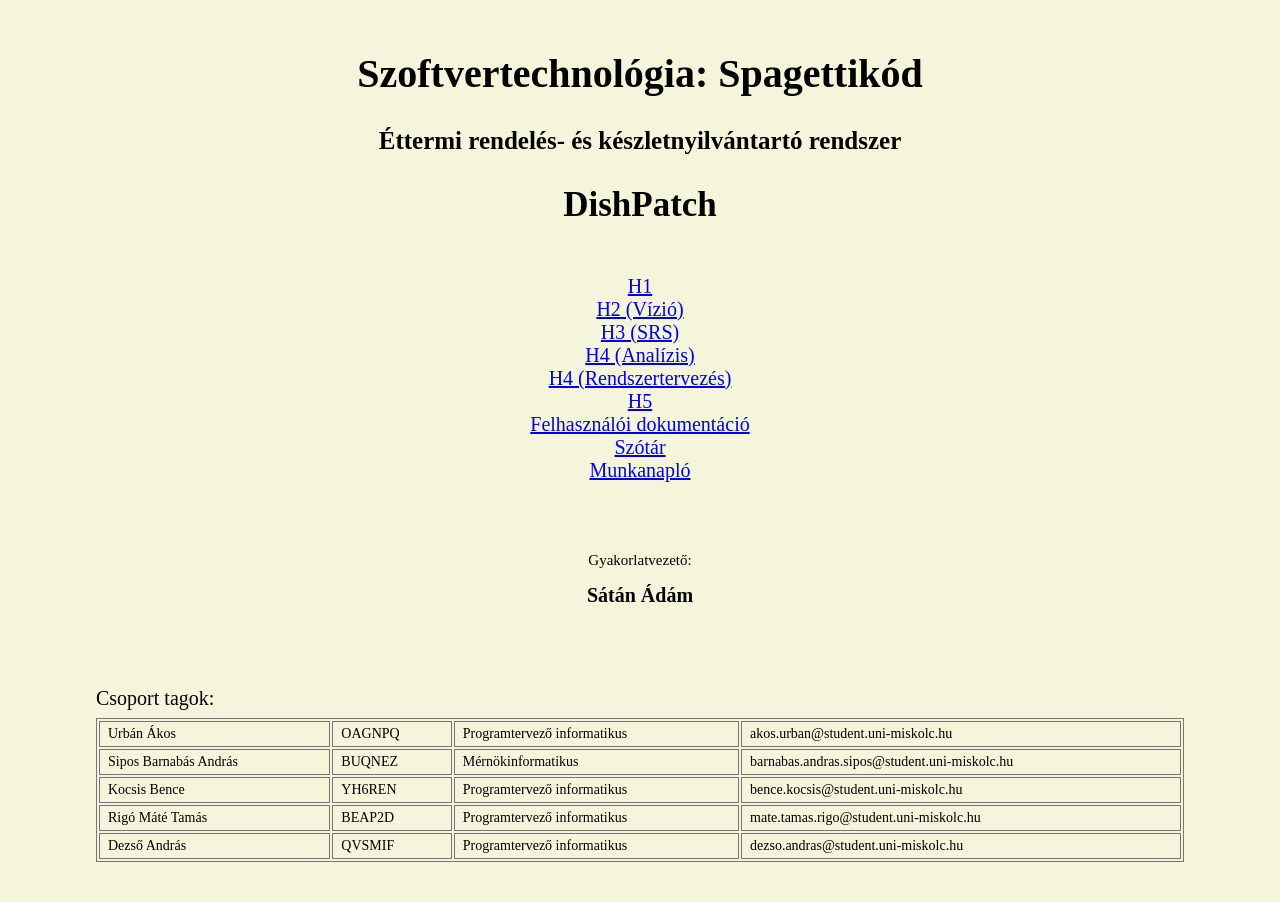
<file: index.html>
<!DOCTYPE html>
<html lang="hu">
<head>
    <meta charset="UTF-8">
    <title>Szoftvertechnológia: Spagettikód</title>
    <link rel="stylesheet" href="style.css">
</head>
<body>
    <div class="cim">
        <h1>Szoftvertechnológia: Spagettikód</h1>
        <h2>Éttermi rendelés- és készletnyilvántartó rendszer</h2>
        <h3>DishPatch</h3>
    </div>

    <div class="tartalom">
        <ul>
            <li><a href="./Dokumentumok/H1.html">H1</a></li>
            <li><a href="./Dokumentumok/H2.html">H2 (Vízió)</a></li>
            <li><a href="./Dokumentumok/H3.html">H3 (SRS)</a></li>
            <li><a href="./Dokumentumok/Spagettikod_ANAL10.html">H4 (Analízis)</a></li>
            <li><a href="./Dokumentumok/Spagettikod_RTERV10.html">H4 (Rendszertervezés)</a></li>
            <li><a href="./Dokumentumok/H5.html">H5</a></li>
            <li><a href="./Dokumentumok/felhasznaloiDokumentacio.html">Felhasználói dokumentáció</a></li>
            <li><a href="./Dokumentumok/Szotar.html">Szótár</a></li> 
            <li><a href="./Dokumentumok/Munkanaplo.html">Munkanapló</a></li>
        </ul>
    </div>
    <div class="konzulens-info">
    <p>Gyakorlatvezető:</p>
    <h2>Sátán Ádám</h2>
</div>

<div class="csoport-szekcio">
    <p class="csoport-felirat">Csoport tagok:</p>

    <table class="csoport-tabla">
        <tr>
            <td>Urbán Ákos</td>
            <td>OAGNPQ</td>
            <td>Programtervező informatikus</td>
            <td>akos.urban@student.uni-miskolc.hu</td>
        </tr>
        <tr>
            <td>Sipos Barnabás András</td>
            <td>BUQNEZ</td>
            <td>Mérnökinformatikus</td>
            <td>barnabas.andras.sipos@student.uni-miskolc.hu</td>
        </tr>
        <tr>
            <td>Kocsis Bence</td>
            <td>YH6REN</td>
            <td>Programtervező informatikus</td>
            <td>bence.kocsis@student.uni-miskolc.hu</td>
        </tr>
        <tr>
            <td>Rigó Máté Tamás</td>
            <td>BEAP2D</td>
            <td>Programtervező informatikus</td>
            <td>mate.tamas.rigo@student.uni-miskolc.hu</td>
        </tr>
        <tr>
            <td>Dezső András</td>
            <td>QVSMIF</td>
            <td>Programtervező informatikus</td>
            <td>dezso.andras@student.uni-miskolc.hu</td>
        </tr>
    </table>
</div>

</body>
</html>
</file>
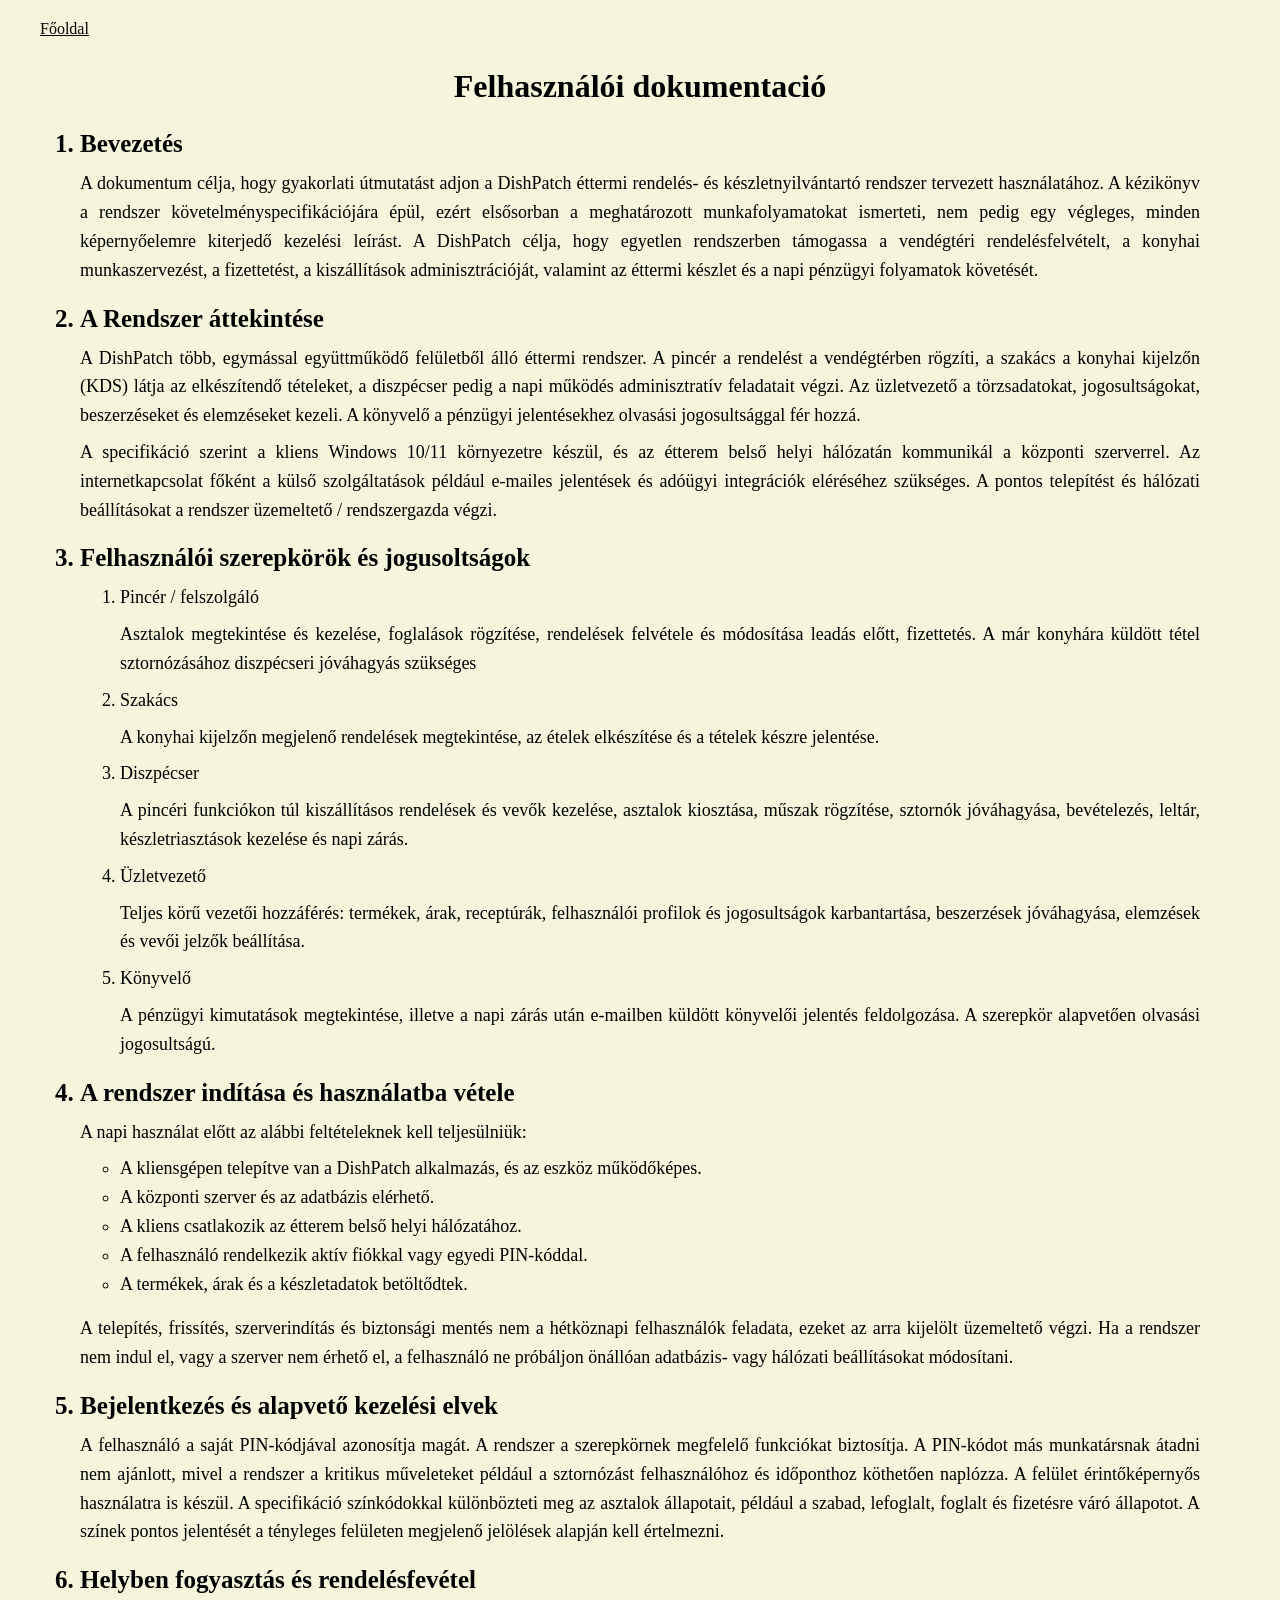
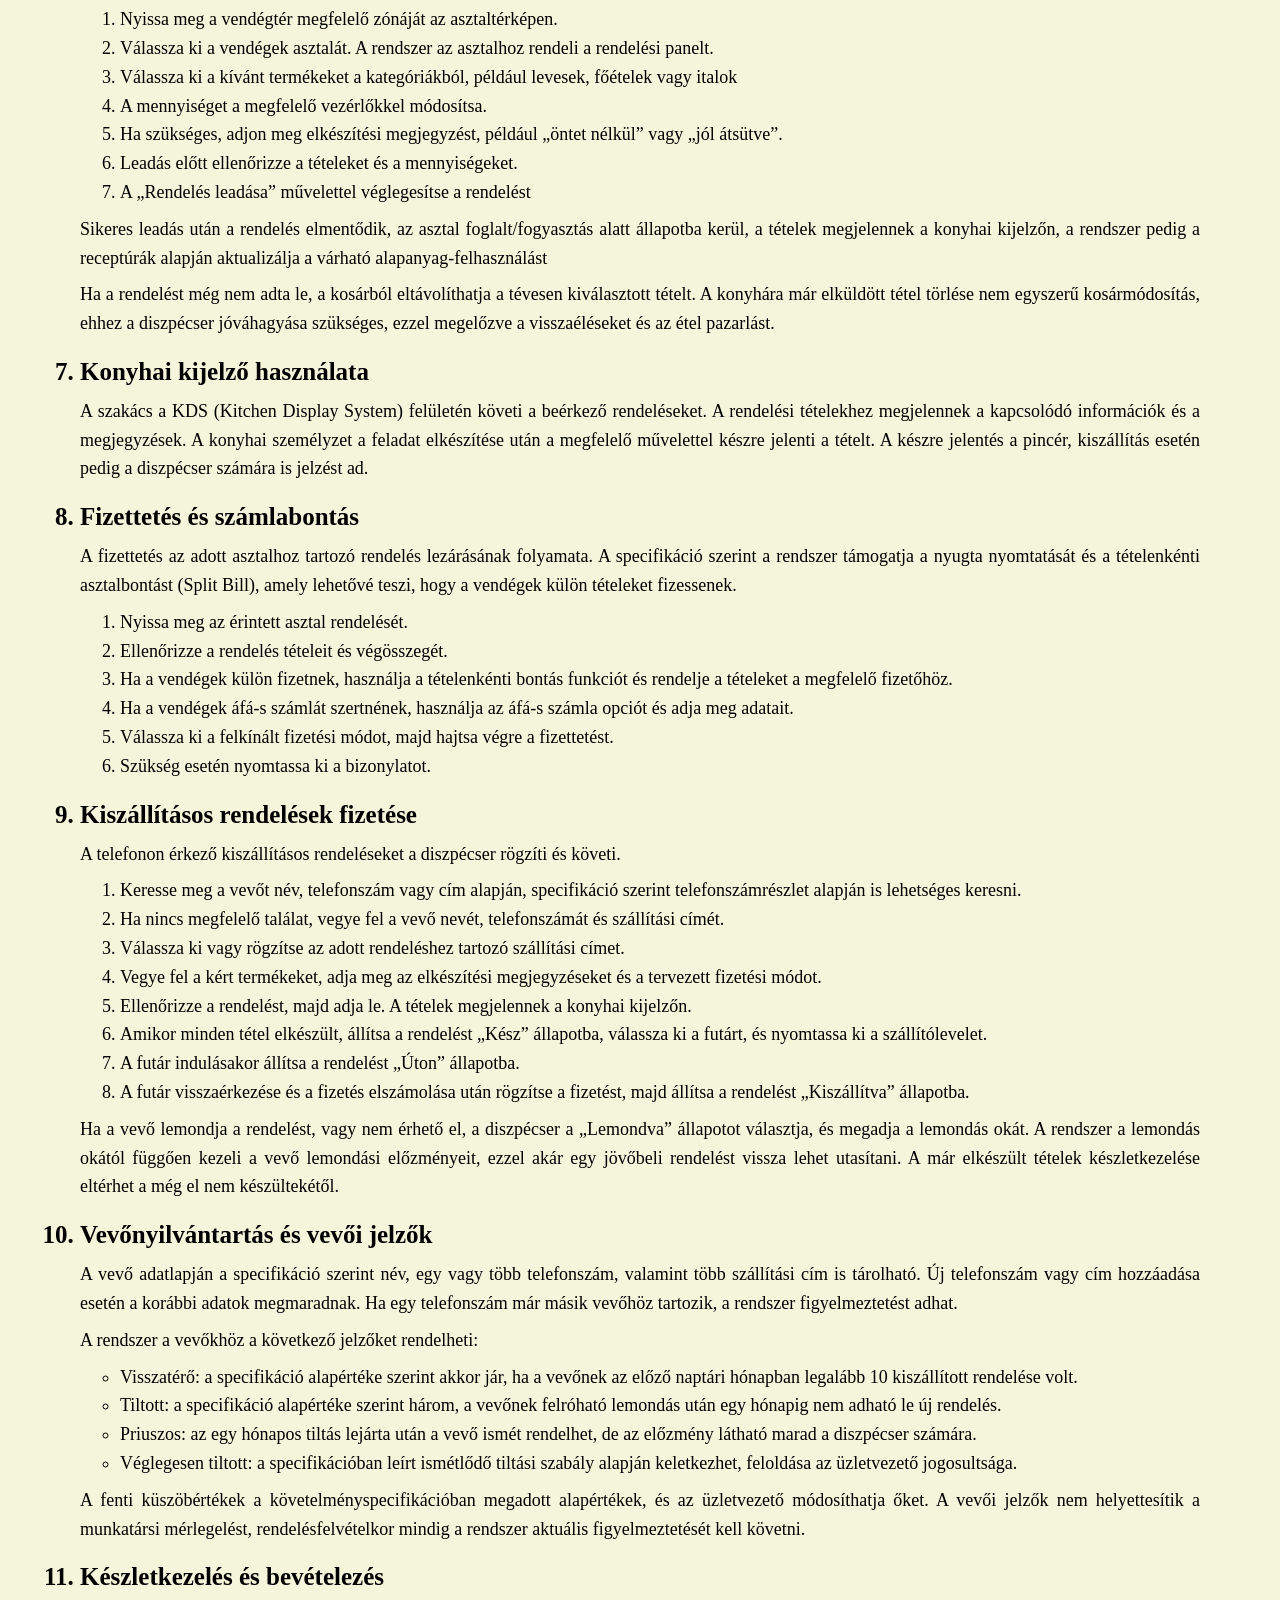
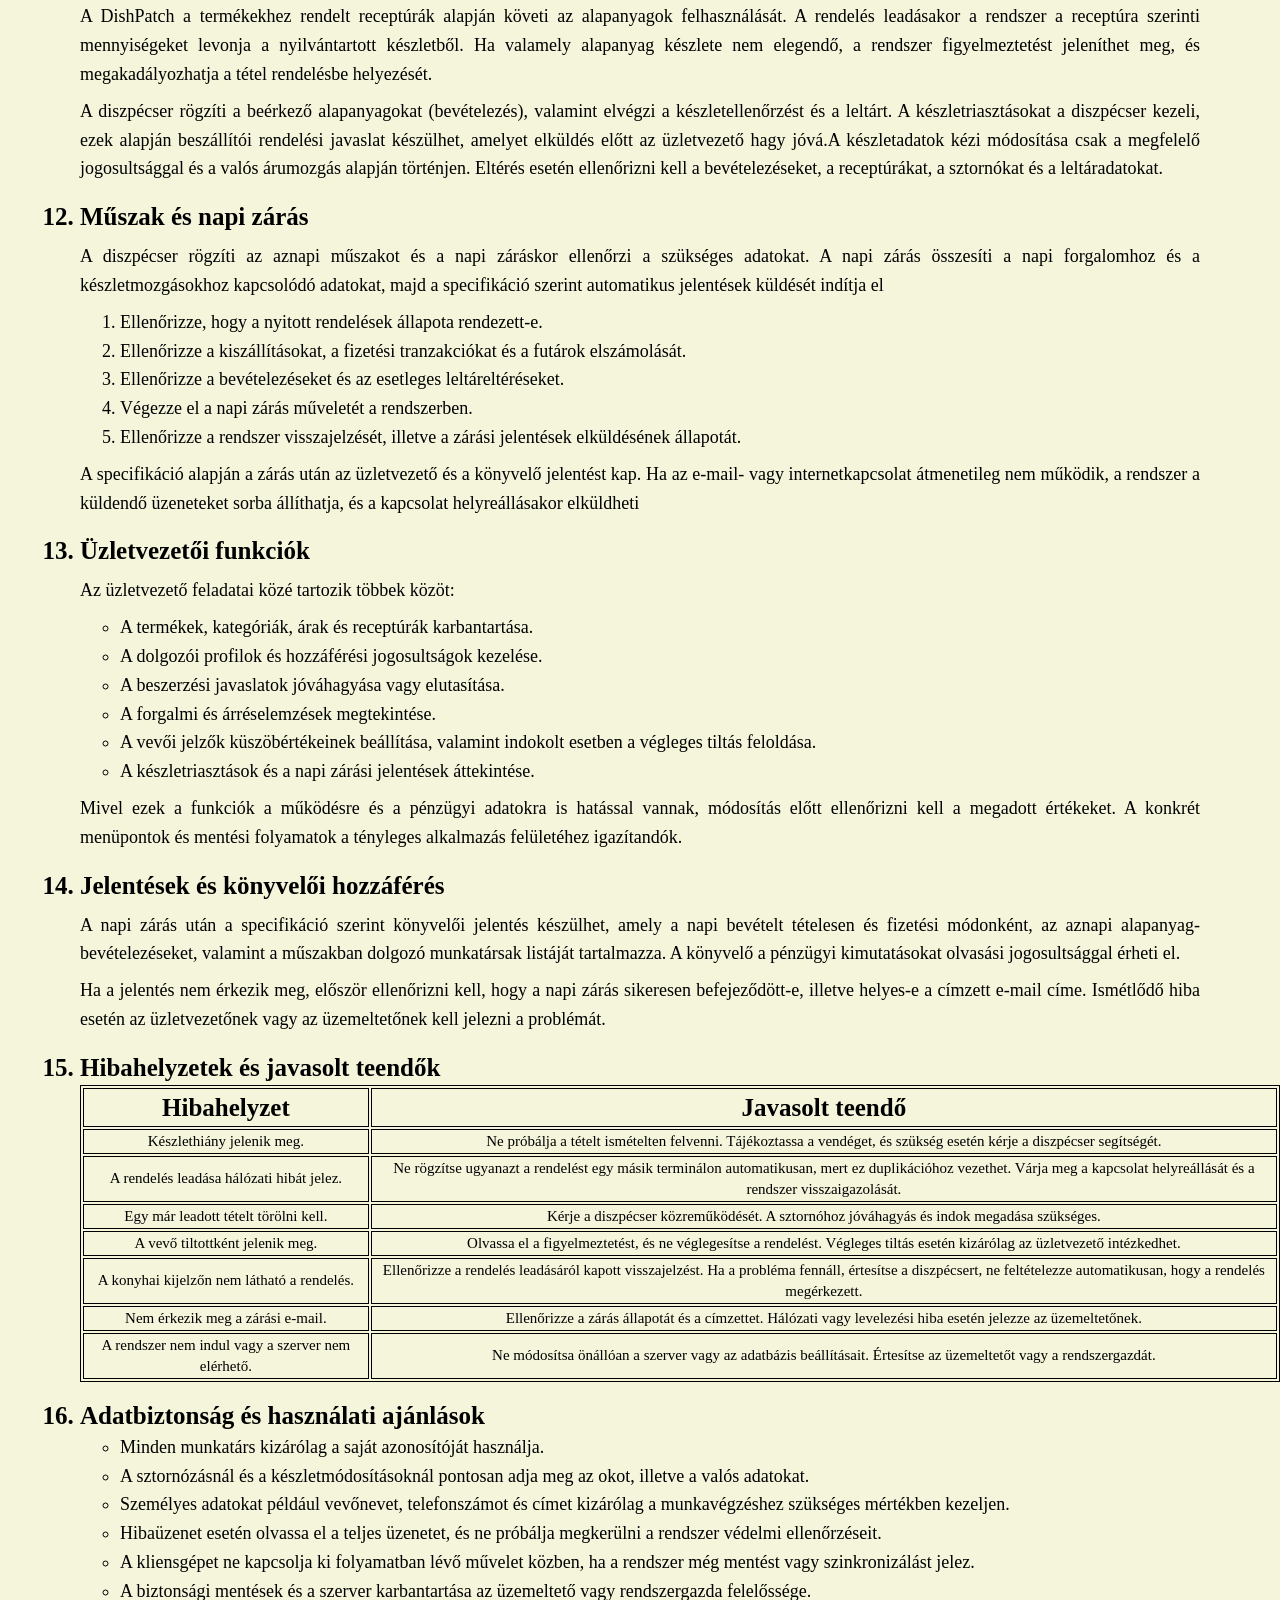
<file: Dokumentumok/felhasznaloiDokumentacio.html>
<!DOCTYPE html>
<html lang="hu">
<head>
    <meta charset="UTF-8">
    <title>Felhasználói dokumentáció</title>
    <link rel="stylesheet" href="../style.css">
</head>
<body> 

    <a href="../index.html" class="vissza-link">Főoldal</a>
    <h1 class="oldal-cim">Felhasználói dokumentació</h1>
<ol class="felhasznaloi-dokumentacio">
<li>
    <b>Bevezetés</b>
    <p>A dokumentum célja, hogy gyakorlati útmutatást adjon a DishPatch éttermi rendelés- és készletnyilvántartó 
        rendszer tervezett használatához. A kézikönyv a rendszer követelményspecifikációjára épül, ezért 
        elsősorban a meghatározott munkafolyamatokat ismerteti, nem pedig egy végleges, minden képernyőelemre 
        kiterjedő kezelési leírást. A DishPatch célja, hogy egyetlen rendszerben támogassa a vendégtéri 
        rendelésfelvételt, a konyhai munkaszervezést, a fizettetést, a kiszállítások adminisztrációját, 
        valamint az éttermi készlet és a napi pénzügyi folyamatok követését.
    </p>
</li>
<li>    
    <b>A Rendszer áttekintése</b>
    <p>
        A DishPatch több, egymással együttműködő felületből álló éttermi 
        rendszer. A pincér a rendelést a vendégtérben rögzíti, a szakács 
        a konyhai kijelzőn (KDS) látja az elkészítendő tételeket, a diszpécser 
        pedig a napi működés adminisztratív feladatait végzi. Az üzletvezető a 
        törzsadatokat, jogosultságokat, beszerzéseket és elemzéseket kezeli. 
        A könyvelő a pénzügyi jelentésekhez olvasási jogosultsággal fér hozzá.
    </p>
    <p>
        A specifikáció szerint a kliens Windows 10/11 környezetre készül, és az 
        étterem belső helyi hálózatán kommunikál a központi szerverrel. Az internetkapcsolat főként a külső 
        szolgáltatások például e-mailes jelentések és adóügyi integrációk eléréséhez szükséges. A pontos telepítést és 
        hálózati beállításokat a rendszer üzemeltető / rendszergazda végzi.
    </p>
</li>

<li>    
    <b>Felhasználói szerepkörök és jogusoltságok</b>
    <p>
        <ol>
      <li>
        Pincér / felszolgáló
      </li>
    <p>
        Asztalok megtekintése és kezelése, foglalások rögzítése, rendelések felvétele és módosítása leadás előtt, fizettetés. 
        A már konyhára küldött tétel sztornózásához diszpécseri jóváhagyás szükséges
    </p>

      <li>
        Szakács
      </li>
    <p>
        A konyhai kijelzőn megjelenő rendelések megtekintése, az ételek elkészítése és a tételek készre jelentése.
    </p>

      <li>
        Diszpécser
      </li>
    <p>
        A pincéri funkciókon túl kiszállításos rendelések és vevők kezelése, asztalok kiosztása, műszak rögzítése, sztornók jóváhagyása, 
        bevételezés, leltár, készletriasztások kezelése és napi zárás.
    </p>

      <li>
        Üzletvezető
      </li>
    <p>
        Teljes körű vezetői hozzáférés: termékek, árak, receptúrák, felhasználói profilok és jogosultságok karbantartása, 
        beszerzések jóváhagyása, elemzések és vevői jelzők beállítása.
    </p>

      <li>
        Könyvelő
      </li>
    <p>
       A pénzügyi kimutatások megtekintése, illetve a napi zárás után e-mailben küldött könyvelői jelentés feldolgozása. 
       A szerepkör alapvetően olvasási jogosultságú.
    </p>

    </ol>   
    </p>
    
</li>

<li>    
    <b>A rendszer indítása és használatba vétele</b>
    <p>A napi használat előtt az alábbi feltételeknek kell teljesülniük:</p>
        <ul>
           <li>A kliensgépen telepítve van a DishPatch alkalmazás, és az eszköz működőképes.</li>
           <li>A központi szerver és az adatbázis elérhető.</li>
           <li>A kliens csatlakozik az étterem belső helyi hálózatához.</li>
           <li>A felhasználó rendelkezik aktív fiókkal vagy egyedi PIN-kóddal.</li>
           <li>A termékek, árak és a készletadatok betöltődtek.</li>
        </ul>
</li>

<p>A telepítés, frissítés, szerverindítás és biztonsági mentés nem a hétköznapi felhasználók feladata, ezeket az arra kijelölt üzemeltető végzi.
     Ha a rendszer nem indul el, vagy a szerver nem érhető el, a felhasználó ne próbáljon önállóan adatbázis- vagy hálózati beállításokat 
     módosítani.
    
</p>

<li>
    <b>Bejelentkezés és alapvető kezelési elvek</b>
    <p>A felhasználó a saját PIN-kódjával azonosítja magát. A rendszer a szerepkörnek megfelelő funkciókat biztosítja. A PIN-kódot más munkatársnak
       átadni nem ajánlott, mivel a rendszer a kritikus műveleteket például a sztornózást felhasználóhoz és időponthoz köthetően naplózza. A felület 
       érintőképernyős használatra is készül. A specifikáció színkódokkal különbözteti meg az asztalok állapotait, például a szabad, lefoglalt, foglalt és 
       fizetésre váró állapotot. A színek pontos jelentését a tényleges felületen megjelenő jelölések alapján kell értelmezni.
    </p>
</li>

<li>
    <b>Helyben fogyasztás és rendelésfevétel</b>
    <p>
        <ol>
      <li>
        Nyissa meg a vendégtér megfelelő zónáját az asztaltérképen.
      </li>
       <li>
        Válassza ki a vendégek asztalát. A rendszer az asztalhoz rendeli a rendelési panelt.
      </li>
       <li>
        Válassza ki a kívánt termékeket a kategóriákból, például levesek, főételek vagy italok
      </li>
       <li>
        A mennyiséget a megfelelő vezérlőkkel módosítsa.
      </li>
       <li>
        Ha szükséges, adjon meg elkészítési megjegyzést, például „öntet nélkül” vagy „jól átsütve”.
      </li>
       <li>
        Leadás előtt ellenőrizze a tételeket és a mennyiségeket.
      </li>
      <li>
        A „Rendelés leadása” művelettel véglegesítse a rendelést
      </li>
      </ol>
    </p>
    <p>
      Sikeres leadás után a rendelés elmentődik, az asztal foglalt/fogyasztás alatt állapotba kerül, a tételek megjelennek a konyhai kijelzőn,
       a rendszer pedig a receptúrák alapján aktualizálja a várható alapanyag-felhasználást
    </p>
    <p>
      Ha a rendelést még nem adta le, a kosárból eltávolíthatja a tévesen kiválasztott tételt. A konyhára már elküldött tétel törlése nem egyszerű 
      kosármódosítás, ehhez a diszpécser jóváhagyása szükséges, ezzel megelőzve a visszaéléseket és az étel pazarlást.
    </p>
</li>

<li>
    <b>Konyhai kijelző használata</b>
    <p>
      A szakács a KDS (Kitchen Display System) felületén követi a beérkező rendeléseket. A rendelési tételekhez megjelennek a kapcsolódó információk és a megjegyzések.
      A konyhai személyzet a feladat elkészítése után a megfelelő művelettel készre jelenti a tételt. A készre jelentés a pincér, kiszállítás esetén pedig a diszpécser 
      számára is jelzést ad.
    </p>
</li>

<li>
    <b>Fizettetés és számlabontás</b>
    <p>
      A fizettetés az adott asztalhoz tartozó rendelés lezárásának folyamata. A specifikáció szerint a rendszer támogatja a nyugta nyomtatását és a tételenkénti asztalbontást (Split Bill),
       amely lehetővé teszi, hogy a vendégek külön tételeket fizessenek.
    </p>
    <ol>
      <li>
        Nyissa meg az érintett asztal rendelését.
      </li>
      <li>
        Ellenőrizze a rendelés tételeit és végösszegét.
      </li>
      <li>
        Ha a vendégek külön fizetnek, használja a tételenkénti bontás funkciót és rendelje a tételeket a megfelelő fizetőhöz.
      </li>
      <li>
        Ha a vendégek áfá-s számlát szertnének, használja az áfá-s számla opciót és adja meg adatait.
      </li>
      <li>
        Válassza ki a felkínált fizetési módot, majd hajtsa végre a fizettetést.
      </li>
      <li>
        Szükség esetén nyomtassa ki a bizonylatot.
      </li>
    </ol>
</li>

<li>
  <b>Kiszállításos rendelések fizetése</b>
  <p>A telefonon érkező kiszállításos rendeléseket a diszpécser rögzíti és követi.</p>
  <ol>
    <li>
      Keresse meg a vevőt név, telefonszám vagy cím alapján, specifikáció szerint telefonszámrészlet alapján is lehetséges keresni.
    </li>
    <li>
      Ha nincs megfelelő találat, vegye fel a vevő nevét, telefonszámát és szállítási címét.
    </li>
    <li>
      Válassza ki vagy rögzítse az adott rendeléshez tartozó szállítási címet.
    </li>
    <li>
      Vegye fel a kért termékeket, adja meg az elkészítési megjegyzéseket és a tervezett fizetési módot.
    </li>
    <li>
      Ellenőrizze a rendelést, majd adja le. A tételek megjelennek a konyhai kijelzőn.
    </li>
    <li>
      Amikor minden tétel elkészült, állítsa a rendelést „Kész” állapotba, válassza ki a futárt, és nyomtassa ki a szállítólevelet.
    </li>
    <li>
      A futár indulásakor állítsa a rendelést „Úton” állapotba.
    </li>
    <li>
      A futár visszaérkezése és a fizetés elszámolása után rögzítse a fizetést, majd állítsa a rendelést „Kiszállítva” állapotba.
    </li>
  </ol>
  <p>
    Ha a vevő lemondja a rendelést, vagy nem érhető el, a diszpécser a „Lemondva” állapotot választja, és megadja a lemondás okát.
     A rendszer a lemondás okától függően kezeli a vevő lemondási előzményeit, ezzel akár egy jövőbeli rendelést vissza lehet utasítani. A már elkészült tételek 
     készletkezelése eltérhet a még el nem készültekétől.
  </p>  
</li>

<li>
  <b>Vevőnyilvántartás és vevői jelzők</b>
  <p>A vevő adatlapján a specifikáció szerint név, egy vagy több telefonszám, valamint több szállítási cím is tárolható. 
    Új telefonszám vagy cím hozzáadása esetén a korábbi adatok megmaradnak. Ha egy telefonszám már másik vevőhöz tartozik, 
    a rendszer figyelmeztetést adhat.</p>
    <p>A rendszer a vevőkhöz a következő jelzőket rendelheti:</p>
    <ul>
      <li>
        Visszatérő: a specifikáció alapértéke szerint akkor jár, ha a vevőnek az előző naptári hónapban legalább 10 kiszállított rendelése volt.
      </li>
      <li>
        Tiltott: a specifikáció alapértéke szerint három, a vevőnek felróható lemondás után egy hónapig nem adható le új rendelés.
      </li>
      <li>
        Priuszos: az egy hónapos tiltás lejárta után a vevő ismét rendelhet, de az előzmény látható marad a diszpécser számára.
      </li>
      <li>
        Véglegesen tiltott: a specifikációban leírt ismétlődő tiltási szabály alapján keletkezhet, feloldása az üzletvezető jogosultsága.
      </li>
    </ul>
    <p>A fenti küszöbértékek a követelményspecifikációban megadott alapértékek, és az üzletvezető módosíthatja őket. A vevői jelzők nem helyettesítik 
      a munkatársi mérlegelést, rendelésfelvételkor mindig a rendszer aktuális figyelmeztetését kell követni.</p>
</li>

<li>
  <b>Készletkezelés és bevételezés</b>
  <p>A DishPatch a termékekhez rendelt receptúrák alapján követi az alapanyagok felhasználását. A rendelés leadásakor a rendszer a receptúra szerinti mennyiségeket 
    levonja a nyilvántartott készletből. Ha valamely alapanyag készlete nem elegendő, a rendszer figyelmeztetést jeleníthet meg, és megakadályozhatja a tétel rendelésbe 
    helyezését.</p>
  <p>
    A diszpécser rögzíti a beérkező alapanyagokat (bevételezés), valamint elvégzi a készletellenőrzést és a leltárt. A készletriasztásokat a diszpécser kezeli, ezek alapján 
    beszállítói rendelési javaslat készülhet, amelyet elküldés előtt az üzletvezető hagy jóvá.A készletadatok kézi módosítása csak a megfelelő jogosultsággal és a valós árumozgás 
    alapján történjen. Eltérés esetén ellenőrizni kell a bevételezéseket, a receptúrákat, a sztornókat és a leltáradatokat.
  </p>
</li>

<li>
  <b>Műszak és napi zárás</b>
  <p>A diszpécser rögzíti az aznapi műszakot és a napi záráskor ellenőrzi a szükséges adatokat. A napi zárás összesíti a napi forgalomhoz és a készletmozgásokhoz
     kapcsolódó adatokat, majd a specifikáció szerint automatikus jelentések küldését indítja el</p>
  <ol>
    <li>
      Ellenőrizze, hogy a nyitott rendelések állapota rendezett-e.
    </li>
    <li>
      Ellenőrizze a kiszállításokat, a fizetési tranzakciókat és a futárok elszámolását.
    </li>
    <li>
      Ellenőrizze a bevételezéseket és az esetleges leltáreltéréseket.
    </li>
    <li>
      Végezze el a napi zárás műveletét a rendszerben.
    </li>
    <li>
      Ellenőrizze a rendszer visszajelzését, illetve a zárási jelentések elküldésének állapotát.
    </li>
    </ol>
    <p>
      A specifikáció alapján a zárás után az üzletvezető és a könyvelő jelentést kap. Ha az e-mail- vagy internetkapcsolat átmenetileg nem működik,
      a rendszer a küldendő üzeneteket sorba állíthatja, és a kapcsolat helyreállásakor elküldheti
    </p>
  
</li>

<li>
  <b>Üzletvezetői funkciók</b>
  <p>Az üzletvezető feladatai közé tartozik többek közöt:</p>
  <ul>
    <li>
      A termékek, kategóriák, árak és receptúrák karbantartása.
    </li>
    <li>
      A dolgozói profilok és hozzáférési jogosultságok kezelése.
    </li>
    <li>
      A beszerzési javaslatok jóváhagyása vagy elutasítása.
    </li>
    <li>
      A forgalmi és árréselemzések megtekintése.
    </li>
    <li>
      A vevői jelzők küszöbértékeinek beállítása, valamint indokolt esetben a végleges tiltás feloldása.
    </li>
    <li>
      A készletriasztások és a napi zárási jelentések áttekintése.
    </li>
    </ul>
    <p>
      Mivel ezek a funkciók a működésre és a pénzügyi adatokra is hatással vannak, módosítás előtt ellenőrizni kell a megadott értékeket. A konkrét menüpontok 
      és mentési folyamatok a tényleges alkalmazás felületéhez igazítandók.
    </p>
  
</li>

<li>
  <b>Jelentések és könyvelői hozzáférés</b>
  <p>A napi zárás után a specifikáció szerint könyvelői jelentés készülhet, amely a napi bevételt tételesen és fizetési módonként, az aznapi alapanyag-bevételezéseket, 
    valamint a műszakban dolgozó munkatársak listáját tartalmazza. A könyvelő a pénzügyi kimutatásokat olvasási jogosultsággal érheti el.</p>
  <p>Ha a jelentés nem érkezik meg, először ellenőrizni kell, hogy a napi zárás sikeresen befejeződött-e, illetve helyes-e a címzett e-mail címe. Ismétlődő hiba esetén az 
    üzletvezetőnek vagy az üzemeltetőnek kell jelezni a problémát.</p>
</li>

<li>
  <b>Hibahelyzetek és javasolt teendők</b>
  <table>
    <tr>
      <th>Hibahelyzet</th>
      <th>Javasolt teendő</th>
    </tr>
    <tr>
      <td>Készlethiány jelenik meg.</td>
      <td>Ne próbálja a tételt ismételten felvenni. Tájékoztassa a vendéget, és szükség esetén kérje a diszpécser segítségét.</td>
    </tr>
    <tr>
      <td>A rendelés leadása hálózati hibát jelez.</td>
      <td>Ne rögzítse ugyanazt a rendelést egy másik terminálon automatikusan, mert ez duplikációhoz vezethet. Várja meg a kapcsolat helyreállását és a rendszer visszaigazolását.</td>
    </tr>
    <tr>
      <td>Egy már leadott tételt törölni kell.</td>
      <td>Kérje a diszpécser közreműködését. A sztornóhoz jóváhagyás és indok megadása szükséges.</td>
    </tr>
    <tr>
      <td>A vevő tiltottként jelenik meg.</td>
      <td>Olvassa el a figyelmeztetést, és ne véglegesítse a rendelést. Végleges tiltás esetén kizárólag az üzletvezető intézkedhet.</td>
    </tr>
    <tr>
      <td>A konyhai kijelzőn nem látható a rendelés.</td>
      <td>Ellenőrizze a rendelés leadásáról kapott visszajelzést. Ha a probléma fennáll, értesítse a diszpécsert, ne feltételezze automatikusan, hogy a rendelés megérkezett.</td>
    </tr>
    <tr>
      <td>Nem érkezik meg a zárási e-mail.</td>
      <td>Ellenőrizze a zárás állapotát és a címzettet. Hálózati vagy levelezési hiba esetén jelezze az üzemeltetőnek.</td>
    </tr>
    <tr>
      <td>A rendszer nem indul vagy a szerver nem elérhető.</td>
      <td>Ne módosítsa önállóan a szerver vagy az adatbázis beállításait. Értesítse az üzemeltetőt vagy a rendszergazdát.</td>
    </tr>
  </table>
</li>

<li>
  <b>Adatbiztonság és használati ajánlások</b>
  <ul>
    <li>Minden munkatárs kizárólag a saját azonosítóját használja.</li>
    <li>A sztornózásnál és a készletmódosításoknál pontosan adja meg az okot, illetve a valós adatokat.</li>
    <li>Személyes adatokat például vevőnevet, telefonszámot és címet kizárólag a munkavégzéshez szükséges mértékben kezeljen.</li>
    <li>Hibaüzenet esetén olvassa el a teljes üzenetet, és ne próbálja megkerülni a rendszer védelmi ellenőrzéseit.</li>
    <li>A kliensgépet ne kapcsolja ki folyamatban lévő művelet közben, ha a rendszer még mentést vagy szinkronizálást jelez.</li>
    <li>A biztonsági mentések és a szerver karbantartása az üzemeltető vagy rendszergazda felelőssége.</li>
  </ul>
</li>
</ol>
</body>
</html>
</file>
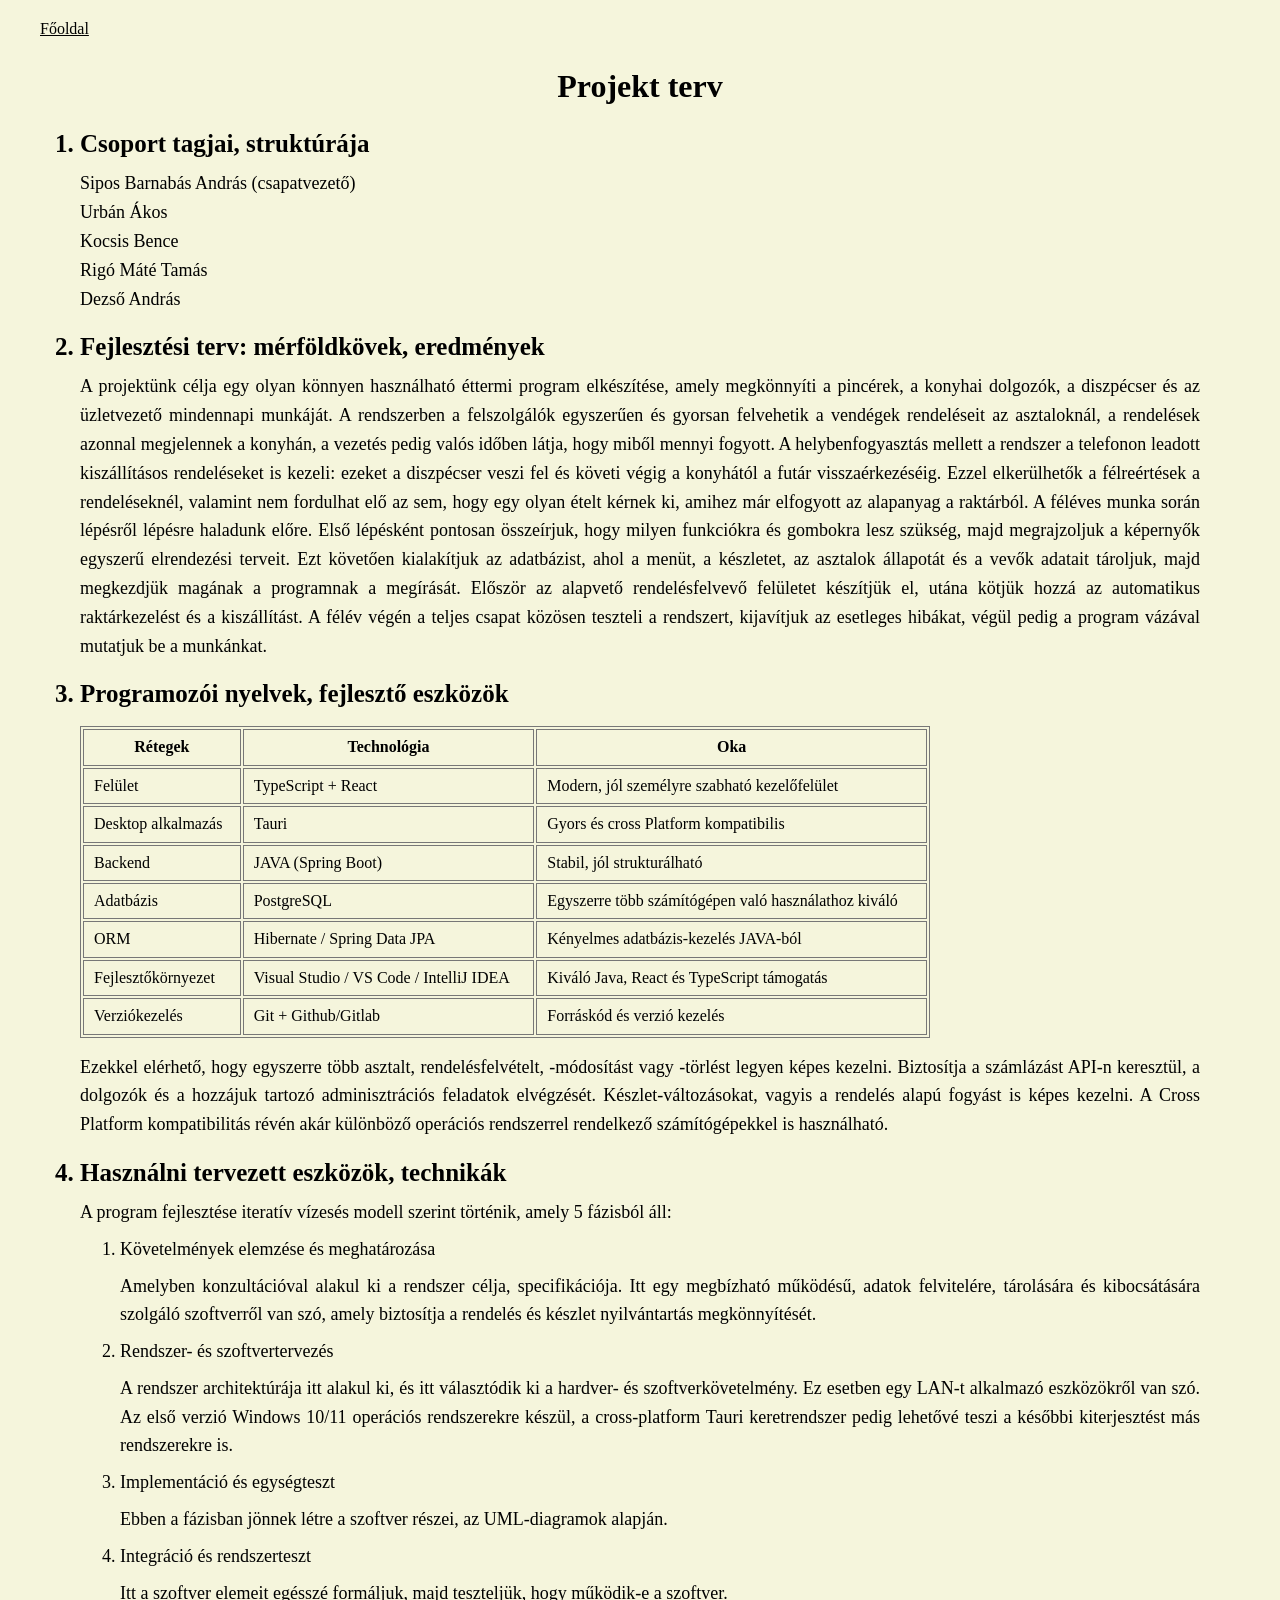
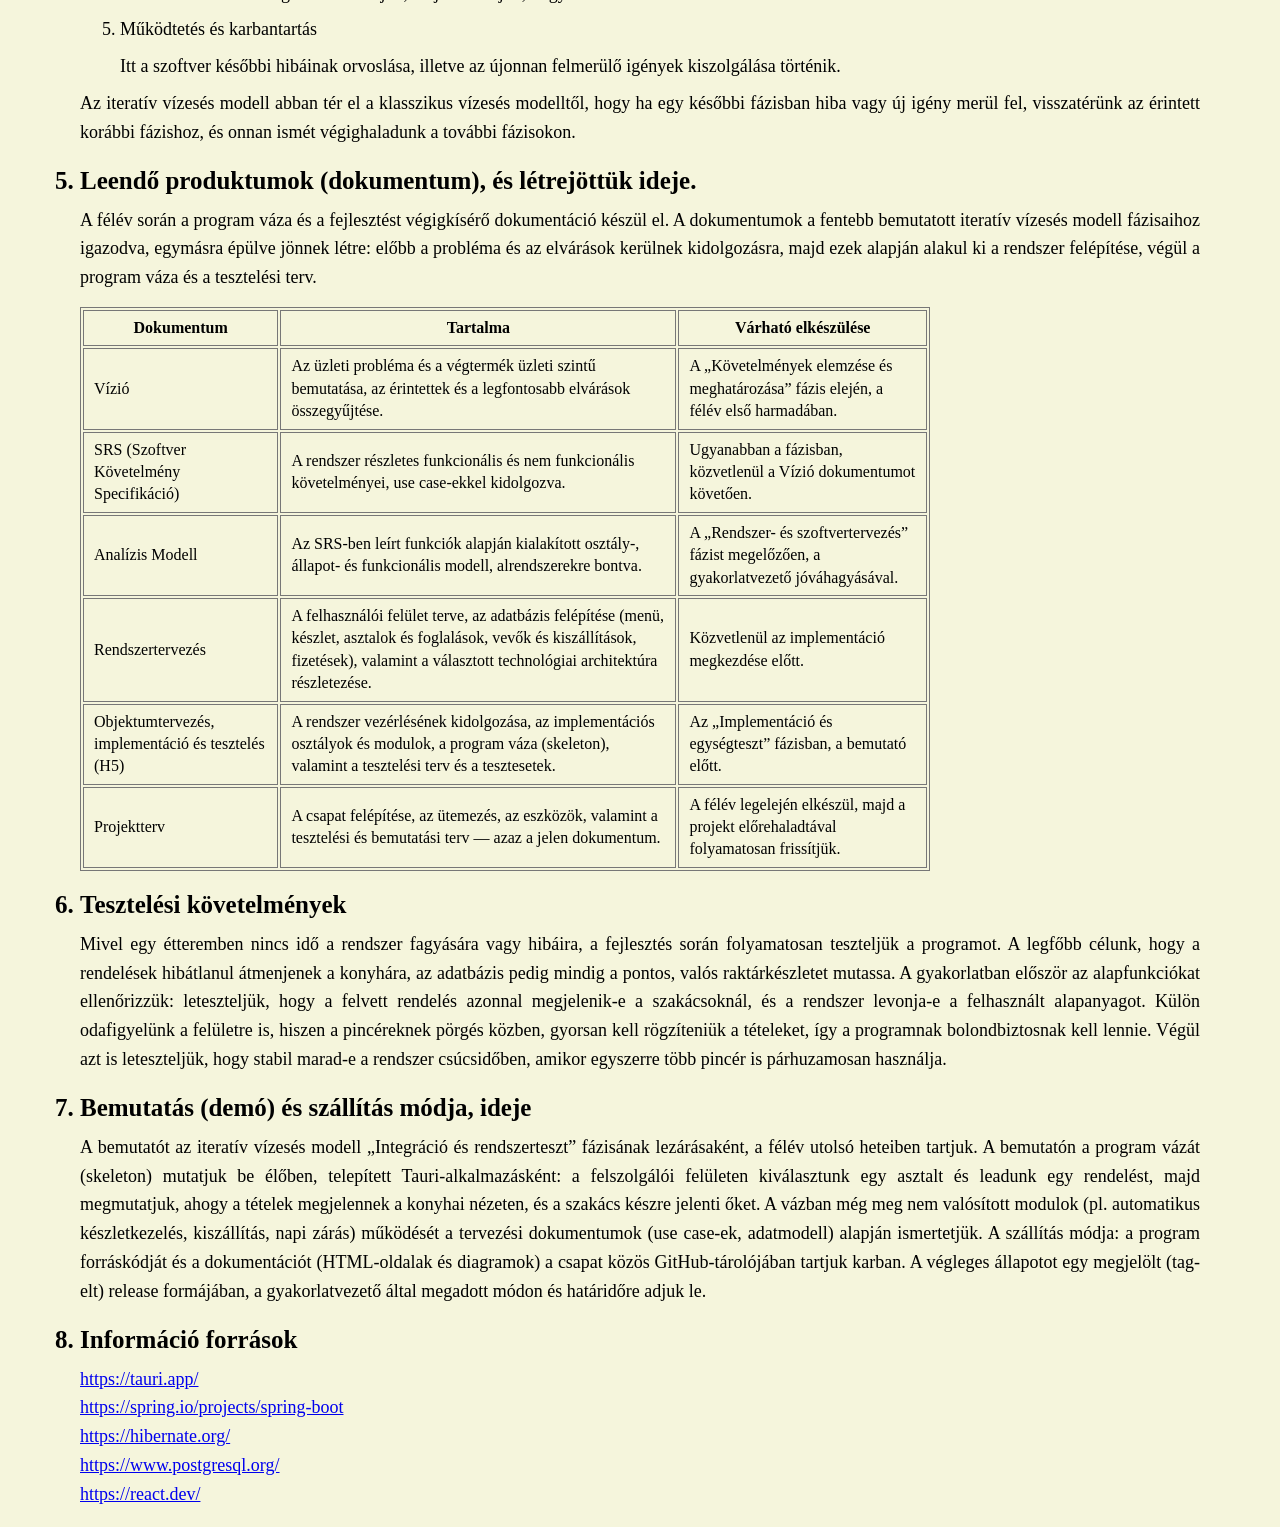
<file: Dokumentumok/H1.html>
<!DOCTYPE html>
<html lang="hu">
<head>
    <meta charset="UTF-8">
    <title>H1</title>
    <link rel="stylesheet" href="../style.css">
</head>
<body> 

    <a href="../index.html" class="vissza-link">Főoldal</a>
    <h1 class="oldal-cim">Projekt terv</h1>
    <ol class="terv-lista">
        <li>
            Csoport tagjai, struktúrája
            <ul>
                <li>Sipos Barnabás András (csapatvezető)</li>
                <li>Urbán Ákos</li>
                <li>Kocsis Bence</li>
                <li>Rigó Máté Tamás</li>
                <li>Dezső András</li>
            </ul>
        </li>
        <li>
            Fejlesztési terv: mérföldkövek, eredmények
            <p>
                A projektünk célja egy olyan könnyen használható éttermi program elkészítése,
                amely megkönnyíti a pincérek, a konyhai dolgozók, a diszpécser és az üzletvezető mindennapi munkáját.
                A rendszerben a felszolgálók egyszerűen és gyorsan felvehetik a vendégek rendeléseit az asztaloknál,
                a rendelések azonnal megjelennek a konyhán, a vezetés pedig valós időben látja, hogy miből mennyi fogyott.
                A helybenfogyasztás mellett a rendszer a telefonon leadott kiszállításos rendeléseket is kezeli: ezeket a diszpécser
                veszi fel és  követi végig a konyhától a futár visszaérkezéséig.
                Ezzel elkerülhetők a félreértések a rendeléseknél, valamint nem fordulhat elő az sem, hogy egy olyan ételt kérnek ki,
                amihez már elfogyott az alapanyag a raktárból.
                A féléves munka során lépésről lépésre haladunk előre. Első lépésként pontosan összeírjuk, hogy milyen funkciókra
                és gombokra lesz szükség, majd megrajzoljuk a képernyők egyszerű elrendezési terveit. Ezt követően kialakítjuk az adatbázist,
                ahol a menüt, a készletet, az asztalok állapotát és a vevők adatait tároljuk, majd megkezdjük magának a programnak a megírását.
                Először az alapvető rendelésfelvevő felületet készítjük el, utána kötjük hozzá az automatikus raktárkezelést és a kiszállítást.
                A félév végén a teljes csapat közösen teszteli a rendszert, kijavítjuk az esetleges hibákat,
                végül pedig a program vázával mutatjuk be a munkánkat.
            </p>
        </li>
        <li>
            Programozói nyelvek, fejlesztő eszközök
            <table class="tech-tabla">
                <thead>
                    <tr>
                        <th>Rétegek</th>
                        <th>Technológia</th>
                        <th>Oka</th>
                    </tr>
                </thead>
                <tbody>
                    <tr>
                        <td>Felület</td>
                        <td>TypeScript + React</td>
                        <td>Modern, jól személyre szabható kezelőfelület</td>
                    </tr>
                    <tr>
                        <td>Desktop alkalmazás</td>
                        <td>Tauri</td>
                        <td>Gyors és cross Platform kompatibilis</td>
                    </tr>
                    <tr>
                        <td>Backend</td>
                        <td>JAVA (Spring Boot)</td>
                        <td>Stabil, jól strukturálható</td>
                    </tr>
                    <tr>
                        <td>Adatbázis</td>
                        <td>PostgreSQL</td>
                        <td>Egyszerre több számítógépen való használathoz kiváló</td>
                    </tr>
                    <tr>
                        <td>ORM</td>
                        <td>Hibernate / Spring Data JPA</td>
                        <td>Kényelmes adatbázis-kezelés JAVA-ból</td>
                    </tr>
                    <tr>
                        <td>Fejlesztőkörnyezet</td>
                        <td>Visual Studio / VS Code / IntelliJ IDEA</td>
                        <td>Kiváló Java, React és TypeScript támogatás</td>
                    </tr>
                    <tr>
                        <td>Verziókezelés</td>
                        <td>Git + Github/Gitlab</td>
                        <td>Forráskód és verzió kezelés</td>
                    </tr>
                </tbody>
            </table>
            <p>Ezekkel elérhető, hogy egyszerre több asztalt, rendelésfelvételt, -módosítást vagy -törlést legyen képes kezelni. Biztosítja a számlázást API-n keresztül, a dolgozók és a hozzájuk tartozó adminisztrációs feladatok elvégzését.
            Készlet-változásokat, vagyis a rendelés alapú fogyást is képes kezelni. A Cross Platform kompatibilitás révén akár különböző operációs rendszerrel rendelkező számítógépekkel is használható.</p>
        </li>
        <li>
            Használni tervezett eszközök, technikák
            <p>A program fejlesztése iteratív vízesés modell szerint történik, amely 5 fázisból áll:</p>
            <ol>
                <li>
                    Követelmények elemzése és meghatározása
                    <p>Amelyben konzultációval alakul ki a rendszer célja, specifikációja. Itt egy megbízható működésű, adatok felvitelére, tárolására és kibocsátására szolgáló szoftverről van szó, amely biztosítja a rendelés és készlet nyilvántartás megkönnyítését.</p>
                </li>
                <li>
                    Rendszer- és szoftvertervezés
                    <p>A rendszer architektúrája itt alakul ki, és itt választódik ki a hardver- és szoftverkövetelmény. Ez esetben egy LAN-t alkalmazó eszközökről van szó. Az első verzió Windows 10/11 operációs rendszerekre készül, a cross-platform Tauri keretrendszer pedig lehetővé teszi a későbbi kiterjesztést más rendszerekre is.</p>
                </li>
                <li>
                    Implementáció és egységteszt
                    <p>Ebben a fázisban jönnek létre a szoftver részei, az UML-diagramok alapján.</p>
                </li>
                <li>
                    Integráció és rendszerteszt
                    <p>Itt a szoftver elemeit egésszé formáljuk, majd teszteljük, hogy működik-e a szoftver.</p>
                </li>
                <li>
                    Működtetés és karbantartás
                    <p>Itt a szoftver későbbi hibáinak orvoslása, illetve az újonnan felmerülő igények kiszolgálása történik.</p>
                </li>
            </ol>
            <p>
                Az iteratív vízesés modell abban tér el a klasszikus vízesés modelltől, hogy ha egy későbbi fázisban hiba vagy új igény
                merül fel, visszatérünk az érintett korábbi fázishoz, és onnan ismét végighaladunk a további fázisokon.
            </p>
        </li>
        <li>
            Leendő produktumok (dokumentum), és létrejöttük ideje.
            <p>
                A félév során a program váza és a fejlesztést végigkísérő dokumentáció készül el.
                A dokumentumok a fentebb bemutatott iteratív vízesés modell fázisaihoz igazodva, egymásra épülve jönnek létre: előbb
                a probléma és az elvárások kerülnek kidolgozásra, majd ezek alapján alakul ki a rendszer felépítése,
                végül a program váza és a tesztelési terv.
            </p>
            <table class="tech-tabla">
                <thead>
                    <tr>
                        <th>Dokumentum</th>
                        <th>Tartalma</th>
                        <th>Várható elkészülése</th>
                    </tr>
                </thead>
                <tbody>
                    <tr>
                        <td>Vízió</td>
                        <td>Az üzleti probléma és a végtermék üzleti szintű bemutatása, az érintettek és a legfontosabb elvárások összegyűjtése.</td>
                        <td>A „Követelmények elemzése és meghatározása” fázis elején, a félév első harmadában.</td>
                    </tr>
                    <tr>
                        <td>SRS (Szoftver Követelmény Specifikáció)</td>
                        <td>A rendszer részletes funkcionális és nem funkcionális követelményei, use case-ekkel kidolgozva.</td>
                        <td>Ugyanabban a fázisban, közvetlenül a Vízió dokumentumot követően.</td>
                    </tr>
                    <tr>
                        <td>Analízis Modell</td>
                        <td>Az SRS-ben leírt funkciók alapján kialakított osztály-, állapot- és funkcionális modell, alrendszerekre bontva.</td>
                        <td>A „Rendszer- és szoftvertervezés” fázist megelőzően, a gyakorlatvezető jóváhagyásával.</td>
                    </tr>
                    <tr>
                        <td>Rendszertervezés</td>
                        <td>A felhasználói felület terve, az adatbázis felépítése (menü, készlet, asztalok és foglalások, vevők és kiszállítások, fizetések), valamint a választott technológiai architektúra részletezése.</td>
                        <td>Közvetlenül az implementáció megkezdése előtt.</td>
                    </tr>
                    <tr>
                        <td>Objektumtervezés, implementáció és tesztelés (H5)</td>
                        <td>A rendszer vezérlésének kidolgozása, az implementációs osztályok és modulok, a program váza (skeleton), valamint a tesztelési terv és a tesztesetek.</td>
                        <td>Az „Implementáció és egységteszt” fázisban, a bemutató előtt.</td>
                    </tr>
                    <tr>
                        <td>Projektterv</td>
                        <td>A csapat felépítése, az ütemezés, az eszközök, valamint a tesztelési és bemutatási terv — azaz a jelen dokumentum.</td>
                        <td>A félév legelején elkészül, majd a projekt előrehaladtával folyamatosan frissítjük.</td>
                    </tr>
                </tbody>
            </table>
        </li>
        <li>
            Tesztelési követelmények
            <p>
                Mivel egy étteremben nincs idő a rendszer fagyására vagy hibáira, a fejlesztés során folyamatosan teszteljük a programot.
                A legfőbb célunk, hogy a rendelések hibátlanul átmenjenek a konyhára, az adatbázis pedig mindig a pontos,
                valós raktárkészletet mutassa.

                A gyakorlatban először az alapfunkciókat ellenőrizzük: leteszteljük,
                hogy a felvett rendelés azonnal megjelenik-e a szakácsoknál,
                és a rendszer levonja-e a felhasznált alapanyagot. Külön odafigyelünk a felületre is,
                hiszen a pincéreknek pörgés közben, gyorsan kell rögzíteniük a tételeket, így a programnak bolondbiztosnak kell lennie.
                Végül azt is leteszteljük, hogy stabil marad-e a rendszer csúcsidőben, amikor egyszerre több pincér is párhuzamosan használja.
            </p>
        </li>
        <li>
            Bemutatás (demó) és szállítás módja, ideje
            <p>
                A bemutatót az iteratív vízesés modell „Integráció és rendszerteszt” fázisának lezárásaként, a félév utolsó
                heteiben tartjuk. A bemutatón a program vázát (skeleton) mutatjuk be élőben, telepített Tauri-alkalmazásként:
                a felszolgálói felületen kiválasztunk egy asztalt és leadunk egy rendelést, majd megmutatjuk, ahogy a tételek
                megjelennek a konyhai nézeten, és a szakács készre jelenti őket. A vázban még meg nem valósított modulok
                (pl. automatikus készletkezelés, kiszállítás, napi zárás) működését a tervezési dokumentumok (use case-ek, adatmodell)
                alapján ismertetjük.
                A szállítás módja: a program forráskódját és a dokumentációt (HTML-oldalak és diagramok) a csapat közös
                GitHub-tárolójában tartjuk karban. A végleges állapotot egy megjelölt (tag-elt) release formájában,
                a gyakorlatvezető által megadott módon és határidőre adjuk le.
            </p>
        </li>
        <li>
            Információ források
            <ul>
                <li><a href="https://tauri.app/" target="_blank">https://tauri.app/</a></li>
                <li><a href="https://spring.io/projects/spring-boot" target="_blank">https://spring.io/projects/spring-boot</a></li>
                <li><a href="https://hibernate.org/" target="_blank">https://hibernate.org/</a></li>
                <li><a href="https://www.postgresql.org/" target="_blank">https://www.postgresql.org/</a></li>
                <li><a href="https://react.dev/" target="_blank">https://react.dev/</a></li>
            </ul>
        </li>

    </ol>
</body>
</html>
</file>
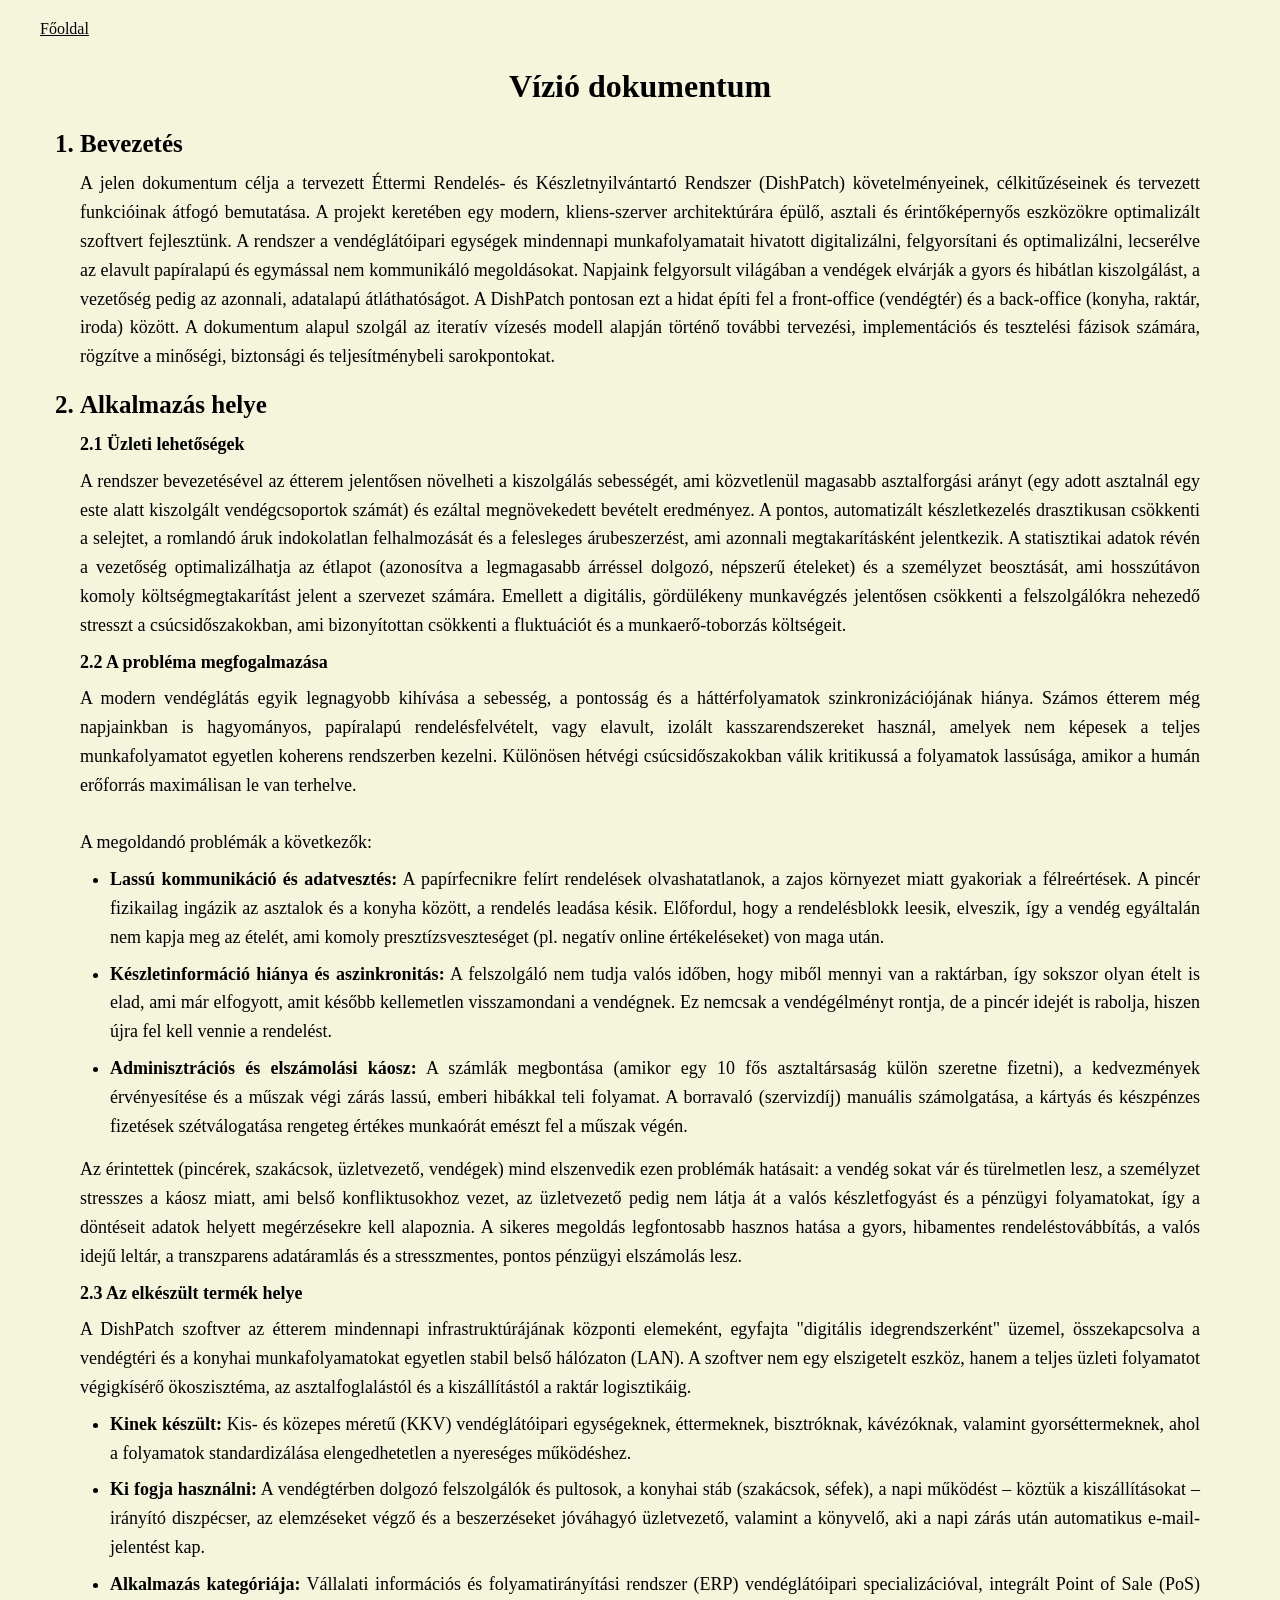
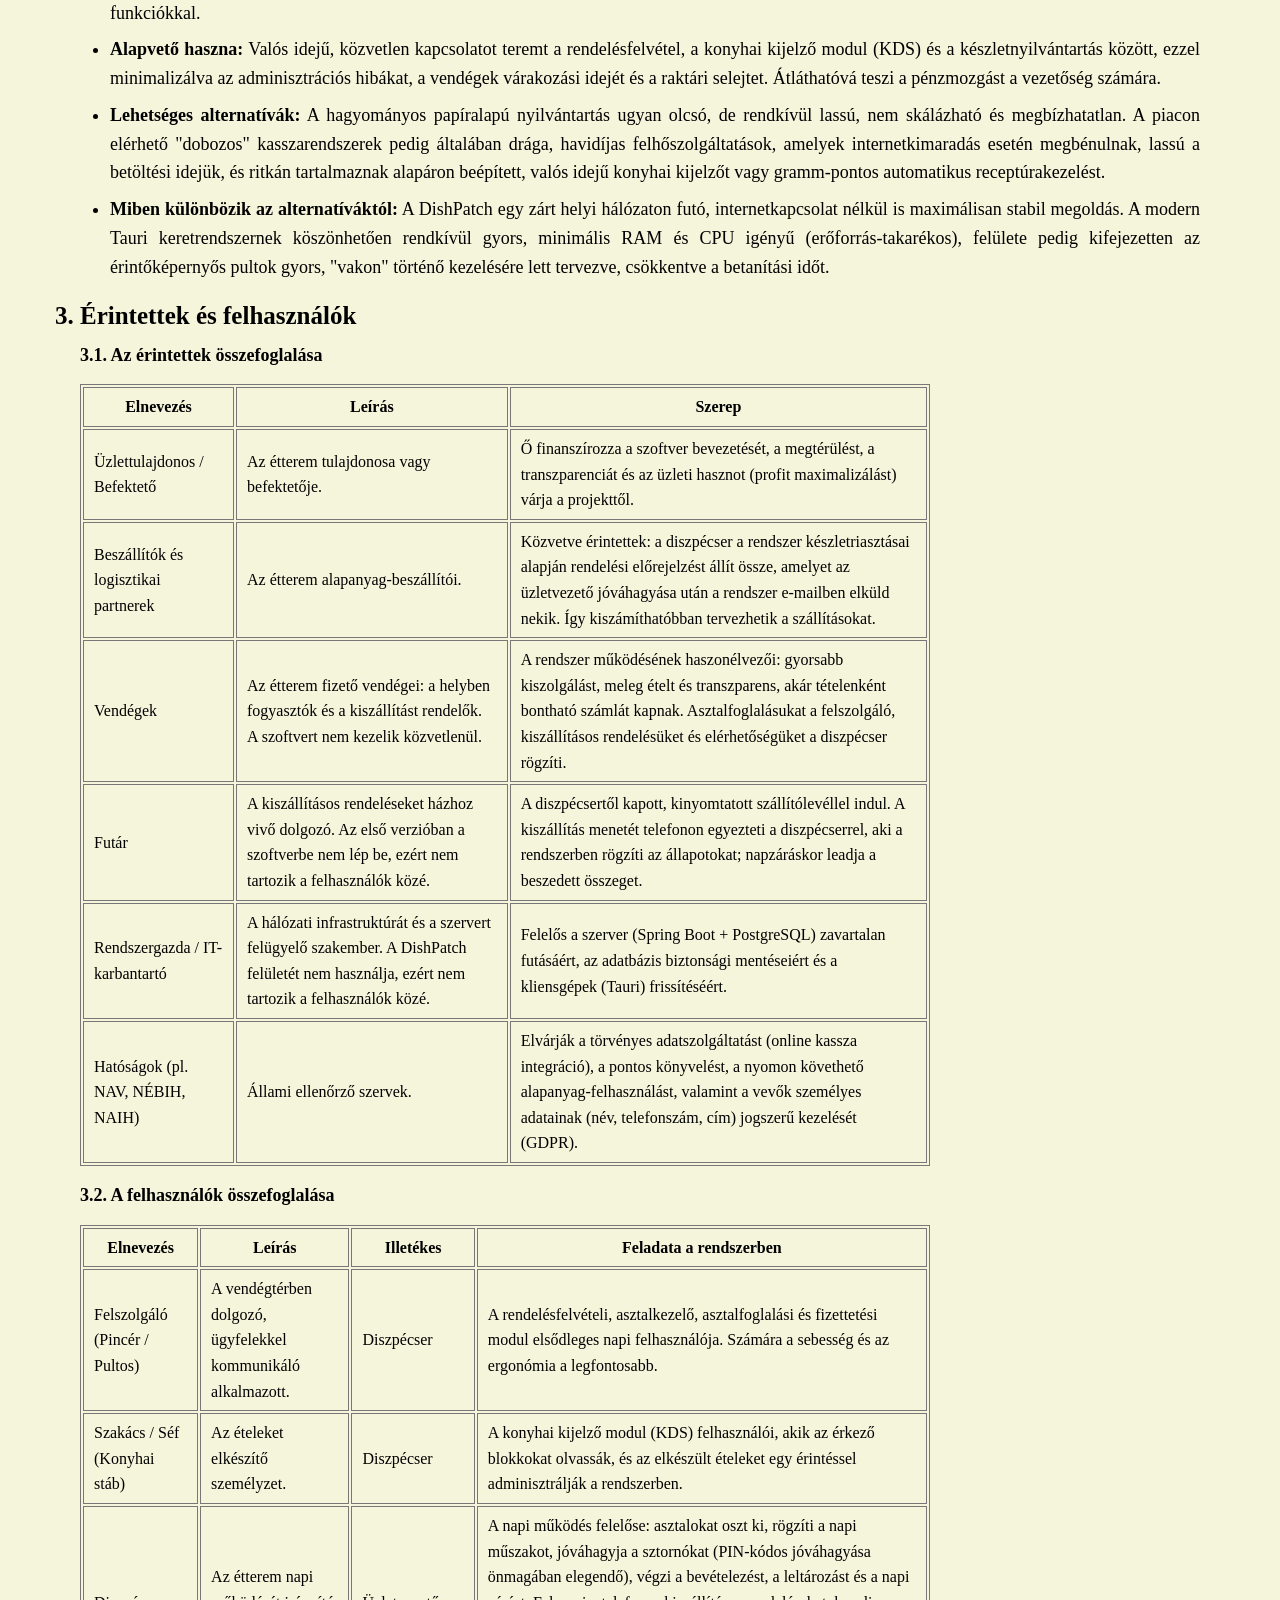
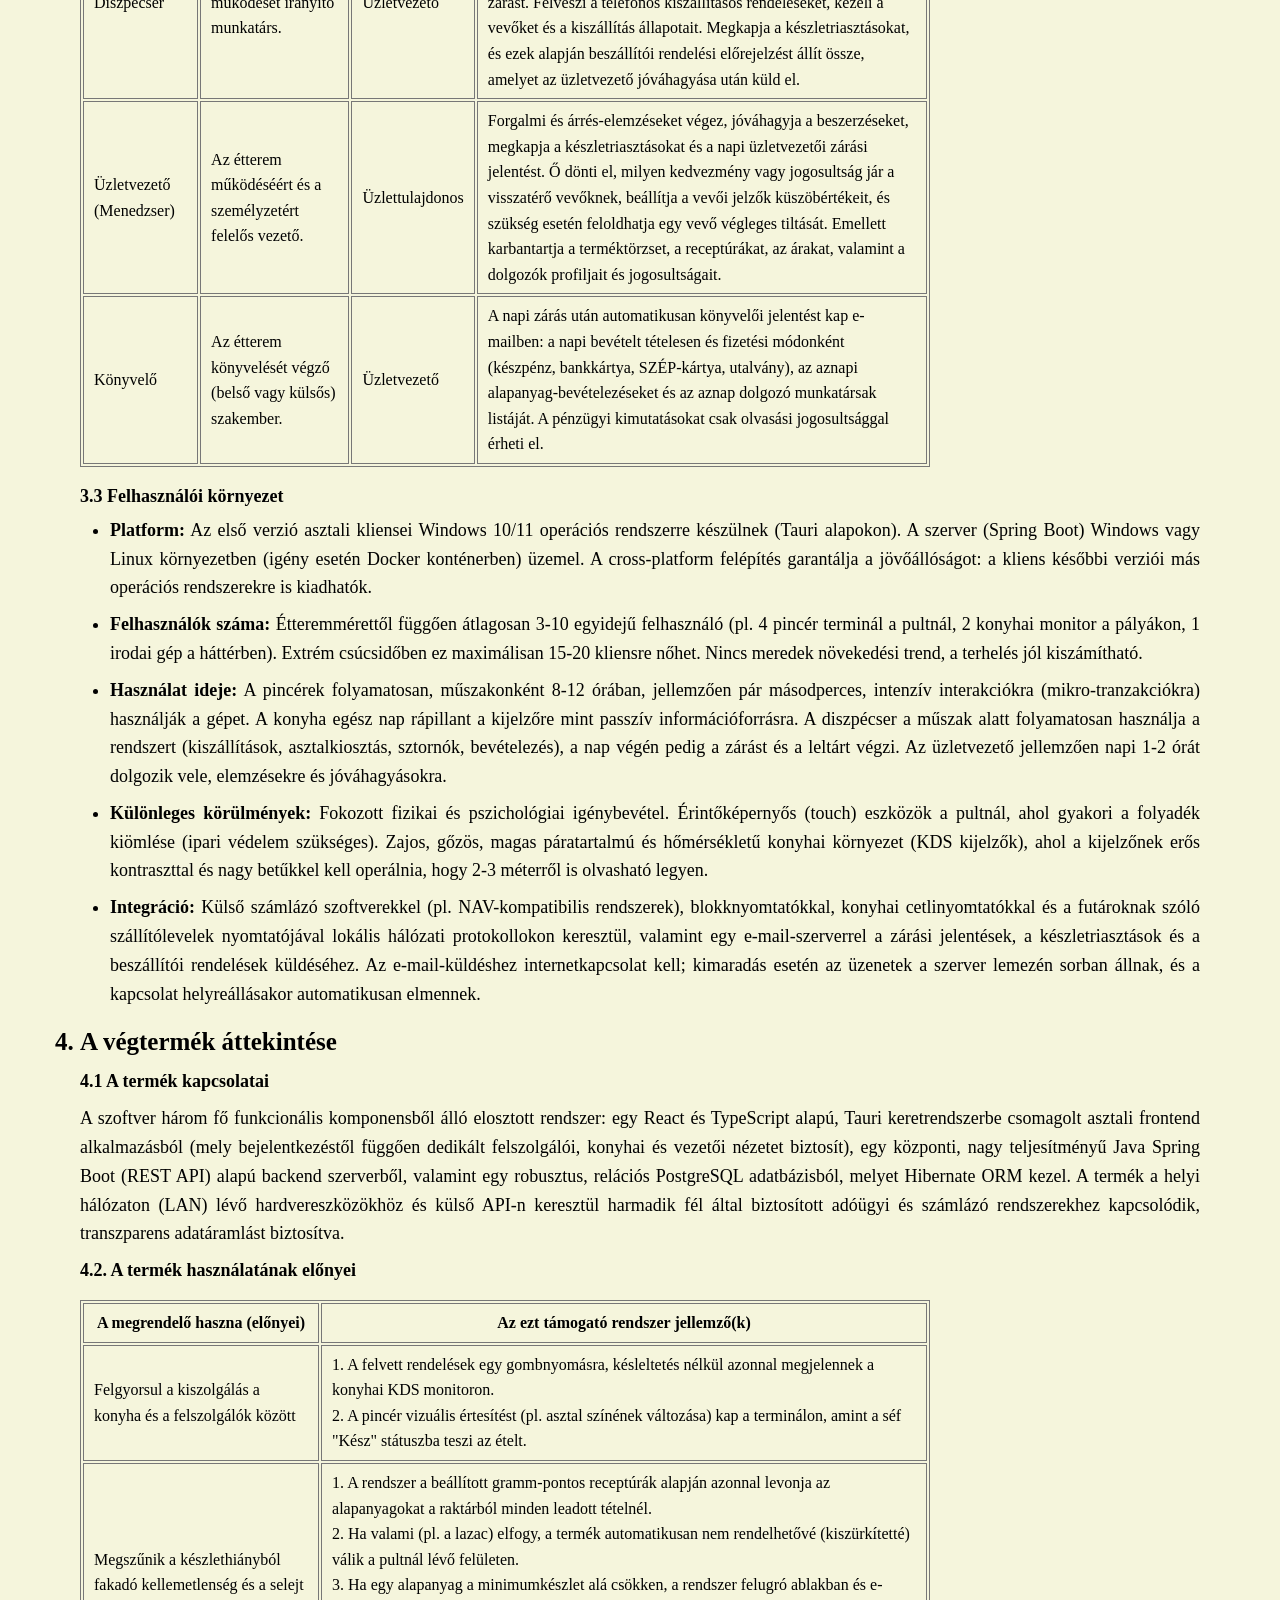
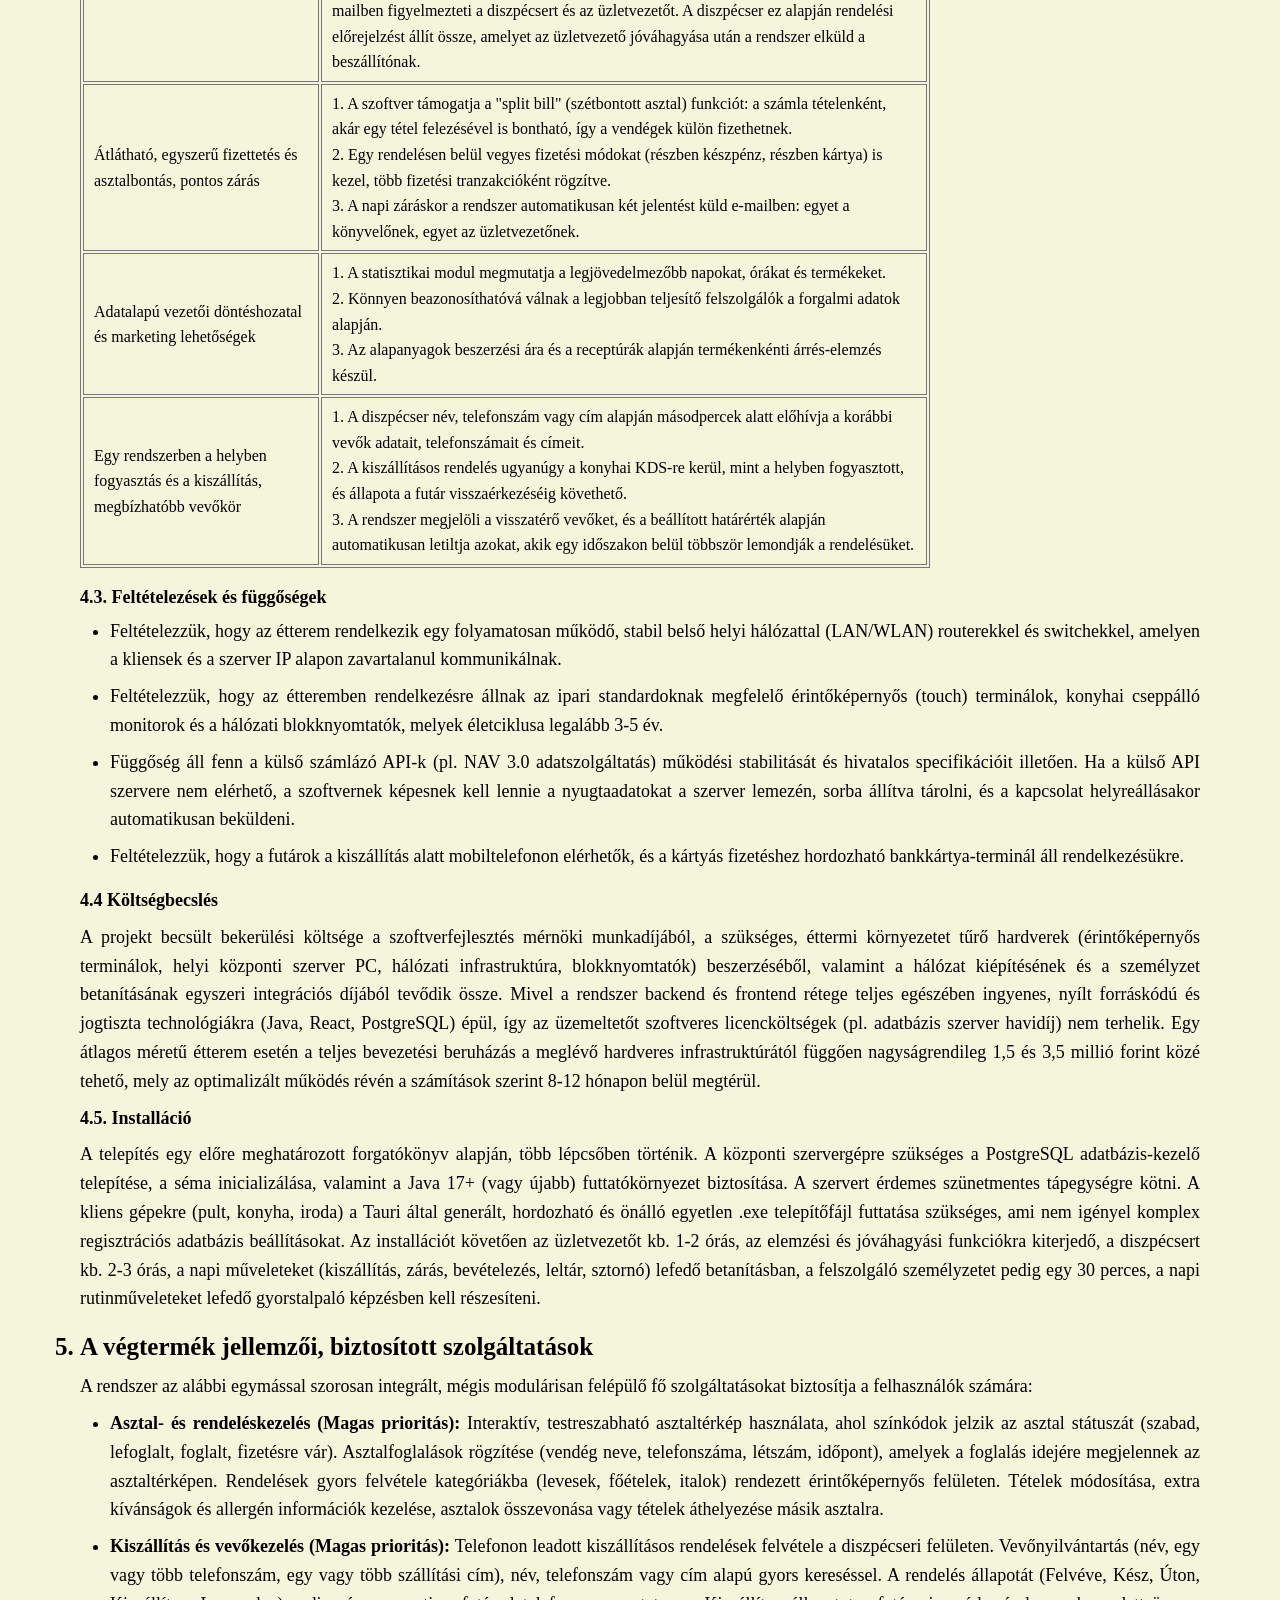
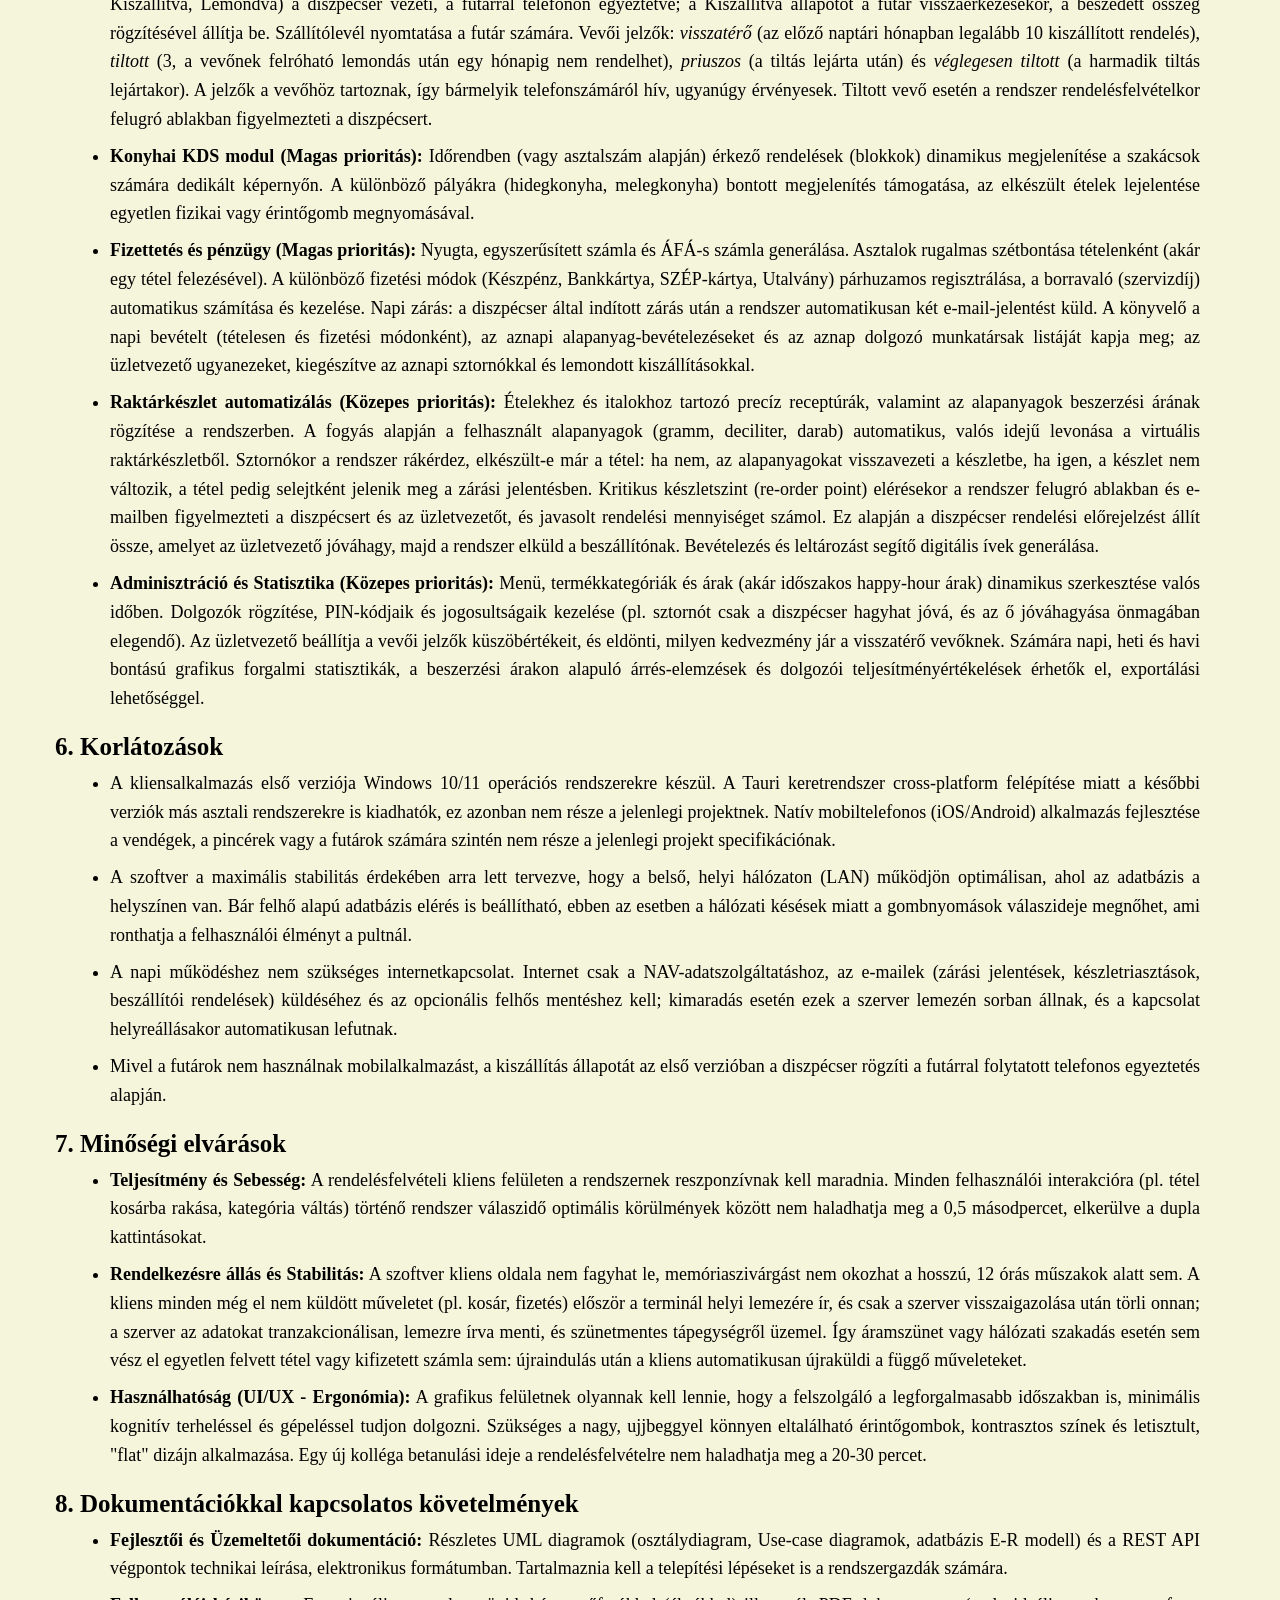
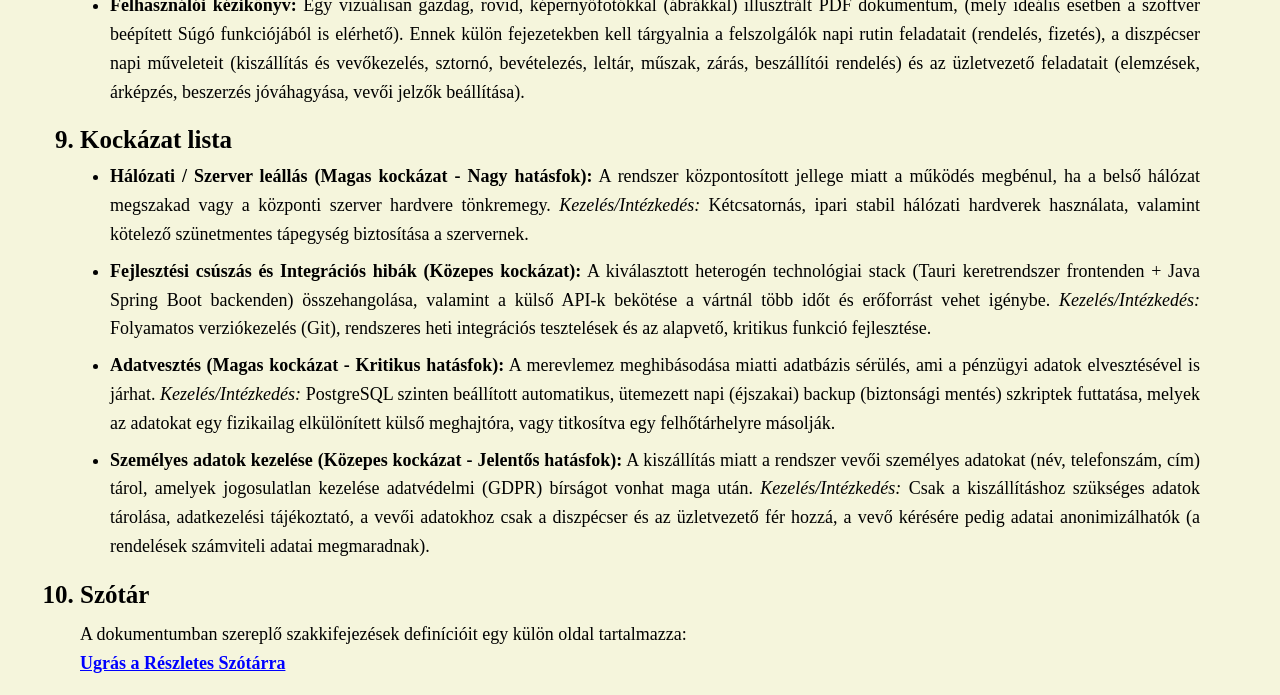
<file: Dokumentumok/H2.html>
<!DOCTYPE html> 
<html lang="hu"> 
<head> 
    <meta charset="UTF-8"> 
    <title>H2 - Vízió</title> 
    <link rel="stylesheet" href="../style.css"> 
</head> 
<body>  

    <a href="../index.html" class="vissza-link">Főoldal</a> 
    <h1 class="oldal-cim">Vízió dokumentum</h1> 
    <ol class="terv-lista"> 
        <li>Bevezetés 
        <p>A jelen dokumentum célja a tervezett Éttermi Rendelés- és Készletnyilvántartó Rendszer  
            (DishPatch) követelményeinek, célkitűzéseinek és tervezett funkcióinak átfogó bemutatása.  
            A projekt keretében egy modern, kliens-szerver architektúrára épülő, asztali és érintőképernyős eszközökre  
            optimalizált szoftvert fejlesztünk. A rendszer a vendéglátóipari egységek mindennapi 
            munkafolyamatait hivatott  
            digitalizálni, felgyorsítani és optimalizálni, lecserélve az elavult papíralapú és egymással nem kommunikáló  
            megoldásokat. Napjaink felgyorsult világában a vendégek elvárják a gyors és hibátlan kiszolgálást, 
            a vezetőség pedig az azonnali, adatalapú átláthatóságot. A DishPatch pontosan ezt a hidat építi fel a 
            front-office (vendégtér) és a back-office (konyha, raktár, iroda) között. A dokumentum alapul szolgál
             az iteratív vízesés modell alapján történő további tervezési, implementációs  
            és tesztelési fázisok számára, rögzítve a minőségi, biztonsági és teljesítménybeli sarokpontokat.
        </p> 
        </li> 
        <li>Alkalmazás helye 
            <ul style="list-style: none;"> 
                <li><b>2.1 Üzleti lehetőségek</b> 
                    <p>A rendszer bevezetésével az étterem jelentősen növelheti a kiszolgálás sebességét,  
                        ami közvetlenül magasabb asztalforgási arányt (egy adott asztalnál egy este alatt kiszolgált vendégcsoportok 
                        számát) és ezáltal megnövekedett bevételt eredményez.  
                        A pontos, automatizált készletkezelés drasztikusan csökkenti a selejtet, a romlandó áruk indokolatlan 
                        felhalmozását és a felesleges árubeszerzést, ami azonnali megtakarításként jelentkezik.  
                        A statisztikai adatok révén a vezetőség optimalizálhatja az étlapot (azonosítva a legmagasabb árréssel 
                        dolgozó, népszerű ételeket) és a személyzet beosztását,  
                        ami hosszútávon komoly költségmegtakarítást jelent a szervezet számára. Emellett a digitális, gördülékeny 
                        munkavégzés jelentősen csökkenti a felszolgálókra nehezedő stresszt a csúcsidőszakokban, ami bizonyítottan 
                        csökkenti a fluktuációt és a munkaerő-toborzás költségeit.
                    </p> 
                </li> 
                <li><b>2.2 A probléma megfogalmazása</b> 
                    <p>A modern vendéglátás egyik legnagyobb kihívása a sebesség, a pontosság és a háttérfolyamatok szinkronizációjának  
                        hiánya. Számos étterem még napjainkban is hagyományos, papíralapú rendelésfelvételt,  
                        vagy elavult, izolált kasszarendszereket használ, amelyek nem képesek a teljes  
                        munkafolyamatot egyetlen koherens rendszerben kezelni. Különösen hétvégi csúcsidőszakokban 
                        válik kritikussá a folyamatok lassúsága, amikor a humán erőforrás maximálisan le van terhelve. 
                        <br><br> A megoldandó problémák a következők:
                    </p> 
                    <ul class="pottyos-lista"> 
                        <li><b>Lassú kommunikáció és adatvesztés:</b> A papírfecnikre felírt rendelések olvashatatlanok, a zajos 
                            környezet miatt gyakoriak a félreértések. A pincér fizikailag  
                            ingázik az asztalok és a konyha között, a rendelés leadása késik. Előfordul, hogy a rendelésblokk 
                            leesik, elveszik, így a vendég egyáltalán nem kapja meg az ételét, ami komoly presztízsveszteséget 
                            (pl. negatív online értékeléseket) von maga után.</li> 
                        <li><b>Készletinformáció hiánya és aszinkronitás:</b> A felszolgáló nem tudja valós időben,  
                            hogy miből mennyi van a raktárban, így sokszor olyan ételt is elad, ami már elfogyott,  
                            amit később kellemetlen visszamondani a vendégnek. Ez nemcsak a vendégélményt rontja, de a pincér 
                            idejét is rabolja, hiszen újra fel kell vennie a rendelést.</li> 
                        <li><b>Adminisztrációs és elszámolási káosz:</b> A számlák megbontása (amikor egy 10 fős asztaltársaság 
                            külön szeretne fizetni), a kedvezmények érvényesítése  
                            és a műszak végi zárás lassú, emberi hibákkal teli folyamat. A borravaló (szervizdíj) manuális számolgatása, 
                            a kártyás és készpénzes fizetések szétválogatása rengeteg értékes munkaórát emészt fel a műszak végén.</li> 
                    </ul> 
                    <p> Az érintettek (pincérek, szakácsok, üzletvezető, vendégek) mind elszenvedik ezen problémák hatásait:  
                        a vendég sokat vár és türelmetlen lesz, a személyzet stresszes a káosz miatt, ami belső konfliktusokhoz vezet, 
                        az üzletvezető pedig nem látja át a valós  
                        készletfogyást és a pénzügyi folyamatokat, így a döntéseit adatok helyett megérzésekre kell alapoznia. 
                        A sikeres megoldás legfontosabb hasznos hatása a gyors,  
                        hibamentes rendeléstovábbítás, a valós idejű leltár, a transzparens adatáramlás és a stresszmentes, 
                        pontos pénzügyi elszámolás lesz. 
                    </p> 
                </li> 
                <li><b>2.3 Az elkészült termék helye</b> 
                    <p>A DishPatch szoftver az étterem mindennapi infrastruktúrájának központi elemeként, egyfajta 
                        "digitális idegrendszerként" üzemel,  
                        összekapcsolva a vendégtéri és a konyhai munkafolyamatokat egyetlen stabil belső hálózaton (LAN). 
                        A szoftver nem egy elszigetelt eszköz, hanem a teljes üzleti folyamatot végigkísérő ökoszisztéma, 
                        az asztalfoglalástól és a kiszállítástól a raktár logisztikáig.
                    </p> 
                    <ul class="pottyos-lista"> 
                        <li><b>Kinek készült:</b> Kis- és közepes méretű (KKV) vendéglátóipari egységeknek, éttermeknek,  
                            bisztróknak, kávézóknak, valamint gyorséttermeknek, ahol a folyamatok standardizálása elengedhetetlen 
                            a nyereséges működéshez.</li> 
                        <li>
                            <b>Ki fogja használni:</b> A vendégtérben dolgozó felszolgálók és pultosok, a konyhai stáb (szakácsok, séfek),
                            a napi működést – köztük a kiszállításokat – irányító diszpécser, az elemzéseket végző és a beszerzéseket
                            jóváhagyó üzletvezető, valamint a könyvelő, aki a napi zárás után automatikus e-mail-jelentést kap.
                        </li> 
                        <li><b>Alkalmazás kategóriája:</b> Vállalati információs és folyamatirányítási rendszer (ERP)  
                            vendéglátóipari specializációval, integrált Point of Sale (PoS) funkciókkal.</li> 
                        <li><b>Alapvető haszna:</b> Valós idejű, közvetlen kapcsolatot teremt a rendelésfelvétel,  
                            a konyhai kijelző modul (KDS) és a készletnyilvántartás között, ezzel minimalizálva az  
                            adminisztrációs hibákat, a vendégek várakozási idejét és a raktári selejtet. Átláthatóvá teszi 
                            a pénzmozgást a vezetőség számára.</li> 
                        <li><b>Lehetséges alternatívák:</b>  
                            A hagyományos papíralapú nyilvántartás ugyan olcsó, de rendkívül lassú, nem skálázható és megbízhatatlan.  
                            A piacon elérhető "dobozos" kasszarendszerek pedig általában drága, havidíjas felhőszolgáltatások,  
                            amelyek internetkimaradás esetén megbénulnak, lassú a betöltési idejük, és ritkán tartalmaznak alapáron 
                            beépített, valós idejű konyhai  
                            kijelzőt vagy gramm-pontos automatikus receptúrakezelést.</li> 
                        <li><b>Miben különbözik az alternatíváktól:</b> A DishPatch egy zárt helyi hálózaton futó, internetkapcsolat  
                            nélkül is maximálisan stabil megoldás. A modern Tauri keretrendszernek köszönhetően rendkívül gyors, 
                            minimális RAM és CPU igényű (erőforrás-takarékos), felülete pedig kifejezetten az érintőképernyős pultok gyors,
                             "vakon" történő kezelésére lett tervezve, csökkentve a betanítási időt.</li> 
                    </ul> 
                </li> 
            </ul> 
        </li> 

        <li>Érintettek és felhasználók 
            <ul style="list-style: none;"> 
                <li><b>3.1. Az érintettek összefoglalása</b> 
                    <table class="tech-tabla">
                        <thead>
                            <tr>
                                <th>Elnevezés</th>
                                <th>Leírás</th>
                                <th>Szerep</th>
                            </tr>
                        </thead>
                        <tbody>
                            <tr>
                                <td>Üzlettulajdonos / Befektető</td>
                                <td>Az étterem tulajdonosa vagy befektetője.</td>
                                <td>
                                    Ő finanszírozza a szoftver bevezetését, a megtérülést, a transzparenciát és az üzleti hasznot
                                    (profit maximalizálást) várja a projekttől.
                                </td>
                            </tr>
                            <tr>
                                <td>Beszállítók és logisztikai partnerek</td>
                                <td>Az étterem alapanyag-beszállítói.</td>
                                <td>
                                    Közvetve érintettek: a diszpécser a rendszer készletriasztásai alapján rendelési előrejelzést állít
                                    össze, amelyet az üzletvezető jóváhagyása után a rendszer e-mailben elküld nekik. Így kiszámíthatóbban
                                    tervezhetik a szállításokat.
                                </td>
                            </tr>
                            <tr>
                                <td>Vendégek</td>
                                <td>
                                    Az étterem fizető vendégei: a helyben fogyasztók és a kiszállítást rendelők. A szoftvert nem kezelik
                                    közvetlenül.
                                </td>
                                <td>
                                    A rendszer működésének haszonélvezői: gyorsabb kiszolgálást, meleg ételt és transzparens,
                                    akár tételenként bontható számlát kapnak. Asztalfoglalásukat a felszolgáló, kiszállításos rendelésüket
                                    és elérhetőségüket a diszpécser rögzíti.
                                </td>
                            </tr>
                            <tr>
                                <td>Futár</td>
                                <td>
                                    A kiszállításos rendeléseket házhoz vivő dolgozó. Az első verzióban a szoftverbe nem lép be,
                                    ezért nem tartozik a felhasználók közé.
                                </td>
                                <td>
                                    A diszpécsertől kapott, kinyomtatott szállítólevéllel indul. A kiszállítás menetét telefonon egyezteti
                                    a diszpécserrel, aki a rendszerben rögzíti az állapotokat; napzáráskor leadja a beszedett összeget.
                                </td>
                            </tr>
                            <tr>
                                <td>Rendszergazda / IT-karbantartó</td>
                                <td>
                                    A hálózati infrastruktúrát és a szervert felügyelő szakember. A DishPatch felületét nem használja,
                                    ezért nem tartozik a felhasználók közé.
                                </td>
                                <td>
                                    Felelős a szerver (Spring Boot + PostgreSQL) zavartalan futásáért, az adatbázis biztonsági
                                    mentéseiért és a kliensgépek (Tauri) frissítéséért.
                                </td>
                            </tr>
                            <tr>
                                <td>Hatóságok (pl. NAV, NÉBIH, NAIH)</td>
                                <td>Állami ellenőrző szervek.</td>
                                <td>
                                    Elvárják a törvényes adatszolgáltatást (online kassza integráció), a pontos könyvelést,
                                    a nyomon követhető alapanyag-felhasználást, valamint a vevők személyes adatainak (név, telefonszám, cím)
                                    jogszerű kezelését (GDPR).
                                </td>
                            </tr>
                        </tbody>
                    </table> 
                </li> 
                <li>
                    <b>3.2. A felhasználók összefoglalása</b>
                    <table class="tech-tabla">
                        <thead>
                            <tr>
                                <th>Elnevezés</th>
                                <th>Leírás</th>
                                <th>Illetékes</th>
                                <th>Feladata a rendszerben</th>
                            </tr>
                        </thead>
                        <tbody>
                            <tr>
                                <td>Felszolgáló (Pincér / Pultos)</td>
                                <td>A vendégtérben dolgozó, ügyfelekkel kommunikáló alkalmazott.</td>
                                <td>Diszpécser</td>
                                <td>
                                    A rendelésfelvételi, asztalkezelő, asztalfoglalási és fizettetési modul elsődleges napi felhasználója.
                                    Számára a sebesség és az ergonómia a legfontosabb.
                                </td>
                            </tr>
                            <tr>
                                <td>Szakács / Séf (Konyhai stáb)</td>
                                <td>Az ételeket elkészítő személyzet.</td>
                                <td>Diszpécser</td>
                                <td>
                                    A konyhai kijelző modul (KDS) felhasználói, akik az érkező blokkokat olvassák, és
                                    az elkészült ételeket egy érintéssel adminisztrálják a rendszerben.
                                </td>
                            </tr>
                            <tr>
                                <td>Diszpécser</td>
                                <td>Az étterem napi működését irányító munkatárs.</td>
                                <td>Üzletvezető</td>
                                <td>
                                    A napi működés felelőse: asztalokat oszt ki, rögzíti a napi műszakot, jóváhagyja a sztornókat
                                    (PIN-kódos jóváhagyása önmagában elegendő), végzi a bevételezést, a leltározást és a napi zárást.
                                    Felveszi a telefonos kiszállításos rendeléseket, kezeli a vevőket és a kiszállítás állapotait.
                                    Megkapja a készletriasztásokat, és ezek alapján beszállítói rendelési előrejelzést állít össze,
                                    amelyet az üzletvezető jóváhagyása után küld el.
                                </td>
                            </tr>
                            <tr>
                                <td>Üzletvezető (Menedzser)</td>
                                <td>Az étterem működéséért és a személyzetért felelős vezető.</td>
                                <td>Üzlettulajdonos</td>
                                <td>
                                    Forgalmi és árrés-elemzéseket végez, jóváhagyja a beszerzéseket, megkapja a készletriasztásokat és a
                                    napi üzletvezetői zárási jelentést. Ő dönti el, milyen kedvezmény vagy jogosultság jár a visszatérő
                                    vevőknek, beállítja a vevői jelzők küszöbértékeit, és szükség esetén feloldhatja egy vevő végleges
                                    tiltását. Emellett karbantartja a terméktörzset, a receptúrákat, az árakat, valamint a dolgozók
                                    profiljait és jogosultságait.
                                </td>
                            </tr>
                            <tr>
                                <td>Könyvelő</td>
                                <td>Az étterem könyvelését végző (belső vagy külsős) szakember.</td>
                                <td>Üzletvezető</td>
                                <td>
                                    A napi zárás után automatikusan könyvelői jelentést kap e-mailben: a napi bevételt tételesen és
                                    fizetési módonként (készpénz, bankkártya, SZÉP-kártya, utalvány), az aznapi alapanyag-bevételezéseket
                                    és az aznap dolgozó munkatársak listáját. A pénzügyi kimutatásokat csak olvasási jogosultsággal
                                    érheti el.
                                </td>
                            </tr>
                        </tbody>
                    </table>
                </li> 
                <li><b>3.3 Felhasználói környezet</b> 
                    <ul class="pottyos-lista"> 
                        <li>
                            <b>Platform:</b> Az első verzió asztali kliensei Windows 10/11 operációs rendszerre készülnek (Tauri alapokon).
                            A szerver (Spring Boot) Windows vagy Linux környezetben (igény esetén Docker konténerben) üzemel.
                            A cross-platform felépítés garantálja a jövőállóságot: a kliens későbbi verziói más operációs
                            rendszerekre is kiadhatók.
                        </li> 
                        <li><b>Felhasználók száma:</b> Étteremmérettől függően átlagosan 3-10 egyidejű felhasználó  
                            (pl. 4 pincér terminál a pultnál, 2 konyhai monitor a pályákon, 1 irodai gép a háttérben). 
                            Extrém csúcsidőben ez maximálisan  
                            15-20 kliensre nőhet. Nincs meredek növekedési trend, a terhelés jól kiszámítható.</li> 
                        <li>
                            <b>Használat ideje:</b> A pincérek folyamatosan, műszakonként 8-12 órában, jellemzően pár másodperces,
                            intenzív interakciókra (mikro-tranzakciókra) használják a gépet.
                            A konyha egész nap rápillant a kijelzőre mint passzív információforrásra. A diszpécser a műszak alatt
                            folyamatosan használja a rendszert (kiszállítások, asztalkiosztás, sztornók, bevételezés), a nap végén pedig
                            a zárást és a leltárt végzi. Az üzletvezető jellemzően napi 1-2 órát dolgozik vele, elemzésekre és
                            jóváhagyásokra.
                        </li> 
                        <li><b>Különleges körülmények:</b> Fokozott fizikai és pszichológiai igénybevétel. Érintőképernyős 
                            (touch) eszközök a pultnál, ahol gyakori a folyadék kiömlése (ipari védelem szükséges). Zajos,  
                            gőzös, magas páratartalmú és hőmérsékletű konyhai környezet (KDS kijelzők), ahol a kijelzőnek erős 
                            kontraszttal és nagy betűkkel kell operálnia, hogy 2-3 méterről is olvasható legyen.</li> 
                        <li>
                            <b>Integráció:</b> Külső számlázó szoftverekkel (pl. NAV-kompatibilis rendszerek), blokknyomtatókkal,
                            konyhai cetlinyomtatókkal és a futároknak szóló szállítólevelek nyomtatójával lokális hálózati
                            protokollokon keresztül, valamint egy e-mail-szerverrel a zárási jelentések, a készletriasztások és a
                            beszállítói rendelések küldéséhez. Az e-mail-küldéshez internetkapcsolat kell; kimaradás esetén az
                            üzenetek a szerver lemezén sorban állnak, és a kapcsolat helyreállásakor automatikusan elmennek.
                        </li>
                    </ul> 
                </li> 
            </ul> 
        </li> 
        <li>A végtermék áttekintése 
            <ul style="list-style: none;"> 
                <li><b>4.1 A termék kapcsolatai</b> 
                    <p>A szoftver három fő funkcionális komponensből álló elosztott rendszer: 
                        egy React és TypeScript alapú, Tauri keretrendszerbe csomagolt asztali frontend alkalmazásból  
                        (mely bejelentkezéstől függően dedikált felszolgálói, konyhai és vezetői nézetet biztosít),  
                        egy központi, nagy teljesítményű Java Spring Boot (REST API) alapú backend szerverből, valamint 
                        egy robusztus, relációs PostgreSQL adatbázisból, melyet Hibernate ORM kezel. 
                        A termék a helyi hálózaton (LAN) lévő hardvereszközökhöz és 
                        külső API-n keresztül harmadik fél által biztosított adóügyi és számlázó  
                        rendszerekhez kapcsolódik, transzparens adatáramlást biztosítva.</p> 
                </li> 
                <li><b>4.2. A termék használatának előnyei</b> 
                    <table class="tech-tabla">
                        <thead>
                            <tr>
                                <th>A megrendelő haszna (előnyei)</th>
                                <th>Az ezt támogató rendszer jellemző(k)</th>
                            </tr>
                        </thead>
                        <tbody>
                            <tr>
                                <td>Felgyorsul a kiszolgálás a konyha és a felszolgálók között</td>
                                <td>
                                    1. A felvett rendelések egy gombnyomásra, késleltetés nélkül azonnal megjelennek a
                                    konyhai KDS monitoron.<br>2. A pincér vizuális értesítést (pl. asztal színének változása)
                                    kap a terminálon, amint a séf "Kész" státuszba teszi az ételt.
                                </td>
                            </tr>
                            <tr>
                                <td>Megszűnik a készlethiányból fakadó kellemetlenség és a selejt</td>
                                <td>
                                    1. A rendszer a beállított gramm-pontos receptúrák alapján azonnal levonja az alapanyagokat
                                    a raktárból minden leadott tételnél.<br>2. Ha valami (pl. a lazac) elfogy, a termék automatikusan
                                    nem rendelhetővé (kiszürkítetté) válik a pultnál lévő felületen.<br>3. Ha egy alapanyag a
                                    minimumkészlet alá csökken, a rendszer felugró ablakban és e-mailben figyelmezteti a diszpécsert és az
                                    üzletvezetőt. A diszpécser ez alapján rendelési előrejelzést állít össze, amelyet az üzletvezető
                                    jóváhagyása után a rendszer elküld a beszállítónak.
                                </td>
                            </tr>
                            <tr>
                                <td>Átlátható, egyszerű fizettetés és asztalbontás, pontos zárás</td>
                                <td>
                                    1. A szoftver támogatja a "split bill" (szétbontott asztal) funkciót: a számla tételenként, akár
                                    egy tétel felezésével is bontható, így a vendégek külön fizethetnek.<br>2. Egy rendelésen belül
                                    vegyes fizetési módokat (részben készpénz, részben kártya) is kezel, több fizetési tranzakcióként
                                    rögzítve.<br>3. A napi záráskor a rendszer automatikusan két jelentést küld e-mailben: egyet a
                                    könyvelőnek, egyet az üzletvezetőnek.
                                </td>
                            </tr>
                            <tr>
                                <td>Adatalapú vezetői döntéshozatal és marketing lehetőségek</td>
                                <td>
                                    1. A statisztikai modul megmutatja a legjövedelmezőbb napokat, órákat és termékeket.<br>
                                    2. Könnyen beazonosíthatóvá válnak a legjobban teljesítő felszolgálók a forgalmi adatok alapján.<br>
                                    3. Az alapanyagok beszerzési ára és a receptúrák alapján termékenkénti árrés-elemzés készül.
                                </td>
                            </tr>
                            <tr>
                                <td>Egy rendszerben a helyben fogyasztás és a kiszállítás, megbízhatóbb vevőkör</td>
                                <td>
                                    1. A diszpécser név, telefonszám vagy cím alapján másodpercek alatt előhívja a korábbi vevők adatait, telefonszámait és címeit.<br>
                                    2. A kiszállításos rendelés ugyanúgy a konyhai KDS-re kerül, mint a helyben fogyasztott, és állapota a
                                    futár visszaérkezéséig követhető.<br>3. A rendszer megjelöli a visszatérő vevőket, és a beállított határérték alapján automatikusan
                                    letiltja azokat, akik egy időszakon belül többször lemondják a rendelésüket.
                                </td>
                            </tr>
                        </tbody>
                    </table> 
                </li> 
                <li><b>4.3. Feltételezések és függőségek</b> 
                    <ul class="pottyos-lista">
                        <li>
                            Feltételezzük, hogy az étterem rendelkezik egy folyamatosan működő, stabil belső helyi hálózattal
                            (LAN/WLAN) routerekkel és switchekkel, amelyen a kliensek és a szerver IP alapon zavartalanul kommunikálnak.
                        </li>
                        <li>
                            Feltételezzük, hogy az étteremben rendelkezésre állnak az ipari standardoknak megfelelő érintőképernyős
                            (touch) terminálok, konyhai cseppálló monitorok és
                            a hálózati blokknyomtatók, melyek életciklusa legalább 3-5 év.
                        </li>
                        <li>
                            Függőség áll fenn a külső számlázó API-k (pl. NAV 3.0 adatszolgáltatás) működési stabilitását
                            és hivatalos specifikációit illetően. Ha a külső API szervere nem elérhető, a szoftvernek képesnek
                            kell lennie a nyugtaadatokat a szerver lemezén, sorba állítva tárolni, és a kapcsolat helyreállásakor
                            automatikusan beküldeni.
                        </li>
                        <li>
                            Feltételezzük, hogy a futárok a kiszállítás alatt mobiltelefonon elérhetők, és a kártyás fizetéshez
                            hordozható bankkártya-terminál áll rendelkezésükre.
                        </li>
                    </ul> 
                </li> 
                <li><b>4.4 Költségbecslés</b> 
                    <p>A projekt becsült bekerülési költsége a szoftverfejlesztés mérnöki munkadíjából, a szükséges, éttermi 
                        környezetet tűrő hardverek  
                        (érintőképernyős terminálok, helyi központi szerver PC, hálózati infrastruktúra, blokknyomtatók) beszerzéséből,  
                        valamint a hálózat kiépítésének és a személyzet betanításának egyszeri integrációs díjából tevődik össze.  
                        Mivel a rendszer backend és frontend rétege teljes egészében ingyenes, nyílt forráskódú és jogtiszta 
                        technológiákra  
                        (Java, React, PostgreSQL) épül, így az üzemeltetőt szoftveres licencköltségek (pl. adatbázis szerver havidíj) 
                        nem terhelik.  
                        Egy átlagos méretű étterem esetén a teljes bevezetési beruházás  
                        a meglévő hardveres infrastruktúrától függően nagyságrendileg 1,5 és 3,5 millió forint közé tehető, 
                        mely az optimalizált működés révén a számítások szerint 8-12 hónapon belül megtérül.</p> 
                </li> 
                <li><b>4.5. Installáció</b> 
                    <p>
                        A telepítés egy előre meghatározott forgatókönyv alapján, több lépcsőben történik.
                        A központi szervergépre szükséges a PostgreSQL adatbázis-kezelő telepítése, a séma inicializálása,
                        valamint a Java 17+ (vagy újabb) futtatókörnyezet biztosítása. A szervert érdemes szünetmentes tápegységre
                        kötni.
                        A kliens gépekre (pult, konyha, iroda) a Tauri által generált, hordozható és önálló egyetlen
                        .exe telepítőfájl futtatása szükséges, ami nem igényel komplex regisztrációs adatbázis beállításokat.
                        Az installációt követően az üzletvezetőt kb. 1-2 órás, az elemzési és jóváhagyási funkciókra kiterjedő,
                        a diszpécsert kb. 2-3 órás, a napi műveleteket (kiszállítás, zárás, bevételezés, leltár, sztornó) lefedő
                        betanításban, a felszolgáló személyzetet pedig egy 30 perces, a napi rutinműveleteket lefedő gyorstalpaló
                        képzésben kell részesíteni.
                    </p> 
                </li> 
            </ul> 
        </li> 
        <li>
            A végtermék jellemzői, biztosított szolgáltatások
            <p>
                A rendszer az alábbi egymással szorosan integrált, mégis modulárisan felépülő fő szolgáltatásokat biztosítja a
                felhasználók számára:
            </p>
            <ul class="pottyos-lista">
                <li>
                    <b>Asztal- és rendeléskezelés (Magas prioritás):</b> Interaktív, testreszabható asztaltérkép használata, ahol
                    színkódok jelzik az asztal státuszát (szabad, lefoglalt, foglalt, fizetésre vár). Asztalfoglalások rögzítése
                    (vendég neve, telefonszáma, létszám, időpont), amelyek a foglalás idejére megjelennek az asztaltérképen.
                    Rendelések gyors felvétele kategóriákba (levesek, főételek, italok) rendezett érintőképernyős felületen.
                    Tételek módosítása, extra kívánságok és allergén információk kezelése, asztalok összevonása vagy tételek
                    áthelyezése másik asztalra.
                </li>
                <li>
                    <b>Kiszállítás és vevőkezelés (Magas prioritás):</b> Telefonon leadott kiszállításos rendelések felvétele a
                    diszpécseri felületen. Vevőnyilvántartás (név, egy vagy több telefonszám, egy vagy több szállítási cím), név,
                    telefonszám vagy cím alapú gyors kereséssel. A rendelés állapotát (Felvéve, Kész, Úton, Kiszállítva, Lemondva) a
                    diszpécser vezeti, a futárral telefonon egyeztetve; a Kiszállítva állapotot a futár visszaérkezésekor, a beszedett
                    összeg rögzítésével állítja be. Szállítólevél nyomtatása a futár számára. Vevői jelzők: <i>visszatérő</i> (az előző
                    naptári hónapban legalább 10 kiszállított rendelés), <i>tiltott</i> (3, a vevőnek felróható lemondás után egy
                    hónapig nem rendelhet), <i>priuszos</i> (a tiltás lejárta után) és <i>véglegesen tiltott</i> (a harmadik tiltás
                    lejártakor). A jelzők a vevőhöz tartoznak, így bármelyik telefonszámáról hív, ugyanúgy érvényesek. Tiltott vevő
                    esetén a rendszer rendelésfelvételkor felugró ablakban figyelmezteti a diszpécsert.
                </li>
                <li>
                    <b>Konyhai KDS modul (Magas prioritás):</b> Időrendben (vagy asztalszám alapján) érkező rendelések (blokkok)
                    dinamikus megjelenítése a szakácsok számára dedikált képernyőn. A különböző pályákra (hidegkonyha, melegkonyha)
                    bontott megjelenítés támogatása, az elkészült ételek lejelentése egyetlen fizikai vagy érintőgomb megnyomásával.
                </li>
                <li>
                    <b>Fizettetés és pénzügy (Magas prioritás):</b> Nyugta, egyszerűsített számla és ÁFÁ-s számla generálása.
                    Asztalok rugalmas szétbontása tételenként (akár egy tétel felezésével). A különböző fizetési módok
                    (Készpénz, Bankkártya, SZÉP-kártya, Utalvány) párhuzamos regisztrálása, a borravaló (szervizdíj) automatikus
                    számítása és kezelése. Napi zárás: a diszpécser által indított zárás után a rendszer automatikusan két
                    e-mail-jelentést küld. A könyvelő a napi bevételt (tételesen és fizetési módonként), az aznapi
                    alapanyag-bevételezéseket és az aznap dolgozó munkatársak listáját kapja meg; az üzletvezető ugyanezeket,
                    kiegészítve az aznapi sztornókkal és lemondott kiszállításokkal.
                </li>
                <li>
                    <b>Raktárkészlet automatizálás (Közepes prioritás):</b> Ételekhez és italokhoz tartozó precíz receptúrák,
                    valamint az alapanyagok beszerzési árának rögzítése a rendszerben. A fogyás alapján a felhasznált alapanyagok
                    (gramm, deciliter, darab) automatikus, valós idejű levonása a virtuális raktárkészletből. Sztornókor a rendszer
                    rákérdez, elkészült-e már a tétel: ha nem, az alapanyagokat visszavezeti a készletbe, ha igen, a készlet nem
                    változik, a tétel pedig selejtként jelenik meg a zárási jelentésben. Kritikus készletszint
                    (re-order point) elérésekor a rendszer felugró ablakban és e-mailben figyelmezteti a diszpécsert és az
                    üzletvezetőt, és javasolt rendelési mennyiséget számol. Ez alapján a diszpécser rendelési előrejelzést állít össze,
                    amelyet az üzletvezető jóváhagy, majd a rendszer elküld a beszállítónak. Bevételezés és leltározást segítő
                    digitális ívek generálása.
                </li>
                <li>
                    <b>Adminisztráció és Statisztika (Közepes prioritás):</b> Menü, termékkategóriák és árak (akár időszakos
                    happy-hour árak) dinamikus szerkesztése valós időben.
                    Dolgozók rögzítése, PIN-kódjaik és jogosultságaik kezelése (pl. sztornót csak a diszpécser hagyhat jóvá,
                    és az ő jóváhagyása önmagában elegendő). Az üzletvezető beállítja a vevői jelzők küszöbértékeit, és eldönti,
                    milyen kedvezmény jár a visszatérő vevőknek. Számára napi, heti és havi bontású grafikus forgalmi statisztikák,
                    a beszerzési árakon alapuló árrés-elemzések és dolgozói teljesítményértékelések érhetők el,
                    exportálási lehetőséggel.
                </li>
            </ul>
        </li> 

        <li>Korlátozások 
            <ul class="pottyos-lista">
                <li>
                    A kliensalkalmazás első verziója Windows 10/11 operációs rendszerekre készül. A Tauri keretrendszer
                    cross-platform felépítése miatt a későbbi verziók más asztali rendszerekre is kiadhatók, ez azonban nem része
                    a jelenlegi projektnek. Natív mobiltelefonos (iOS/Android) alkalmazás fejlesztése a vendégek, a pincérek vagy a
                    futárok számára szintén nem része a jelenlegi projekt specifikációnak.
                </li>
                <li>
                    A szoftver a maximális stabilitás érdekében arra lett tervezve, hogy a belső, helyi hálózaton (LAN) működjön
                    optimálisan, ahol az adatbázis a helyszínen van. Bár felhő alapú adatbázis
                    elérés is beállítható, ebben az esetben a hálózati késések miatt a gombnyomások válaszideje megnőhet, ami
                    ronthatja a felhasználói élményt a pultnál.
                </li>
                <li>
                    A napi működéshez nem szükséges internetkapcsolat. Internet csak a NAV-adatszolgáltatáshoz, az e-mailek
                    (zárási jelentések, készletriasztások, beszállítói rendelések) küldéséhez és az opcionális felhős mentéshez kell;
                    kimaradás esetén ezek a szerver lemezén sorban állnak, és a kapcsolat helyreállásakor automatikusan lefutnak.
                </li>
                <li>
                    Mivel a futárok nem használnak mobilalkalmazást, a kiszállítás állapotát az első verzióban a diszpécser rögzíti
                    a futárral folytatott telefonos egyeztetés alapján.
                </li>
            </ul>
        </li> 

        <li>Minőségi elvárások 
            <ul class="pottyos-lista"> 
                <li><b>Teljesítmény és Sebesség:</b> A rendelésfelvételi kliens felületen a rendszernek reszponzívnak kell maradnia. 
                    Minden felhasználói interakcióra (pl. tétel kosárba rakása, kategória váltás) történő rendszer válaszidő 
                    optimális körülmények között nem haladhatja meg a 0,5 másodpercet, elkerülve a dupla kattintásokat.</li> 
                <li>
                    <b>Rendelkezésre állás és Stabilitás:</b> A szoftver kliens oldala nem fagyhat le, memóriaszivárgást
                    nem okozhat a hosszú, 12 órás műszakok alatt sem. A kliens minden még el nem küldött műveletet (pl. kosár,
                    fizetés) először a terminál helyi lemezére ír, és csak a szerver visszaigazolása után törli onnan; a szerver
                    az adatokat tranzakcionálisan, lemezre írva menti, és szünetmentes tápegységről üzemel. Így áramszünet vagy
                    hálózati szakadás esetén sem vész el egyetlen felvett tétel vagy kifizetett számla sem: újraindulás után a
                    kliens automatikusan újraküldi a függő műveleteket.
                </li> 
                <li><b>Használhatóság (UI/UX - Ergonómia):</b> A grafikus felületnek olyannak kell lennie, hogy a felszolgáló 
                    a legforgalmasabb  
                    időszakban is, minimális kognitív terheléssel és gépeléssel tudjon dolgozni. Szükséges a nagy, ujjbeggyel 
                    könnyen eltalálható érintőgombok, kontrasztos színek és letisztult, "flat" dizájn alkalmazása. 
                    Egy új kolléga betanulási ideje a rendelésfelvételre nem haladhatja meg a 20-30 percet.</li> 
            </ul> 
        </li> 

        <li>Dokumentációkkal kapcsolatos követelmények 
            <ul class="pottyos-lista"> 
                <li><b>Fejlesztői és Üzemeltetői dokumentáció:</b> Részletes UML diagramok (osztálydiagram, Use-case diagramok, 
                    adatbázis E-R modell) és a REST API végpontok technikai leírása, 
                    elektronikus formátumban. Tartalmaznia kell a telepítési lépéseket is a rendszergazdák számára.</li> 
                <li>
                    <b>Felhasználói kézikönyv:</b> Egy vizuálisan gazdag, rövid, képernyőfotókkal (ábrákkal) illusztrált
                    PDF dokumentum, (mely ideális esetben a szoftver beépített Súgó funkciójából is elérhető).
                    Ennek külön fejezetekben kell tárgyalnia a felszolgálók napi rutin feladatait (rendelés, fizetés), a diszpécser
                    napi műveleteit (kiszállítás és vevőkezelés, sztornó, bevételezés, leltár, műszak, zárás, beszállítói rendelés)
                    és az üzletvezető feladatait (elemzések, árképzés, beszerzés jóváhagyása, vevői jelzők beállítása).
                </li> 
            </ul> 
        </li> 

        <li>Kockázat lista 
            <ul class="pottyos-lista">
                <li>
                    <b>Hálózati / Szerver leállás (Magas kockázat - Nagy hatásfok):</b> A rendszer központosított jellege
                    miatt a működés megbénul, ha a belső hálózat megszakad vagy a központi szerver hardvere tönkremegy.
                    <i>Kezelés/Intézkedés:</i> Kétcsatornás, ipari stabil hálózati hardverek használata, valamint kötelező
                    szünetmentes tápegység biztosítása a szervernek.
                </li>
                <li>
                    <b>Fejlesztési csúszás és Integrációs hibák (Közepes kockázat):</b> A kiválasztott heterogén technológiai
                    stack (Tauri keretrendszer frontenden + Java Spring Boot backenden) összehangolása, valamint a külső API-k
                    bekötése a vártnál több időt és erőforrást vehet igénybe. <i>Kezelés/Intézkedés:</i> Folyamatos verziókezelés (Git),
                    rendszeres heti integrációs tesztelések és az alapvető,
                    kritikus funkció fejlesztése.
                </li>
                <li>
                    <b>Adatvesztés (Magas kockázat - Kritikus hatásfok):</b> A merevlemez meghibásodása miatti adatbázis sérülés,
                    ami a pénzügyi adatok elvesztésével is járhat. <i>Kezelés/Intézkedés:</i> PostgreSQL szinten beállított
                    automatikus, ütemezett napi (éjszakai) backup (biztonsági mentés) szkriptek futtatása, melyek az adatokat
                    egy fizikailag elkülönített külső meghajtóra, vagy titkosítva egy felhőtárhelyre másolják.
                </li>
                <li>
                    <b>Személyes adatok kezelése (Közepes kockázat - Jelentős hatásfok):</b> A kiszállítás miatt a rendszer vevői
                    személyes adatokat (név, telefonszám, cím) tárol, amelyek jogosulatlan kezelése adatvédelmi (GDPR) bírságot vonhat
                    maga után. <i>Kezelés/Intézkedés:</i> Csak a kiszállításhoz szükséges adatok tárolása, adatkezelési tájékoztató,
                    a vevői adatokhoz csak a diszpécser és az üzletvezető fér hozzá, a vevő kérésére pedig adatai anonimizálhatók
                    (a rendelések számviteli adatai megmaradnak).
                </li>
            </ul> 
        </li> 

        <li>Szótár 
            <p>
                A dokumentumban szereplő szakkifejezések definícióit egy külön oldal tartalmazza:
                <br><a href="Szotar.html" target="_blank" style="color: blue; text-decoration: underline; font-weight: bold;">Ugrás a Részletes Szótárra</a>
            </p> 
        </li> 
    </ol> 
</body> 
</html>
</file>
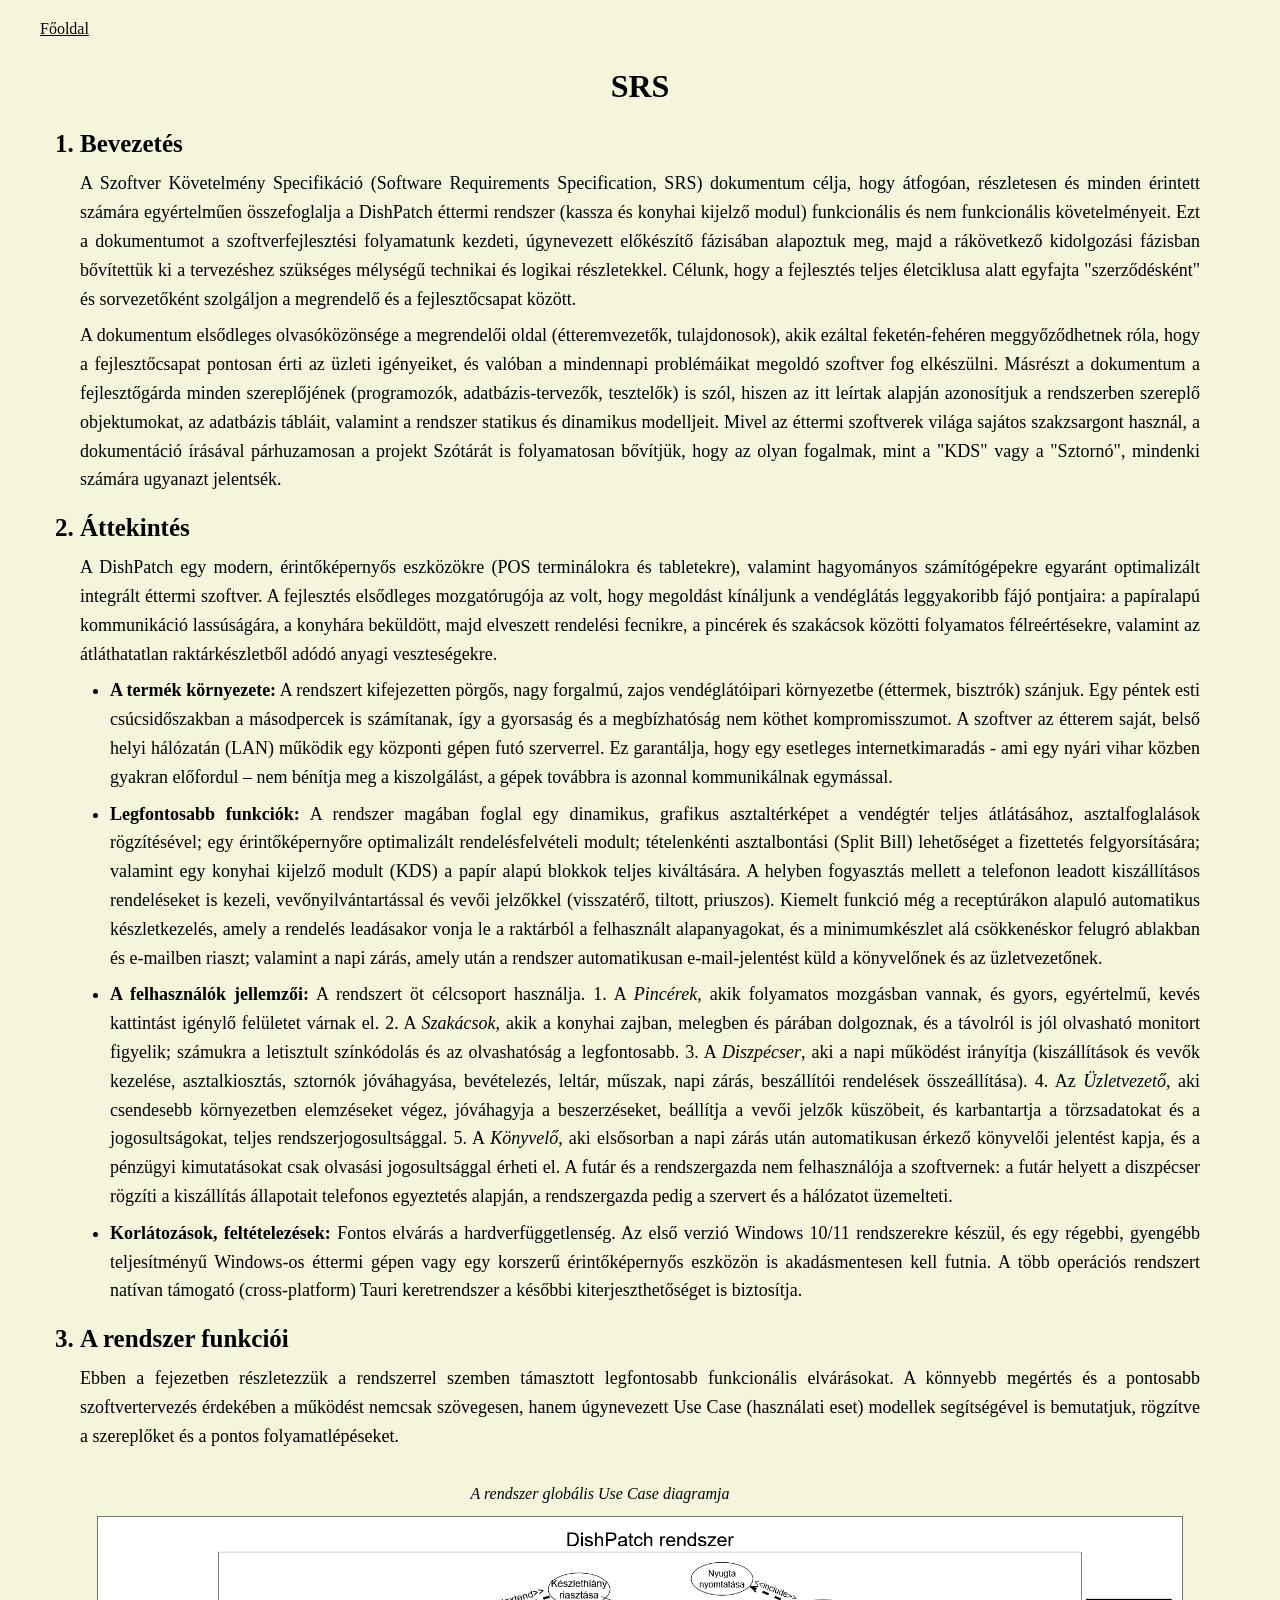
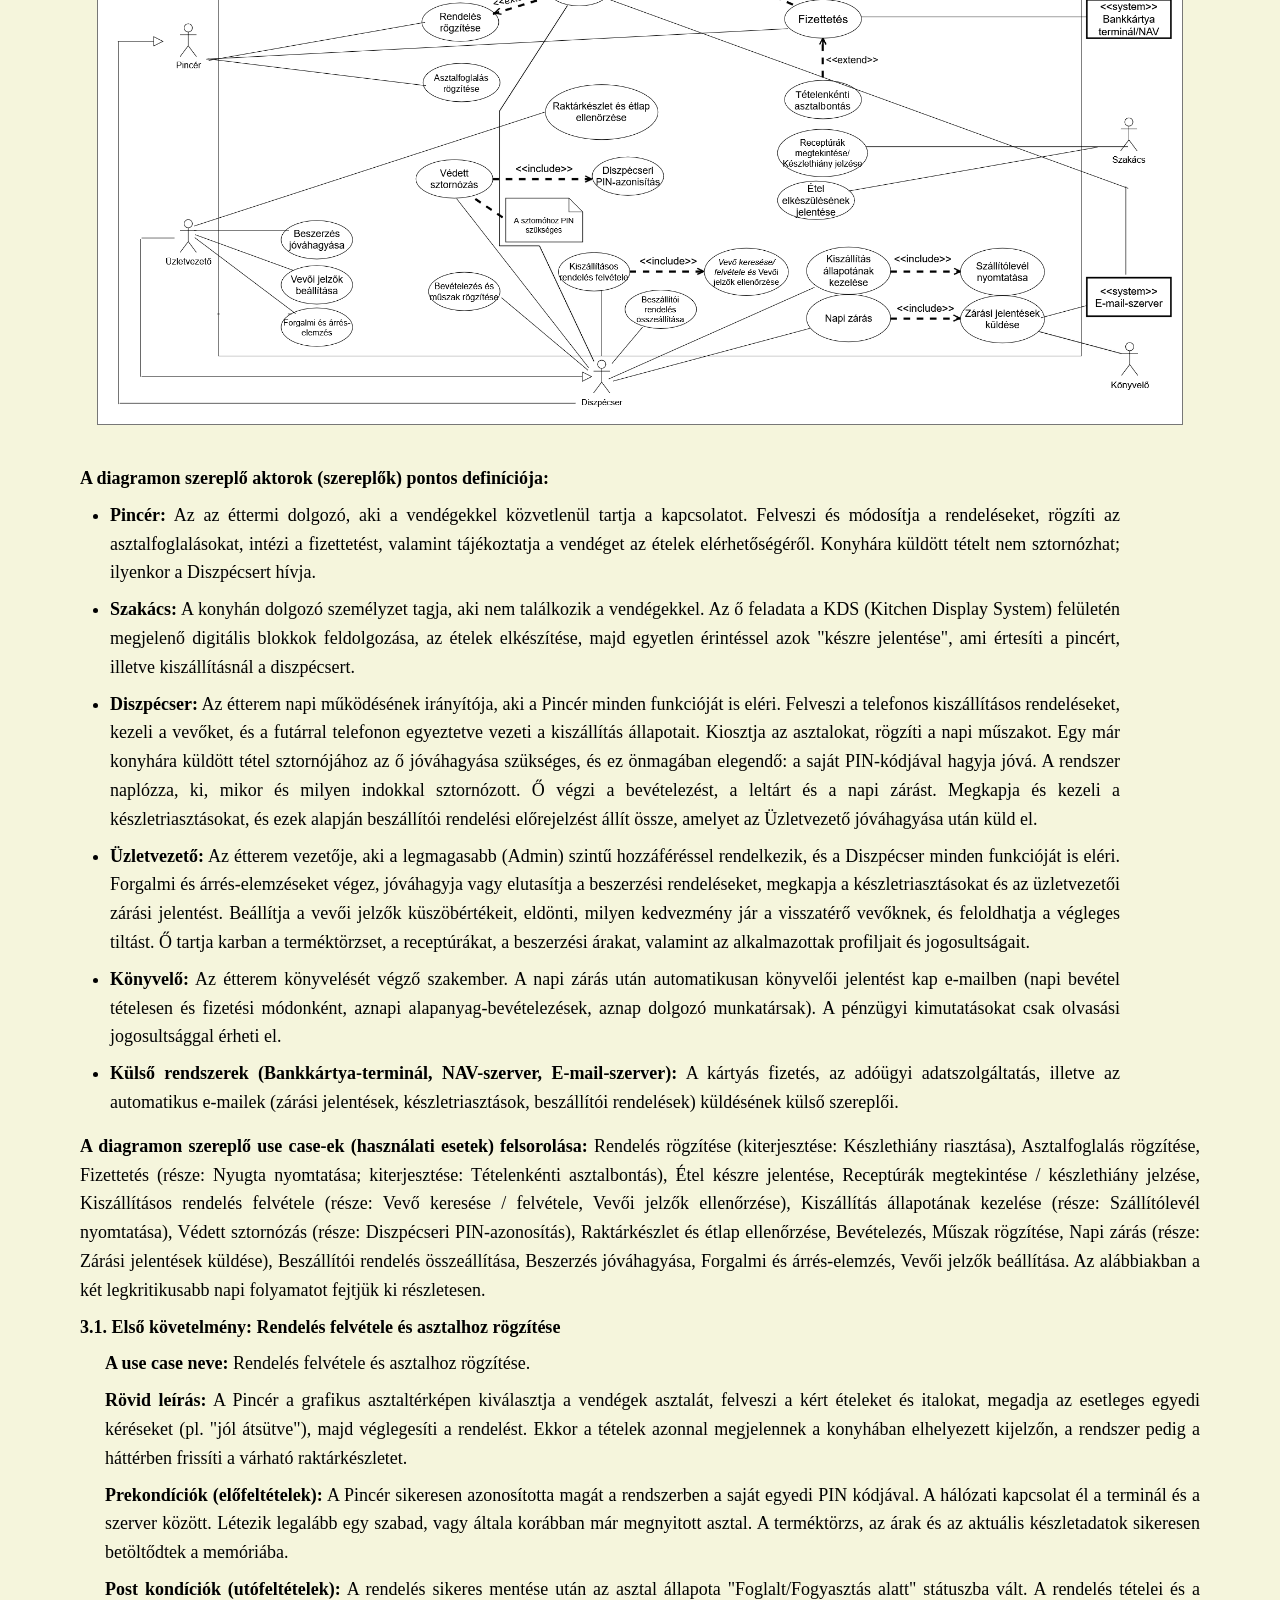
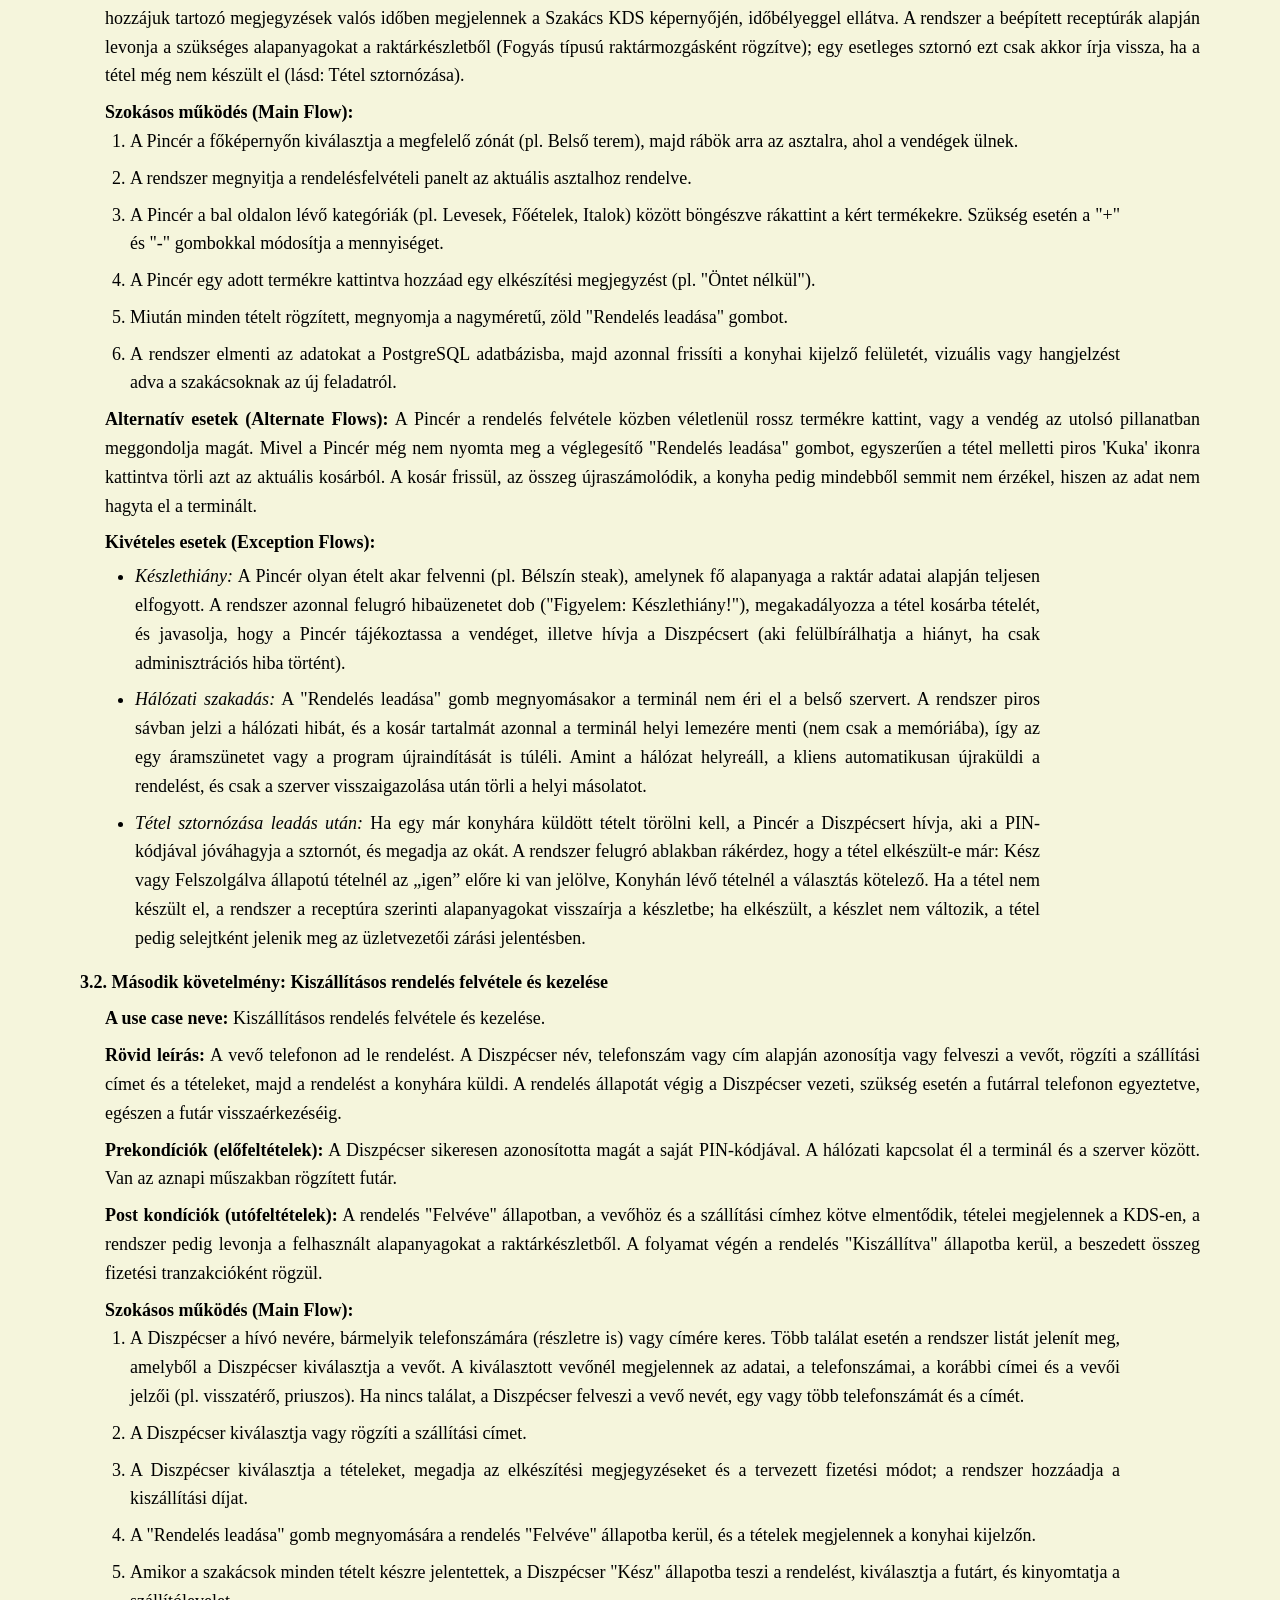
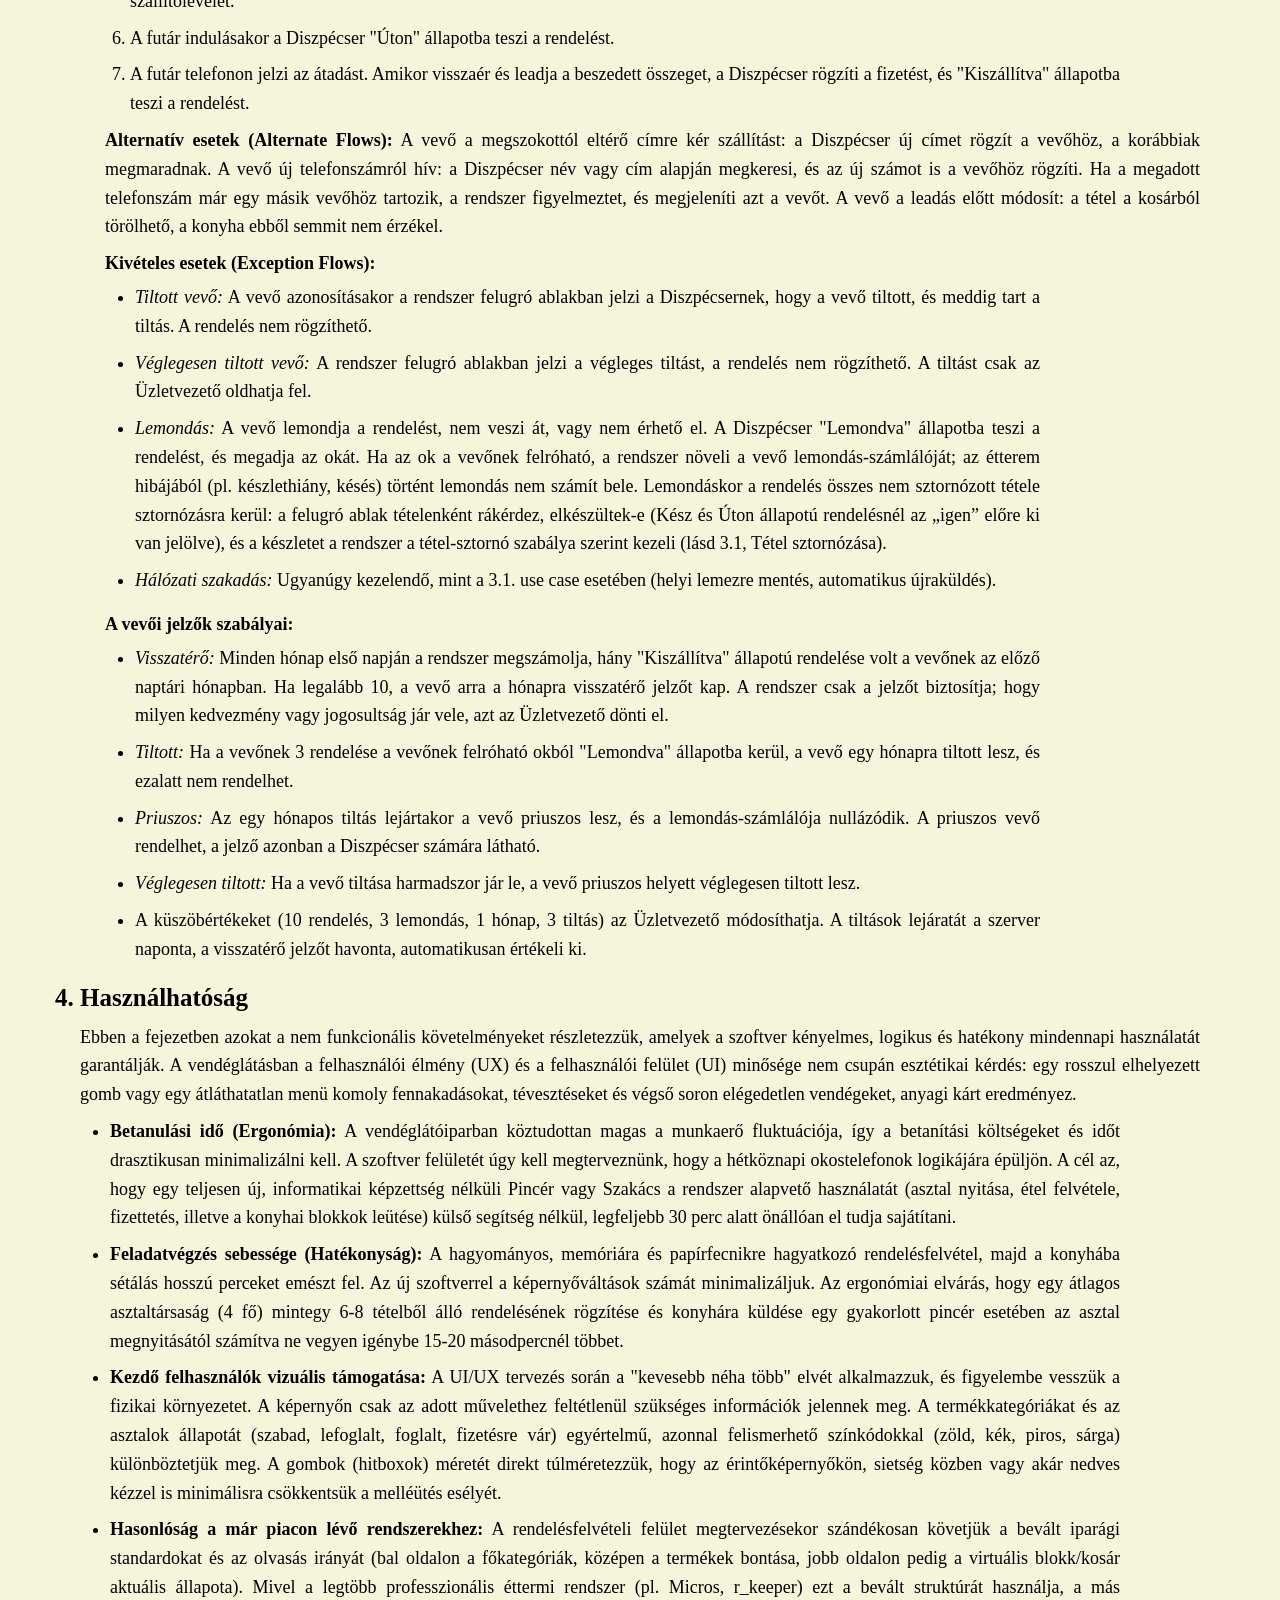
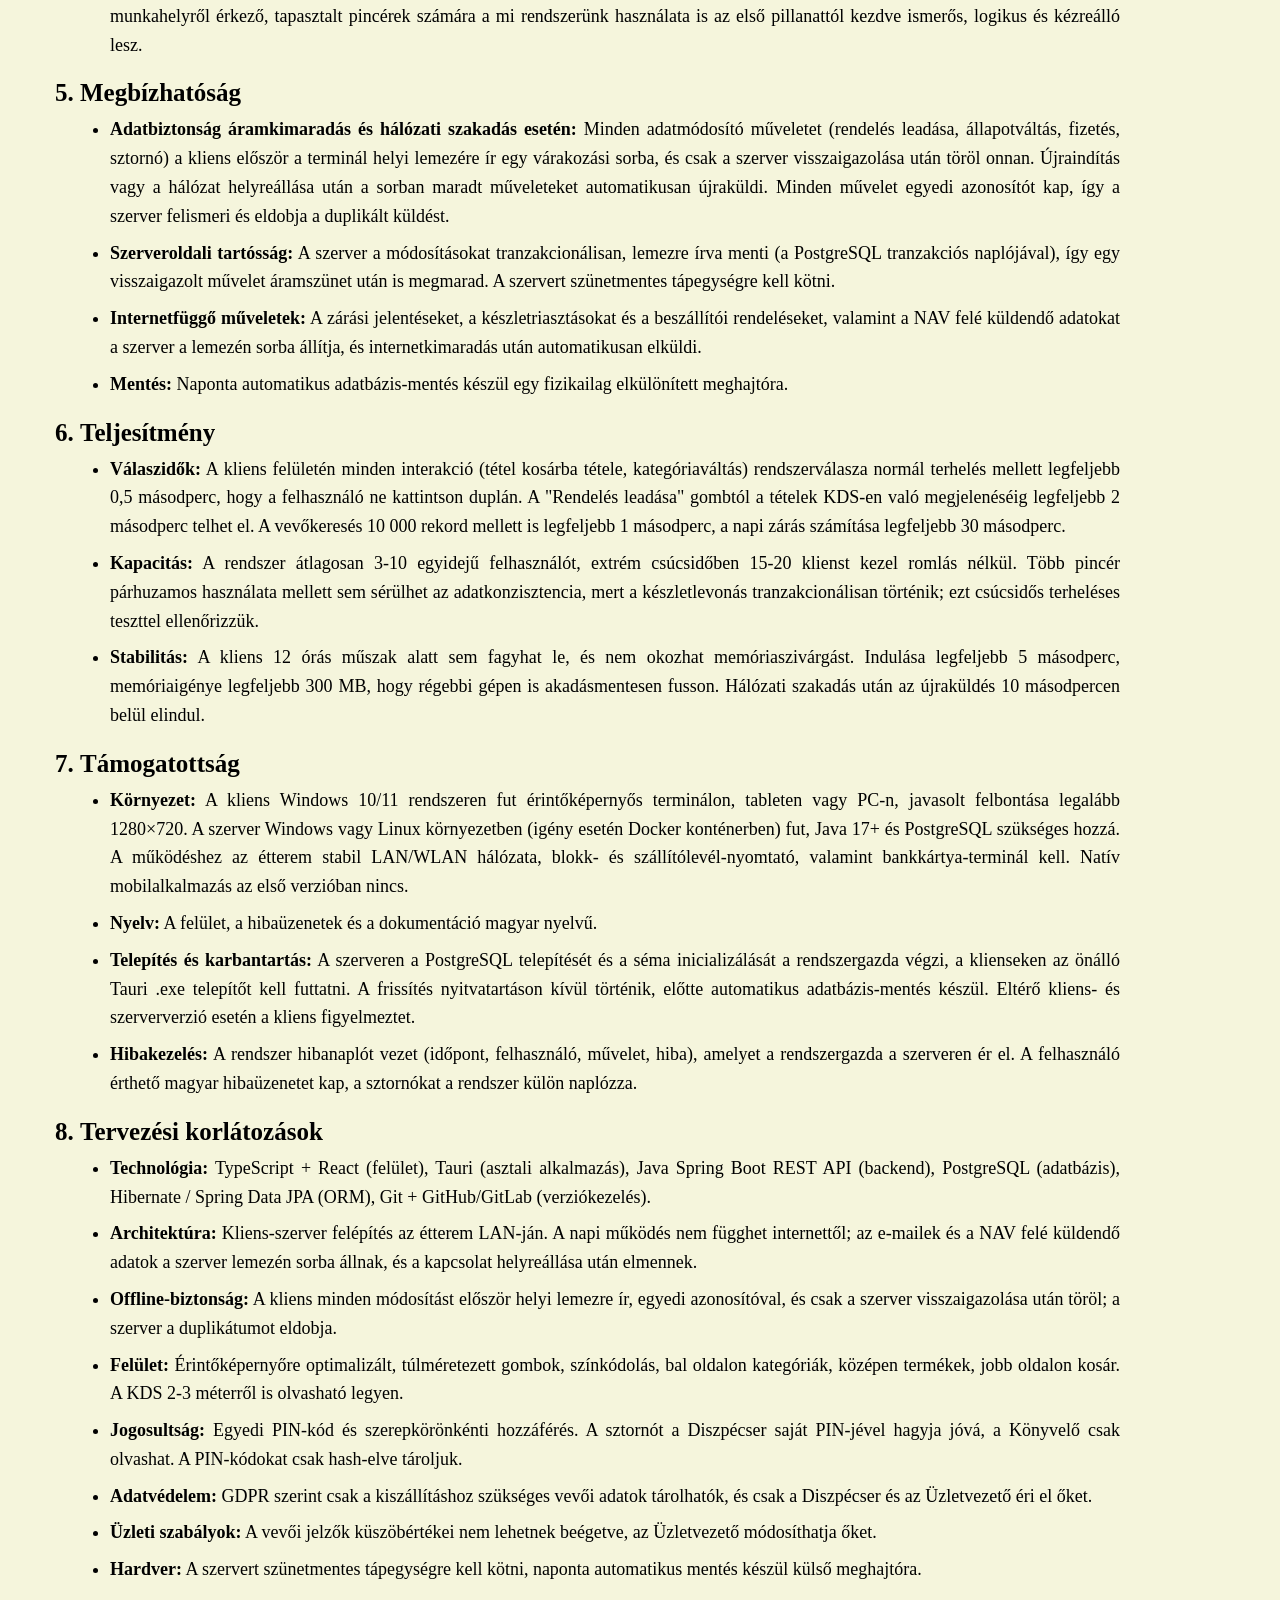
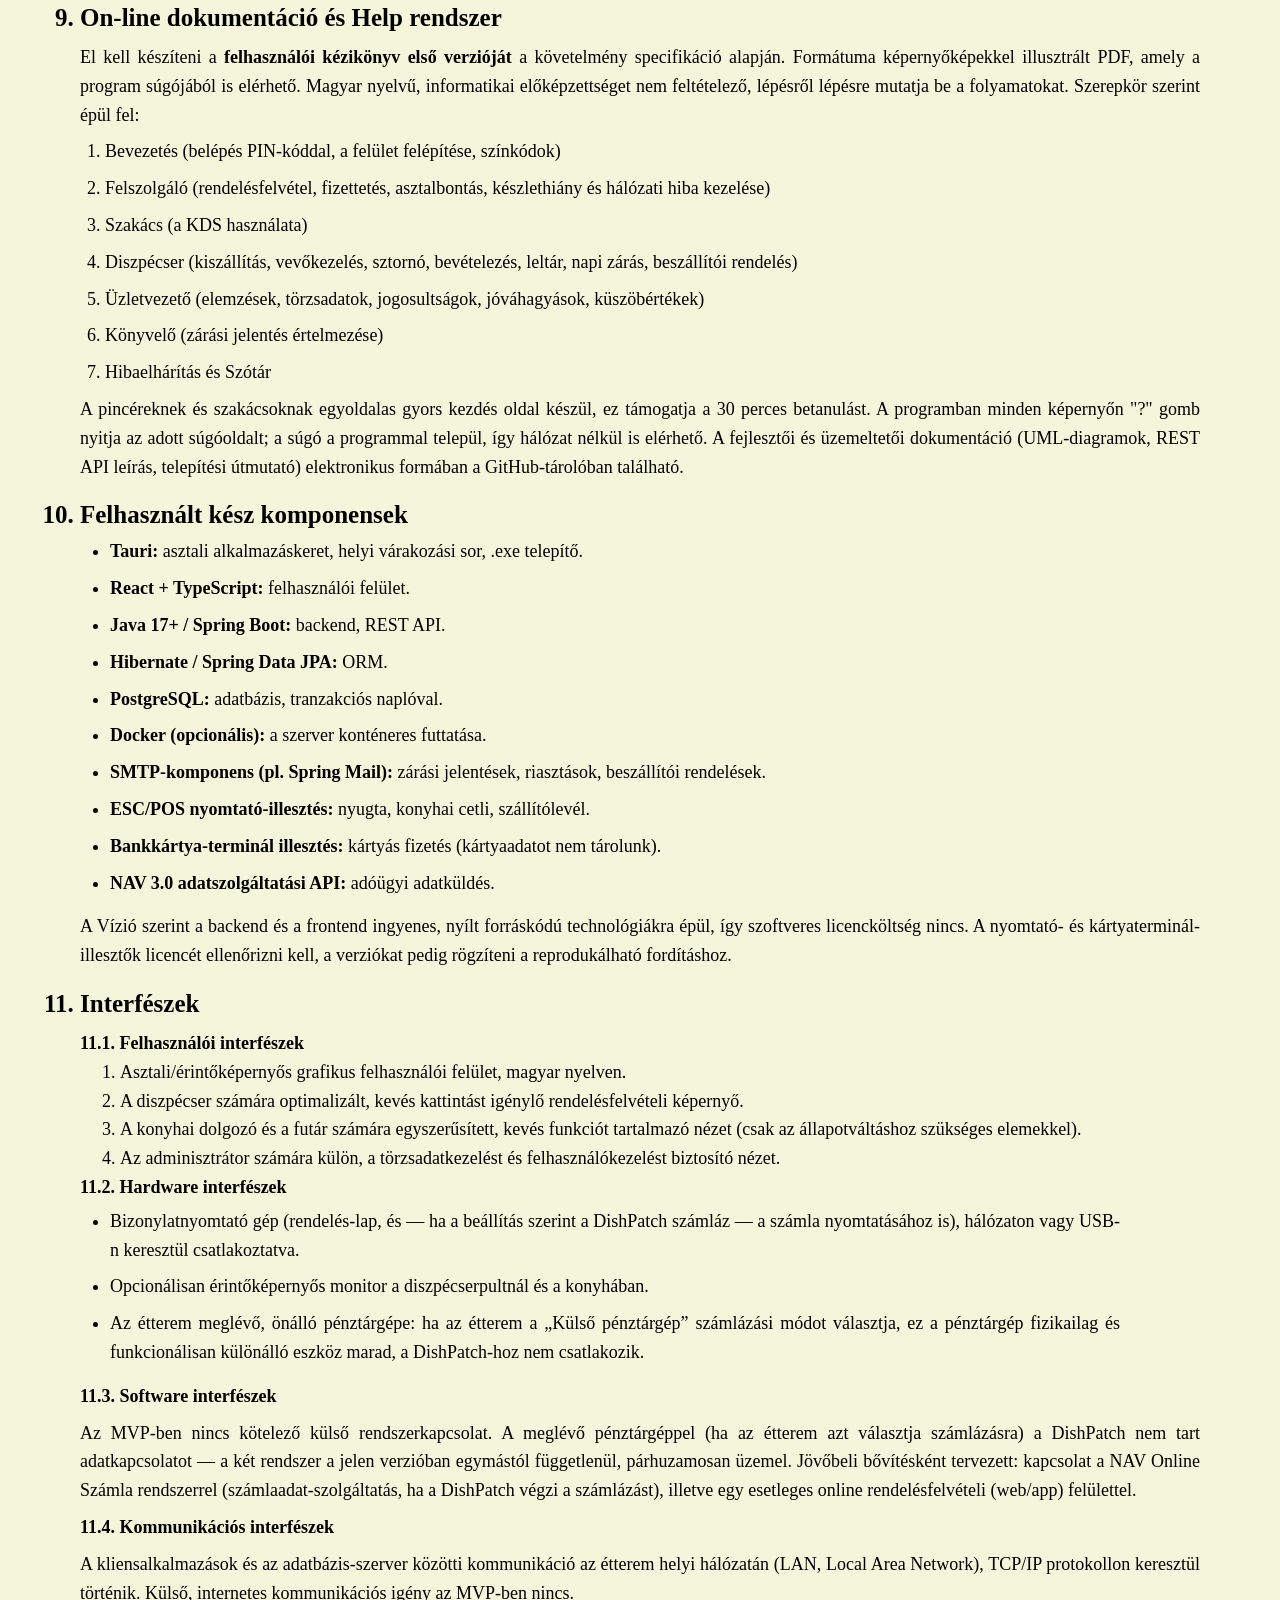
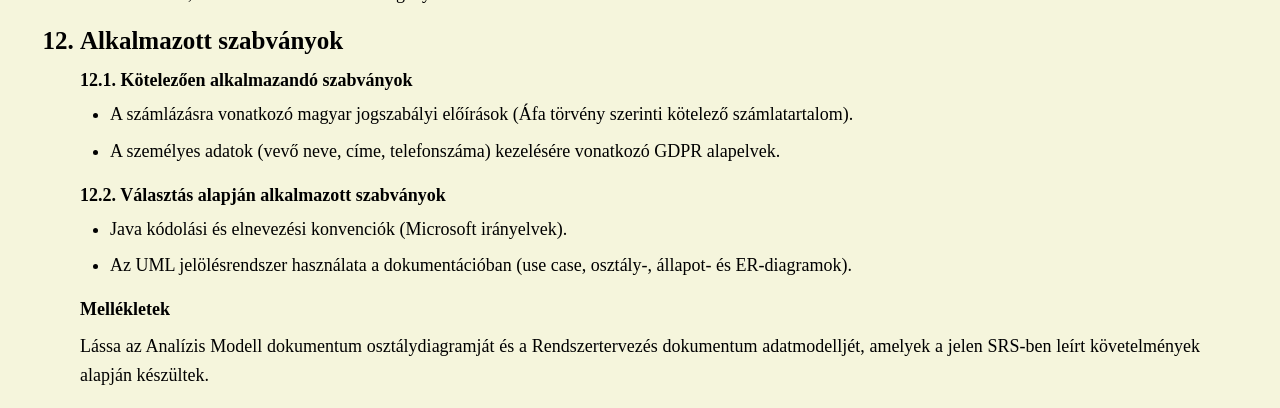
<file: Dokumentumok/H3.html>
<!DOCTYPE html>
<html lang="hu">
<head>
    <meta charset="UTF-8">
    <title>H3 - SRS</title>
    <link rel="stylesheet" href="../style.css">
</head>
<body> 

    <a href="../index.html" class="vissza-link">Főoldal</a>
    <h1 class="oldal-cim">SRS</h1>

    <ol class="terv-lista">
        <li>
            <b>Bevezetés</b>
            <p>
                A Szoftver Követelmény Specifikáció (Software Requirements Specification, SRS) dokumentum célja,
                hogy átfogóan, részletesen és minden érintett számára egyértelműen összefoglalja a DishPatch éttermi rendszer
                (kassza és konyhai kijelző modul) funkcionális és nem funkcionális követelményeit. Ezt a dokumentumot a
                szoftverfejlesztési folyamatunk kezdeti, úgynevezett előkészítő
                fázisában alapoztuk meg, majd a rákövetkező kidolgozási fázisban bővítettük ki a tervezéshez szükséges
                mélységű technikai és logikai részletekkel. Célunk, hogy a fejlesztés teljes életciklusa alatt egyfajta "szerződésként"
                és sorvezetőként szolgáljon a megrendelő és a fejlesztőcsapat között.
            </p>
            <p>
                A dokumentum elsődleges olvasóközönsége a megrendelői oldal (étteremvezetők, tulajdonosok), akik ezáltal
                feketén-fehéren meggyőződhetnek róla, hogy a fejlesztőcsapat pontosan érti az üzleti igényeiket, és valóban
                a mindennapi problémáikat megoldó szoftver fog elkészülni. Másrészt a dokumentum a fejlesztőgárda minden
                szereplőjének (programozók, adatbázis-tervezők, tesztelők) is szól, hiszen az itt leírtak alapján azonosítjuk
                a rendszerben szereplő objektumokat, az adatbázis tábláit, valamint a rendszer statikus és dinamikus modelljeit.
                Mivel az éttermi szoftverek világa sajátos szakzsargont használ, a dokumentáció írásával párhuzamosan a projekt
                Szótárát is folyamatosan bővítjük, hogy az olyan fogalmak, mint a "KDS" vagy a "Sztornó", mindenki
                számára ugyanazt jelentsék.
            </p>
        </li>

        <li>
            <b>Áttekintés</b>
            <p>
                A DishPatch egy modern, érintőképernyős eszközökre (POS terminálokra és tabletekre), valamint hagyományos
                számítógépekre egyaránt optimalizált integrált éttermi szoftver. A fejlesztés elsődleges mozgatórugója az volt,
                hogy megoldást kínáljunk a vendéglátás leggyakoribb fájó pontjaira: a papíralapú kommunikáció lassúságára,
                a konyhára beküldött, majd elveszett rendelési fecnikre, a pincérek és szakácsok közötti folyamatos félreértésekre,
                valamint az átláthatatlan raktárkészletből adódó anyagi veszteségekre.
            </p>
            <ul class="pottyos-lista">
                <li>
                    <b>A termék környezete:</b> A rendszert kifejezetten pörgős, nagy forgalmú, zajos vendéglátóipari környezetbe
                    (éttermek, bisztrók) szánjuk. Egy péntek esti csúcsidőszakban a másodpercek is számítanak, így a gyorsaság és
                    a megbízhatóság nem köthet kompromisszumot. A szoftver az étterem saját, belső helyi hálózatán (LAN)
                    működik egy központi gépen futó szerverrel. Ez garantálja, hogy egy esetleges internetkimaradás - ami egy nyári
                    vihar közben gyakran előfordul – nem bénítja meg a kiszolgálást, a gépek továbbra is azonnal kommunikálnak
                    egymással.
                </li>
                <li>
                    <b>Legfontosabb funkciók:</b> A rendszer magában foglal egy dinamikus, grafikus asztaltérképet a vendégtér
                    teljes átlátásához, asztalfoglalások rögzítésével; egy érintőképernyőre optimalizált rendelésfelvételi modult;
                    tételenkénti asztalbontási (Split Bill) lehetőséget a fizettetés felgyorsítására; valamint egy konyhai kijelző
                    modult (KDS) a papír alapú blokkok teljes kiváltására. A helyben fogyasztás mellett a telefonon leadott
                    kiszállításos rendeléseket is kezeli, vevőnyilvántartással és vevői jelzőkkel (visszatérő, tiltott, priuszos).
                    Kiemelt funkció még a receptúrákon alapuló automatikus készletkezelés, amely a rendelés leadásakor vonja le a
                    raktárból a felhasznált alapanyagokat, és a minimumkészlet alá csökkenéskor felugró ablakban és e-mailben riaszt;
                    valamint a napi zárás, amely után a rendszer automatikusan e-mail-jelentést küld a könyvelőnek és az
                    üzletvezetőnek.
                </li>
                <li>
                    <b>A felhasználók jellemzői:</b> A rendszert öt célcsoport használja. 1. A <i>Pincérek</i>,
                    akik folyamatos mozgásban vannak, és gyors, egyértelmű, kevés kattintást igénylő felületet várnak el.
                    2. A <i>Szakácsok</i>, akik a konyhai zajban, melegben és párában dolgoznak, és a távolról is jól olvasható monitort
                    figyelik; számukra a letisztult színkódolás és az olvashatóság a legfontosabb. 3. A <i>Diszpécser</i>, aki a napi
                    működést irányítja (kiszállítások és vevők kezelése, asztalkiosztás, sztornók jóváhagyása, bevételezés, leltár,
                    műszak, napi zárás, beszállítói rendelések összeállítása). 4. Az <i>Üzletvezető</i>, aki csendesebb környezetben
                    elemzéseket végez, jóváhagyja a beszerzéseket, beállítja a vevői jelzők küszöbeit, és karbantartja a törzsadatokat
                    és a jogosultságokat, teljes rendszerjogosultsággal. 5. A <i>Könyvelő</i>, aki elsősorban a napi zárás után
                    automatikusan érkező könyvelői jelentést kapja, és a pénzügyi kimutatásokat csak olvasási jogosultsággal érheti el.
                    A futár és a rendszergazda nem felhasználója a szoftvernek: a futár helyett a diszpécser rögzíti a kiszállítás
                    állapotait telefonos egyeztetés alapján, a rendszergazda pedig a szervert és a hálózatot üzemelteti.
                </li>
                <li>
                    <b>Korlátozások, feltételezések:</b> Fontos elvárás a hardverfüggetlenség. Az első verzió Windows 10/11
                    rendszerekre készül, és egy régebbi, gyengébb teljesítményű Windows-os éttermi gépen vagy egy korszerű
                    érintőképernyős eszközön is akadásmentesen kell futnia. A több operációs rendszert natívan támogató
                    (cross-platform) Tauri keretrendszer a későbbi kiterjeszthetőséget is biztosítja.
                </li>
            </ul>
        </li>

        <li>
            <b>A rendszer funkciói</b>
            <p>
                Ebben a fejezetben részletezzük a rendszerrel szemben támasztott legfontosabb funkcionális elvárásokat. A
                könnyebb megértés és a pontosabb szoftvertervezés érdekében a működést nemcsak szövegesen, hanem úgynevezett
                Use Case (használati eset) modellek segítségével is bemutatjuk, rögzítve a szereplőket és a pontos folyamatlépéseket.
            </p>
            <div class="kozepre-igazitva" style="margin-top: 30px; margin-bottom: 30px; text-align: center;">
                <p style="font-size: 16px; margin-bottom: 10px; text-align: center;"><i>A rendszer globális Use Case diagramja</i></p>
                <img src="../Képek/Use-case.png" alt="A DishPatch rendszer Use Case diagramja" style="max-width: 95%; border: 1px solid #777; padding: 10px; background-color: white;">
            </div>
            <p><b>A diagramon szereplő aktorok (szereplők) pontos definíciója:</b></p>
            <ul class="pottyos-lista srs-belso-lista">
                <li>
                    <b>Pincér:</b> Az az éttermi dolgozó, aki a vendégekkel közvetlenül tartja a kapcsolatot. Felveszi és módosítja
                    a rendeléseket, rögzíti az asztalfoglalásokat, intézi a fizettetést, valamint tájékoztatja a vendéget az ételek
                    elérhetőségéről. Konyhára küldött tételt nem sztornózhat; ilyenkor a Diszpécsert hívja.
                </li>
                <li>
                    <b>Szakács:</b> A konyhán dolgozó személyzet tagja, aki nem találkozik a vendégekkel. Az ő feladata a KDS
                    (Kitchen Display System) felületén megjelenő digitális blokkok feldolgozása, az ételek elkészítése, majd
                    egyetlen érintéssel azok "készre jelentése", ami értesíti a pincért, illetve kiszállításnál a diszpécsert.
                </li>
                <li>
                    <b>Diszpécser:</b> Az étterem napi működésének irányítója, aki a Pincér minden funkcióját is eléri. Felveszi a
                    telefonos kiszállításos rendeléseket, kezeli a vevőket, és a futárral telefonon egyeztetve vezeti a kiszállítás
                    állapotait. Kiosztja az asztalokat, rögzíti a napi műszakot. Egy már konyhára küldött tétel sztornójához az ő
                    jóváhagyása szükséges, és ez önmagában elegendő: a saját PIN-kódjával hagyja jóvá. A rendszer naplózza, ki, mikor és
                    milyen indokkal sztornózott. Ő végzi a bevételezést, a leltárt és a napi zárást. Megkapja és kezeli a készletriasztásokat,
                    és ezek alapján beszállítói rendelési előrejelzést állít össze, amelyet az Üzletvezető jóváhagyása után küld el.
                </li>
                <li>
                    <b>Üzletvezető:</b> Az étterem vezetője, aki a legmagasabb (Admin) szintű hozzáféréssel rendelkezik, és a Diszpécser
                    minden funkcióját is eléri. Forgalmi és árrés-elemzéseket végez, jóváhagyja vagy elutasítja a beszerzési rendeléseket,
                    megkapja a készletriasztásokat és az üzletvezetői zárási jelentést. Beállítja a vevői jelzők küszöbértékeit, eldönti,
                    milyen kedvezmény jár a visszatérő vevőknek, és feloldhatja a végleges tiltást. Ő tartja karban a terméktörzset, a
                    receptúrákat, a beszerzési árakat, valamint az alkalmazottak profiljait és jogosultságait.
                </li>
                <li>
                    <b>Könyvelő:</b> Az étterem könyvelését végző szakember. A napi zárás után automatikusan könyvelői jelentést kap
                    e-mailben (napi bevétel tételesen és fizetési módonként, aznapi alapanyag-bevételezések, aznap dolgozó munkatársak).
                    A pénzügyi kimutatásokat csak olvasási jogosultsággal érheti el.
                </li>
                <li>
                    <b>Külső rendszerek (Bankkártya-terminál, NAV-szerver, E-mail-szerver):</b> A kártyás fizetés, az adóügyi
                    adatszolgáltatás, illetve az automatikus e-mailek (zárási jelentések, készletriasztások, beszállítói rendelések)
                    küldésének külső szereplői.
                </li>
            </ul>

            <p>
                <b>A diagramon szereplő use case-ek (használati esetek) felsorolása:</b> Rendelés rögzítése (kiterjesztése:
                Készlethiány riasztása), Asztalfoglalás rögzítése, Fizettetés (része: Nyugta nyomtatása; kiterjesztése:
                Tételenkénti asztalbontás), Étel készre jelentése, Receptúrák megtekintése / készlethiány jelzése, Kiszállításos
                rendelés felvétele (része: Vevő keresése / felvétele, Vevői jelzők ellenőrzése), Kiszállítás állapotának kezelése
                (része: Szállítólevél nyomtatása), Védett sztornózás (része: Diszpécseri PIN-azonosítás), Raktárkészlet és étlap
                ellenőrzése, Bevételezés, Műszak rögzítése, Napi zárás (része: Zárási jelentések küldése), Beszállítói rendelés
                összeállítása, Beszerzés jóváhagyása, Forgalmi és árrés-elemzés, Vevői jelzők beállítása. Az alábbiakban a két
                legkritikusabb napi folyamatot fejtjük ki részletesen.
            </p>

            <p><b>3.1. Első követelmény: Rendelés felvétele és asztalhoz rögzítése</b></p>
            <ul class="srs-belso-lista" style="list-style-type: none;">
                <li><b>A use case neve:</b> Rendelés felvétele és asztalhoz rögzítése.</li>
                <li>
                    <b>Rövid leírás:</b> A Pincér a grafikus asztaltérképen kiválasztja a vendégek asztalát, felveszi a kért
                    ételeket és italokat, megadja az esetleges egyedi kéréseket (pl. "jól átsütve"), majd véglegesíti a rendelést.
                    Ekkor a tételek azonnal megjelennek a konyhában elhelyezett kijelzőn, a rendszer pedig a háttérben frissíti
                    a várható raktárkészletet.
                </li>
                <li>
                    <b>Prekondíciók (előfeltételek):</b> A Pincér sikeresen azonosította magát a rendszerben a saját egyedi
                    PIN kódjával. A hálózati kapcsolat él a terminál és a szerver között. Létezik legalább egy szabad, vagy
                    általa korábban már megnyitott asztal. A terméktörzs, az árak és az aktuális készletadatok sikeresen
                    betöltődtek a memóriába.
                </li>
                <li>
                    <b>Post kondíciók (utófeltételek):</b> A rendelés sikeres mentése után az asztal állapota
                    "Foglalt/Fogyasztás alatt" státuszba vált. A rendelés tételei és a hozzájuk tartozó megjegyzések valós
                    időben megjelennek a Szakács KDS képernyőjén, időbélyeggel ellátva. A rendszer a beépített receptúrák
                    alapján levonja a szükséges alapanyagokat a raktárkészletből (Fogyás típusú raktármozgásként rögzítve);
                    egy esetleges sztornó ezt csak akkor írja vissza, ha a tétel még nem készült el (lásd: Tétel sztornózása).
                </li>
                <li>
                    <b>Szokásos működés (Main Flow):</b>
                    <ol class="srs-belso-lista">
                        <li>
                            A Pincér a főképernyőn kiválasztja a megfelelő zónát (pl. Belső terem), majd rábök arra az asztalra,
                            ahol a vendégek ülnek.
                        </li>
                        <li>A rendszer megnyitja a rendelésfelvételi panelt az aktuális asztalhoz rendelve.</li>
                        <li>
                            A Pincér a bal oldalon lévő kategóriák (pl. Levesek, Főételek, Italok) között böngészve rákattint a
                            kért termékekre. Szükség esetén a "+" és "-" gombokkal módosítja a mennyiséget.
                        </li>
                        <li>A Pincér egy adott termékre kattintva hozzáad egy elkészítési megjegyzést (pl. "Öntet nélkül").</li>
                        <li>Miután minden tételt rögzített, megnyomja a nagyméretű, zöld "Rendelés leadása" gombot.</li>
                        <li>
                            A rendszer elmenti az adatokat a PostgreSQL adatbázisba, majd azonnal frissíti a konyhai kijelző
                            felületét, vizuális vagy hangjelzést adva a szakácsoknak az új feladatról.
                        </li>
                    </ol>
                </li>
                <li>
                    <b>Alternatív esetek (Alternate Flows):</b> A Pincér a rendelés felvétele közben véletlenül rossz termékre
                    kattint, vagy a vendég az utolsó pillanatban meggondolja magát. Mivel a Pincér még nem nyomta meg a
                    véglegesítő "Rendelés leadása" gombot, egyszerűen a tétel melletti piros 'Kuka' ikonra kattintva törli
                    azt az aktuális kosárból. A kosár frissül, az összeg újraszámolódik, a konyha pedig mindebből semmit nem
                    érzékel, hiszen az adat nem hagyta el a terminált.
                </li>
                <li>
                    <b>Kivételes esetek (Exception Flows):</b>
                    <ul class="pottyos-lista srs-belso-lista">
                        <li>
                            <i>Készlethiány:</i> A Pincér olyan ételt akar felvenni (pl. Bélszín steak), amelynek fő alapanyaga
                            a raktár adatai alapján teljesen elfogyott. A rendszer azonnal felugró hibaüzenetet dob ("Figyelem:
                            Készlethiány!"), megakadályozza a tétel kosárba tételét, és javasolja, hogy a Pincér
                            tájékoztassa a vendéget, illetve hívja a Diszpécsert (aki felülbírálhatja a hiányt,
                            ha csak adminisztrációs hiba történt).
                        </li>
                        <li>
                            <i>Hálózati szakadás:</i> A "Rendelés leadása" gomb megnyomásakor a terminál nem éri el a
                            belső szervert. A rendszer piros sávban jelzi a hálózati hibát, és a kosár tartalmát azonnal a terminál
                            helyi lemezére menti (nem csak a memóriába), így az egy áramszünetet vagy a program újraindítását is
                            túléli. Amint a hálózat helyreáll, a kliens automatikusan újraküldi a rendelést, és csak a szerver
                            visszaigazolása után törli a helyi másolatot.
                        </li>
                        <li>
                            <i>Tétel sztornózása leadás után:</i> Ha egy már konyhára küldött tételt törölni kell, a Pincér a
                            Diszpécsert hívja, aki a PIN-kódjával jóváhagyja a sztornót, és megadja az okát. A rendszer felugró
                            ablakban rákérdez, hogy a tétel elkészült-e már: Kész vagy Felszolgálva állapotú tételnél az „igen” előre
                            ki van jelölve, Konyhán lévő tételnél a választás kötelező. Ha a tétel nem készült el, a rendszer a
                            receptúra szerinti alapanyagokat visszaírja a készletbe; ha elkészült, a készlet nem változik, a tétel
                            pedig selejtként jelenik meg az üzletvezetői zárási jelentésben.
                        </li>
                    </ul>
                </li>
            </ul>
            <p><b>3.2. Második követelmény: Kiszállításos rendelés felvétele és kezelése</b></p>
            <ul class="srs-belso-lista" style="list-style-type: none;">
                <li><b>A use case neve:</b> Kiszállításos rendelés felvétele és kezelése.</li>
                <li>
                    <b>Rövid leírás:</b> A vevő telefonon ad le rendelést. A Diszpécser név, telefonszám vagy cím alapján
                    azonosítja vagy felveszi a vevőt, rögzíti a szállítási címet és a tételeket, majd a rendelést a konyhára küldi.
                    A rendelés állapotát végig a Diszpécser vezeti, szükség esetén a futárral telefonon egyeztetve, egészen a futár
                    visszaérkezéséig.
                </li>
                <li>
                    <b>Prekondíciók (előfeltételek):</b> A Diszpécser sikeresen azonosította magát a saját PIN-kódjával.
                    A hálózati kapcsolat él a terminál és a szerver között. Van az aznapi műszakban rögzített futár.
                </li>
                <li>
                    <b>Post kondíciók (utófeltételek):</b> A rendelés "Felvéve" állapotban, a vevőhöz és a szállítási címhez kötve
                    elmentődik, tételei megjelennek a KDS-en, a rendszer pedig levonja a felhasznált alapanyagokat a raktárkészletből.
                    A folyamat végén a rendelés "Kiszállítva" állapotba kerül, a beszedett összeg fizetési tranzakcióként rögzül.
                </li>
                <li>
                    <b>Szokásos működés (Main Flow):</b>
                    <ol class="srs-belso-lista">
                        <li>
                            A Diszpécser a hívó nevére, bármelyik telefonszámára (részletre is) vagy címére keres. Több találat
                            esetén a rendszer listát jelenít meg, amelyből a Diszpécser kiválasztja a vevőt. A kiválasztott vevőnél
                            megjelennek az adatai, a telefonszámai, a korábbi címei és a vevői jelzői (pl. visszatérő, priuszos).
                            Ha nincs találat, a Diszpécser felveszi a vevő nevét, egy vagy több telefonszámát és a címét.
                        </li>
                        <li>A Diszpécser kiválasztja vagy rögzíti a szállítási címet.</li>
                        <li>
                            A Diszpécser kiválasztja a tételeket, megadja az elkészítési megjegyzéseket és a tervezett fizetési módot;
                            a rendszer hozzáadja a kiszállítási díjat.
                        </li>
                        <li>
                            A "Rendelés leadása" gomb megnyomására a rendelés "Felvéve" állapotba kerül, és a tételek megjelennek a
                            konyhai kijelzőn.
                        </li>
                        <li>
                            Amikor a szakácsok minden tételt készre jelentettek, a Diszpécser "Kész" állapotba teszi a rendelést,
                            kiválasztja a futárt, és kinyomtatja a szállítólevelet.
                        </li>
                        <li>A futár indulásakor a Diszpécser "Úton" állapotba teszi a rendelést.</li>
                        <li>
                            A futár telefonon jelzi az átadást. Amikor visszaér és leadja a beszedett összeget, a Diszpécser rögzíti
                            a fizetést, és "Kiszállítva" állapotba teszi a rendelést.
                        </li>
                    </ol>
                </li>
                <li>
                    <b>Alternatív esetek (Alternate Flows):</b> A vevő a megszokottól eltérő címre kér szállítást: a Diszpécser
                    új címet rögzít a vevőhöz, a korábbiak megmaradnak. A vevő új telefonszámról hív: a Diszpécser név vagy cím
                    alapján megkeresi, és az új számot is a vevőhöz rögzíti. Ha a megadott telefonszám már egy másik vevőhöz
                    tartozik, a rendszer figyelmeztet, és megjeleníti azt a vevőt. A vevő a leadás előtt módosít: a tétel a
                    kosárból törölhető, a konyha ebből semmit nem érzékel.
                </li>
                <li>
                    <b>Kivételes esetek (Exception Flows):</b>
                    <ul class="pottyos-lista srs-belso-lista">
                        <li>
                            <i>Tiltott vevő:</i> A vevő azonosításakor a rendszer felugró ablakban jelzi a Diszpécsernek, hogy a
                            vevő tiltott, és meddig tart a tiltás. A rendelés nem rögzíthető.
                        </li>
                        <li>
                            <i>Véglegesen tiltott vevő:</i> A rendszer felugró ablakban jelzi a végleges tiltást, a rendelés nem
                            rögzíthető. A tiltást csak az Üzletvezető oldhatja fel.
                        </li>
                        <li>
                            <i>Lemondás:</i> A vevő lemondja a rendelést, nem veszi át, vagy nem érhető el. A Diszpécser "Lemondva"
                            állapotba teszi a rendelést, és megadja az okát. Ha az ok a vevőnek felróható, a rendszer növeli a vevő
                            lemondás-számlálóját; az étterem hibájából (pl. készlethiány, késés) történt lemondás nem számít bele.
                            Lemondáskor a rendelés összes nem sztornózott tétele sztornózásra kerül: a felugró ablak tételenként
                            rákérdez, elkészültek-e (Kész és Úton állapotú rendelésnél az „igen” előre ki van jelölve), és a készletet
                            a rendszer a tétel-sztornó szabálya szerint kezeli (lásd 3.1, Tétel sztornózása).
                        </li>
                        <li>
                            <i>Hálózati szakadás:</i> Ugyanúgy kezelendő, mint a 3.1. use case esetében (helyi lemezre mentés,
                            automatikus újraküldés).
                        </li>
                    </ul>
                </li>
                <li>
                    <b>A vevői jelzők szabályai:</b>
                    <ul class="pottyos-lista srs-belso-lista">
                        <li>
                            <i>Visszatérő:</i> Minden hónap első napján a rendszer megszámolja, hány "Kiszállítva" állapotú rendelése
                            volt a vevőnek az előző naptári hónapban. Ha legalább 10, a vevő arra a hónapra visszatérő jelzőt kap.
                            A rendszer csak a jelzőt biztosítja; hogy milyen kedvezmény vagy jogosultság jár vele, azt az Üzletvezető
                            dönti el.
                        </li>
                        <li>
                            <i>Tiltott:</i> Ha a vevőnek 3 rendelése a vevőnek felróható okból "Lemondva" állapotba kerül, a vevő egy
                            hónapra tiltott lesz, és ezalatt nem rendelhet.
                        </li>
                        <li>
                            <i>Priuszos:</i> Az egy hónapos tiltás lejártakor a vevő priuszos lesz, és a lemondás-számlálója nullázódik.
                            A priuszos vevő rendelhet, a jelző azonban a Diszpécser számára látható.
                        </li>
                        <li>
                            <i>Véglegesen tiltott:</i> Ha a vevő tiltása harmadszor jár le, a vevő priuszos helyett véglegesen tiltott
                            lesz.
                        </li>
                        <li>
                            A küszöbértékeket (10 rendelés, 3 lemondás, 1 hónap, 3 tiltás) az Üzletvezető módosíthatja. A tiltások
                            lejáratát a szerver naponta, a visszatérő jelzőt havonta, automatikusan értékeli ki.
                        </li>
                    </ul>
                </li>
            </ul>
        </li>

        <li>
            <b>Használhatóság</b>
            <p>
                Ebben a fejezetben azokat a nem funkcionális követelményeket részletezzük, amelyek a szoftver kényelmes, logikus és
                hatékony mindennapi használatát garantálják. A vendéglátásban a felhasználói élmény (UX) és a felhasználói felület
                (UI) minősége nem csupán esztétikai kérdés: egy rosszul elhelyezett gomb vagy egy átláthatatlan menü komoly
                fennakadásokat, tévesztéseket és végső soron elégedetlen vendégeket, anyagi kárt eredményez.
            </p>
            <ul class="pottyos-lista srs-belso-lista">
                <li>
                    <b>Betanulási idő (Ergonómia):</b> A vendéglátóiparban köztudottan magas a munkaerő fluktuációja, így a betanítási
                    költségeket és időt drasztikusan minimalizálni kell. A szoftver felületét úgy kell megterveznünk, hogy a hétköznapi
                    okostelefonok logikájára épüljön. A cél az, hogy egy teljesen új, informatikai képzettség nélküli Pincér vagy
                    Szakács a rendszer alapvető használatát (asztal nyitása, étel felvétele, fizettetés, illetve a konyhai blokkok
                    leütése) külső segítség nélkül, legfeljebb 30 perc alatt önállóan el tudja sajátítani.
                </li>
                <li>
                    <b>Feladatvégzés sebessége (Hatékonyság):</b> A hagyományos, memóriára és papírfecnikre hagyatkozó rendelésfelvétel,
                    majd a konyhába sétálás hosszú perceket emészt fel. Az új szoftverrel a képernyőváltások számát minimalizáljuk.
                    Az ergonómiai elvárás, hogy egy átlagos asztaltársaság (4 fő) mintegy 6-8 tételből álló rendelésének rögzítése
                    és konyhára küldése egy gyakorlott pincér esetében az asztal megnyitásától számítva ne vegyen igénybe
                    15-20 másodpercnél többet.
                </li>
                <li>
                    <b>Kezdő felhasználók vizuális támogatása:</b> A UI/UX tervezés során a "kevesebb néha több" elvét alkalmazzuk, és
                    figyelembe vesszük a fizikai környezetet. A képernyőn csak az adott művelethez feltétlenül szükséges információk
                    jelennek meg. A termékkategóriákat és az asztalok állapotát (szabad, lefoglalt, foglalt, fizetésre vár) egyértelmű,
                    azonnal felismerhető színkódokkal (zöld, kék, piros, sárga) különböztetjük meg. A gombok (hitboxok) méretét direkt
                    túlméretezzük, hogy az érintőképernyőkön, sietség közben vagy akár nedves kézzel is minimálisra csökkentsük a
                    melléütés esélyét.
                </li>
                <li>
                    <b>Hasonlóság a már piacon lévő rendszerekhez:</b> A rendelésfelvételi felület megtervezésekor szándékosan követjük
                    a bevált iparági standardokat és az olvasás irányát (bal oldalon a főkategóriák, középen a termékek bontása,
                    jobb oldalon pedig a virtuális blokk/kosár aktuális állapota). Mivel a legtöbb professzionális éttermi rendszer
                    (pl. Micros, r_keeper) ezt a bevált struktúrát használja, a más munkahelyről érkező, tapasztalt pincérek
                    számára a mi rendszerünk használata is az első pillanattól kezdve ismerős, logikus és kézreálló lesz.
                </li>
            </ul>
        </li>

        <li>
            <b>Megbízhatóság</b>
            <ul class="pottyos-lista srs-belso-lista">
                <li>
                    <b>Adatbiztonság áramkimaradás és hálózati szakadás esetén:</b> Minden adatmódosító műveletet (rendelés
                    leadása, állapotváltás, fizetés, sztornó) a kliens először a terminál helyi lemezére ír egy várakozási sorba, és
                    csak a szerver visszaigazolása után töröl onnan. Újraindítás vagy a hálózat helyreállása után a sorban maradt
                    műveleteket automatikusan újraküldi. Minden művelet egyedi azonosítót kap, így a szerver felismeri és eldobja a
                    duplikált küldést.
                </li>
                <li>
                    <b>Szerveroldali tartósság:</b> A szerver a módosításokat tranzakcionálisan, lemezre írva menti (a PostgreSQL
                    tranzakciós naplójával), így egy visszaigazolt művelet áramszünet után is megmarad. A szervert szünetmentes
                    tápegységre kell kötni.
                </li>
                <li>
                    <b>Internetfüggő műveletek:</b> A zárási jelentéseket, a készletriasztásokat és a beszállítói rendeléseket,
                    valamint a NAV felé küldendő adatokat a szerver a lemezén sorba állítja, és internetkimaradás után automatikusan
                    elküldi.
                </li>
                <li><b>Mentés:</b> Naponta automatikus adatbázis-mentés készül egy fizikailag elkülönített meghajtóra.</li>
            </ul>
        </li>

         <li>
            <b>Teljesítmény</b>
            <ul class="pottyos-lista srs-belso-lista">
                <li>
                    <b>Válaszidők:</b> A kliens felületén minden interakció (tétel kosárba tétele, kategóriaváltás) rendszerválasza
                    normál terhelés mellett legfeljebb 0,5 másodperc, hogy a felhasználó ne kattintson duplán. A "Rendelés leadása"
                    gombtól a tételek KDS-en való megjelenéséig legfeljebb 2 másodperc telhet el. A vevőkeresés 10 000 rekord mellett
                    is legfeljebb 1 másodperc, a napi zárás számítása legfeljebb 30 másodperc.
                </li>
                <li>
                    <b>Kapacitás:</b> A rendszer átlagosan 3-10 egyidejű felhasználót, extrém csúcsidőben 15-20 klienst kezel
                    romlás nélkül. Több pincér párhuzamos használata mellett sem sérülhet az adatkonzisztencia, mert a
                    készletlevonás tranzakcionálisan történik; ezt csúcsidős terheléses teszttel ellenőrizzük.
                </li>
                <li>
                    <b>Stabilitás:</b> A kliens 12 órás műszak alatt sem fagyhat le, és nem okozhat memóriaszivárgást. Indulása
                    legfeljebb 5 másodperc, memóriaigénye legfeljebb 300 MB, hogy régebbi gépen is akadásmentesen fusson. Hálózati
                    szakadás után az újraküldés 10 másodpercen belül elindul.
                </li>
            </ul>
        </li>

        <li>
            <b>Támogatottság</b>
            <ul class="pottyos-lista srs-belso-lista">
                <li>
                    <b>Környezet:</b> A kliens Windows 10/11 rendszeren fut érintőképernyős terminálon, tableten vagy PC-n,
                    javasolt felbontása legalább 1280×720. A szerver Windows vagy Linux környezetben (igény esetén Docker
                    konténerben) fut, Java 17+ és PostgreSQL szükséges hozzá. A működéshez az étterem stabil LAN/WLAN hálózata,
                    blokk- és szállítólevél-nyomtató, valamint bankkártya-terminál kell. Natív mobilalkalmazás az első verzióban nincs.
                </li>
                <li><b>Nyelv:</b> A felület, a hibaüzenetek és a dokumentáció magyar nyelvű.</li>
                <li>
                    <b>Telepítés és karbantartás:</b> A szerveren a PostgreSQL telepítését és a séma inicializálását a
                    rendszergazda végzi, a klienseken az önálló Tauri .exe telepítőt kell futtatni. A frissítés nyitvatartáson
                    kívül történik, előtte automatikus adatbázis-mentés készül. Eltérő kliens- és szerververzió esetén a kliens
                    figyelmeztet.
                </li>
                <li>
                    <b>Hibakezelés:</b> A rendszer hibanaplót vezet (időpont, felhasználó, művelet, hiba), amelyet a rendszergazda
                    a szerveren ér el. A felhasználó érthető magyar hibaüzenetet kap, a sztornókat a rendszer külön naplózza.
                </li>
            </ul>
        </li>

        <li>
            <b>Tervezési korlátozások</b>
            <ul class="pottyos-lista srs-belso-lista">
                <li>
                    <b>Technológia:</b> TypeScript + React (felület), Tauri (asztali alkalmazás), Java Spring Boot REST API
                    (backend), PostgreSQL (adatbázis), Hibernate / Spring Data JPA (ORM), Git + GitHub/GitLab (verziókezelés).
                </li>
                <li>
                    <b>Architektúra:</b> Kliens-szerver felépítés az étterem LAN-ján. A napi működés nem függhet internettől; az
                    e-mailek és a NAV felé küldendő adatok a szerver lemezén sorba állnak, és a kapcsolat helyreállása után elmennek.
                </li>
                <li>
                    <b>Offline-biztonság:</b> A kliens minden módosítást először helyi lemezre ír, egyedi azonosítóval, és csak a
                    szerver visszaigazolása után töröl; a szerver a duplikátumot eldobja.
                </li>
                <li>
                    <b>Felület:</b> Érintőképernyőre optimalizált, túlméretezett gombok, színkódolás, bal oldalon kategóriák,
                    középen termékek, jobb oldalon kosár. A KDS 2-3 méterről is olvasható legyen.
                </li>
                <li>
                    <b>Jogosultság:</b> Egyedi PIN-kód és szerepkörönkénti hozzáférés. A sztornót a Diszpécser saját PIN-jével
                    hagyja jóvá, a Könyvelő csak olvashat. A PIN-kódokat csak hash-elve tároljuk.
                </li>
                <li>
                    <b>Adatvédelem:</b> GDPR szerint csak a kiszállításhoz szükséges vevői adatok tárolhatók, és csak a Diszpécser
                    és az Üzletvezető éri el őket.
                </li>
                <li>
                    <b>Üzleti szabályok:</b> A vevői jelzők küszöbértékei nem lehetnek beégetve, az Üzletvezető módosíthatja őket.
                </li>
                <li>
                    <b>Hardver:</b> A szervert szünetmentes tápegységre kell kötni, naponta automatikus mentés készül külső
                    meghajtóra.
                </li>
            </ul>
        </li>

        <li>
            <b>On-line dokumentáció és Help rendszer</b>
            <p>
                El kell készíteni a <b>felhasználói kézikönyv első verzióját</b> a követelmény specifikáció alapján. Formátuma
                képernyőképekkel illusztrált PDF, amely a program súgójából is elérhető. Magyar nyelvű, informatikai
                előképzettséget nem feltételező, lépésről lépésre mutatja be a folyamatokat. Szerepkör szerint épül fel:
            </p>
            <ol class="srs-belso-lista">
                <li>Bevezetés (belépés PIN-kóddal, a felület felépítése, színkódok)</li>
                <li>Felszolgáló (rendelésfelvétel, fizettetés, asztalbontás, készlethiány és hálózati hiba kezelése)</li>
                <li>Szakács (a KDS használata)</li>
                <li>Diszpécser (kiszállítás, vevőkezelés, sztornó, bevételezés, leltár, napi zárás, beszállítói rendelés)</li>
                <li>Üzletvezető (elemzések, törzsadatok, jogosultságok, jóváhagyások, küszöbértékek)</li>
                <li>Könyvelő (zárási jelentés értelmezése)</li>
                <li>Hibaelhárítás és Szótár</li>
            </ol>
            <p>
                A pincéreknek és szakácsoknak egyoldalas gyors kezdés oldal készül, ez támogatja a 30 perces betanulást. A
                programban minden képernyőn "?" gomb nyitja az adott súgóoldalt; a súgó a programmal települ, így hálózat nélkül
                is elérhető. A fejlesztői és üzemeltetői dokumentáció (UML-diagramok, REST API leírás, telepítési útmutató)
                elektronikus formában a GitHub-tárolóban található.
            </p>
        </li>

        <li>
            <b>Felhasznált kész komponensek</b>
            <ul class="pottyos-lista srs-belso-lista">
                <li><b>Tauri:</b> asztali alkalmazáskeret, helyi várakozási sor, .exe telepítő.</li>
                <li><b>React + TypeScript:</b> felhasználói felület.</li>
                <li><b>Java 17+ / Spring Boot:</b> backend, REST API.</li>
                <li><b>Hibernate / Spring Data JPA:</b> ORM.</li>
                <li><b>PostgreSQL:</b> adatbázis, tranzakciós naplóval.</li>
                <li><b>Docker (opcionális):</b> a szerver konténeres futtatása.</li>
                <li><b>SMTP-komponens (pl. Spring Mail):</b> zárási jelentések, riasztások, beszállítói rendelések.</li>
                <li><b>ESC/POS nyomtató-illesztés:</b> nyugta, konyhai cetli, szállítólevél.</li>
                <li><b>Bankkártya-terminál illesztés:</b> kártyás fizetés (kártyaadatot nem tárolunk).</li>
                <li><b>NAV 3.0 adatszolgáltatási API:</b> adóügyi adatküldés.</li>
            </ul>
            <p>
                A Vízió szerint a backend és a frontend ingyenes, nyílt forráskódú technológiákra épül, így szoftveres
                licencköltség nincs. A nyomtató- és kártyaterminál-illesztők licencét ellenőrizni kell, a verziókat pedig
                rögzíteni a reprodukálható fordításhoz.
            </p>
        </li>
        
        <li>
            <b>Interfészek</b>
            <ul style="list-style: none;">
                <li><b>11.1. Felhasználói interfészek</b></li>
    <ol>
    <li>Asztali/érintőképernyős grafikus felhasználói felület, magyar nyelven.</li>
    <li>A diszpécser számára optimalizált, kevés kattintást igénylő rendelésfelvételi képernyő.</li>
    <li>A konyhai dolgozó és a futár számára egyszerűsített, kevés funkciót tartalmazó nézet (csak az állapotváltáshoz szükséges elemekkel).</li>
    <li>Az adminisztrátor számára külön, a törzsadatkezelést és felhasználókezelést biztosító nézet.</li></ol>
                <li><b>11.2. Hardware interfészek</b></li>    
    <ul class="pottyos-lista srs-belso-lista"><li>Bizonylatnyomtató gép (rendelés-lap, és — ha a beállítás szerint a DishPatch számláz — a számla nyomtatásához is), hálózaton vagy USB-n keresztül csatlakoztatva.</li>
    <li>Opcionálisan érintőképernyős monitor a diszpécserpultnál és a konyhában.</li>
    <li>Az étterem meglévő, önálló pénztárgépe: ha az étterem a „Külső pénztárgép” számlázási módot választja, ez a pénztárgép fizikailag és funkcionálisan különálló eszköz marad, a DishPatch-hoz nem csatlakozik.</li></ul>
                <li><b>11.3. Software interfészek</b></li>
    <p>Az MVP-ben nincs kötelező külső rendszerkapcsolat. A meglévő pénztárgéppel (ha az étterem azt választja számlázásra) a DishPatch nem tart adatkapcsolatot — a két rendszer a jelen verzióban egymástól függetlenül, párhuzamosan üzemel. Jövőbeli bővítésként tervezett: kapcsolat a NAV Online Számla rendszerrel (számlaadat-szolgáltatás, ha a DishPatch végzi a számlázást), illetve egy esetleges online rendelésfelvételi (web/app) felülettel.</p>
                <li><b>11.4. Kommunikációs interfészek</b></li>
    <p>A kliensalkalmazások és az adatbázis-szerver közötti kommunikáció az étterem helyi hálózatán (LAN, Local Area Network), TCP/IP protokollon keresztül történik. Külső, internetes kommunikációs igény az MVP-ben nincs.</p>
            </ul>
        </li>

        <li>
            <b>Alkalmazott szabványok</b>
            <ul style="list-style: none;">
                <li><b>12.1. Kötelezően alkalmazandó szabványok</b></li>
    <ul class="pottyos-lista srs-belso-lista"><li>A számlázásra vonatkozó magyar jogszabályi előírások (Áfa törvény szerinti kötelező számlatartalom).</li>
    <li>A személyes adatok (vevő neve, címe, telefonszáma) kezelésére vonatkozó GDPR alapelvek.</li></ul>
                <li><b>12.2. Választás alapján alkalmazott szabványok</b></li>
    <ul class="pottyos-lista srs-belso-lista"><li>Java kódolási és elnevezési konvenciók (Microsoft irányelvek).</li>
    <li>Az UML jelölésrendszer használata a dokumentációban (use case, osztály-, állapot- és ER-diagramok).</li>
            </ul>
        </li>

        <li><b>Mellékletek</b></li>
<p>Lássa az Analízis Modell dokumentum osztálydiagramját és a Rendszertervezés dokumentum adatmodelljét, amelyek a jelen SRS-ben leírt követelmények alapján készültek.</p>
    </ol>

</body>
</html>
</file>
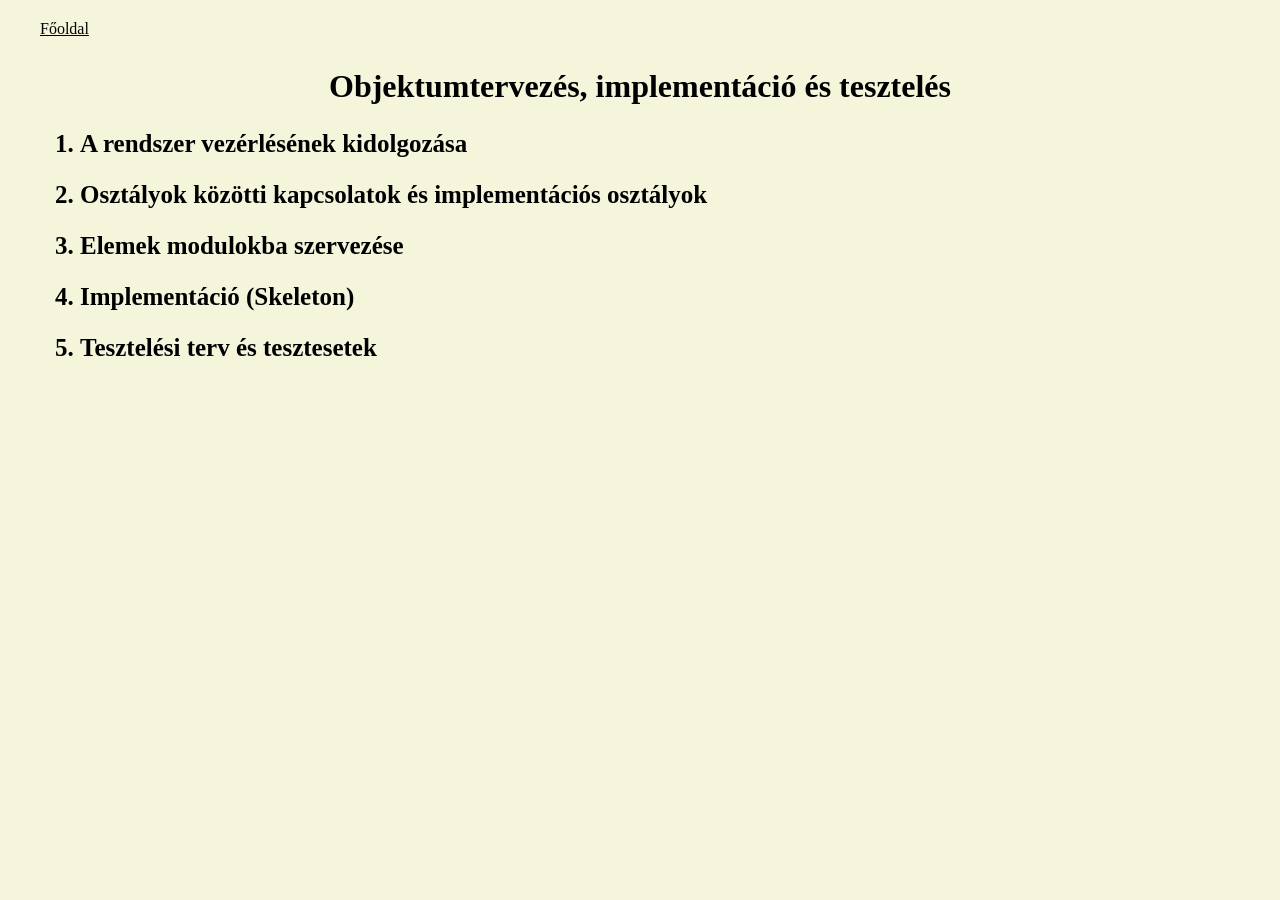
<file: Dokumentumok/H5.html>
<!DOCTYPE html>
<html lang="hu">
<head>
    <meta charset="UTF-8">
    <title>H5 - Objektumtervezés, implementáció és tesztelés</title>
    <link rel="stylesheet" href="../style.css">
</head>
<body> 

    <a href="../index.html" class="vissza-link">Főoldal</a>
    <h1 class="oldal-cim">Objektumtervezés, implementáció és tesztelés</h1>

    <ol class="terv-lista">
        <li>A rendszer vezérlésének kidolgozása</li>
        
        <li>Osztályok közötti kapcsolatok és implementációs osztályok</li>
        
        <li>Elemek modulokba szervezése</li>
        
        <li>Implementáció (Skeleton)</li>
        
        <li>Tesztelési terv és tesztesetek</li>
    </ol>

</body>
</html>
</file>
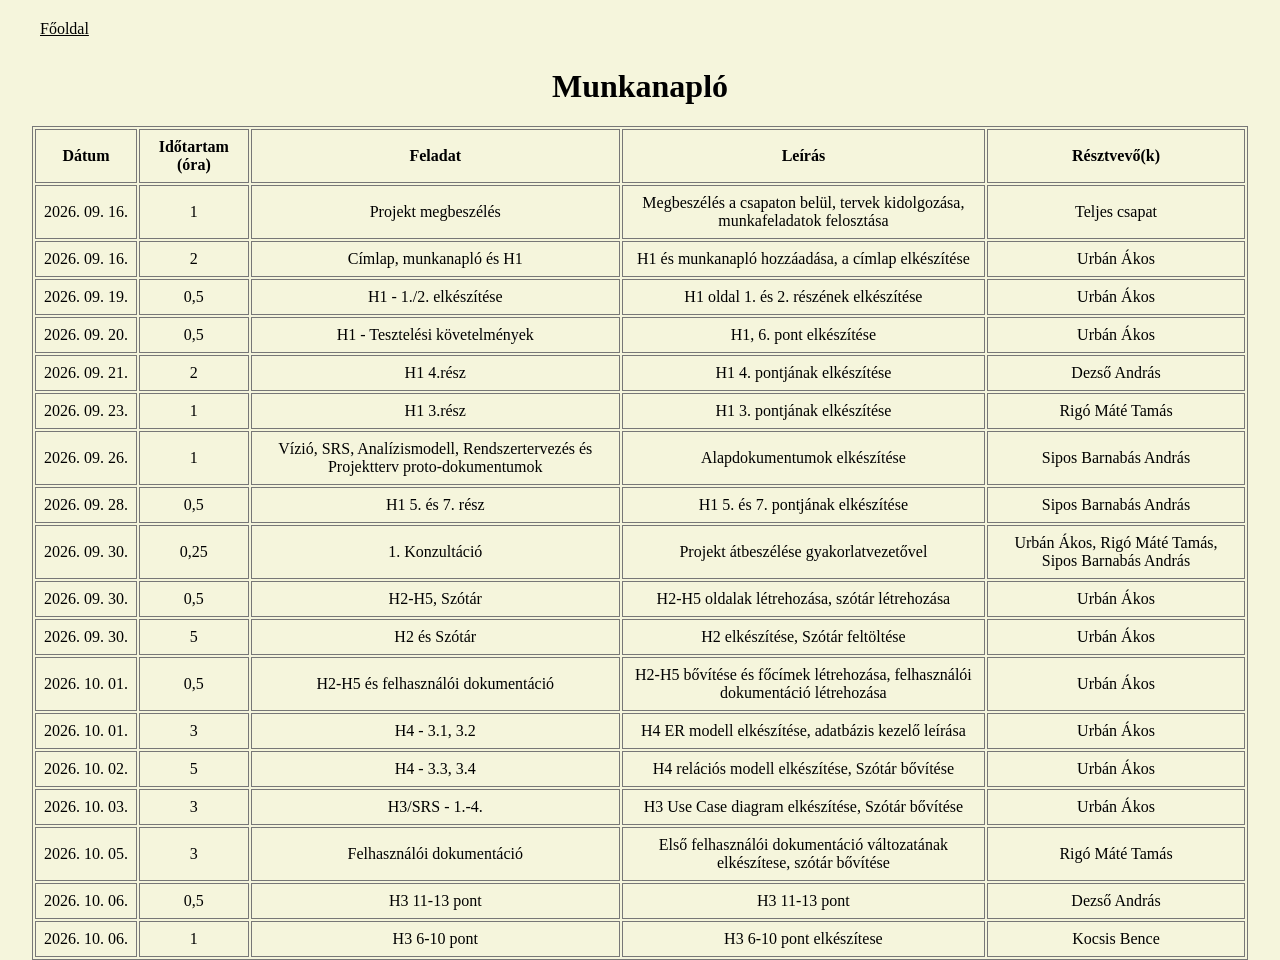
<file: Dokumentumok/Munkanaplo.html>
<!doctype html>
<html lang="hu">
  <head>
    <meta charset="UTF-8" />
    <title>Munkanapló</title>
    <link rel="stylesheet" href="../style.css" />
  </head>
  <body>
    <a href="../index.html" class="vissza-link">Főoldal</a>
    <h1 class="oldal-cim">Munkanapló</h1>

    <table class="munkanaplo-tabla">
      <thead>
        <tr>
          <th>Dátum</th>
          <th>Időtartam (óra)</th>
          <th>Feladat</th>
          <th>Leírás</th>
          <th>Résztvevő(k)</th>
        </tr>
      </thead>
      <tbody>
          <tr>
              <td>2026. 09. 16.</td>
              <td>1</td>
              <td>Projekt megbeszélés</td>
              <td>
                  Megbeszélés a csapaton belül, tervek kidolgozása, munkafeladatok
                  felosztása
              </td>
              <td>Teljes csapat</td>
          </tr>
          <tr>
              <td>2026. 09. 16.</td>
              <td>2</td>
              <td>Címlap, munkanapló és H1</td>
              <td>H1 és munkanapló hozzáadása, a címlap elkészítése</td>
              <td>Urbán Ákos</td>
          </tr>
          <tr>
              <td>2026. 09. 19.</td>
              <td>0,5</td>
              <td>H1 - 1./2. elkészítése</td>
              <td>H1 oldal 1. és 2. részének elkészítése</td>
              <td>Urbán Ákos</td>
          </tr>
          <tr>
              <td>2026. 09. 20.</td>
              <td>0,5</td>
              <td>H1 - Tesztelési követelmények</td>
              <td>H1, 6. pont elkészítése</td>
              <td>Urbán Ákos</td>
          </tr>
          <tr>
              <td>2026. 09. 21.</td>
              <td>2</td>
              <td>H1 4.rész</td>
              <td>H1 4. pontjának elkészítése</td>
              <td>Dezső András</td>
          </tr>
          <tr>
              <td>2026. 09. 23.</td>
              <td>1</td>
              <td>H1 3.rész</td>
              <td>H1 3. pontjának elkészítése</td>
              <td>Rigó Máté Tamás</td>
          </tr>
          <tr>
              <td>2026. 09. 26.</td>
              <td>1</td>
              <td>Vízió, SRS, Analízismodell, Rendszertervezés és Projektterv proto-dokumentumok</td>
              <td>Alapdokumentumok elkészítése</td>
              <td>Sipos Barnabás András</td>
          </tr>
          <tr>
              <td>2026. 09. 28.</td>
              <td>0,5</td>
              <td>H1 5. és 7. rész</td>
              <td>H1 5. és 7. pontjának elkészítése</td>
              <td>Sipos Barnabás András</td>
          </tr>
            <tr>
                <td>2026. 09. 30.</td>
                <td>0,25</td>
                <td>1. Konzultáció</td>
                <td>Projekt átbeszélése gyakorlatvezetővel</td>
                <td>Urbán Ákos, Rigó Máté Tamás, Sipos Barnabás András</td>
            </tr>
            <tr>
                <td>2026. 09. 30.</td>
                <td>0,5</td>
                <td>H2-H5, Szótár</td>
                <td>H2-H5 oldalak létrehozása, szótár létrehozása</td>
                <td>Urbán Ákos</td>
            </tr>
            <tr>
                <td>2026. 09. 30.</td>
                <td>5</td>
                <td>H2 és Szótár</td>
                <td>H2 elkészítése, Szótár feltöltése</td>
                <td>Urbán Ákos</td>
            </tr>
            <tr>
                <td>2026. 10. 01.</td>
                <td>0,5</td>
                <td>H2-H5 és felhasználói dokumentáció</td>
                <td>H2-H5 bővítése és főcímek létrehozása, felhasználói dokumentáció létrehozása</td>
                <td>Urbán Ákos</td>
            </tr>
            <tr>
                <td>2026. 10. 01.</td>
                <td>3</td>
                <td>H4 - 3.1, 3.2</td>
                <td>H4 ER modell elkészítése, adatbázis kezelő leírása</td>
                <td>Urbán Ákos</td>
            </tr>
            <tr> 
                <td>2026. 10. 02.</td>
                <td>5</td>
                <td>H4 - 3.3, 3.4</td>
                <td>H4 relációs modell elkészítése, Szótár bővítése</td>
                <td>Urbán Ákos</td>
            </tr>
            <tr> 
                <td>2026. 10. 03.</td>
                <td>3</td>
                <td>H3/SRS - 1.-4.</td>
                <td>H3 Use Case diagram elkészítése, Szótár bővítése</td>
                <td>Urbán Ákos</td>
            </tr>
            <tr> 
                <td>2026. 10. 05.</td>
                <td>3</td>
                <td>Felhasználói dokumentáció</td>
                <td>Első felhasználói dokumentáció változatának elkészítese, szótár bővítése</td>
                <td>Rigó Máté Tamás</td>
            </tr>
            <tr> 
                <td>2026. 10. 06.</td>
                <td>0,5</td>
                <td>H3 11-13 pont</td>
                <td>H3 11-13 pont</td>
                <td>Dezső András</td>
            </tr>
            <tr>
                <td>2026. 10. 06.</td>
                <td> 1 </td>
                <td>H3 6-10 pont</td>
                <td>H3 6-10 pont elkészítese</td>
                <td>Kocsis Bence</td>


      </tbody>
    </table>
  </body>
</html>
</file>
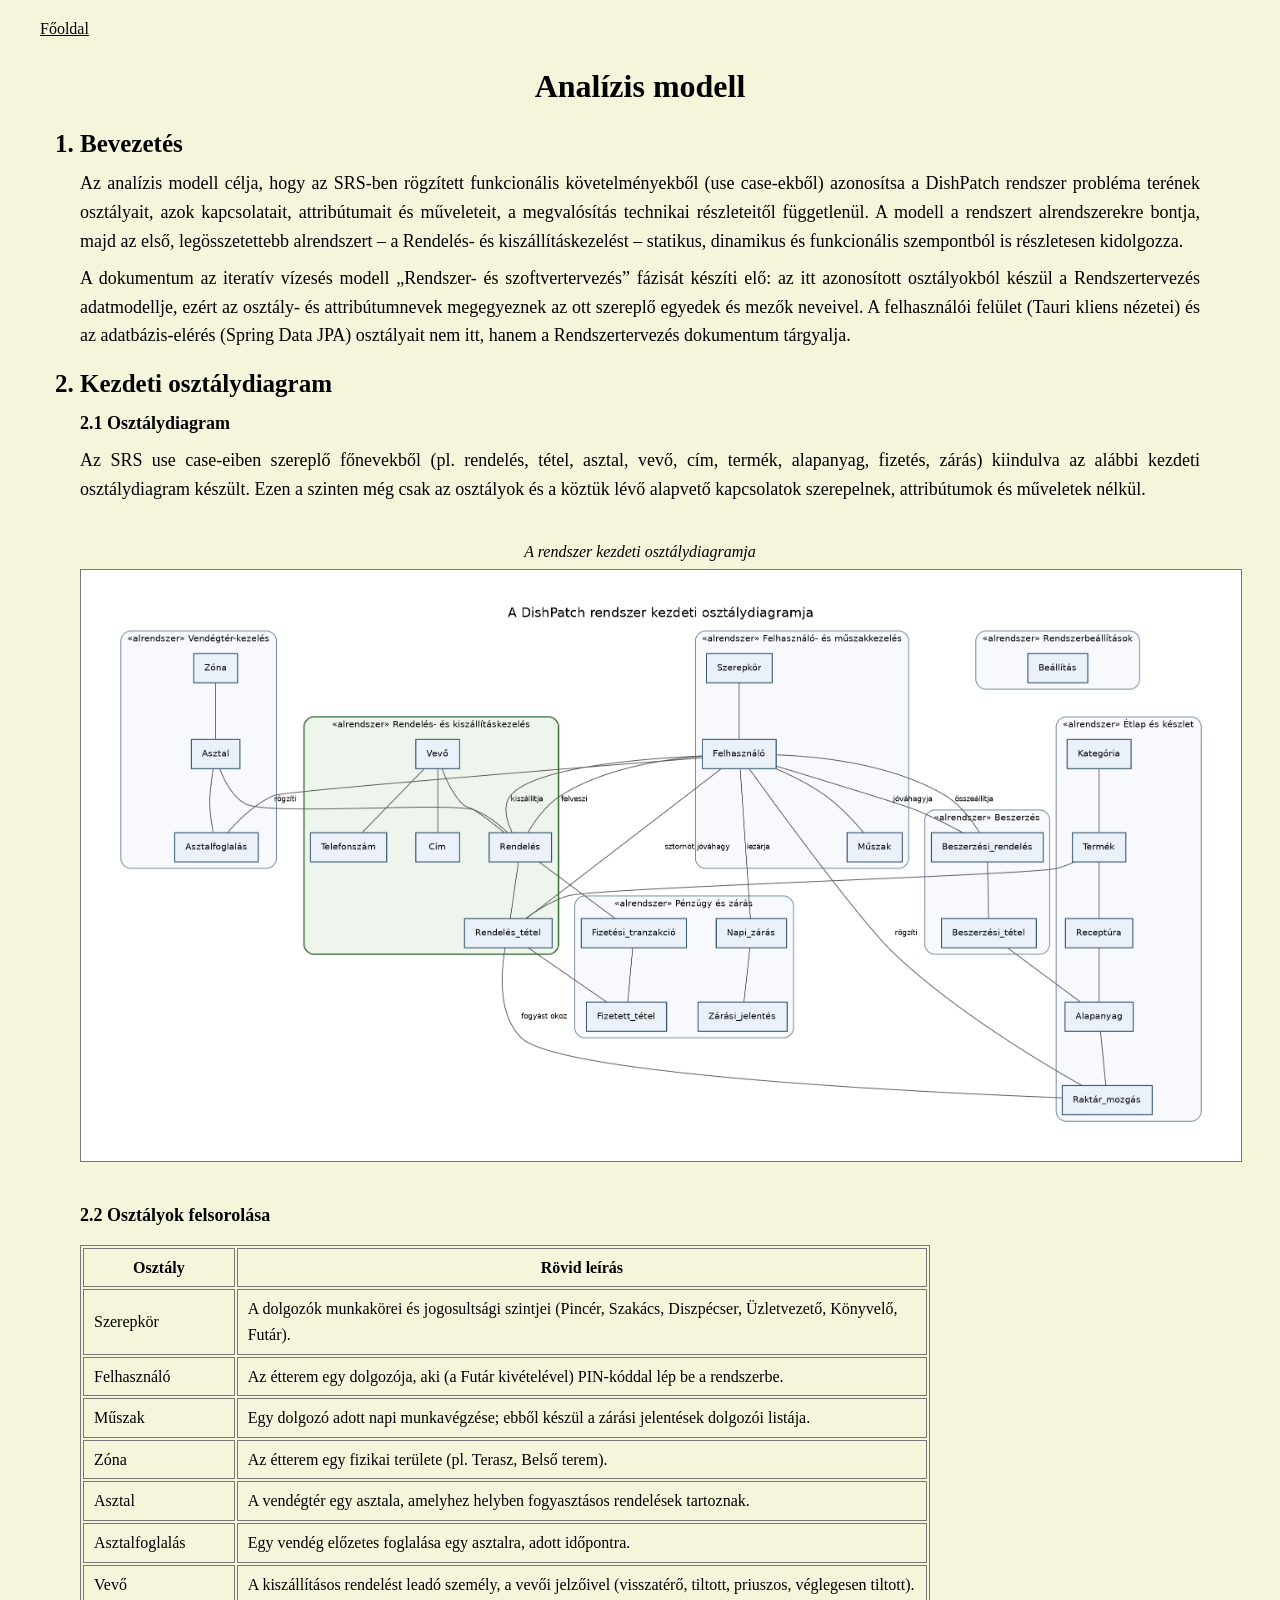
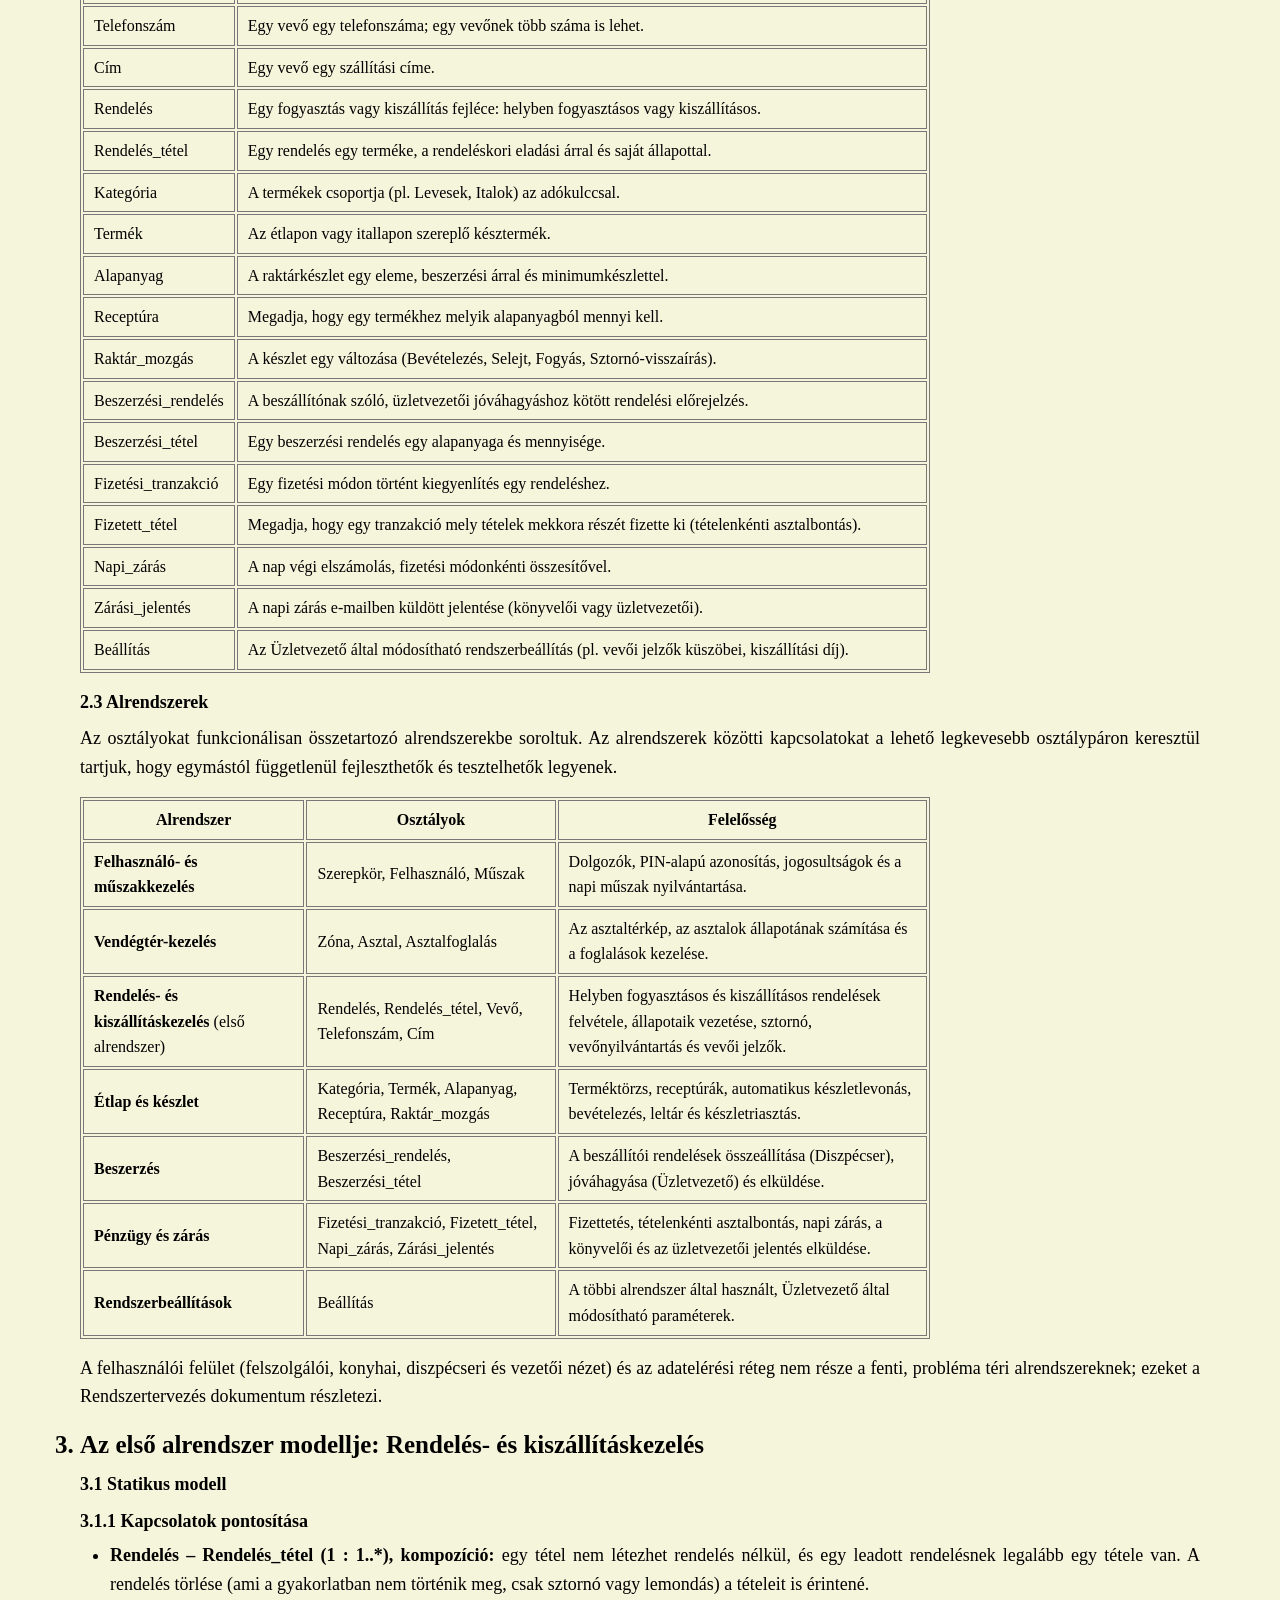
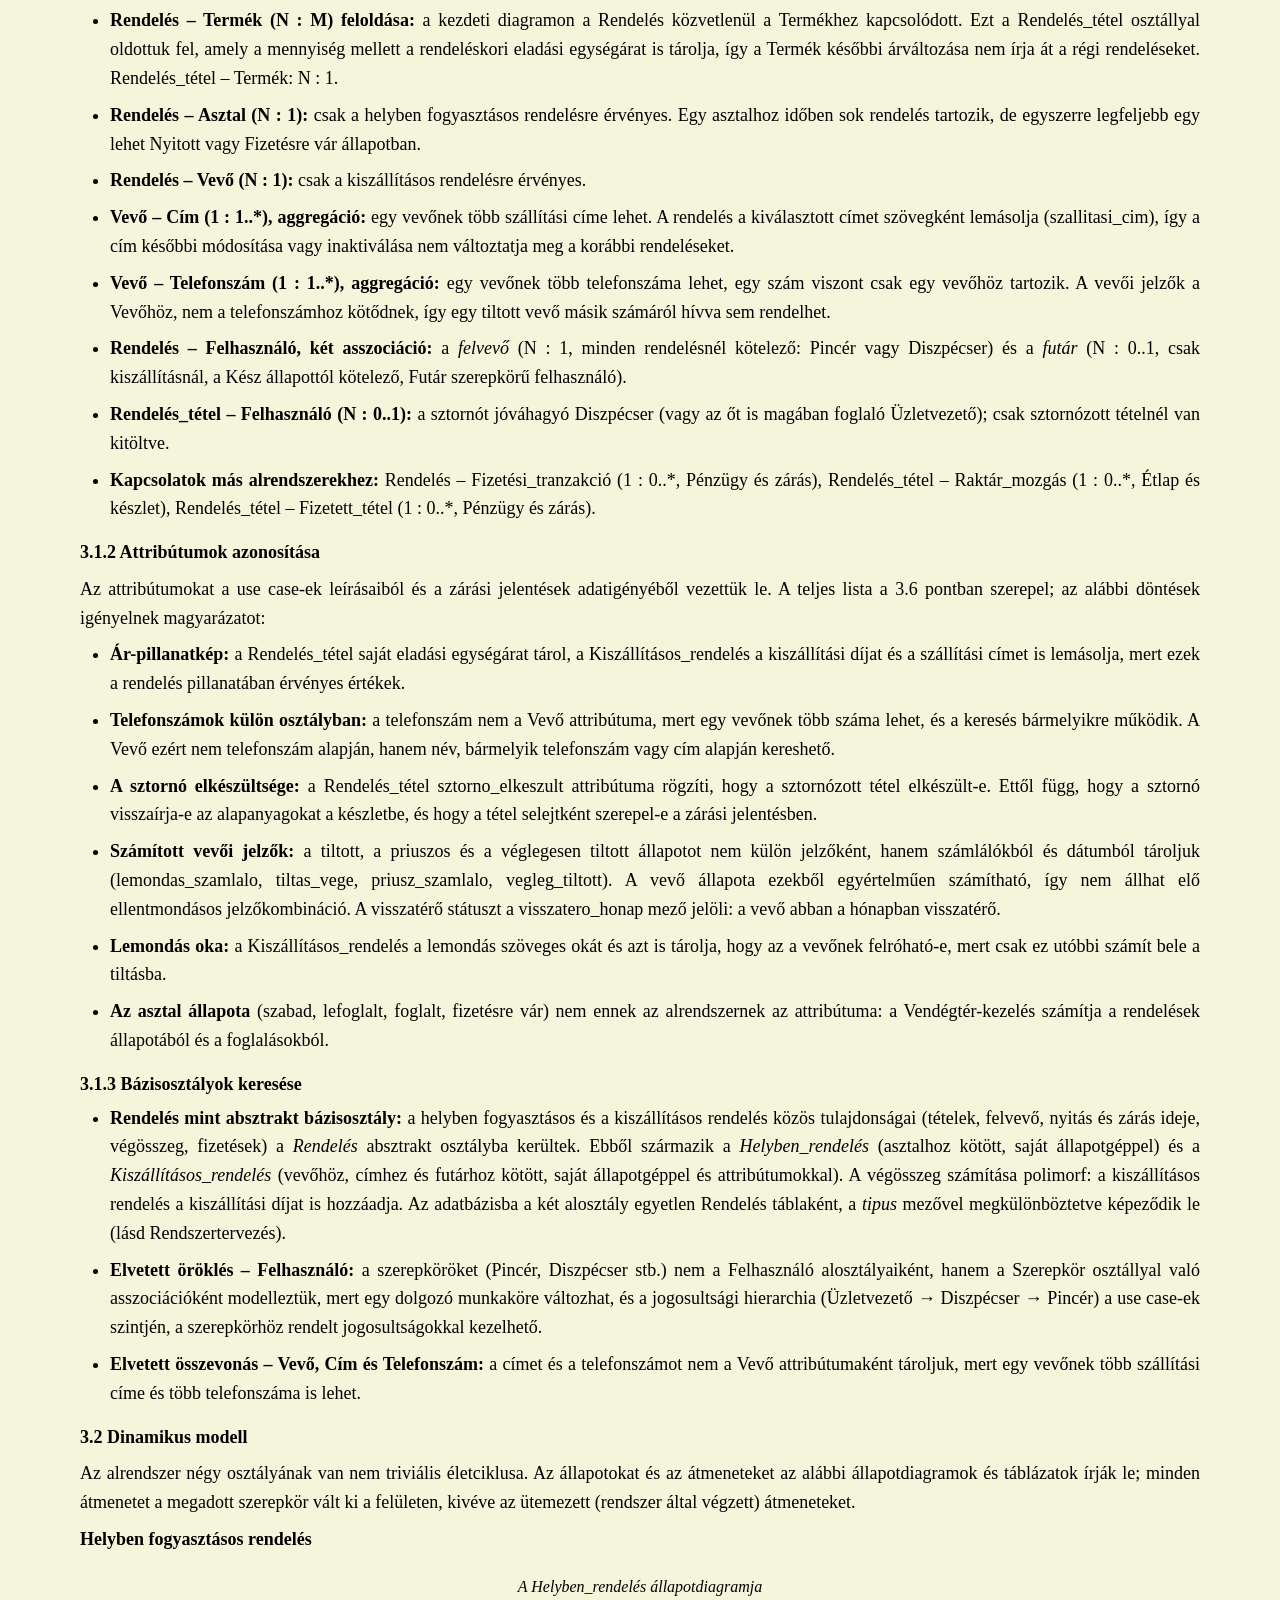
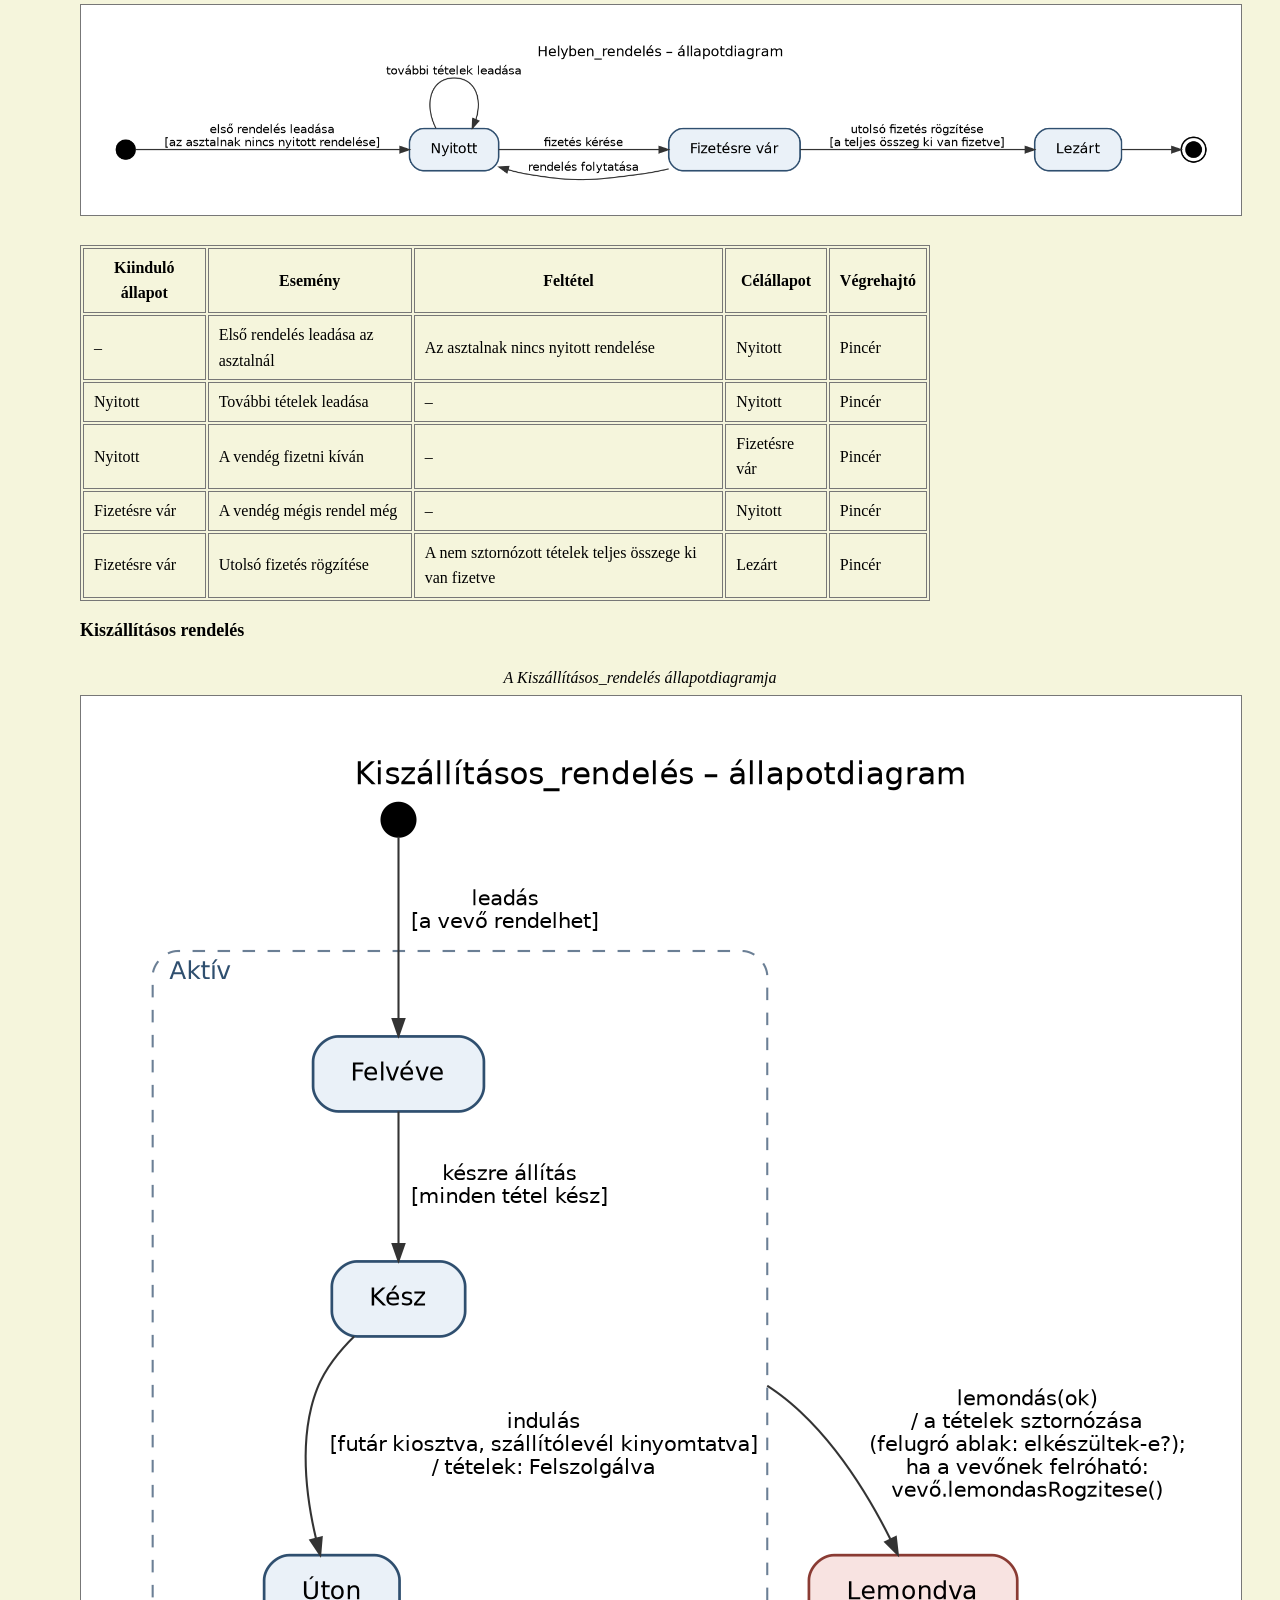
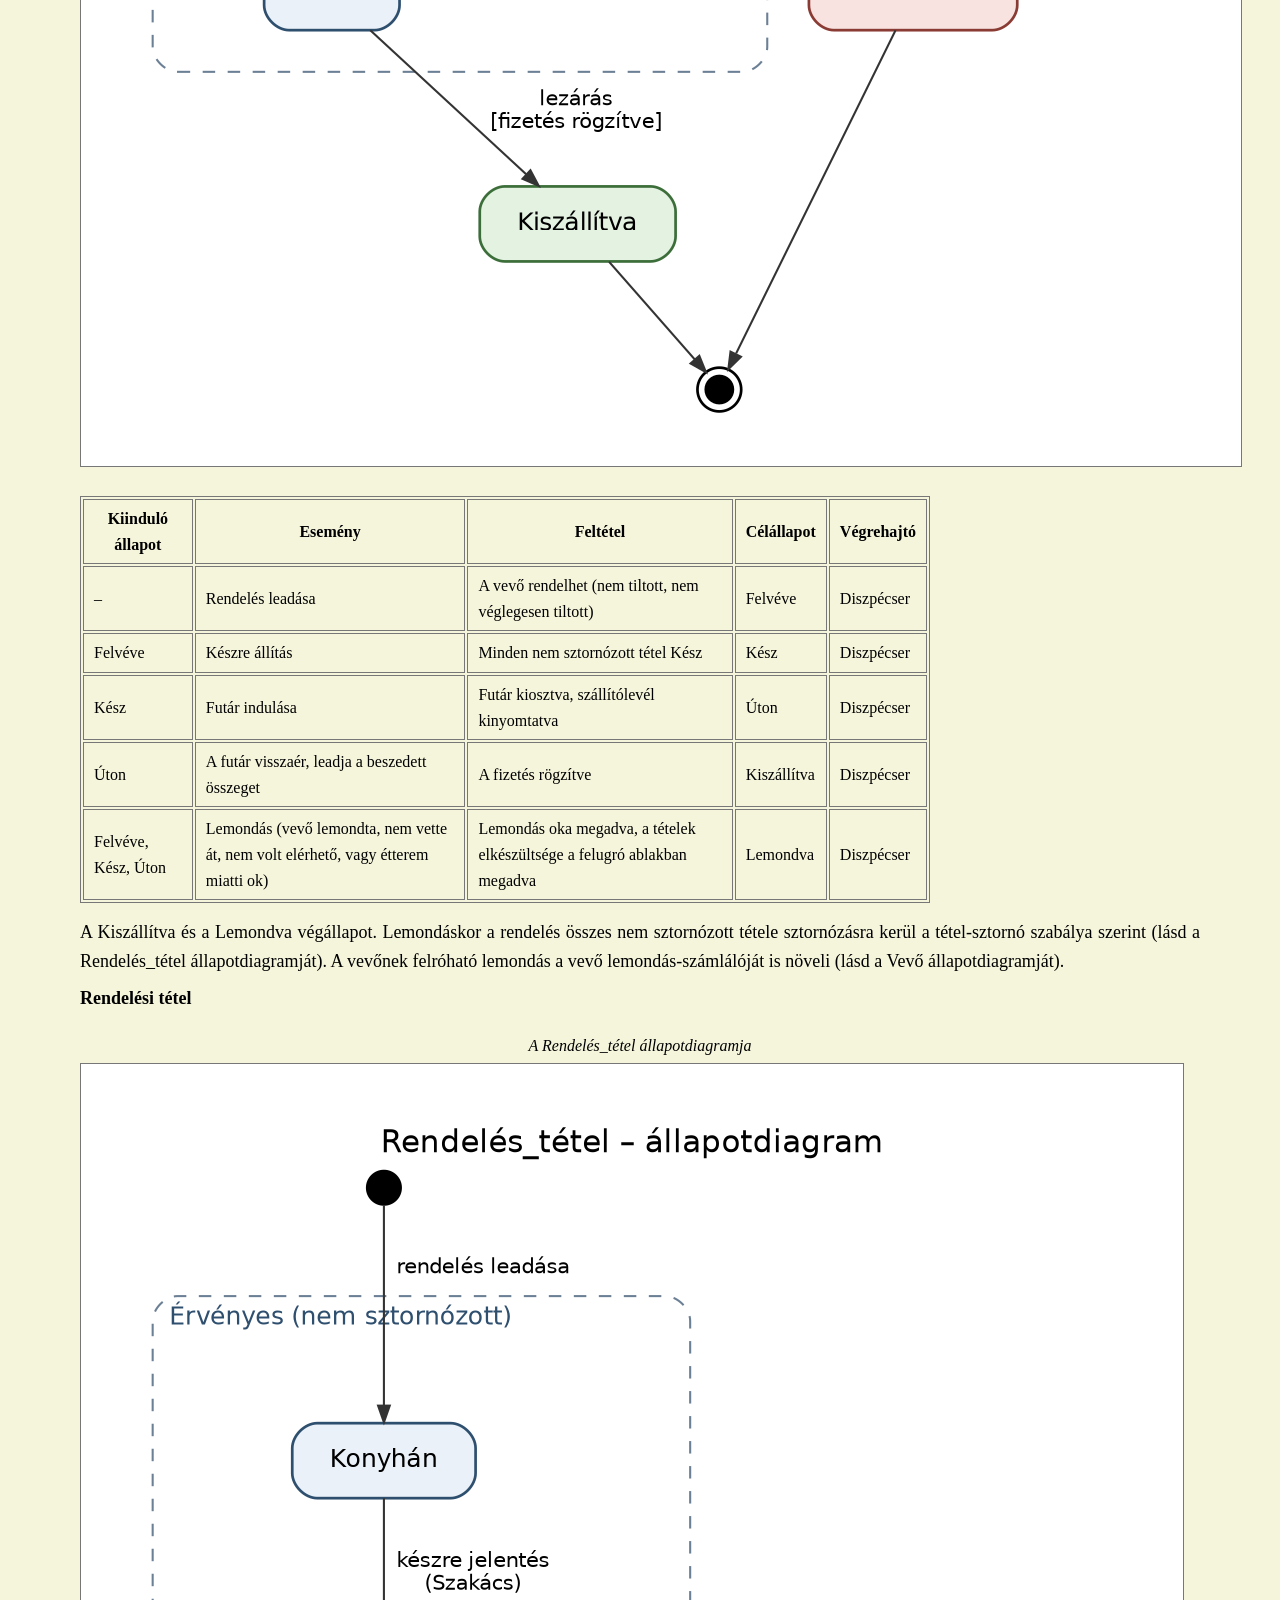
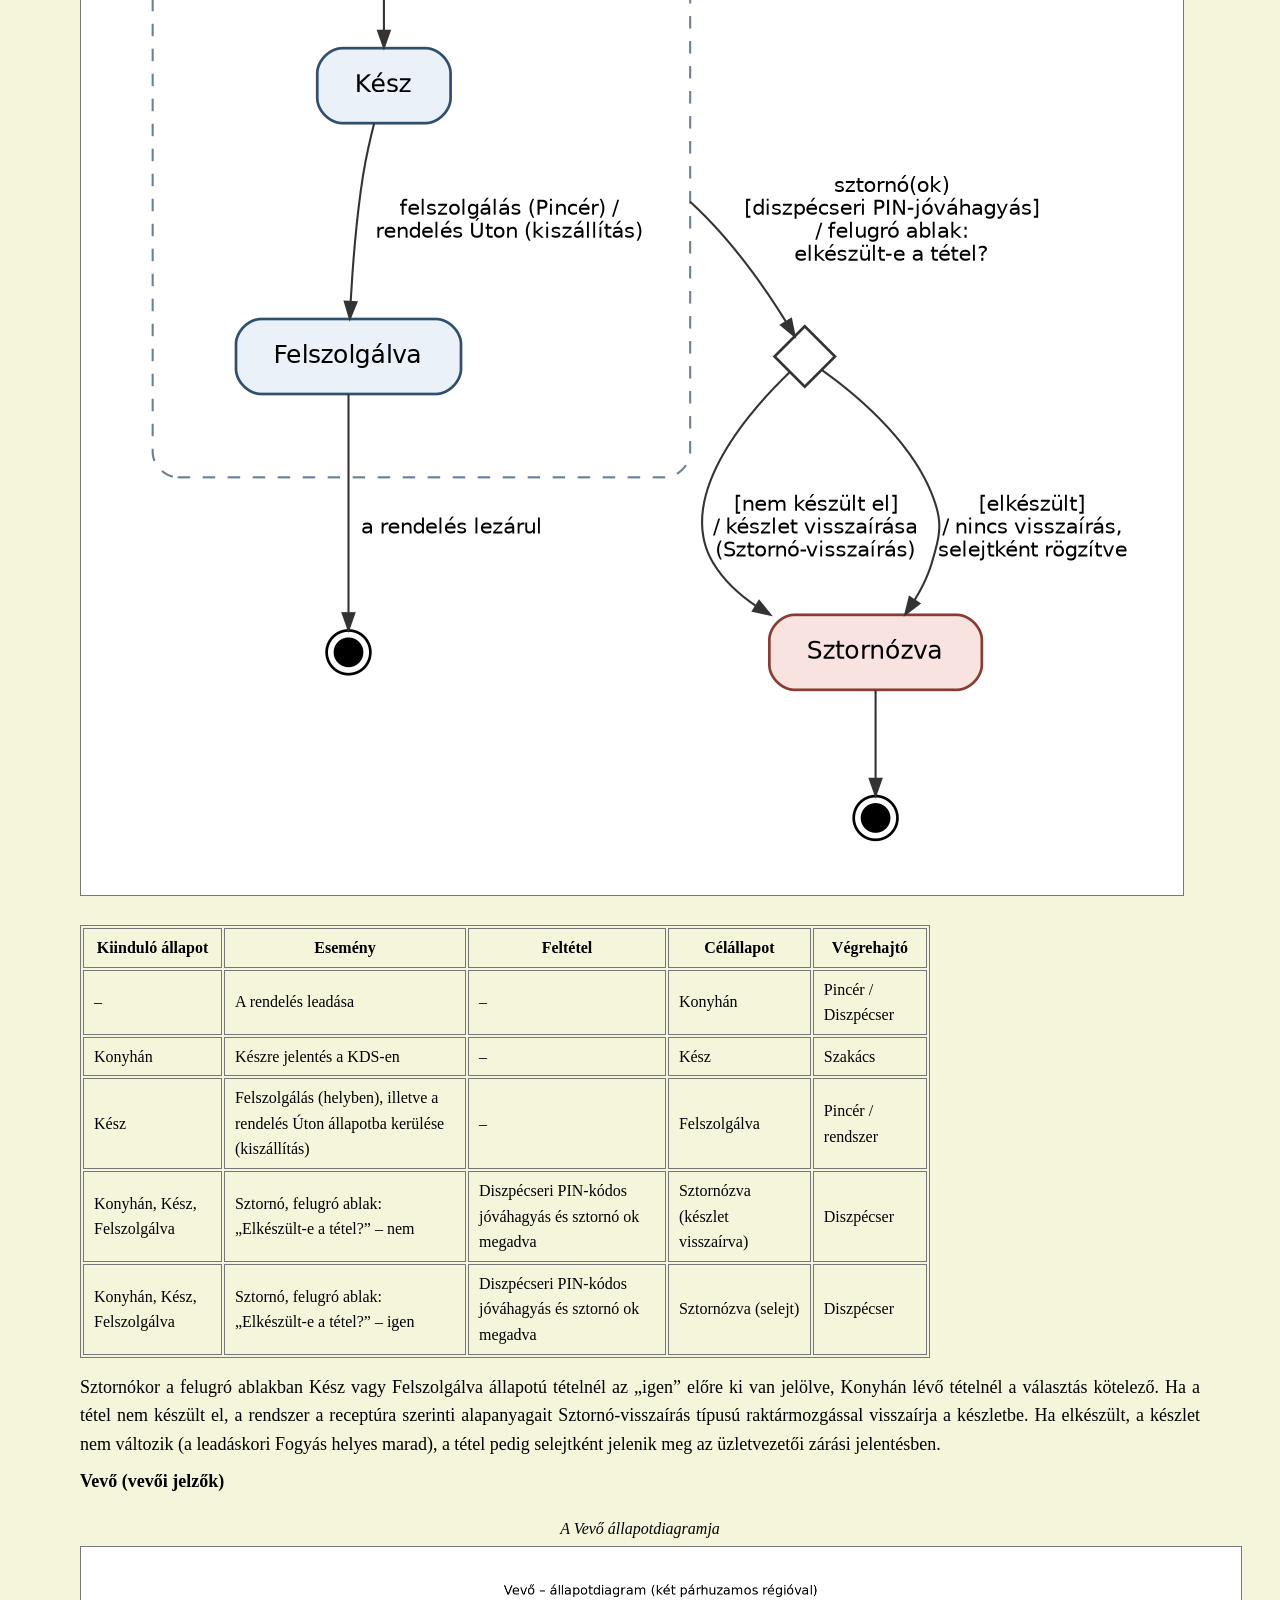
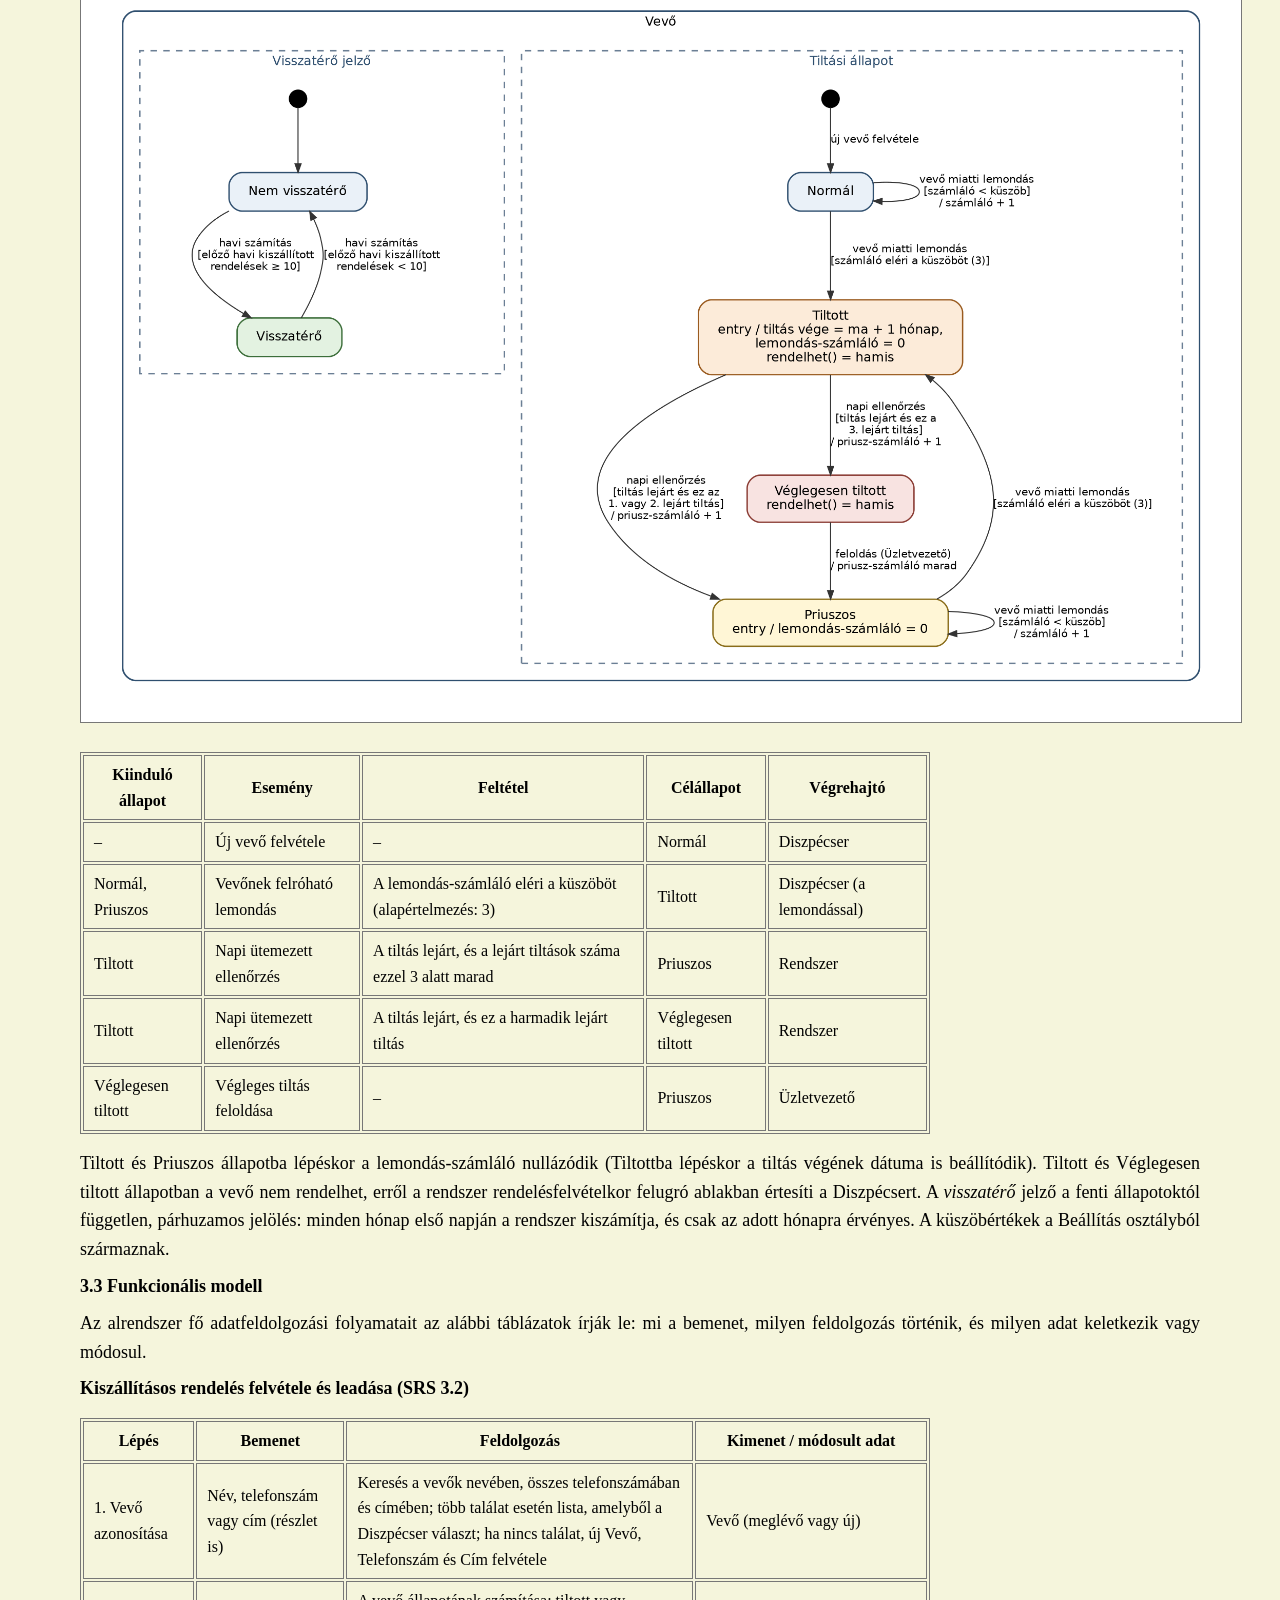
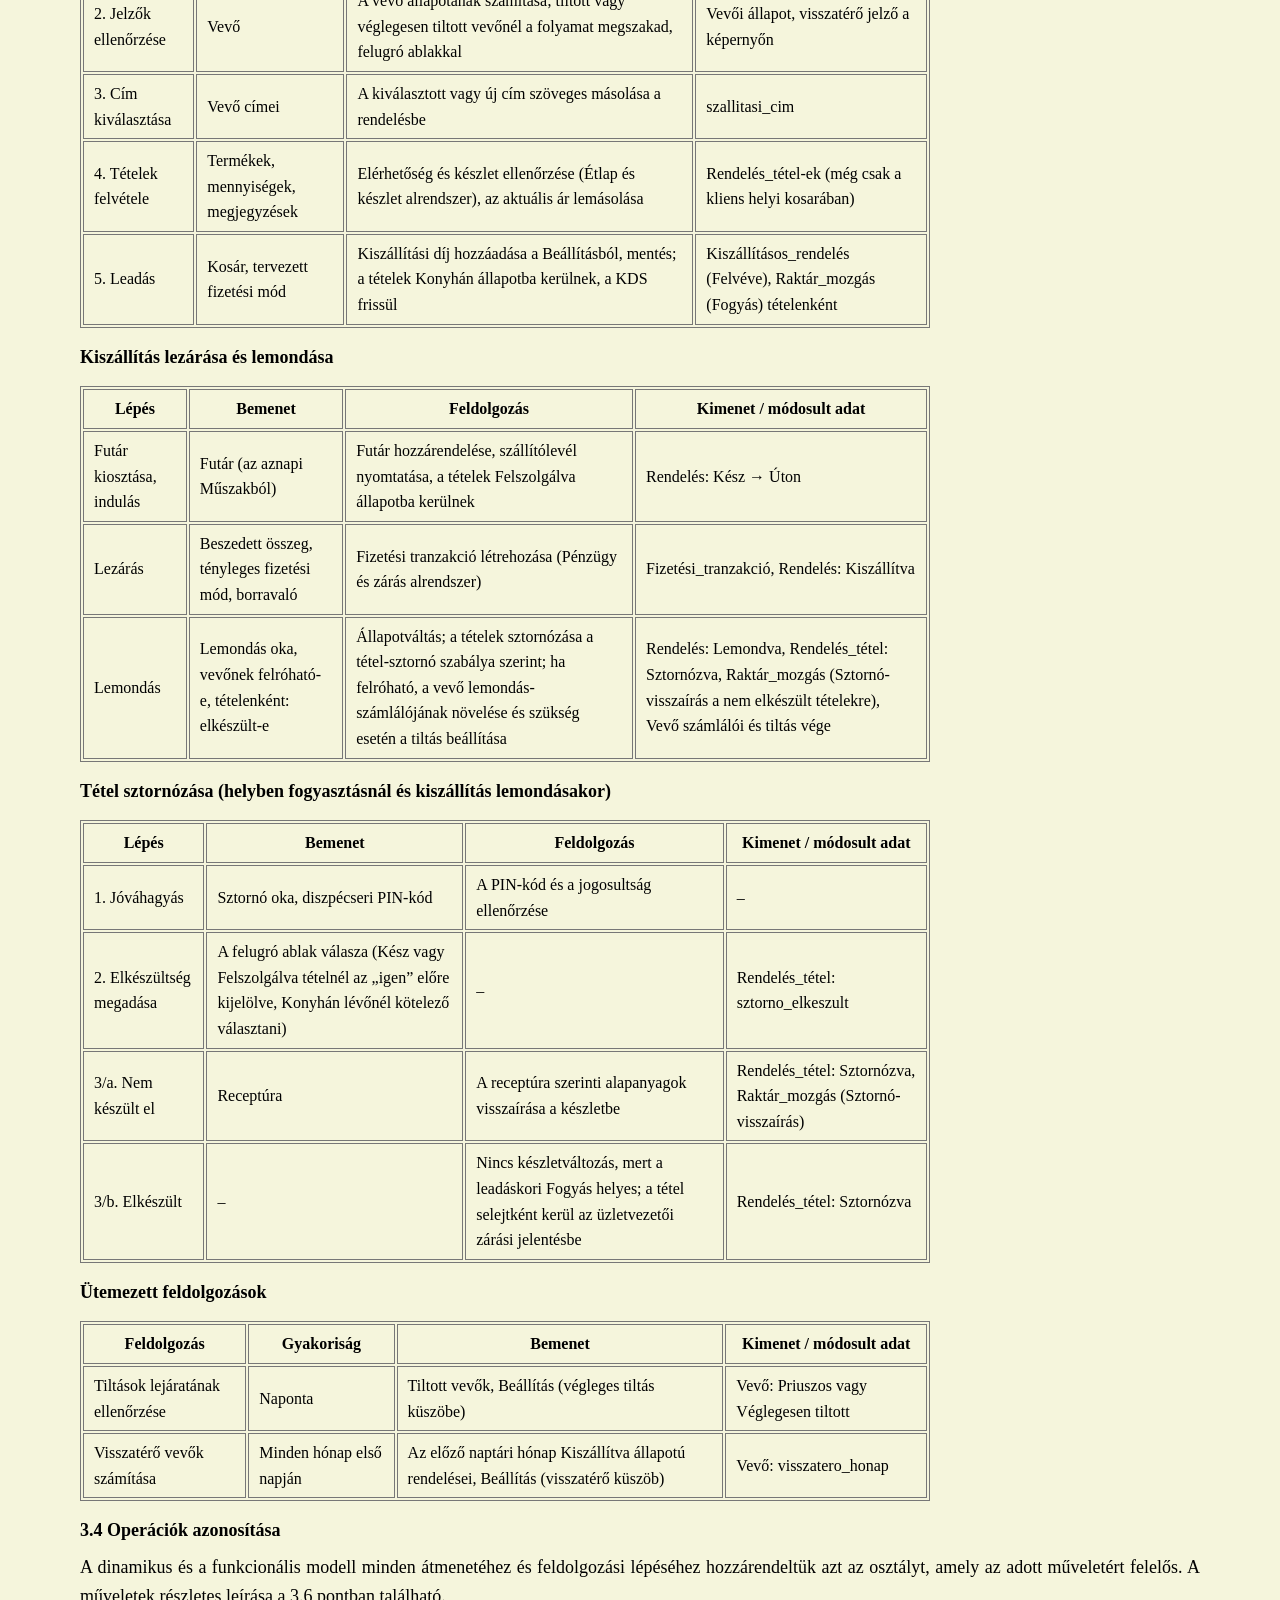
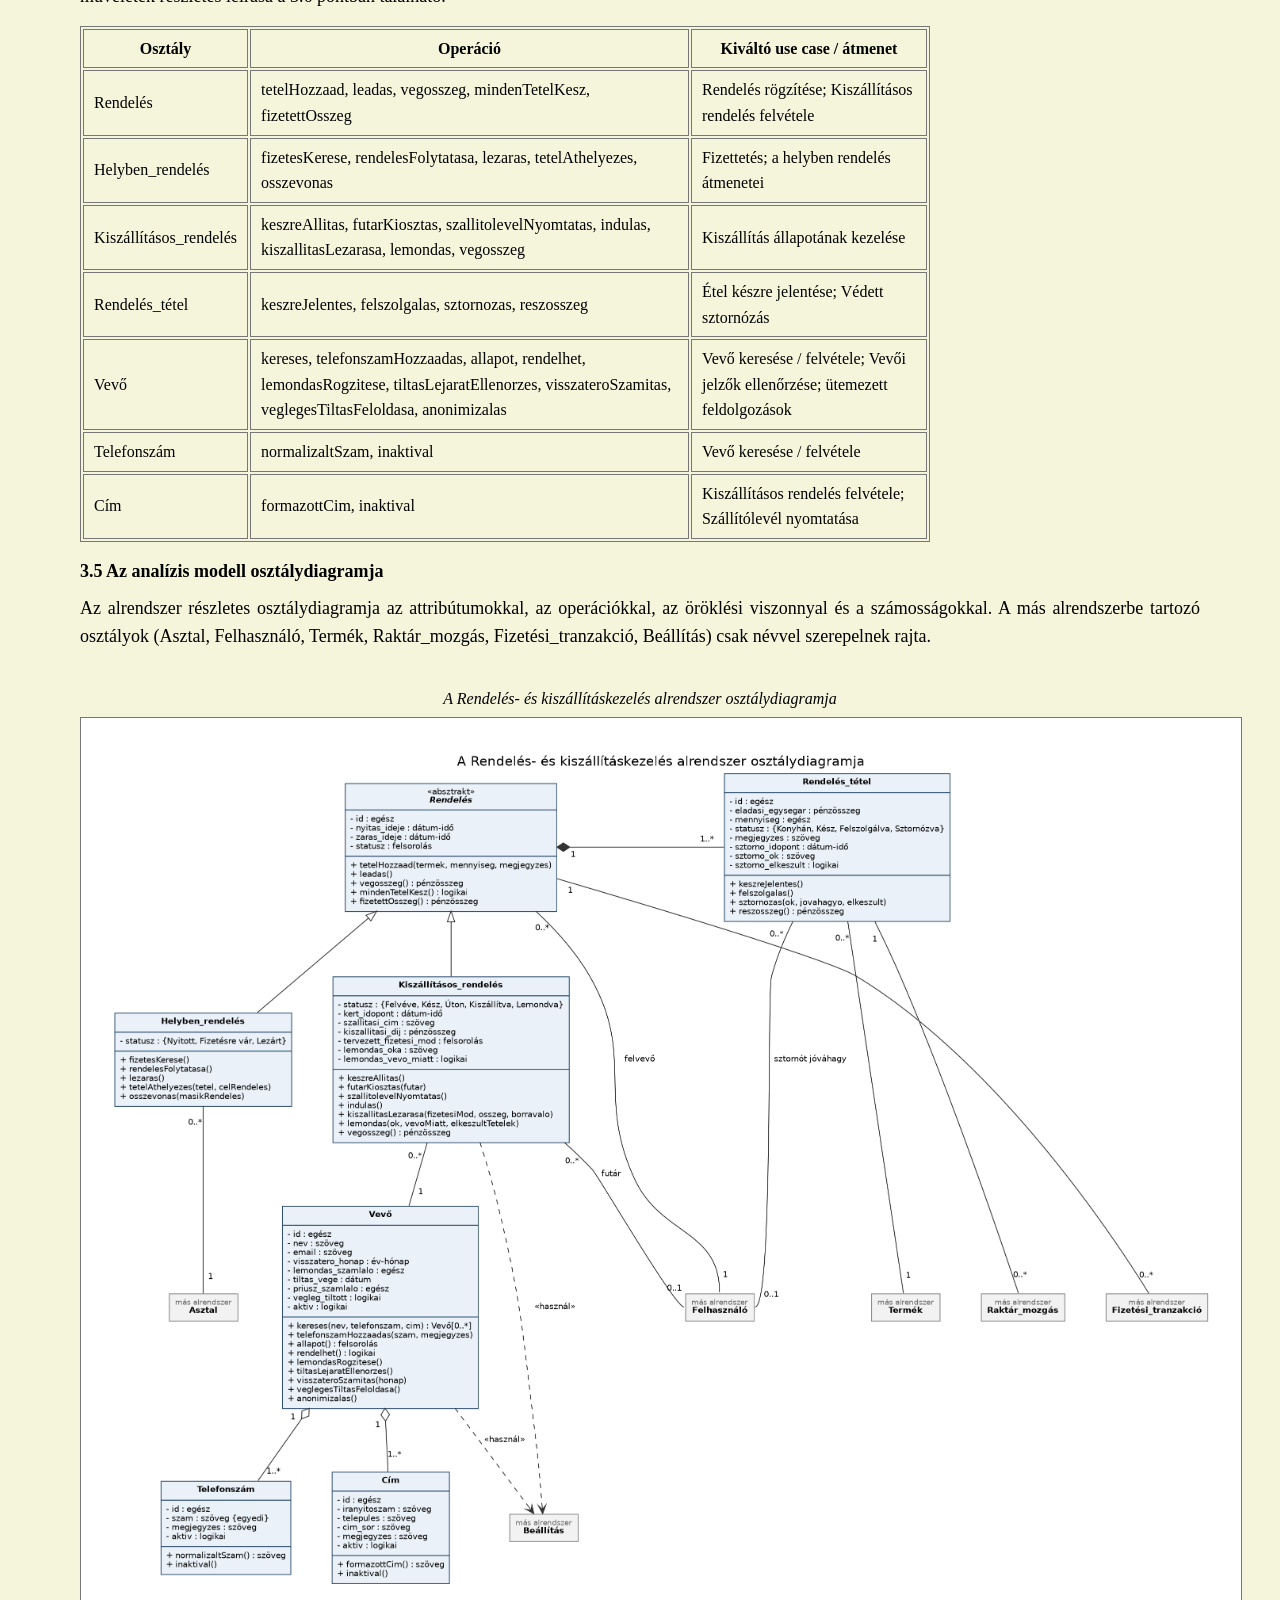
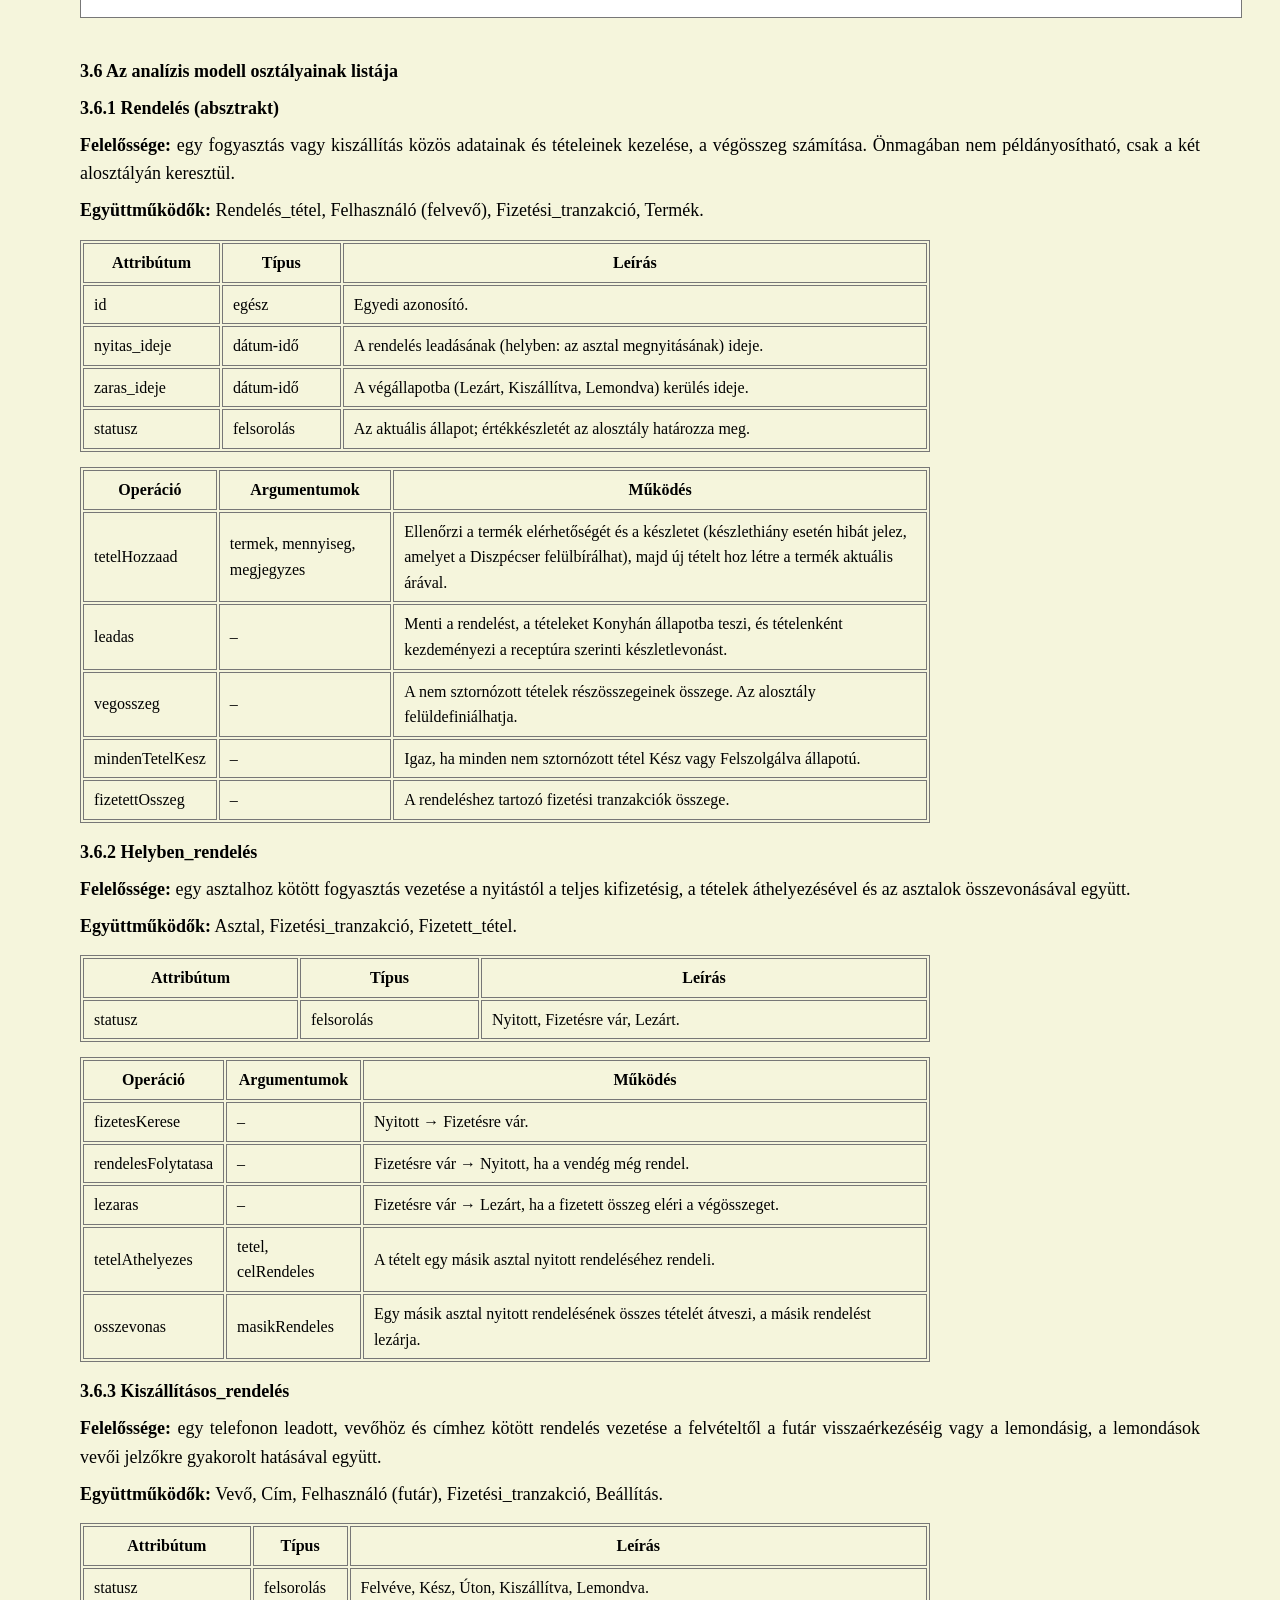
<file: Dokumentumok/Spagettikod_ANAL10.html>
<!DOCTYPE html>
<html lang="hu">
<head>
    <meta charset="UTF-8">
    <title>H4 - Analízis modell</title>
    <link rel="stylesheet" href="../style.css">
</head>
<body>

    <a href="../index.html" class="vissza-link">Főoldal</a>
    <h1 class="oldal-cim">Analízis modell</h1>

    <ol class="terv-lista">
        <li>
            Bevezetés
            <p>
                Az analízis modell célja, hogy az SRS-ben rögzített funkcionális követelményekből (use case-ekből)
                azonosítsa a DishPatch rendszer probléma terének osztályait, azok kapcsolatait, attribútumait és
                műveleteit, a megvalósítás technikai részleteitől függetlenül. A modell a rendszert alrendszerekre bontja,
                majd az első, legösszetettebb alrendszert – a Rendelés- és kiszállításkezelést – statikus, dinamikus és
                funkcionális szempontból is részletesen kidolgozza.
            </p>
            <p>
                A dokumentum az iteratív vízesés modell „Rendszer- és szoftvertervezés” fázisát készíti elő: az itt
                azonosított osztályokból készül a Rendszertervezés adatmodellje, ezért az osztály- és attribútumnevek
                megegyeznek az ott szereplő egyedek és mezők neveivel. A felhasználói felület (Tauri kliens nézetei) és az
                adatbázis-elérés (Spring Data JPA) osztályait nem itt, hanem a Rendszertervezés dokumentum tárgyalja.
            </p>
        </li>

        <li>
            Kezdeti osztálydiagram
            <ul style="list-style: none;">
                <li>
                    <b>2.1 Osztálydiagram</b>
                    <p>
                        Az SRS use case-eiben szereplő főnevekből (pl. rendelés, tétel, asztal, vevő, cím, termék, alapanyag,
                        fizetés, zárás) kiindulva az alábbi kezdeti osztálydiagram készült. Ezen a szinten még csak az osztályok
                        és a köztük lévő alapvető kapcsolatok szerepelnek, attribútumok és műveletek nélkül.
                    </p>
                    <p style="font-size: 16px; margin-top: 35px; margin-bottom: 5px; text-align: center;">
                        <i>A rendszer kezdeti osztálydiagramja</i>
                    </p>
                    <div style="text-align: left; margin-top: 0; margin-bottom: 30px;">
                        <img src="../Képek/Osztalydiagram-kezdeti.png" alt="A DishPatch rendszer kezdeti osztálydiagramja" style="max-width: 95%;
                        border: 1px solid #777; padding: 10px; background-color: white;">
                    </div>
                </li>
                <li>
                    <b>2.2 Osztályok felsorolása</b>
                    <table class="tech-tabla">
                        <thead>
                            <tr>
                                <th>Osztály</th>
                                <th>Rövid leírás</th>
                            </tr>
                        </thead>
                        <tbody>
                            <tr><td>Szerepkör</td><td>A dolgozók munkakörei és jogosultsági szintjei (Pincér, Szakács, Diszpécser, Üzletvezető, Könyvelő, Futár).</td></tr>
                            <tr><td>Felhasználó</td><td>Az étterem egy dolgozója, aki (a Futár kivételével) PIN-kóddal lép be a rendszerbe.</td></tr>
                            <tr><td>Műszak</td><td>Egy dolgozó adott napi munkavégzése; ebből készül a zárási jelentések dolgozói listája.</td></tr>
                            <tr><td>Zóna</td><td>Az étterem egy fizikai területe (pl. Terasz, Belső terem).</td></tr>
                            <tr><td>Asztal</td><td>A vendégtér egy asztala, amelyhez helyben fogyasztásos rendelések tartoznak.</td></tr>
                            <tr><td>Asztalfoglalás</td><td>Egy vendég előzetes foglalása egy asztalra, adott időpontra.</td></tr>
                            <tr><td>Vevő</td><td>A kiszállításos rendelést leadó személy, a vevői jelzőivel (visszatérő, tiltott, priuszos, véglegesen tiltott).</td></tr>
                            <tr><td>Telefonszám</td><td>Egy vevő egy telefonszáma; egy vevőnek több száma is lehet.</td></tr>
                            <tr><td>Cím</td><td>Egy vevő egy szállítási címe.</td></tr>
                            <tr><td>Rendelés</td><td>Egy fogyasztás vagy kiszállítás fejléce: helyben fogyasztásos vagy kiszállításos.</td></tr>
                            <tr><td>Rendelés_tétel</td><td>Egy rendelés egy terméke, a rendeléskori eladási árral és saját állapottal.</td></tr>
                            <tr><td>Kategória</td><td>A termékek csoportja (pl. Levesek, Italok) az adókulccsal.</td></tr>
                            <tr><td>Termék</td><td>Az étlapon vagy itallapon szereplő késztermék.</td></tr>
                            <tr><td>Alapanyag</td><td>A raktárkészlet egy eleme, beszerzési árral és minimumkészlettel.</td></tr>
                            <tr><td>Receptúra</td><td>Megadja, hogy egy termékhez melyik alapanyagból mennyi kell.</td></tr>
                            <tr><td>Raktár_mozgás</td><td>A készlet egy változása (Bevételezés, Selejt, Fogyás, Sztornó-visszaírás).</td></tr>
                            <tr><td>Beszerzési_rendelés</td><td>A beszállítónak szóló, üzletvezetői jóváhagyáshoz kötött rendelési előrejelzés.</td></tr>
                            <tr><td>Beszerzési_tétel</td><td>Egy beszerzési rendelés egy alapanyaga és mennyisége.</td></tr>
                            <tr><td>Fizetési_tranzakció</td><td>Egy fizetési módon történt kiegyenlítés egy rendeléshez.</td></tr>
                            <tr><td>Fizetett_tétel</td><td>Megadja, hogy egy tranzakció mely tételek mekkora részét fizette ki (tételenkénti asztalbontás).</td></tr>
                            <tr><td>Napi_zárás</td><td>A nap végi elszámolás, fizetési módonkénti összesítővel.</td></tr>
                            <tr><td>Zárási_jelentés</td><td>A napi zárás e-mailben küldött jelentése (könyvelői vagy üzletvezetői).</td></tr>
                            <tr><td>Beállítás</td><td>Az Üzletvezető által módosítható rendszerbeállítás (pl. vevői jelzők küszöbei, kiszállítási díj).</td></tr>
                        </tbody>
                    </table>
                </li>
                <li>
                    <b>2.3 Alrendszerek</b>
                    <p>
                        Az osztályokat funkcionálisan összetartozó alrendszerekbe soroltuk. Az alrendszerek közötti kapcsolatokat
                        a lehető legkevesebb osztálypáron keresztül tartjuk, hogy egymástól függetlenül fejleszthetők és
                        tesztelhetők legyenek.
                    </p>
                    <table class="tech-tabla">
                        <thead>
                            <tr>
                                <th>Alrendszer</th>
                                <th>Osztályok</th>
                                <th>Felelősség</th>
                            </tr>
                        </thead>
                        <tbody>
                            <tr>
                                <td><b>Felhasználó- és műszakkezelés</b></td>
                                <td>Szerepkör, Felhasználó, Műszak</td>
                                <td>Dolgozók, PIN-alapú azonosítás, jogosultságok és a napi műszak nyilvántartása.</td>
                            </tr>
                            <tr>
                                <td><b>Vendégtér-kezelés</b></td>
                                <td>Zóna, Asztal, Asztalfoglalás</td>
                                <td>Az asztaltérkép, az asztalok állapotának számítása és a foglalások kezelése.</td>
                            </tr>
                            <tr>
                                <td><b>Rendelés- és kiszállításkezelés</b> (első alrendszer)</td>
                                <td>Rendelés, Rendelés_tétel, Vevő, Telefonszám, Cím</td>
                                <td>
                                    Helyben fogyasztásos és kiszállításos rendelések felvétele, állapotaik vezetése, sztornó, vevőnyilvántartás
                                    és vevői jelzők.
                                </td>
                            </tr>
                            <tr>
                                <td><b>Étlap és készlet</b></td>
                                <td>Kategória, Termék, Alapanyag, Receptúra, Raktár_mozgás</td>
                                <td>Terméktörzs, receptúrák, automatikus készletlevonás, bevételezés, leltár és készletriasztás.</td>
                            </tr>
                            <tr>
                                <td><b>Beszerzés</b></td>
                                <td>Beszerzési_rendelés, Beszerzési_tétel</td>
                                <td>A beszállítói rendelések összeállítása (Diszpécser), jóváhagyása (Üzletvezető) és elküldése.</td>
                            </tr>
                            <tr>
                                <td><b>Pénzügy és zárás</b></td>
                                <td>Fizetési_tranzakció, Fizetett_tétel, Napi_zárás, Zárási_jelentés</td>
                                <td>Fizettetés, tételenkénti asztalbontás, napi zárás, a könyvelői és az üzletvezetői jelentés elküldése.</td>
                            </tr>
                            <tr>
                                <td><b>Rendszerbeállítások</b></td>
                                <td>Beállítás</td>
                                <td>A többi alrendszer által használt, Üzletvezető által módosítható paraméterek.</td>
                            </tr>
                        </tbody>
                    </table>
                    <p>
                        A felhasználói felület (felszolgálói, konyhai, diszpécseri és vezetői nézet) és az adatelérési réteg
                        nem része a fenti, probléma téri alrendszereknek; ezeket a Rendszertervezés dokumentum részletezi.
                    </p>
                </li>
            </ul>
        </li>

        <li>
            Az első alrendszer modellje: Rendelés- és kiszállításkezelés
            <ul style="list-style: none;">
                <li>
                    <b>3.1 Statikus modell</b>
                    <ul style="list-style: none;">
                        <li>
                            <b>3.1.1 Kapcsolatok pontosítása</b>
                            <ul class="pottyos-lista">
                                <li>
                                    <b>Rendelés – Rendelés_tétel (1 : 1..*), kompozíció:</b> egy tétel nem létezhet rendelés nélkül, és
                                    egy leadott rendelésnek legalább egy tétele van. A rendelés törlése (ami a gyakorlatban nem történik meg,
                                    csak sztornó vagy lemondás) a tételeit is érintené.
                                </li>
                                <li>
                                    <b>Rendelés – Termék (N : M) feloldása:</b> a kezdeti diagramon a Rendelés közvetlenül a Termékhez
                                    kapcsolódott. Ezt a Rendelés_tétel osztállyal oldottuk fel, amely a mennyiség mellett a rendeléskori
                                    eladási egységárat is tárolja, így a Termék későbbi árváltozása nem írja át a régi rendeléseket.
                                    Rendelés_tétel – Termék: N : 1.
                                </li>
                                <li>
                                    <b>Rendelés – Asztal (N : 1):</b> csak a helyben fogyasztásos rendelésre érvényes. Egy asztalhoz időben
                                    sok rendelés tartozik, de egyszerre legfeljebb egy lehet Nyitott vagy Fizetésre vár állapotban.
                                </li>
                                <li><b>Rendelés – Vevő (N : 1):</b> csak a kiszállításos rendelésre érvényes.</li>
                                <li>
                                    <b>Vevő – Cím (1 : 1..*), aggregáció:</b> egy vevőnek több szállítási címe lehet. A rendelés a
                                    kiválasztott címet szövegként lemásolja (szallitasi_cim), így a cím későbbi módosítása vagy
                                    inaktiválása nem változtatja meg a korábbi rendeléseket.
                                </li>
                                <li>
                                    <b>Vevő – Telefonszám (1 : 1..*), aggregáció:</b> egy vevőnek több telefonszáma lehet, egy szám
                                    viszont csak egy vevőhöz tartozik. A vevői jelzők a Vevőhöz, nem a telefonszámhoz kötődnek, így egy
                                    tiltott vevő másik számáról hívva sem rendelhet.
                                </li>
                                <li>
                                    <b>Rendelés – Felhasználó, két asszociáció:</b> a <i>felvevő</i> (N : 1, minden rendelésnél kötelező:
                                    Pincér vagy Diszpécser) és a <i>futár</i> (N : 0..1, csak kiszállításnál, a Kész állapottól kötelező,
                                    Futár szerepkörű felhasználó).
                                </li>
                                <li>
                                    <b>Rendelés_tétel – Felhasználó (N : 0..1):</b> a sztornót jóváhagyó Diszpécser (vagy az őt is magában
                                    foglaló Üzletvezető); csak sztornózott tételnél van kitöltve.
                                </li>
                                <li>
                                    <b>Kapcsolatok más alrendszerekhez:</b> Rendelés – Fizetési_tranzakció (1 : 0..*, Pénzügy és zárás),
                                    Rendelés_tétel – Raktár_mozgás (1 : 0..*, Étlap és készlet), Rendelés_tétel – Fizetett_tétel
                                    (1 : 0..*, Pénzügy és zárás).
                                </li>
                            </ul>
                        </li>
                        <li>
                            <b>3.1.2 Attribútumok azonosítása</b>
                            <p>
                                Az attribútumokat a use case-ek leírásaiból és a zárási jelentések adatigényéből vezettük le.
                                A teljes lista a 3.6 pontban szerepel; az alábbi döntések igényelnek magyarázatot:
                            </p>
                            <ul class="pottyos-lista">
                                <li>
                                    <b>Ár-pillanatkép:</b> a Rendelés_tétel saját eladási egységárat tárol, a Kiszállításos_rendelés a
                                    kiszállítási díjat és a szállítási címet is lemásolja, mert ezek a rendelés pillanatában érvényes
                                    értékek.
                                </li>
                                <li>
                                    <b>Telefonszámok külön osztályban:</b> a telefonszám nem a Vevő attribútuma, mert egy vevőnek több
                                    száma lehet, és a keresés bármelyikre működik. A Vevő ezért nem telefonszám alapján, hanem név,
                                    bármelyik telefonszám vagy cím alapján kereshető.
                                </li>
                                <li>
                                    <b>A sztornó elkészültsége:</b> a Rendelés_tétel sztorno_elkeszult attribútuma rögzíti, hogy a
                                    sztornózott tétel elkészült-e. Ettől függ, hogy a sztornó visszaírja-e az alapanyagokat a készletbe,
                                    és hogy a tétel selejtként szerepel-e a zárási jelentésben.
                                </li>
                                <li>
                                    <b>Számított vevői jelzők:</b> a tiltott, a priuszos és a véglegesen tiltott állapotot nem külön
                                    jelzőként, hanem számlálókból és dátumból tároljuk (lemondas_szamlalo, tiltas_vege, priusz_szamlalo,
                                    vegleg_tiltott). A vevő állapota ezekből egyértelműen számítható, így nem állhat elő ellentmondásos
                                    jelzőkombináció. A visszatérő státuszt a visszatero_honap mező jelöli: a vevő abban a hónapban
                                    visszatérő.
                                </li>
                                <li>
                                    <b>Lemondás oka:</b> a Kiszállításos_rendelés a lemondás szöveges okát és azt is tárolja, hogy az a
                                    vevőnek felróható-e, mert csak ez utóbbi számít bele a tiltásba.
                                </li>
                                <li>
                                    <b>Az asztal állapota</b> (szabad, lefoglalt, foglalt, fizetésre vár) nem ennek az alrendszernek az
                                    attribútuma: a Vendégtér-kezelés számítja a rendelések állapotából és a foglalásokból.
                                </li>
                            </ul>
                        </li>
                        <li>
                            <b>3.1.3 Bázisosztályok keresése</b>
                            <ul class="pottyos-lista">
                                <li>
                                    <b>Rendelés mint absztrakt bázisosztály:</b> a helyben fogyasztásos és a kiszállításos rendelés közös
                                    tulajdonságai (tételek, felvevő, nyitás és zárás ideje, végösszeg, fizetések) a <i>Rendelés</i>
                                    absztrakt osztályba kerültek. Ebből származik a <i>Helyben_rendelés</i> (asztalhoz kötött, saját
                                    állapotgéppel) és a <i>Kiszállításos_rendelés</i> (vevőhöz, címhez és futárhoz kötött, saját
                                    állapotgéppel és attribútumokkal). A végösszeg számítása polimorf: a kiszállításos rendelés a
                                    kiszállítási díjat is hozzáadja. Az adatbázisba a két alosztály egyetlen Rendelés táblaként, a
                                    <i>tipus</i> mezővel megkülönböztetve képeződik le (lásd Rendszertervezés).
                                </li>
                                <li>
                                    <b>Elvetett öröklés – Felhasználó:</b> a szerepköröket (Pincér, Diszpécser stb.) nem a Felhasználó
                                    alosztályaiként, hanem a Szerepkör osztállyal való asszociációként modelleztük, mert egy dolgozó
                                    munkaköre változhat, és a jogosultsági hierarchia (Üzletvezető → Diszpécser → Pincér) a use case-ek
                                    szintjén, a szerepkörhöz rendelt jogosultságokkal kezelhető.
                                </li>
                                <li>
                                    <b>Elvetett összevonás – Vevő, Cím és Telefonszám:</b> a címet és a telefonszámot nem a Vevő
                                    attribútumaként tároljuk, mert egy vevőnek több szállítási címe és több telefonszáma is lehet.
                                </li>
                            </ul>
                        </li>
                    </ul>
                </li>
                <li>
                    <b>3.2 Dinamikus modell</b>
                    <p>
                        Az alrendszer négy osztályának van nem triviális életciklusa. Az állapotokat és az átmeneteket az alábbi
                        állapotdiagramok és táblázatok írják le; minden átmenetet a megadott szerepkör vált ki a felületen,
                        kivéve az ütemezett (rendszer által végzett) átmeneteket.
                    </p>

                    <p><b>Helyben fogyasztásos rendelés</b></p>
                    <p style="font-size: 16px; margin-top: 20px; margin-bottom: 5px; text-align: center;">
                        <i>A Helyben_rendelés állapotdiagramja</i>
                    </p>
                    <div style="text-align: left; margin-top: 0; margin-bottom: 20px;">
                        <img src="../Képek/Allapot-helyben-rendeles.png" alt="A helyben fogyasztásos rendelés állapotdiagramja" style="max-width: 95%;
                        border: 1px solid #777; padding: 10px; background-color: white;">
                    </div>
                    <table class="tech-tabla">
                        <thead>
                            <tr><th>Kiinduló állapot</th><th>Esemény</th><th>Feltétel</th><th>Célállapot</th><th>Végrehajtó</th></tr>
                        </thead>
                        <tbody>
                            <tr><td>–</td><td>Első rendelés leadása az asztalnál</td><td>Az asztalnak nincs nyitott rendelése</td><td>Nyitott</td><td>Pincér</td></tr>
                            <tr><td>Nyitott</td><td>További tételek leadása</td><td>–</td><td>Nyitott</td><td>Pincér</td></tr>
                            <tr><td>Nyitott</td><td>A vendég fizetni kíván</td><td>–</td><td>Fizetésre vár</td><td>Pincér</td></tr>
                            <tr><td>Fizetésre vár</td><td>A vendég mégis rendel még</td><td>–</td><td>Nyitott</td><td>Pincér</td></tr>
                            <tr><td>Fizetésre vár</td><td>Utolsó fizetés rögzítése</td><td>A nem sztornózott tételek teljes összege ki van fizetve</td><td>Lezárt</td><td>Pincér</td></tr>
                        </tbody>
                    </table>

                    <p><b>Kiszállításos rendelés</b></p>
                    <p style="font-size: 16px; margin-top: 20px; margin-bottom: 5px; text-align: center;">
                        <i>A Kiszállításos_rendelés állapotdiagramja</i>
                    </p>
                    <div style="text-align: left; margin-top: 0; margin-bottom: 20px;">
                        <img src="../Képek/Allapot-kiszallitas.png" alt="A kiszállításos rendelés állapotdiagramja" style="max-width: 95%;
                        border: 1px solid #777; padding: 10px; background-color: white;">
                    </div>
                    <table class="tech-tabla">
                        <thead>
                            <tr><th>Kiinduló állapot</th><th>Esemény</th><th>Feltétel</th><th>Célállapot</th><th>Végrehajtó</th></tr>
                        </thead>
                        <tbody>
                            <tr><td>–</td><td>Rendelés leadása</td><td>A vevő rendelhet (nem tiltott, nem véglegesen tiltott)</td><td>Felvéve</td><td>Diszpécser</td></tr>
                            <tr><td>Felvéve</td><td>Készre állítás</td><td>Minden nem sztornózott tétel Kész</td><td>Kész</td><td>Diszpécser</td></tr>
                            <tr><td>Kész</td><td>Futár indulása</td><td>Futár kiosztva, szállítólevél kinyomtatva</td><td>Úton</td><td>Diszpécser</td></tr>
                            <tr><td>Úton</td><td>A futár visszaér, leadja a beszedett összeget</td><td>A fizetés rögzítve</td><td>Kiszállítva</td><td>Diszpécser</td></tr>
                            <tr><td>Felvéve, Kész, Úton</td><td>Lemondás (vevő lemondta, nem vette át, nem volt elérhető, vagy étterem miatti ok)</td><td>Lemondás oka megadva, a tételek elkészültsége a felugró ablakban megadva</td><td>Lemondva</td><td>Diszpécser</td></tr>
                        </tbody>
                    </table>
                    <p>
                        A Kiszállítva és a Lemondva végállapot. Lemondáskor a rendelés összes nem sztornózott tétele sztornózásra
                        kerül a tétel-sztornó szabálya szerint (lásd a Rendelés_tétel állapotdiagramját). A vevőnek felróható
                        lemondás a vevő lemondás-számlálóját is növeli (lásd a Vevő állapotdiagramját).
                    </p>

                    <p><b>Rendelési tétel</b></p>
                    <p style="font-size: 16px; margin-top: 20px; margin-bottom: 5px; text-align: center;">
                        <i>A Rendelés_tétel állapotdiagramja</i>
                    </p>
                    <div style="text-align: left; margin-top: 0; margin-bottom: 20px;">
                        <img src="../Képek/Allapot-rendeles-tetel.png" alt="A rendelési tétel állapotdiagramja" style="max-width: 95%;
                        border: 1px solid #777; padding: 10px; background-color: white;">
                    </div>
                    <table class="tech-tabla">
                        <thead>
                            <tr><th>Kiinduló állapot</th><th>Esemény</th><th>Feltétel</th><th>Célállapot</th><th>Végrehajtó</th></tr>
                        </thead>
                        <tbody>
                            <tr><td>–</td><td>A rendelés leadása</td><td>–</td><td>Konyhán</td><td>Pincér / Diszpécser</td></tr>
                            <tr><td>Konyhán</td><td>Készre jelentés a KDS-en</td><td>–</td><td>Kész</td><td>Szakács</td></tr>
                            <tr><td>Kész</td><td>Felszolgálás (helyben), illetve a rendelés Úton állapotba kerülése (kiszállítás)</td><td>–</td><td>Felszolgálva</td><td>Pincér / rendszer</td></tr>
                            <tr><td>Konyhán, Kész, Felszolgálva</td><td>Sztornó, felugró ablak: „Elkészült-e a tétel?” – nem</td><td>Diszpécseri PIN-kódos jóváhagyás és sztornó ok megadva</td><td>Sztornózva (készlet visszaírva)</td><td>Diszpécser</td></tr>
                            <tr><td>Konyhán, Kész, Felszolgálva</td><td>Sztornó, felugró ablak: „Elkészült-e a tétel?” – igen</td><td>Diszpécseri PIN-kódos jóváhagyás és sztornó ok megadva</td><td>Sztornózva (selejt)</td><td>Diszpécser</td></tr>
                        </tbody>
                    </table>
                    <p>
                        Sztornókor a felugró ablakban Kész vagy Felszolgálva állapotú tételnél az „igen” előre ki van jelölve,
                        Konyhán lévő tételnél a választás kötelező. Ha a tétel nem készült el, a rendszer a receptúra szerinti
                        alapanyagait Sztornó-visszaírás típusú raktármozgással visszaírja a készletbe. Ha elkészült, a készlet nem
                        változik (a leadáskori Fogyás helyes marad), a tétel pedig selejtként jelenik meg az üzletvezetői zárási
                        jelentésben.
                    </p>

                    <p><b>Vevő (vevői jelzők)</b></p>
                    <p style="font-size: 16px; margin-top: 20px; margin-bottom: 5px; text-align: center;">
                        <i>A Vevő állapotdiagramja</i>
                    </p>
                    <div style="text-align: left; margin-top: 0; margin-bottom: 20px;">
                        <img src="../Képek/Allapot-vevo.png" alt="A vevő állapotdiagramja" style="max-width: 95%;
                        border: 1px solid #777; padding: 10px; background-color: white;">
                    </div>
                    <table class="tech-tabla">
                        <thead>
                            <tr><th>Kiinduló állapot</th><th>Esemény</th><th>Feltétel</th><th>Célállapot</th><th>Végrehajtó</th></tr>
                        </thead>
                        <tbody>
                            <tr><td>–</td><td>Új vevő felvétele</td><td>–</td><td>Normál</td><td>Diszpécser</td></tr>
                            <tr><td>Normál, Priuszos</td><td>Vevőnek felróható lemondás</td><td>A lemondás-számláló eléri a küszöböt (alapértelmezés: 3)</td><td>Tiltott</td><td>Diszpécser (a lemondással)</td></tr>
                            <tr><td>Tiltott</td><td>Napi ütemezett ellenőrzés</td><td>A tiltás lejárt, és a lejárt tiltások száma ezzel 3 alatt marad</td><td>Priuszos</td><td>Rendszer</td></tr>
                            <tr><td>Tiltott</td><td>Napi ütemezett ellenőrzés</td><td>A tiltás lejárt, és ez a harmadik lejárt tiltás</td><td>Véglegesen tiltott</td><td>Rendszer</td></tr>
                            <tr><td>Véglegesen tiltott</td><td>Végleges tiltás feloldása</td><td>–</td><td>Priuszos</td><td>Üzletvezető</td></tr>
                        </tbody>
                    </table>
                    <p>
                        Tiltott és Priuszos állapotba lépéskor a lemondás-számláló nullázódik (Tiltottba lépéskor a tiltás végének
                        dátuma is beállítódik). Tiltott és Véglegesen tiltott állapotban a vevő nem rendelhet, erről a rendszer
                        rendelésfelvételkor felugró ablakban értesíti a Diszpécsert. A <i>visszatérő</i> jelző a fenti állapotoktól
                        független, párhuzamos jelölés: minden hónap első napján a rendszer kiszámítja, és csak az adott hónapra
                        érvényes. A küszöbértékek a Beállítás osztályból származnak.
                    </p>
                </li>
                <li>
                    <b>3.3 Funkcionális modell</b>
                    <p>
                        Az alrendszer fő adatfeldolgozási folyamatait az alábbi táblázatok írják le: mi a bemenet, milyen
                        feldolgozás történik, és milyen adat keletkezik vagy módosul.
                    </p>

                    <p><b>Kiszállításos rendelés felvétele és leadása (SRS 3.2)</b></p>
                    <table class="tech-tabla">
                        <thead>
                            <tr><th>Lépés</th><th>Bemenet</th><th>Feldolgozás</th><th>Kimenet / módosult adat</th></tr>
                        </thead>
                        <tbody>
                            <tr><td>1. Vevő azonosítása</td><td>Név, telefonszám vagy cím (részlet is)</td><td>Keresés a vevők nevében, összes telefonszámában és címében; több találat esetén lista, amelyből a Diszpécser választ; ha nincs találat, új Vevő, Telefonszám és Cím felvétele</td><td>Vevő (meglévő vagy új)</td></tr>
                            <tr><td>2. Jelzők ellenőrzése</td><td>Vevő</td><td>A vevő állapotának számítása; tiltott vagy véglegesen tiltott vevőnél a folyamat megszakad, felugró ablakkal</td><td>Vevői állapot, visszatérő jelző a képernyőn</td></tr>
                            <tr><td>3. Cím kiválasztása</td><td>Vevő címei</td><td>A kiválasztott vagy új cím szöveges másolása a rendelésbe</td><td>szallitasi_cim</td></tr>
                            <tr><td>4. Tételek felvétele</td><td>Termékek, mennyiségek, megjegyzések</td><td>Elérhetőség és készlet ellenőrzése (Étlap és készlet alrendszer), az aktuális ár lemásolása</td><td>Rendelés_tétel-ek (még csak a kliens helyi kosarában)</td></tr>
                            <tr><td>5. Leadás</td><td>Kosár, tervezett fizetési mód</td><td>Kiszállítási díj hozzáadása a Beállításból, mentés; a tételek Konyhán állapotba kerülnek, a KDS frissül</td><td>Kiszállításos_rendelés (Felvéve), Raktár_mozgás (Fogyás) tételenként</td></tr>
                        </tbody>
                    </table>

                    <p><b>Kiszállítás lezárása és lemondása</b></p>
                    <table class="tech-tabla">
                        <thead>
                            <tr><th>Lépés</th><th>Bemenet</th><th>Feldolgozás</th><th>Kimenet / módosult adat</th></tr>
                        </thead>
                        <tbody>
                            <tr><td>Futár kiosztása, indulás</td><td>Futár (az aznapi Műszakból)</td><td>Futár hozzárendelése, szállítólevél nyomtatása, a tételek Felszolgálva állapotba kerülnek</td><td>Rendelés: Kész → Úton</td></tr>
                            <tr><td>Lezárás</td><td>Beszedett összeg, tényleges fizetési mód, borravaló</td><td>Fizetési tranzakció létrehozása (Pénzügy és zárás alrendszer)</td><td>Fizetési_tranzakció, Rendelés: Kiszállítva</td></tr>
                            <tr><td>Lemondás</td><td>Lemondás oka, vevőnek felróható-e, tételenként: elkészült-e</td><td>Állapotváltás; a tételek sztornózása a tétel-sztornó szabálya szerint; ha felróható, a vevő lemondás-számlálójának növelése és szükség esetén a tiltás beállítása</td><td>Rendelés: Lemondva, Rendelés_tétel: Sztornózva, Raktár_mozgás (Sztornó-visszaírás a nem elkészült tételekre), Vevő számlálói és tiltás vége</td></tr>
                        </tbody>
                    </table>
                    <p><b>Tétel sztornózása (helyben fogyasztásnál és kiszállítás lemondásakor)</b></p>
                    <table class="tech-tabla">
                        <thead>
                            <tr><th>Lépés</th><th>Bemenet</th><th>Feldolgozás</th><th>Kimenet / módosult adat</th></tr>
                        </thead>
                        <tbody>
                            <tr><td>1. Jóváhagyás</td><td>Sztornó oka, diszpécseri PIN-kód</td><td>A PIN-kód és a jogosultság ellenőrzése</td><td>–</td></tr>
                            <tr><td>2. Elkészültség megadása</td><td>A felugró ablak válasza (Kész vagy Felszolgálva tételnél az „igen” előre kijelölve, Konyhán lévőnél kötelező választani)</td><td>–</td><td>Rendelés_tétel: sztorno_elkeszult</td></tr>
                            <tr><td>3/a. Nem készült el</td><td>Receptúra</td><td>A receptúra szerinti alapanyagok visszaírása a készletbe</td><td>Rendelés_tétel: Sztornózva, Raktár_mozgás (Sztornó-visszaírás)</td></tr>
                            <tr><td>3/b. Elkészült</td><td>–</td><td>Nincs készletváltozás, mert a leadáskori Fogyás helyes; a tétel selejtként kerül az üzletvezetői zárási jelentésbe</td><td>Rendelés_tétel: Sztornózva</td></tr>
                        </tbody>
                    </table>

                    <p><b>Ütemezett feldolgozások</b></p>
                    <table class="tech-tabla">
                        <thead>
                            <tr><th>Feldolgozás</th><th>Gyakoriság</th><th>Bemenet</th><th>Kimenet / módosult adat</th></tr>
                        </thead>
                        <tbody>
                            <tr><td>Tiltások lejáratának ellenőrzése</td><td>Naponta</td><td>Tiltott vevők, Beállítás (végleges tiltás küszöbe)</td><td>Vevő: Priuszos vagy Véglegesen tiltott</td></tr>
                            <tr><td>Visszatérő vevők számítása</td><td>Minden hónap első napján</td><td>Az előző naptári hónap Kiszállítva állapotú rendelései, Beállítás (visszatérő küszöb)</td><td>Vevő: visszatero_honap</td></tr>
                        </tbody>
                    </table>
                </li>
                <li>
                    <b>3.4 Operációk azonosítása</b>
                    <p>
                        A dinamikus és a funkcionális modell minden átmenetéhez és feldolgozási lépéséhez hozzárendeltük azt az
                        osztályt, amely az adott műveletért felelős. A műveletek részletes leírása a 3.6 pontban található.
                    </p>
                    <table class="tech-tabla">
                        <thead>
                            <tr><th>Osztály</th><th>Operáció</th><th>Kiváltó use case / átmenet</th></tr>
                        </thead>
                        <tbody>
                            <tr><td>Rendelés</td><td>tetelHozzaad, leadas, vegosszeg, mindenTetelKesz, fizetettOsszeg</td><td>Rendelés rögzítése; Kiszállításos rendelés felvétele</td></tr>
                            <tr><td>Helyben_rendelés</td><td>fizetesKerese, rendelesFolytatasa, lezaras, tetelAthelyezes, osszevonas</td><td>Fizettetés; a helyben rendelés átmenetei</td></tr>
                            <tr><td>Kiszállításos_rendelés</td><td>keszreAllitas, futarKiosztas, szallitolevelNyomtatas, indulas, kiszallitasLezarasa, lemondas, vegosszeg</td><td>Kiszállítás állapotának kezelése</td></tr>
                            <tr><td>Rendelés_tétel</td><td>keszreJelentes, felszolgalas, sztornozas, reszosszeg</td><td>Étel készre jelentése; Védett sztornózás</td></tr>
                            <tr><td>Vevő</td><td>kereses, telefonszamHozzaadas, allapot, rendelhet, lemondasRogzitese, tiltasLejaratEllenorzes, visszateroSzamitas, veglegesTiltasFeloldasa, anonimizalas</td><td>Vevő keresése / felvétele; Vevői jelzők ellenőrzése; ütemezett feldolgozások</td></tr>
                            <tr><td>Telefonszám</td><td>normalizaltSzam, inaktival</td><td>Vevő keresése / felvétele</td></tr>
                            <tr><td>Cím</td><td>formazottCim, inaktival</td><td>Kiszállításos rendelés felvétele; Szállítólevél nyomtatása</td></tr>
                        </tbody>
                    </table>
                </li>
                <li>
                    <b>3.5 Az analízis modell osztálydiagramja</b>
                    <p>
                        Az alrendszer részletes osztálydiagramja az attribútumokkal, az operációkkal, az öröklési viszonnyal és a
                        számosságokkal. A más alrendszerbe tartozó osztályok (Asztal, Felhasználó, Termék, Raktár_mozgás,
                        Fizetési_tranzakció, Beállítás) csak névvel szerepelnek rajta.
                    </p>
                    <p style="font-size: 16px; margin-top: 35px; margin-bottom: 5px; text-align: center;">
                        <i>A Rendelés- és kiszállításkezelés alrendszer osztálydiagramja</i>
                    </p>
                    <div style="text-align: left; margin-top: 0; margin-bottom: 30px;">
                        <img src="../Képek/Osztalydiagram-rendeles.png" alt="A Rendelés- és kiszállításkezelés alrendszer osztálydiagramja" style="max-width: 95%;
                        border: 1px solid #777; padding: 10px; background-color: white;">
                    </div>
                </li>
                <li>
                    <b>3.6 Az analízis modell osztályainak listája</b>
                    <ul style="list-style: none;">
                        <li>
                            <b>3.6.1 Rendelés (absztrakt)</b>
                            <p>
                                <b>Felelőssége:</b> egy fogyasztás vagy kiszállítás közös adatainak és tételeinek kezelése, a végösszeg
                                számítása. Önmagában nem példányosítható, csak a két alosztályán keresztül.
                            </p>
                            <p><b>Együttműködők:</b> Rendelés_tétel, Felhasználó (felvevő), Fizetési_tranzakció, Termék.</p>
                            <table class="tech-tabla">
                                <thead><tr><th>Attribútum</th><th>Típus</th><th>Leírás</th></tr></thead>
                                <tbody>
                                    <tr><td>id</td><td>egész</td><td>Egyedi azonosító.</td></tr>
                                    <tr><td>nyitas_ideje</td><td>dátum-idő</td><td>A rendelés leadásának (helyben: az asztal megnyitásának) ideje.</td></tr>
                                    <tr><td>zaras_ideje</td><td>dátum-idő</td><td>A végállapotba (Lezárt, Kiszállítva, Lemondva) kerülés ideje.</td></tr>
                                    <tr><td>statusz</td><td>felsorolás</td><td>Az aktuális állapot; értékkészletét az alosztály határozza meg.</td></tr>
                                </tbody>
                            </table>
                            <table class="tech-tabla">
                                <thead><tr><th>Operáció</th><th>Argumentumok</th><th>Működés</th></tr></thead>
                                <tbody>
                                    <tr><td>tetelHozzaad</td><td>termek, mennyiseg, megjegyzes</td><td>Ellenőrzi a termék elérhetőségét és a készletet (készlethiány esetén hibát jelez, amelyet a Diszpécser felülbírálhat), majd új tételt hoz létre a termék aktuális árával.</td></tr>
                                    <tr><td>leadas</td><td>–</td><td>Menti a rendelést, a tételeket Konyhán állapotba teszi, és tételenként kezdeményezi a receptúra szerinti készletlevonást.</td></tr>
                                    <tr><td>vegosszeg</td><td>–</td><td>A nem sztornózott tételek részösszegeinek összege. Az alosztály felüldefiniálhatja.</td></tr>
                                    <tr><td>mindenTetelKesz</td><td>–</td><td>Igaz, ha minden nem sztornózott tétel Kész vagy Felszolgálva állapotú.</td></tr>
                                    <tr><td>fizetettOsszeg</td><td>–</td><td>A rendeléshez tartozó fizetési tranzakciók összege.</td></tr>
                                </tbody>
                            </table>
                        </li>
                        <li>
                            <b>3.6.2 Helyben_rendelés</b>
                            <p>
                                <b>Felelőssége:</b> egy asztalhoz kötött fogyasztás vezetése a nyitástól a teljes kifizetésig, a tételek
                                áthelyezésével és az asztalok összevonásával együtt.
                            </p>
                            <p><b>Együttműködők:</b> Asztal, Fizetési_tranzakció, Fizetett_tétel.</p>
                            <table class="tech-tabla">
                                <thead><tr><th>Attribútum</th><th>Típus</th><th>Leírás</th></tr></thead>
                                <tbody>
                                    <tr><td>statusz</td><td>felsorolás</td><td>Nyitott, Fizetésre vár, Lezárt.</td></tr>
                                </tbody>
                            </table>
                            <table class="tech-tabla">
                                <thead><tr><th>Operáció</th><th>Argumentumok</th><th>Működés</th></tr></thead>
                                <tbody>
                                    <tr><td>fizetesKerese</td><td>–</td><td>Nyitott → Fizetésre vár.</td></tr>
                                    <tr><td>rendelesFolytatasa</td><td>–</td><td>Fizetésre vár → Nyitott, ha a vendég még rendel.</td></tr>
                                    <tr><td>lezaras</td><td>–</td><td>Fizetésre vár → Lezárt, ha a fizetett összeg eléri a végösszeget.</td></tr>
                                    <tr><td>tetelAthelyezes</td><td>tetel, celRendeles</td><td>A tételt egy másik asztal nyitott rendeléséhez rendeli.</td></tr>
                                    <tr><td>osszevonas</td><td>masikRendeles</td><td>Egy másik asztal nyitott rendelésének összes tételét átveszi, a másik rendelést lezárja.</td></tr>
                                </tbody>
                            </table>
                        </li>
                        <li>
                            <b>3.6.3 Kiszállításos_rendelés</b>
                            <p>
                                <b>Felelőssége:</b> egy telefonon leadott, vevőhöz és címhez kötött rendelés vezetése a felvételtől a futár
                                visszaérkezéséig vagy a lemondásig, a lemondások vevői jelzőkre gyakorolt hatásával együtt.
                            </p>
                            <p><b>Együttműködők:</b> Vevő, Cím, Felhasználó (futár), Fizetési_tranzakció, Beállítás.</p>
                            <table class="tech-tabla">
                                <thead><tr><th>Attribútum</th><th>Típus</th><th>Leírás</th></tr></thead>
                                <tbody>
                                    <tr><td>statusz</td><td>felsorolás</td><td>Felvéve, Kész, Úton, Kiszállítva, Lemondva.</td></tr>
                                    <tr><td>kert_idopont</td><td>dátum-idő</td><td>A vevő által kért szállítási időpont; üres, ha mielőbb kéri.</td></tr>
                                    <tr><td>szallitasi_cim</td><td>szöveg</td><td>A kiválasztott Cím rendeléskori másolata.</td></tr>
                                    <tr><td>kiszallitasi_dij</td><td>pénzösszeg</td><td>A rendeléskor érvényes kiszállítási díj.</td></tr>
                                    <tr><td>tervezett_fizetesi_mod</td><td>felsorolás</td><td>Készpénz, Bankkártya, SZÉP-kártya vagy Utalvány; ebből tudja a futár, kell-e kártyaterminál.</td></tr>
                                    <tr><td>lemondas_oka</td><td>szöveg</td><td>A lemondás indoka (csak Lemondva állapotban).</td></tr>
                                    <tr><td>lemondas_vevo_miatt</td><td>logikai</td><td>Igaz, ha a lemondás a vevőnek felróható; csak ekkor számít bele a tiltásba.</td></tr>
                                </tbody>
                            </table>
                            <table class="tech-tabla">
                                <thead><tr><th>Operáció</th><th>Argumentumok</th><th>Működés</th></tr></thead>
                                <tbody>
                                    <tr><td>keszreAllitas</td><td>–</td><td>Felvéve → Kész, ha mindenTetelKesz() igaz.</td></tr>
                                    <tr><td>futarKiosztas</td><td>futar</td><td>Hozzárendeli az aznapi műszakban lévő Futár szerepkörű felhasználót.</td></tr>
                                    <tr><td>szallitolevelNyomtatas</td><td>–</td><td>Kinyomtatja a címet, a tételeket, a fizetendő összeget és a tervezett fizetési módot.</td></tr>
                                    <tr><td>indulas</td><td>–</td><td>Kész → Úton, ha van kiosztott futár; a tételeket Felszolgálva állapotba teszi.</td></tr>
                                    <tr><td>kiszallitasLezarasa</td><td>fizetesiMod, osszeg, borravalo</td><td>Fizetési tranzakciót hoz létre, majd Úton → Kiszállítva.</td></tr>
                                    <tr><td>lemondas</td><td>ok, vevoMiatt, elkeszultTetelek</td><td>Felvéve, Kész vagy Úton → Lemondva; a rendelés minden nem sztornózott tételét sztornózza, a felugró ablakban tételenként megadott elkészültséggel; ha vevoMiatt igaz, meghívja a vevő lemondasRogzitese() műveletét.</td></tr>
                                    <tr><td>vegosszeg</td><td>–</td><td>Felüldefiniált: a tételek összegéhez hozzáadja a kiszállítási díjat.</td></tr>
                                </tbody>
                            </table>
                        </li>
                        <li>
                            <b>3.6.4 Rendelés_tétel</b>
                            <p>
                                <b>Felelőssége:</b> egy termék adott mennyiségének nyilvántartása a rendelésen belül, a rendeléskori árral, a
                                konyhai állapottal és az esetleges sztornó adataival.
                            </p>
                            <p><b>Együttműködők:</b> Rendelés, Termék, Felhasználó (sztornó jóváhagyója), Raktár_mozgás, Fizetett_tétel.</p>
                            <table class="tech-tabla">
                                <thead><tr><th>Attribútum</th><th>Típus</th><th>Leírás</th></tr></thead>
                                <tbody>
                                    <tr><td>id</td><td>egész</td><td>Egyedi azonosító.</td></tr>
                                    <tr><td>eladasi_egysegar</td><td>pénzösszeg</td><td>A termék ára a rendelés pillanatában.</td></tr>
                                    <tr><td>mennyiseg</td><td>egész</td><td>A rendelt darabszám.</td></tr>
                                    <tr><td>statusz</td><td>felsorolás</td><td>Konyhán, Kész, Felszolgálva, Sztornózva.</td></tr>
                                    <tr><td>megjegyzes</td><td>szöveg</td><td>Elkészítési kérés (pl. „öntet nélkül”).</td></tr>
                                    <tr><td>sztorno_idopont</td><td>dátum-idő</td><td>A sztornó ideje.</td></tr>
                                    <tr><td>sztorno_ok</td><td>szöveg</td><td>A sztornó indoka.</td></tr>
                                    <tr><td>sztorno_elkeszult</td><td>logikai</td><td>Igaz, ha a sztornózott tétel már elkészült (ilyenkor selejt, és nincs készlet-visszaírás).</td></tr>
                                </tbody>
                            </table>
                            <table class="tech-tabla">
                                <thead><tr><th>Operáció</th><th>Argumentumok</th><th>Működés</th></tr></thead>
                                <tbody>
                                    <tr><td>keszreJelentes</td><td>–</td><td>Konyhán → Kész; értesíti a pincért, kiszállításnál a diszpécsert.</td></tr>
                                    <tr><td>felszolgalas</td><td>–</td><td>Kész → Felszolgálva.</td></tr>
                                    <tr><td>sztornozas</td><td>ok, jovahagyo, elkeszult</td><td>A jóváhagyó Diszpécser PIN-kódjának ellenőrzése után → Sztornózva; rögzíti a jóváhagyót, az időt, az okot és az elkészültséget. Ha a tétel nem készült el, kezdeményezi a készlet visszaírását; ha elkészült, a készlet nem változik.</td></tr>
                                    <tr><td>reszosszeg</td><td>–</td><td>eladasi_egysegar × mennyiseg; sztornózott tételnél 0.</td></tr>
                                </tbody>
                            </table>
                        </li>
                        <li>
                            <b>3.6.5 Vevő</b>
                            <p>
                                <b>Felelőssége:</b> a kiszállításos vevők adatainak nyilvántartása és a vevői jelzők (visszatérő, tiltott,
                                priuszos, véglegesen tiltott) szabályainak érvényesítése.
                            </p>
                            <p><b>Együttműködők:</b> Telefonszám, Cím, Kiszállításos_rendelés, Beállítás.</p>
                            <table class="tech-tabla">
                                <thead><tr><th>Attribútum</th><th>Típus</th><th>Leírás</th></tr></thead>
                                <tbody>
                                    <tr><td>id</td><td>egész</td><td>Egyedi azonosító.</td></tr>
                                    <tr><td>nev</td><td>szöveg</td><td>A vevő neve.</td></tr>
                                    <tr><td>email</td><td>szöveg</td><td>Nem kötelező elérhetőség.</td></tr>
                                    <tr><td>visszatero_honap</td><td>szöveg (év-hónap)</td><td>Az a hónap, amelyben a vevő visszatérő.</td></tr>
                                    <tr><td>lemondas_szamlalo</td><td>egész</td><td>A vevőnek felróható lemondások száma az utolsó nullázás óta.</td></tr>
                                    <tr><td>tiltas_vege</td><td>dátum</td><td>A tiltás lejárta; ha a jövőben van, a vevő tiltott.</td></tr>
                                    <tr><td>priusz_szamlalo</td><td>egész</td><td>A lejárt tiltások száma; ha legalább 1, a vevő priuszos.</td></tr>
                                    <tr><td>vegleg_tiltott</td><td>logikai</td><td>Igaz, ha a vevő véglegesen tiltott.</td></tr>
                                    <tr><td>aktiv</td><td>logikai</td><td>Hamis, ha a vevő adatai anonimizálva lettek.</td></tr>
                                </tbody>
                            </table>
                            <table class="tech-tabla">
                                <thead><tr><th>Operáció</th><th>Argumentumok</th><th>Működés</th></tr></thead>
                                <tbody>
                                    <tr><td>kereses</td><td>nev, telefonszam, cim</td><td>Osztályszintű művelet: a megadott (akár részleges) név, bármelyik telefonszám vagy cím alapján visszaadja az illeszkedő vevők listáját.</td></tr>
                                    <tr><td>telefonszamHozzaadas</td><td>szam, megjegyzes</td><td>Új telefonszámot rendel a vevőhöz; ha a szám már egy másik vevőé, hibát jelez.</td></tr>
                                    <tr><td>allapot</td><td>–</td><td>A tárolt mezőkből számítja: Véglegesen tiltott, Tiltott, Priuszos vagy Normál.</td></tr>
                                    <tr><td>rendelhet</td><td>–</td><td>Hamis, ha az állapot Tiltott vagy Véglegesen tiltott; ilyenkor a felület felugró ablakot jelenít meg.</td></tr>
                                    <tr><td>lemondasRogzitese</td><td>–</td><td>Növeli a lemondás-számlálót; ha eléri a küszöböt, a tiltás végét a tiltás időtartamával későbbi dátumra állítja, a számlálót nullázza.</td></tr>
                                    <tr><td>tiltasLejaratEllenorzes</td><td>–</td><td>Naponta: lejárt tiltásnál törli a tiltás végét és növeli a priusz-számlálót; ha az eléri a végleges tiltás küszöbét, a vegleg_tiltott igazra vált.</td></tr>
                                    <tr><td>visszateroSzamitas</td><td>honap</td><td>Havonta: ha az előző naptári hónap Kiszállítva állapotú rendeléseinek száma eléri a küszöböt, a visszatero_honap az aktuális hónap lesz.</td></tr>
                                    <tr><td>veglegesTiltasFeloldasa</td><td>–</td><td>Csak Üzletvezető: a vegleg_tiltott hamisra vált, a vevő priuszos marad.</td></tr>
                                    <tr><td>anonimizalas</td><td>–</td><td>A vevő kérésére (GDPR) törli a személyes adatait, telefonszámait és címeit, a rendelések számviteli adatai megmaradnak.</td></tr>
                                </tbody>
                            </table>
                        </li>
                        <li>
                            <b>3.6.6 Cím</b>
                            <p><b>Felelőssége:</b> egy vevő egy szállítási címének tárolása és szállítólevélre alkalmas formázása.</p>
                            <p><b>Együttműködők:</b> Vevő, Kiszállításos_rendelés.</p>
                            <table class="tech-tabla">
                                <thead><tr><th>Attribútum</th><th>Típus</th><th>Leírás</th></tr></thead>
                                <tbody>
                                    <tr><td>id</td><td>egész</td><td>Egyedi azonosító.</td></tr>
                                    <tr><td>iranyitoszam</td><td>szöveg</td><td>Irányítószám.</td></tr>
                                    <tr><td>telepules</td><td>szöveg</td><td>Település.</td></tr>
                                    <tr><td>cim_sor</td><td>szöveg</td><td>Utca, házszám, emelet, ajtó.</td></tr>
                                    <tr><td>megjegyzes</td><td>szöveg</td><td>Pl. kapucsengő, kapukód.</td></tr>
                                    <tr><td>aktiv</td><td>logikai</td><td>Hamis, ha a vevő már nem használja ezt a címet.</td></tr>
                                </tbody>
                            </table>
                            <table class="tech-tabla">
                                <thead><tr><th>Operáció</th><th>Argumentumok</th><th>Működés</th></tr></thead>
                                <tbody>
                                    <tr><td>formazottCim</td><td>–</td><td>Egysoros szöveget állít elő a rendelésbe másoláshoz és a szállítólevélhez.</td></tr>
                                    <tr><td>inaktival</td><td>–</td><td>A címet a választható címek közül eltávolítja, a korábbi rendeléseket nem érinti.</td></tr>
                                </tbody>
                            </table>
                        </li>
                        <li>
                            <b>3.6.7 Telefonszám</b>
                            <p><b>Felelőssége:</b> egy vevő egy telefonszámának tárolása, és a keresés támogatása egységes (normalizált) formával.</p>
                            <p><b>Együttműködők:</b> Vevő.</p>
                            <table class="tech-tabla">
                                <thead><tr><th>Attribútum</th><th>Típus</th><th>Leírás</th></tr></thead>
                                <tbody>
                                    <tr><td>id</td><td>egész</td><td>Egyedi azonosító.</td></tr>
                                    <tr><td>szam</td><td>szöveg</td><td>A telefonszám; a rendszerben egyedi, vagyis csak egy vevőhöz tartozhat.</td></tr>
                                    <tr><td>megjegyzes</td><td>szöveg</td><td>Pl. „munkahelyi”, „otthoni”.</td></tr>
                                    <tr><td>aktiv</td><td>logikai</td><td>Hamis, ha a vevő már nem használja ezt a számot.</td></tr>
                                </tbody>
                            </table>
                            <table class="tech-tabla">
                                <thead><tr><th>Operáció</th><th>Argumentumok</th><th>Működés</th></tr></thead>
                                <tbody>
                                    <tr><td>normalizaltSzam</td><td>–</td><td>Szóközök, kötőjelek és előtag (+36, 06) nélküli alakot ad vissza, így a keresés eltérő írásmód esetén is talál.</td></tr>
                                    <tr><td>inaktival</td><td>–</td><td>A számot a keresésből és a választható számok közül eltávolítja, a korábbi rendeléseket nem érinti.</td></tr>
                                </tbody>
                            </table>
                        </li>
                    </ul>
                </li>
            </ul>
        </li>

        <li>
            Mellékletek
            <ul class="pottyos-lista">
                <li>Kezdeti osztálydiagram (Osztalydiagram-kezdeti.png)</li>
                <li>A Rendelés- és kiszállításkezelés alrendszer osztálydiagramja (Osztalydiagram-rendeles.png)</li>
                <li>
                    Állapotdiagramok: helyben fogyasztásos rendelés, kiszállításos rendelés, rendelési tétel, vevő
                    (Allapot-helyben-rendeles.png, Allapot-kiszallitas.png, Allapot-rendeles-tetel.png, Allapot-vevo.png)
                </li>
            </ul>
        </li>
    </ol>

</body>
</html>
</file>
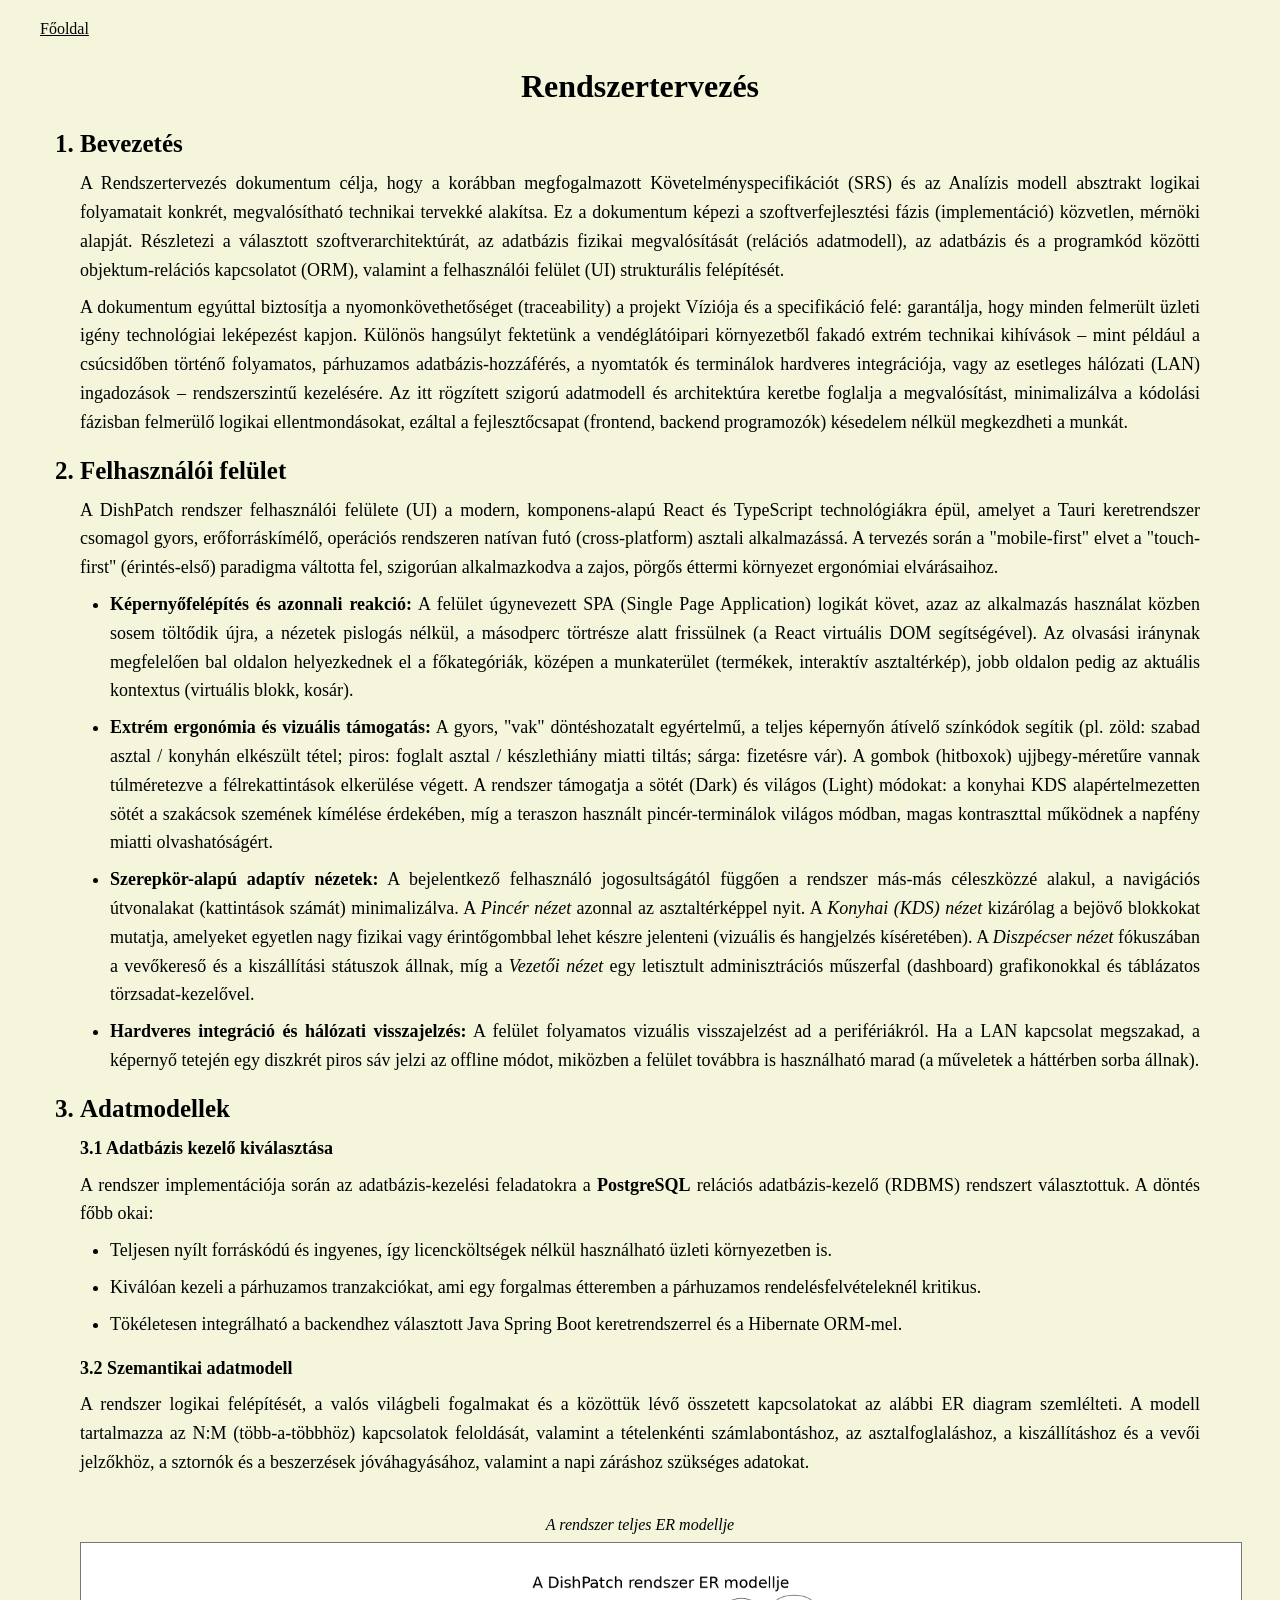
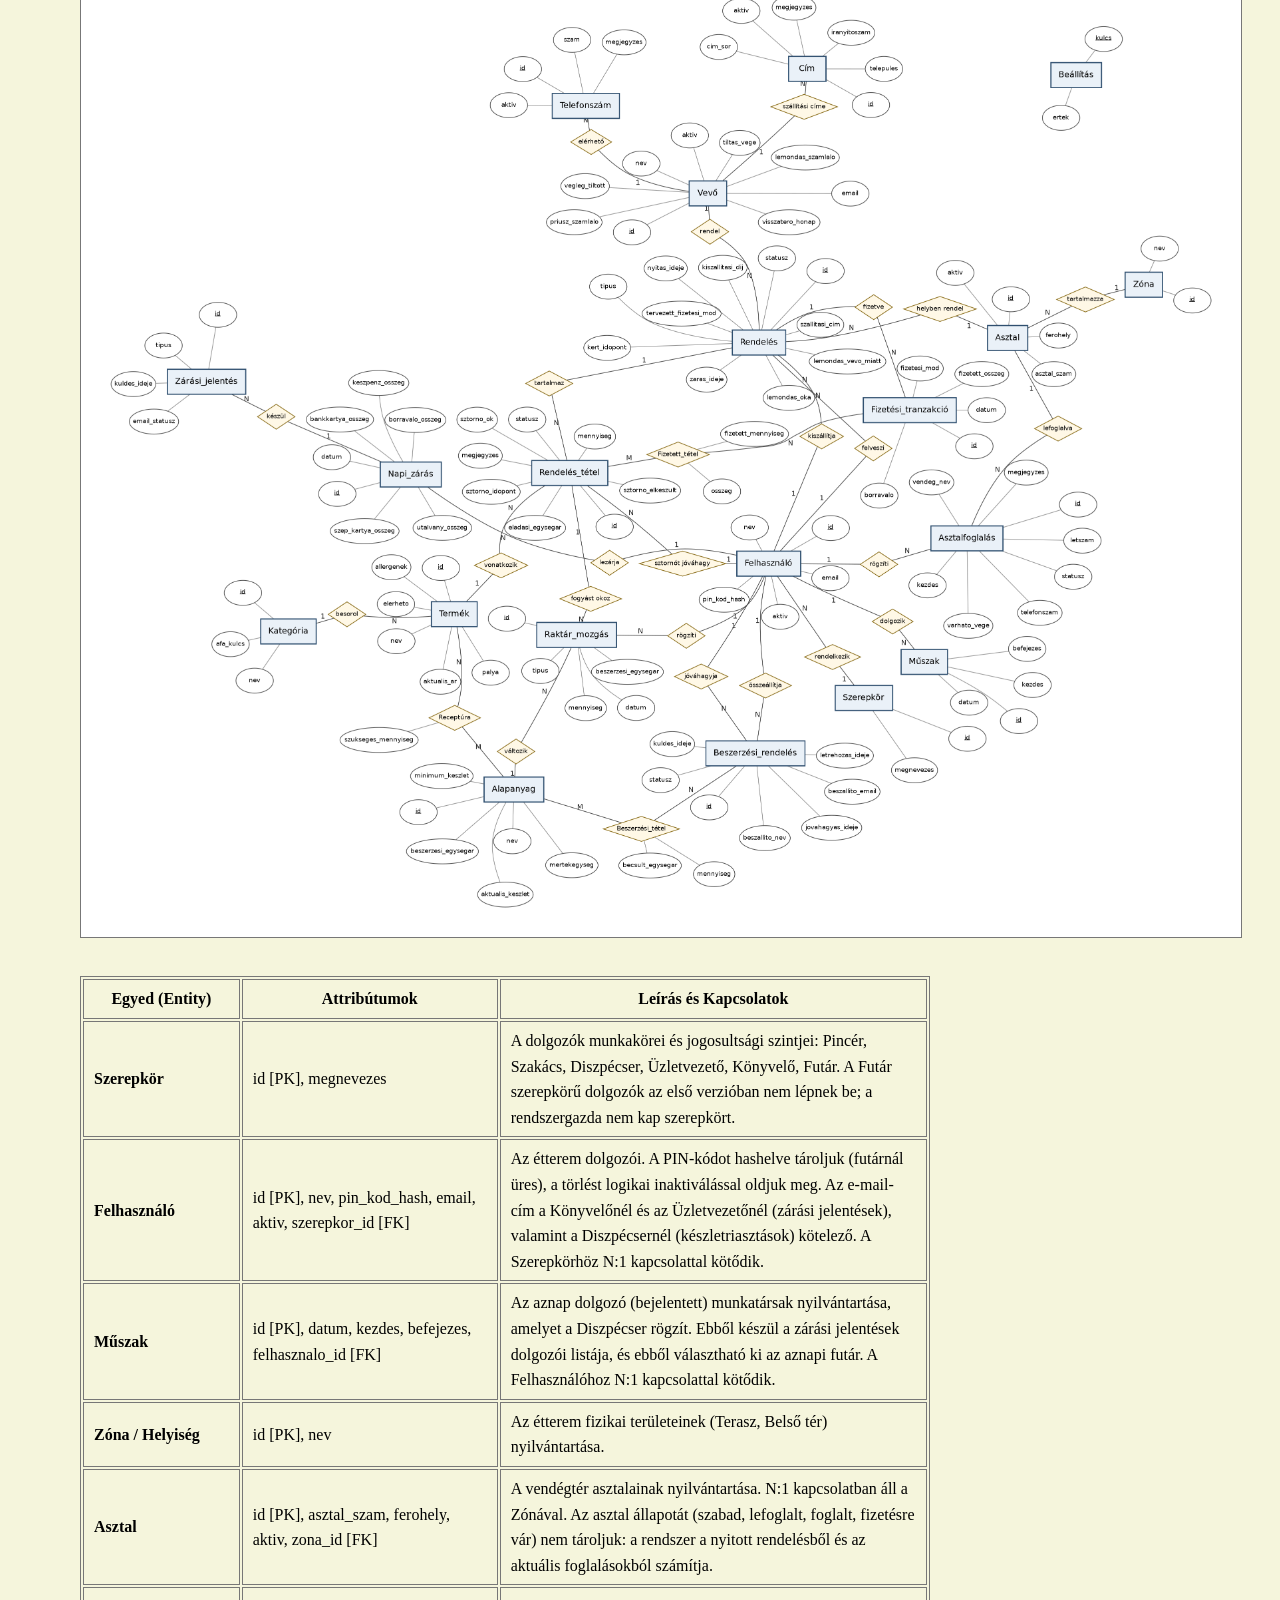
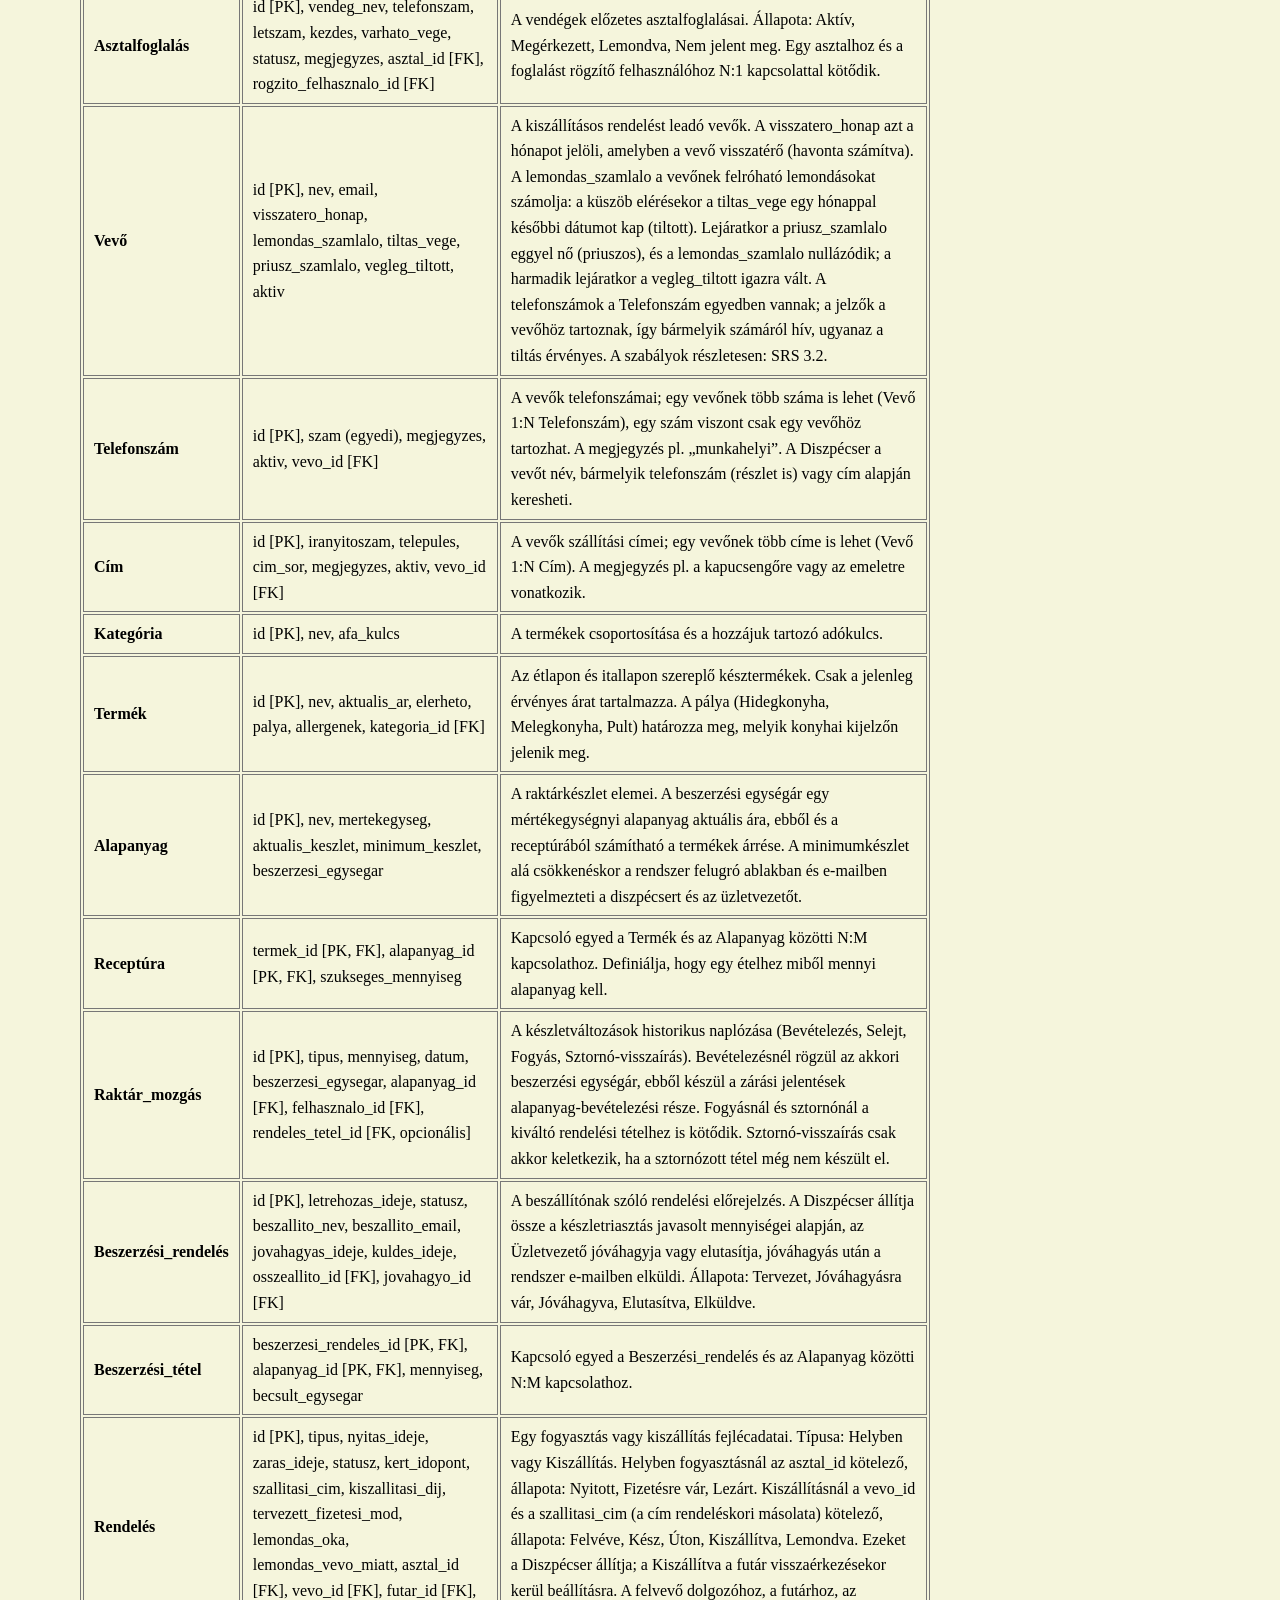
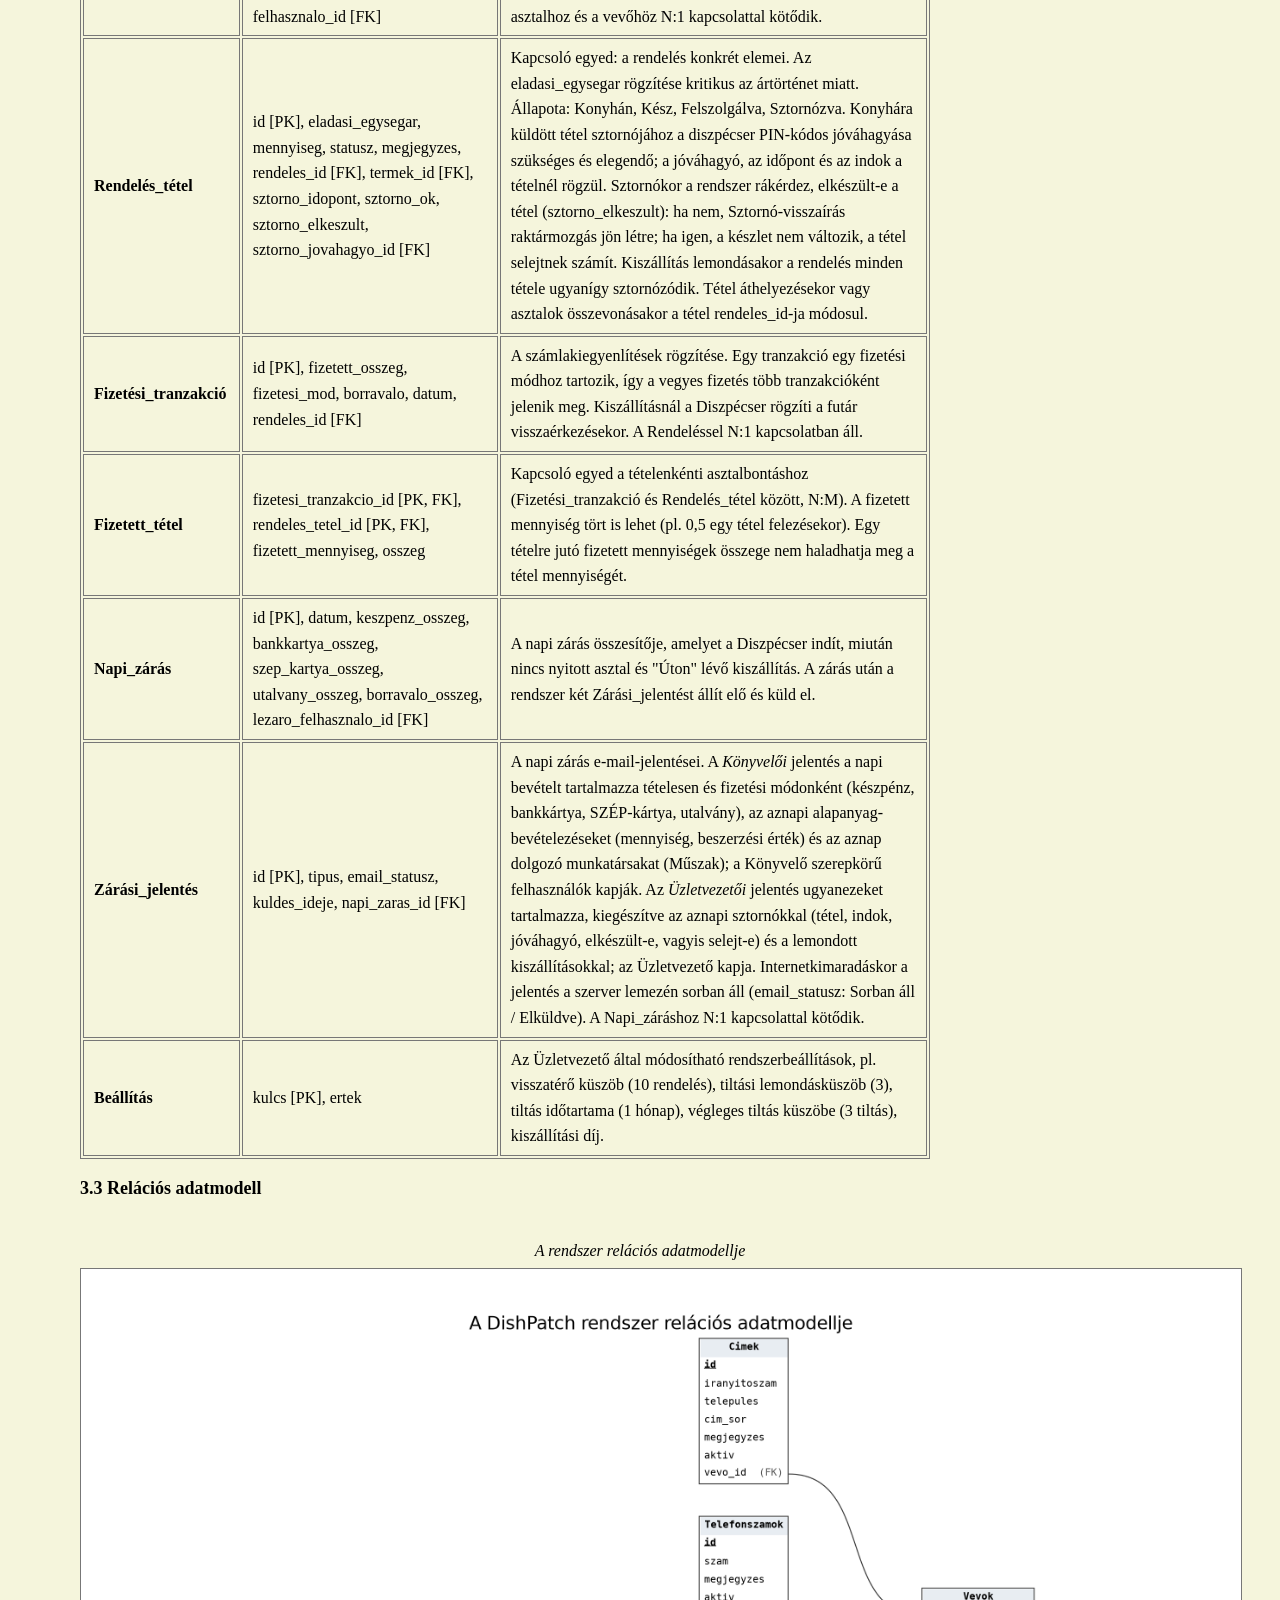
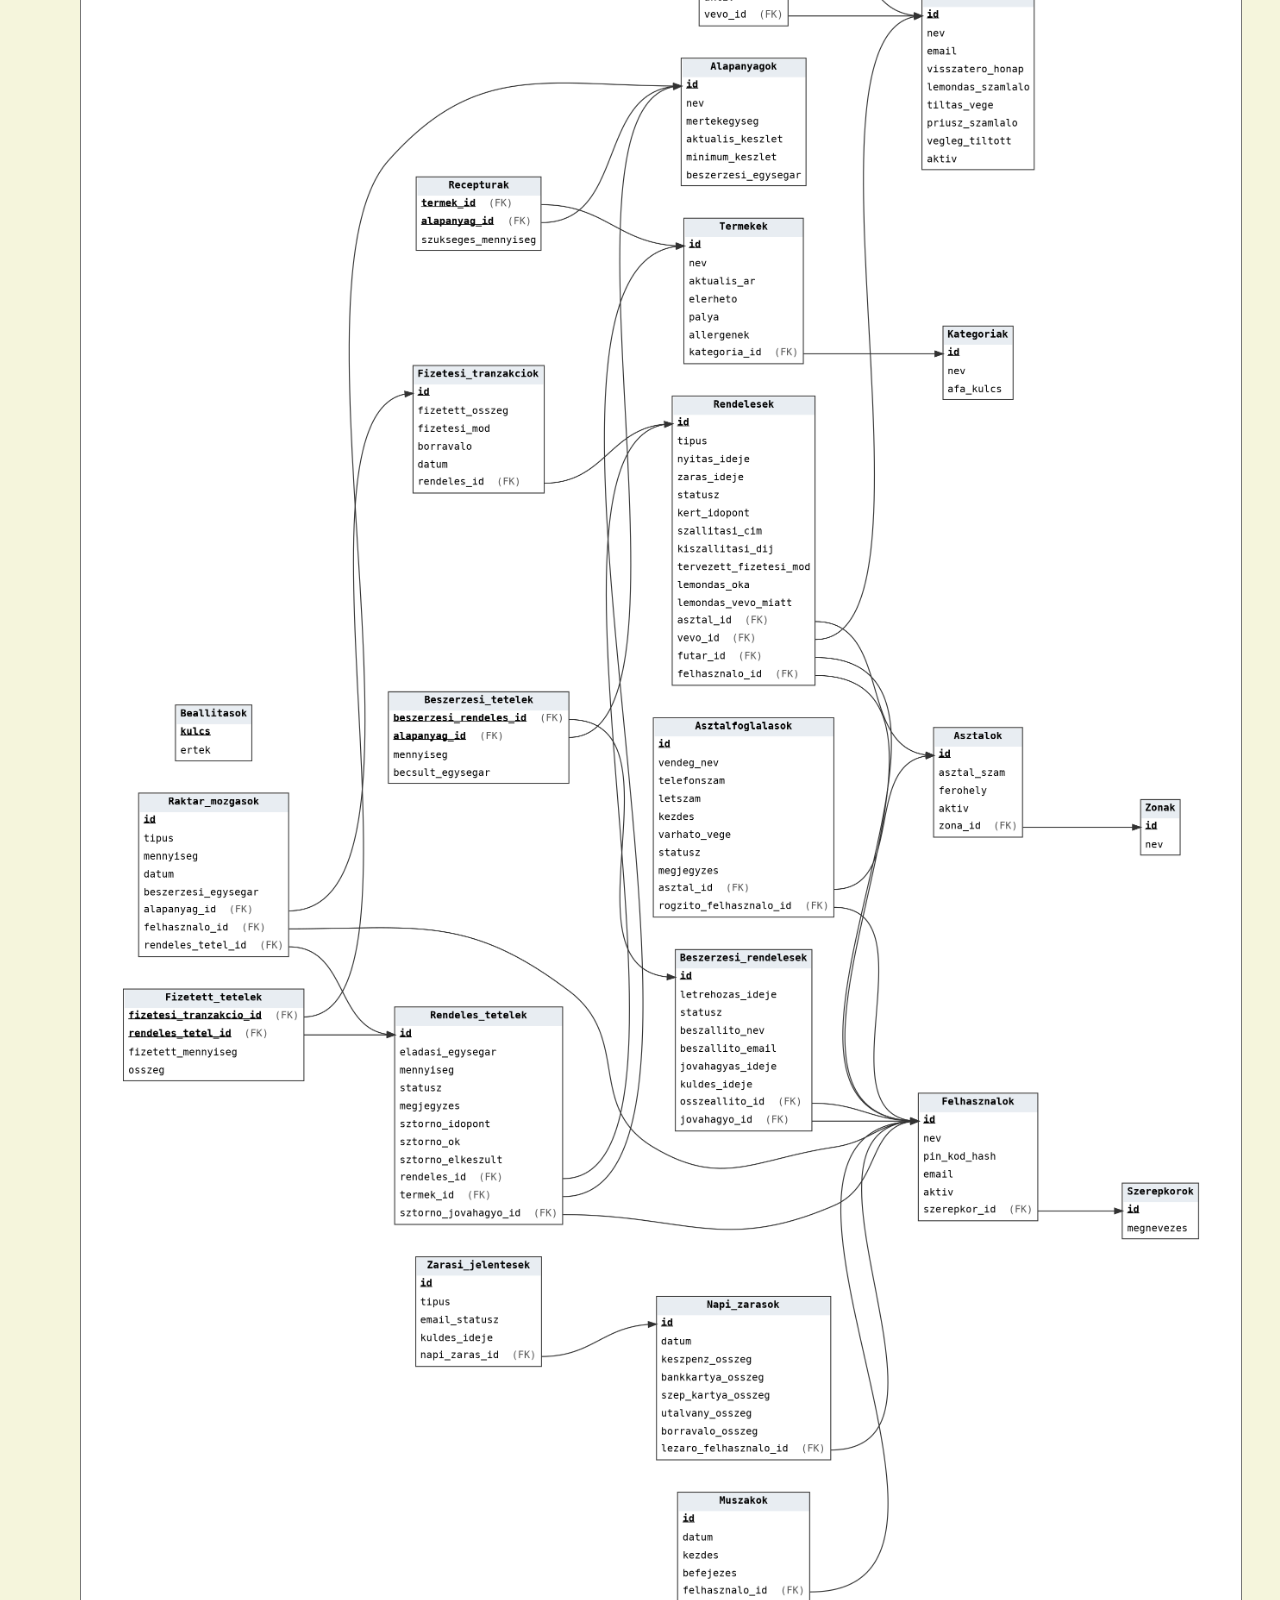
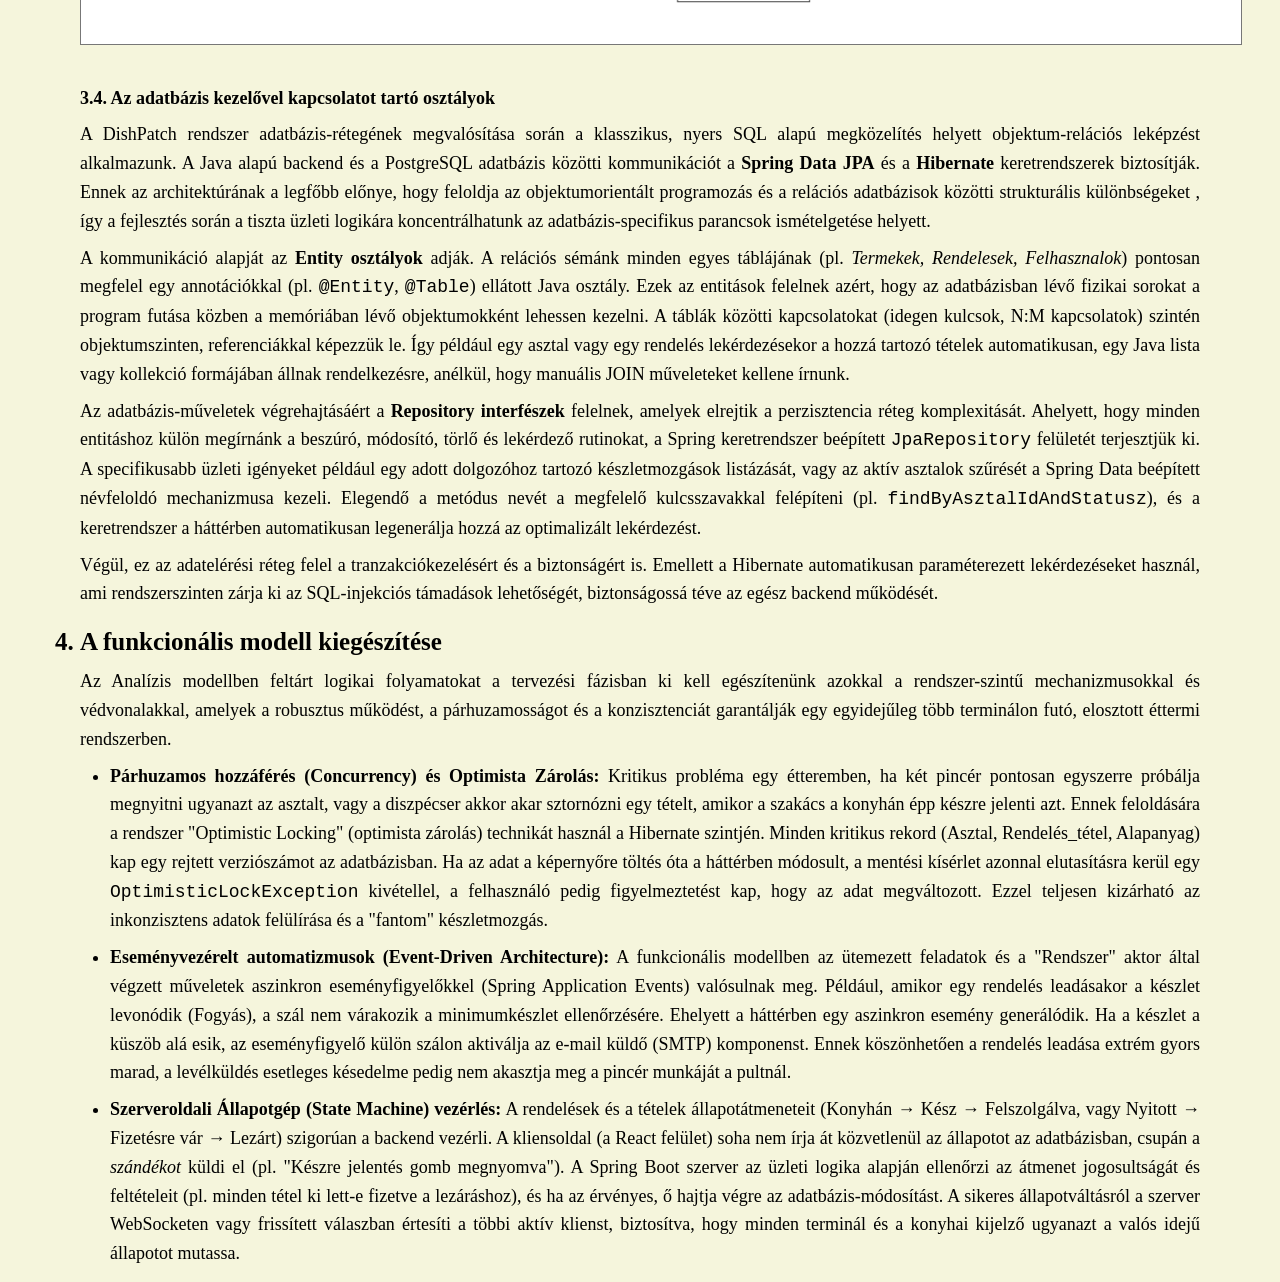
<file: Dokumentumok/Spagettikod_RTERV10.html>
<!DOCTYPE html>
<html lang="hu">
<head>
    <meta charset="UTF-8">
    <title>H4 - Rendszertervezés</title>
    <link rel="stylesheet" href="../style.css">
</head>
<body> 

    <a href="../index.html" class="vissza-link">Főoldal</a>
    <h1 class="oldal-cim">Rendszertervezés</h1>

    <ol class="terv-lista">
        <li>Bevezetés
            <p>
                A Rendszertervezés dokumentum célja, hogy a korábban megfogalmazott Követelményspecifikációt (SRS) és az 
                Analízis modell absztrakt logikai folyamatait konkrét, megvalósítható technikai tervekké alakítsa. 
                Ez a dokumentum képezi a szoftverfejlesztési fázis (implementáció) közvetlen, mérnöki alapját. 
                Részletezi a választott szoftverarchitektúrát, az adatbázis fizikai megvalósítását (relációs adatmodell), 
                az adatbázis és a programkód közötti objektum-relációs kapcsolatot (ORM), valamint a felhasználói felület (UI) 
                strukturális felépítését.
            </p>
            <p>
                A dokumentum egyúttal biztosítja a nyomonkövethetőséget (traceability) a projekt Víziója és a specifikáció 
                felé: garantálja, hogy minden felmerült üzleti igény technológiai leképezést kapjon. Különös hangsúlyt 
                fektetünk a vendéglátóipari környezetből fakadó extrém technikai kihívások – mint például a csúcsidőben 
                történő folyamatos, párhuzamos adatbázis-hozzáférés, a nyomtatók és terminálok hardveres integrációja, 
                vagy az esetleges hálózati (LAN) ingadozások – rendszerszintű kezelésére. Az itt rögzített 
                szigorú adatmodell és architektúra keretbe foglalja a megvalósítást, minimalizálva a kódolási 
                fázisban felmerülő logikai ellentmondásokat, ezáltal a fejlesztőcsapat (frontend, backend programozók) 
                késedelem nélkül megkezdheti a munkát.
            </p>
        </li>
        
        <li>Felhasználói felület
            <p>
                A DishPatch rendszer felhasználói felülete (UI) a modern, komponens-alapú React és TypeScript technológiákra épül, 
                amelyet a Tauri keretrendszer csomagol gyors, erőforráskímélő, operációs rendszeren natívan futó (cross-platform) 
                asztali alkalmazássá. A tervezés során a "mobile-first" elvet a "touch-first" (érintés-első) paradigma váltotta fel, 
                szigorúan alkalmazkodva a zajos, pörgős éttermi környezet ergonómiai elvárásaihoz.
            </p>
            <ul class="pottyos-lista">
                <li>
                    <b>Képernyőfelépítés és azonnali reakció:</b> A felület úgynevezett SPA (Single Page Application) logikát követ, azaz 
                    az alkalmazás használat közben sosem töltődik újra, a nézetek pislogás nélkül, a másodperc törtrésze alatt frissülnek 
                    (a React virtuális DOM segítségével). Az olvasási iránynak megfelelően bal oldalon helyezkednek el a főkategóriák, 
                    középen a munkaterület (termékek, interaktív asztaltérkép), jobb oldalon pedig az aktuális kontextus (virtuális blokk, kosár).
                </li>
                <li>
                    <b>Extrém ergonómia és vizuális támogatás:</b> A gyors, "vak" döntéshozatalt egyértelmű, a teljes képernyőn átívelő színkódok segítik 
                    (pl. zöld: szabad asztal / konyhán elkészült tétel; piros: foglalt asztal / készlethiány miatti tiltás; sárga: fizetésre vár). 
                    A gombok (hitboxok) ujjbegy-méretűre vannak túlméretezve a félrekattintások elkerülése végett. A rendszer támogatja 
                    a sötét (Dark) és világos (Light) módokat: a konyhai KDS alapértelmezetten sötét a szakácsok szemének kímélése érdekében, 
                    míg a teraszon használt pincér-terminálok világos módban, magas kontraszttal működnek a napfény miatti olvashatóságért.
                </li>
                <li>
                    <b>Szerepkör-alapú adaptív nézetek:</b> A bejelentkező felhasználó jogosultságától függően a rendszer más-más 
                    céleszközzé alakul, a navigációs útvonalakat (kattintások számát) minimalizálva. A <i>Pincér nézet</i> azonnal az asztaltérképpel nyit. 
                    A <i>Konyhai (KDS) nézet</i> kizárólag a bejövő blokkokat mutatja, amelyeket egyetlen nagy fizikai vagy érintőgombbal lehet készre 
                    jelenteni (vizuális és hangjelzés kíséretében). A <i>Diszpécser nézet</i> fókuszában a vevőkereső és a kiszállítási státuszok 
                    állnak, míg a <i>Vezetői nézet</i> egy letisztult adminisztrációs műszerfal (dashboard) grafikonokkal és táblázatos törzsadat-kezelővel.
                </li>
                <li>
                    <b>Hardveres integráció és hálózati visszajelzés:</b> A felület folyamatos vizuális visszajelzést ad a perifériákról. 
                    Ha a LAN kapcsolat megszakad, a képernyő tetején egy diszkrét piros sáv jelzi az offline módot, miközben a felület 
                    továbbra is használható marad (a műveletek a háttérben sorba állnak).
                </li>
            </ul>
        </li>
        
        <li>Adatmodellek
            <ul style="list-style: none;">
                <li>
                    <b>3.1 Adatbázis kezelő kiválasztása</b>
                    <p>
                        A rendszer implementációja során az adatbázis-kezelési feladatokra a <b>PostgreSQL</b> relációs adatbázis-kezelő (RDBMS)
                        rendszert választottuk. A döntés főbb okai:
                    </p>
                    <ul class="pottyos-lista">
                        <li>Teljesen nyílt forráskódú és ingyenes, így licencköltségek nélkül használható üzleti környezetben is.</li>
                        <li>
                            Kiválóan kezeli a párhuzamos tranzakciókat, ami egy forgalmas étteremben a párhuzamos rendelésfelvételeknél
                            kritikus.
                        </li>
                        <li>Tökéletesen integrálható a backendhez választott Java Spring Boot keretrendszerrel és a Hibernate ORM-mel.</li>
                    </ul>
                </li>
                <li>
                    <b>3.2 Szemantikai adatmodell</b>
                    <p>
                        A rendszer logikai felépítését, a valós világbeli fogalmakat és a közöttük lévő összetett
                        kapcsolatokat az alábbi ER diagram szemlélteti.
                        A modell tartalmazza az N:M (több-a-többhöz) kapcsolatok feloldását, valamint a tételenkénti
                        számlabontáshoz, az asztalfoglaláshoz, a kiszállításhoz és a vevői jelzőkhöz, a sztornók és a beszerzések
                        jóváhagyásához, valamint a napi záráshoz szükséges adatokat.
                    </p>
                    <p style="font-size: 16px; margin-top: 35px; margin-bottom: 5px; text-align: center;">
                        <i>A rendszer teljes ER modellje</i>
                    </p>
                    <div style="text-align: left; margin-top: 0; margin-bottom: 30px;">
                        <img src="../Képek/ER-modell.png" alt="A DishPatch rendszer ER modellje" style="max-width: 95%;
                        border: 1px solid #777; padding: 10px; background-color: white;">
                    </div>
                    <table class="tech-tabla">
                        <thead>
                            <tr>
                                <th>Egyed (Entity)</th>
                                <th>Attribútumok</th>
                                <th>Leírás és Kapcsolatok</th>
                            </tr>
                        </thead>
                        <tbody>
                            <tr>
                                <td><b>Szerepkör</b></td>
                                <td>id [PK], megnevezes</td>
                                <td>
                                    A dolgozók munkakörei és jogosultsági szintjei: Pincér, Szakács, Diszpécser, Üzletvezető, Könyvelő,
                                    Futár. A Futár szerepkörű dolgozók az első verzióban nem lépnek be; a rendszergazda nem kap szerepkört.
                                </td>
                            </tr>
                            <tr>
                                <td><b>Felhasználó</b></td>
                                <td>id [PK], nev, pin_kod_hash, email, aktiv, szerepkor_id [FK]</td>
                                <td>
                                    Az étterem dolgozói. A PIN-kódot hashelve tároljuk (futárnál üres), a törlést logikai inaktiválással
                                    oldjuk meg. Az e-mail-cím a Könyvelőnél és az Üzletvezetőnél (zárási jelentések), valamint a
                                    Diszpécsernél (készletriasztások) kötelező. A Szerepkörhöz N:1 kapcsolattal kötődik.
                                </td>
                            </tr>
                            <tr>
                                <td><b>Műszak</b></td>
                                <td>id [PK], datum, kezdes, befejezes, felhasznalo_id [FK]</td>
                                <td>
                                    Az aznap dolgozó (bejelentett) munkatársak nyilvántartása, amelyet a Diszpécser rögzít. Ebből készül
                                    a zárási jelentések dolgozói listája, és ebből választható ki az aznapi futár. A Felhasználóhoz N:1
                                    kapcsolattal kötődik.
                                </td>
                            </tr>
                            <tr>
                                <td><b>Zóna / Helyiség</b></td>
                                <td>id [PK], nev</td>
                                <td>Az étterem fizikai területeinek (Terasz, Belső tér) nyilvántartása.</td>
                            </tr>
                            <tr>
                                <td><b>Asztal</b></td>
                                <td>id [PK], asztal_szam, ferohely, aktiv, zona_id [FK]</td>
                                <td>
                                    A vendégtér asztalainak nyilvántartása. N:1 kapcsolatban áll a Zónával. Az asztal állapotát
                                    (szabad, lefoglalt, foglalt, fizetésre vár) nem tároljuk: a rendszer a nyitott rendelésből és az
                                    aktuális foglalásokból számítja.
                                </td>
                            </tr>
                            <tr>
                                <td><b>Asztalfoglalás</b></td>
                                <td>
                                    id [PK], vendeg_nev, telefonszam, letszam, kezdes, varhato_vege, statusz, megjegyzes,
                                    asztal_id [FK], rogzito_felhasznalo_id [FK]
                                </td>
                                <td>
                                    A vendégek előzetes asztalfoglalásai. Állapota: Aktív, Megérkezett, Lemondva, Nem jelent meg.
                                    Egy asztalhoz és a foglalást rögzítő felhasználóhoz N:1 kapcsolattal kötődik.
                                </td>
                            </tr>
                            <tr>
                                <td><b>Vevő</b></td>
                                <td>
                                    id [PK], nev, email, visszatero_honap, lemondas_szamlalo, tiltas_vege,
                                    priusz_szamlalo, vegleg_tiltott, aktiv
                                </td>
                                <td>
                                    A kiszállításos rendelést leadó vevők. A visszatero_honap azt a hónapot jelöli, amelyben a vevő
                                    visszatérő (havonta számítva). A lemondas_szamlalo a vevőnek felróható lemondásokat számolja: a
                                    küszöb elérésekor a tiltas_vege egy hónappal későbbi dátumot kap (tiltott). Lejáratkor a
                                    priusz_szamlalo eggyel nő (priuszos), és a lemondas_szamlalo nullázódik; a harmadik lejáratkor a
                                    vegleg_tiltott igazra vált. A telefonszámok a Telefonszám egyedben vannak; a jelzők a vevőhöz
                                    tartoznak, így bármelyik számáról hív, ugyanaz a tiltás érvényes. A szabályok részletesen: SRS 3.2.
                                </td>
                            </tr>
                            <tr>
                                <td><b>Telefonszám</b></td>
                                <td>id [PK], szam (egyedi), megjegyzes, aktiv, vevo_id [FK]</td>
                                <td>
                                    A vevők telefonszámai; egy vevőnek több száma is lehet (Vevő 1:N Telefonszám), egy szám viszont
                                    csak egy vevőhöz tartozhat. A megjegyzés pl. „munkahelyi”. A Diszpécser a vevőt név, bármelyik
                                    telefonszám (részlet is) vagy cím alapján keresheti.
                                </td>
                            </tr>
                            <tr>
                                <td><b>Cím</b></td>
                                <td>id [PK], iranyitoszam, telepules, cim_sor, megjegyzes, aktiv, vevo_id [FK]</td>
                                <td>
                                    A vevők szállítási címei; egy vevőnek több címe is lehet (Vevő 1:N Cím). A megjegyzés pl. a
                                    kapucsengőre vagy az emeletre vonatkozik.
                                </td>
                            </tr>
                            <tr>
                                <td><b>Kategória</b></td>
                                <td>id [PK], nev, afa_kulcs</td>
                                <td>A termékek csoportosítása és a hozzájuk tartozó adókulcs.</td>
                            </tr>
                            <tr>
                                <td><b>Termék</b></td>
                                <td>id [PK], nev, aktualis_ar, elerheto, palya, allergenek, kategoria_id [FK]</td>
                                <td>
                                    Az étlapon és itallapon szereplő késztermékek. Csak a jelenleg érvényes árat tartalmazza.
                                    A pálya (Hidegkonyha, Melegkonyha, Pult) határozza meg, melyik konyhai kijelzőn jelenik meg.
                                </td>
                            </tr>
                            <tr>
                                <td><b>Alapanyag</b></td>
                                <td>id [PK], nev, mertekegyseg, aktualis_keszlet, minimum_keszlet, beszerzesi_egysegar</td>
                                <td>
                                    A raktárkészlet elemei. A beszerzési egységár egy mértékegységnyi alapanyag aktuális ára, ebből és a
                                    receptúrából számítható a termékek árrése. A minimumkészlet alá csökkenéskor a rendszer felugró
                                    ablakban és e-mailben figyelmezteti a diszpécsert és az üzletvezetőt.
                                </td>
                            </tr>
                            <tr>
                                <td><b>Receptúra</b></td>
                                <td>termek_id [PK, FK], alapanyag_id [PK, FK], szukseges_mennyiseg</td>
                                <td>
                                    Kapcsoló egyed a Termék és az Alapanyag közötti N:M kapcsolathoz. Definiálja, hogy egy ételhez
                                    miből mennyi alapanyag kell.
                                </td>
                            </tr>
                            <tr>
                                <td><b>Raktár_mozgás</b></td>
                                <td>
                                    id [PK], tipus, mennyiseg, datum, beszerzesi_egysegar, alapanyag_id [FK], felhasznalo_id [FK],
                                    rendeles_tetel_id [FK, opcionális]
                                </td>
                                <td>
                                    A készletváltozások historikus naplózása (Bevételezés, Selejt, Fogyás, Sztornó-visszaírás).
                                    Bevételezésnél rögzül az akkori beszerzési egységár, ebből készül a zárási jelentések
                                    alapanyag-bevételezési része. Fogyásnál és sztornónál a kiváltó rendelési tételhez is kötődik.
                                    Sztornó-visszaírás csak akkor keletkezik, ha a sztornózott tétel még nem készült el.
                                </td>
                            </tr>
                            <tr>
                                <td><b>Beszerzési_rendelés</b></td>
                                <td>
                                    id [PK], letrehozas_ideje, statusz, beszallito_nev, beszallito_email, jovahagyas_ideje, kuldes_ideje,
                                    osszeallito_id [FK], jovahagyo_id [FK]
                                </td>
                                <td>
                                    A beszállítónak szóló rendelési előrejelzés. A Diszpécser állítja össze a készletriasztás javasolt
                                    mennyiségei alapján, az Üzletvezető jóváhagyja vagy elutasítja, jóváhagyás után a rendszer e-mailben
                                    elküldi. Állapota: Tervezet, Jóváhagyásra vár, Jóváhagyva, Elutasítva, Elküldve.
                                </td>
                            </tr>
                            <tr>
                                <td><b>Beszerzési_tétel</b></td>
                                <td>beszerzesi_rendeles_id [PK, FK], alapanyag_id [PK, FK], mennyiseg, becsult_egysegar</td>
                                <td>Kapcsoló egyed a Beszerzési_rendelés és az Alapanyag közötti N:M kapcsolathoz.</td>
                            </tr>
                            <tr>
                                <td><b>Rendelés</b></td>
                                <td>
                                    id [PK], tipus, nyitas_ideje, zaras_ideje, statusz, kert_idopont, szallitasi_cim, kiszallitasi_dij,
                                    tervezett_fizetesi_mod, lemondas_oka, lemondas_vevo_miatt, asztal_id [FK], vevo_id [FK],
                                    futar_id [FK], felhasznalo_id [FK]
                                </td>
                                <td>
                                    Egy fogyasztás vagy kiszállítás fejlécadatai. Típusa: Helyben vagy Kiszállítás. Helyben fogyasztásnál
                                    az asztal_id kötelező, állapota: Nyitott, Fizetésre vár, Lezárt. Kiszállításnál a vevo_id és a
                                    szallitasi_cim (a cím rendeléskori másolata) kötelező, állapota: Felvéve, Kész, Úton, Kiszállítva,
                                    Lemondva. Ezeket a Diszpécser állítja; a Kiszállítva a futár visszaérkezésekor kerül beállításra.
                                    A felvevő dolgozóhoz, a futárhoz, az asztalhoz és a vevőhöz N:1 kapcsolattal kötődik.
                                </td>
                            </tr>
                            <tr>
                                <td><b>Rendelés_tétel</b></td>
                                <td>
                                    id [PK], eladasi_egysegar, mennyiseg, statusz, megjegyzes, rendeles_id [FK], termek_id [FK],
                                    sztorno_idopont, sztorno_ok, sztorno_elkeszult, sztorno_jovahagyo_id [FK]
                                </td>
                                <td>
                                    Kapcsoló egyed: a rendelés konkrét elemei. Az eladasi_egysegar rögzítése kritikus az ártörténet
                                    miatt. Állapota: Konyhán, Kész, Felszolgálva, Sztornózva. Konyhára küldött tétel sztornójához a
                                    diszpécser PIN-kódos jóváhagyása szükséges és elegendő; a jóváhagyó, az időpont és az indok a tételnél
                                    rögzül. Sztornókor a rendszer rákérdez, elkészült-e a tétel (sztorno_elkeszult): ha nem, Sztornó-visszaírás
                                    raktármozgás jön létre; ha igen, a készlet nem változik, a tétel selejtnek számít. Kiszállítás
                                    lemondásakor a rendelés minden tétele ugyanígy sztornózódik. Tétel áthelyezésekor vagy asztalok
                                    összevonásakor a tétel rendeles_id-ja módosul.
                                </td>
                            </tr>
                            <tr>
                                <td><b>Fizetési_tranzakció</b></td>
                                <td>id [PK], fizetett_osszeg, fizetesi_mod, borravalo, datum, rendeles_id [FK]</td>
                                <td>
                                    A számlakiegyenlítések rögzítése. Egy tranzakció egy fizetési módhoz tartozik, így a vegyes
                                    fizetés több tranzakcióként jelenik meg. Kiszállításnál a Diszpécser rögzíti a futár
                                    visszaérkezésekor. A Rendeléssel N:1 kapcsolatban áll.
                                </td>
                            </tr>
                            <tr>
                                <td><b>Fizetett_tétel</b></td>
                                <td>fizetesi_tranzakcio_id [PK, FK], rendeles_tetel_id [PK, FK], fizetett_mennyiseg, osszeg</td>
                                <td>
                                    Kapcsoló egyed a tételenkénti asztalbontáshoz (Fizetési_tranzakció és Rendelés_tétel között, N:M).
                                    A fizetett mennyiség tört is lehet (pl. 0,5 egy tétel felezésekor). Egy tételre jutó fizetett
                                    mennyiségek összege nem haladhatja meg a tétel mennyiségét.
                                </td>
                            </tr>
                            <tr>
                                <td><b>Napi_zárás</b></td>
                                <td>
                                    id [PK], datum, keszpenz_osszeg, bankkartya_osszeg, szep_kartya_osszeg, utalvany_osszeg,
                                    borravalo_osszeg, lezaro_felhasznalo_id [FK]
                                </td>
                                <td>
                                    A napi zárás összesítője, amelyet a Diszpécser indít, miután nincs nyitott asztal és "Úton" lévő
                                    kiszállítás. A zárás után a rendszer két Zárási_jelentést állít elő és küld el.
                                </td>
                            </tr>
                            <tr>
                                <td><b>Zárási_jelentés</b></td>
                                <td>id [PK], tipus, email_statusz, kuldes_ideje, napi_zaras_id [FK]</td>
                                <td>
                                    A napi zárás e-mail-jelentései. A <i>Könyvelői</i> jelentés a napi bevételt tartalmazza tételesen és
                                    fizetési módonként (készpénz, bankkártya, SZÉP-kártya, utalvány), az aznapi alapanyag-bevételezéseket
                                    (mennyiség, beszerzési érték) és az aznap dolgozó munkatársakat (Műszak); a Könyvelő szerepkörű
                                    felhasználók kapják. Az <i>Üzletvezetői</i> jelentés ugyanezeket tartalmazza, kiegészítve az aznapi
                                    sztornókkal (tétel, indok, jóváhagyó, elkészült-e, vagyis selejt-e) és a lemondott kiszállításokkal; az Üzletvezető kapja.
                                    Internetkimaradáskor a jelentés a szerver lemezén sorban áll (email_statusz: Sorban áll / Elküldve).
                                    A Napi_záráshoz N:1 kapcsolattal kötődik.
                                </td>
                            </tr>
                            <tr>
                                <td><b>Beállítás</b></td>
                                <td>kulcs [PK], ertek</td>
                                <td>
                                    Az Üzletvezető által módosítható rendszerbeállítások, pl. visszatérő küszöb (10 rendelés), tiltási
                                    lemondásküszöb (3), tiltás időtartama (1 hónap), végleges tiltás küszöbe (3 tiltás), kiszállítási díj.
                                </td>
                            </tr>
                        </tbody>
                    </table>
                </li>
                <li>
                    <b>3.3 Relációs adatmodell</b>
                    <p style="font-size: 16px; margin-top: 35px; margin-bottom: 5px; text-align: center;">
                        <i>A rendszer relációs adatmodellje</i>
                    </p>
                    <div style="text-align: left; margin-top: 0; margin-bottom: 30px;">
                        <img src="../Képek/Relacios-modell.png" alt="A DishPatch rendszer relációs modellje" style="max-width: 95%;
                        border: 1px solid #777; padding: 10px; background-color: white;">
                    </div>
                </li>
                <li>
                    <b>3.4. Az adatbázis kezelővel kapcsolatot tartó osztályok</b>
                    <p>
                        A DishPatch rendszer adatbázis-rétegének megvalósítása során a klasszikus,
                        nyers SQL alapú megközelítés helyett objektum-relációs leképzést alkalmazunk.
                        A Java alapú backend és a PostgreSQL adatbázis közötti kommunikációt a <b>Spring Data JPA</b> és
                        a <b>Hibernate</b> keretrendszerek biztosítják. Ennek az architektúrának a legfőbb előnye, hogy feloldja
                        az objektumorientált programozás és a relációs adatbázisok közötti strukturális különbségeket
                        , így a fejlesztés során a tiszta üzleti logikára koncentrálhatunk
                        az adatbázis-specifikus parancsok ismételgetése helyett.
                    </p>

                    <p>
                        A kommunikáció alapját az <b>Entity osztályok</b> adják.
                        A relációs sémánk minden egyes táblájának (pl. <i>Termekek, Rendelesek, Felhasznalok</i>) pontosan
                        megfelel egy annotációkkal (pl. <code>@Entity</code>, <code>@Table</code>) ellátott Java osztály.
                        Ezek az entitások felelnek azért, hogy az adatbázisban lévő fizikai sorokat a program futása közben
                        a memóriában lévő objektumokként lehessen kezelni. A táblák közötti kapcsolatokat
                        (idegen kulcsok, N:M kapcsolatok) szintén objektumszinten, referenciákkal képezzük le.
                        Így például egy asztal vagy egy rendelés lekérdezésekor a hozzá tartozó tételek automatikusan,
                        egy Java lista vagy kollekció formájában állnak rendelkezésre,
                        anélkül, hogy manuális JOIN műveleteket kellene írnunk.
                    </p>

                    <p>
                        Az adatbázis-műveletek végrehajtásáért a <b>Repository interfészek</b> felelnek, amelyek elrejtik
                        a perzisztencia réteg komplexitását. Ahelyett, hogy minden entitáshoz külön megírnánk a beszúró,
                        módosító, törlő és lekérdező rutinokat, a Spring keretrendszer beépített <code>JpaRepository</code>
                        felületét terjesztjük ki. A specifikusabb üzleti igényeket például egy adott dolgozóhoz tartozó
                        készletmozgások listázását, vagy az aktív asztalok szűrését a Spring Data beépített névfeloldó
                        mechanizmusa kezeli. Elegendő a metódus nevét a megfelelő kulcsszavakkal felépíteni
                        (pl. <code>findByAsztalIdAndStatusz</code>), és a keretrendszer a háttérben automatikusan
                        legenerálja hozzá az optimalizált lekérdezést.
                    </p>

                    <p>
                        Végül, ez az adatelérési réteg felel a tranzakciókezelésért és a biztonságért is. Emellett a Hibernate
                        automatikusan paraméterezett lekérdezéseket használ, ami rendszerszinten zárja
                        ki az SQL-injekciós támadások lehetőségét, biztonságossá téve az egész backend működését.
                    </p>
                </li>
            </ul>
        </li>    
        <li>A funkcionális modell kiegészítése
            <p>
                Az Analízis modellben feltárt logikai folyamatokat a tervezési fázisban ki kell egészítenünk azokkal a rendszer-szintű 
                mechanizmusokkal és védvonalakkal, amelyek a robusztus működést, a párhuzamosságot és a konzisztenciát garantálják 
                egy egyidejűleg több terminálon futó, elosztott éttermi rendszerben.
            </p>
            <ul class="pottyos-lista">
                <li>
                    <b>Párhuzamos hozzáférés (Concurrency) és Optimista Zárolás:</b> Kritikus probléma egy étteremben, ha két pincér 
                    pontosan egyszerre próbálja megnyitni ugyanazt az asztalt, vagy a diszpécser akkor akar sztornózni egy tételt, 
                    amikor a szakács a konyhán épp készre jelenti azt. Ennek feloldására a rendszer "Optimistic Locking" 
                    (optimista zárolás) technikát használ a Hibernate szintjén. Minden kritikus rekord (Asztal, Rendelés_tétel, Alapanyag) 
                    kap egy rejtett verziószámot az adatbázisban. Ha az adat a képernyőre töltés óta a háttérben módosult, a mentési 
                    kísérlet azonnal elutasításra kerül egy <code>OptimisticLockException</code> kivétellel, a felhasználó pedig 
                    figyelmeztetést kap, hogy az adat megváltozott. Ezzel teljesen kizárható az inkonzisztens adatok felülírása és 
                    a "fantom" készletmozgás.
                </li>
                <li>
                    <b>Eseményvezérelt automatizmusok (Event-Driven Architecture):</b> A funkcionális modellben az ütemezett feladatok 
                    és a "Rendszer" aktor által végzett műveletek aszinkron eseményfigyelőkkel (Spring Application Events) valósulnak meg. 
                    Például, amikor egy rendelés leadásakor a készlet levonódik (Fogyás), a szál nem várakozik a minimumkészlet ellenőrzésére. 
                    Ehelyett a háttérben egy aszinkron esemény generálódik. Ha a készlet a küszöb alá esik, az eseményfigyelő külön szálon 
                    aktiválja az e-mail küldő (SMTP) komponenst. Ennek köszönhetően a rendelés leadása extrém gyors marad, a levélküldés 
                    esetleges késedelme pedig nem akasztja meg a pincér munkáját a pultnál.
                </li>
                <li>
                    <b>Szerveroldali Állapotgép (State Machine) vezérlés:</b> A rendelések és a tételek állapotátmeneteit 
                    (Konyhán → Kész → Felszolgálva, vagy Nyitott → Fizetésre vár → Lezárt) szigorúan a backend vezérli. A kliensoldal 
                    (a React felület) soha nem írja át közvetlenül az állapotot az adatbázisban, csupán a <i>szándékot</i> küldi el 
                    (pl. "Készre jelentés gomb megnyomva"). A Spring Boot szerver az üzleti logika alapján ellenőrzi az átmenet 
                    jogosultságát és feltételeit (pl. minden tétel ki lett-e fizetve a lezáráshoz), és ha az érvényes, ő hajtja végre 
                    az adatbázis-módosítást. A sikeres állapotváltásról a szerver WebSocketen vagy frissített válaszban értesíti a többi 
                    aktív klienst, biztosítva, hogy minden terminál és a konyhai kijelző ugyanazt a valós idejű állapotot mutassa.
                </li>
            </ul>
        </li>
    </ol>
</body>
</html>
</file>
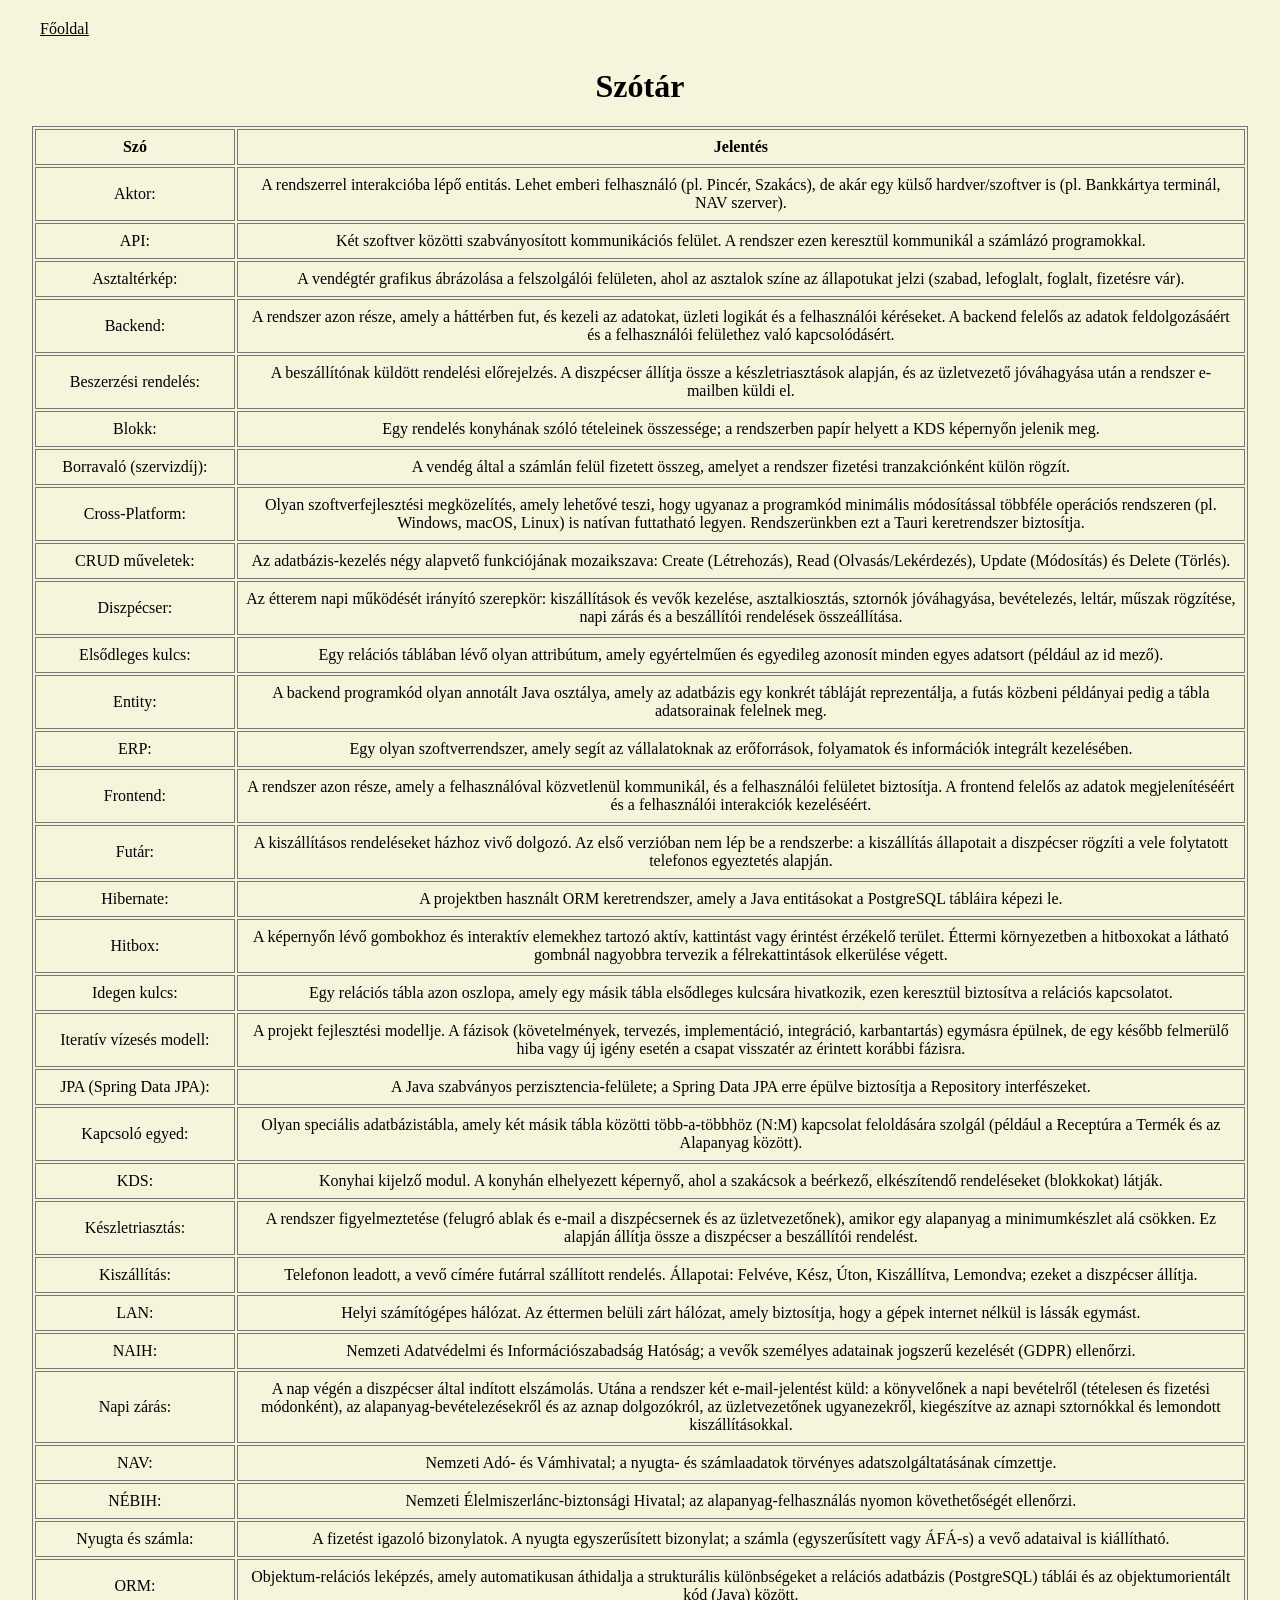
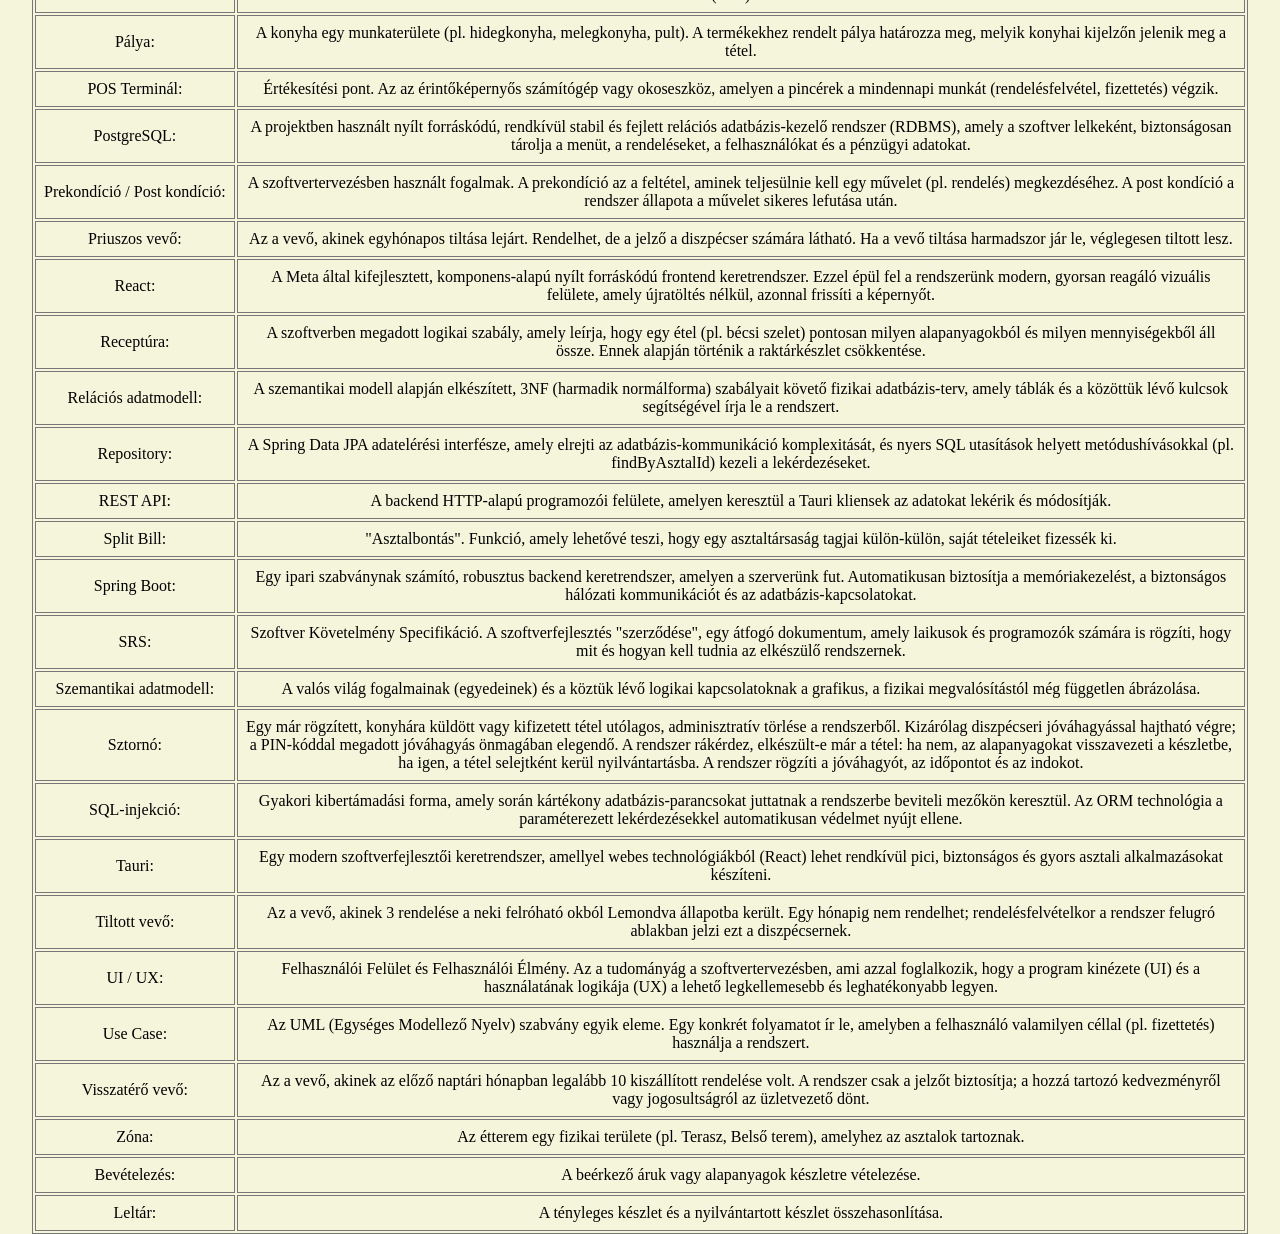
<file: Dokumentumok/Szotar.html>
<!DOCTYPE html>
<html lang="hu">
<head>
    <meta charset="UTF-8">
    <title>Szótár</title>
    <link rel="stylesheet" href="../style.css">
</head>
<body>
    <a href="../index.html" class="vissza-link">Főoldal</a>
    <h1 class="oldal-cim">Szótár</h1>

    <table class="munkanaplo-tabla">
      <thead>
        <tr>
          <th>Szó</th>
          <th>Jelentés</th>
        </tr>
      </thead>
      <tbody>
          <tr>
              <td>Aktor:</td>
              <td>
                  A rendszerrel interakcióba lépő entitás. Lehet emberi felhasználó (pl. Pincér, Szakács),
                  de akár egy külső hardver/szoftver is (pl. Bankkártya terminál, NAV szerver).
              </td>
          </tr>
          <tr>
              <td>API:</td>
              <td>
                  Két szoftver közötti szabványosított kommunikációs felület. A rendszer ezen keresztül kommunikál a
                  számlázó programokkal.
              </td>
          </tr>
          <tr>
              <td>Asztaltérkép:</td>
              <td>
                  A vendégtér grafikus ábrázolása a felszolgálói felületen, ahol az asztalok színe az állapotukat jelzi
                  (szabad, lefoglalt, foglalt, fizetésre vár).
              </td>
          </tr>
          <tr>
              <td>Backend:</td>
              <td>
                  A rendszer azon része, amely a háttérben fut, és kezeli az adatokat, üzleti logikát és a felhasználói
                  kéréseket. A backend felelős az adatok feldolgozásáért és a felhasználói felülethez való kapcsolódásért.
              </td>
          </tr>
          <tr>
              <td>Beszerzési rendelés:</td>
              <td>
                  A beszállítónak küldött rendelési előrejelzés. A diszpécser állítja össze a készletriasztások alapján,
                  és az üzletvezető jóváhagyása után a rendszer e-mailben küldi el.
              </td>
          </tr>
          <tr>
              <td>Blokk:</td>
              <td>Egy rendelés konyhának szóló tételeinek összessége; a rendszerben papír helyett a KDS képernyőn jelenik meg.</td>
          </tr>
          <tr>
              <td>Borravaló (szervizdíj):</td>
              <td>A vendég által a számlán felül fizetett összeg, amelyet a rendszer fizetési tranzakciónként külön rögzít.</td>
          </tr>
          <tr>
              <td>Cross-Platform:</td>
              <td>
                  Olyan szoftverfejlesztési megközelítés, amely lehetővé teszi, hogy ugyanaz a programkód minimális módosítással
                  többféle operációs rendszeren (pl. Windows, macOS, Linux) is natívan futtatható legyen. Rendszerünkben ezt a Tauri
                  keretrendszer biztosítja.
              </td>
          </tr>
          <tr>
              <td>CRUD műveletek:</td>
              <td>
                  Az adatbázis-kezelés négy alapvető funkciójának mozaikszava: Create (Létrehozás), Read (Olvasás/Lekérdezés),
                  Update (Módosítás) és Delete (Törlés).
              </td>
          </tr>
          <tr>
              <td>Diszpécser:</td>
              <td>
                  Az étterem napi működését irányító szerepkör: kiszállítások és vevők kezelése, asztalkiosztás, sztornók
                  jóváhagyása, bevételezés, leltár, műszak rögzítése, napi zárás és a beszállítói rendelések összeállítása.
              </td>
          </tr>
          <tr>
              <td>Elsődleges kulcs:</td>
              <td>
                  Egy relációs táblában lévő olyan attribútum, amely egyértelműen és egyedileg azonosít minden egyes adatsort
                  (például az id mező).
              </td>
          </tr>
          <tr>
              <td>Entity:</td>
              <td>
                  A backend programkód olyan annotált Java osztálya, amely az adatbázis egy konkrét tábláját reprezentálja,
                  a futás közbeni példányai pedig a tábla adatsorainak felelnek meg.
              </td>
          </tr>
          <tr>
              <td>ERP:</td>
              <td>
                  Egy olyan szoftverrendszer, amely segít az vállalatoknak az erőforrások, folyamatok és információk integrált
                  kezelésében.
              </td>
          </tr>
          <tr>
              <td>Frontend:</td>
              <td>
                  A rendszer azon része, amely a felhasználóval közvetlenül kommunikál, és a felhasználói felületet biztosítja.
                  A frontend felelős az adatok megjelenítéséért és a felhasználói interakciók kezeléséért.
              </td>
          </tr>
          <tr>
              <td>Futár:</td>
              <td>
                  A kiszállításos rendeléseket házhoz vivő dolgozó. Az első verzióban nem lép be a rendszerbe: a kiszállítás
                  állapotait a diszpécser rögzíti a vele folytatott telefonos egyeztetés alapján.
              </td>
          </tr>
          <tr>
              <td>Hibernate:</td>
              <td>A projektben használt ORM keretrendszer, amely a Java entitásokat a PostgreSQL tábláira képezi le.</td>
          </tr>
          <tr>
              <td>Hitbox:</td>
              <td>
                  A képernyőn lévő gombokhoz és interaktív elemekhez tartozó aktív, kattintást vagy érintést érzékelő terület.
                  Éttermi környezetben a hitboxokat a látható gombnál nagyobbra tervezik a félrekattintások elkerülése végett.
              </td>
          </tr>
          <tr>
              <td>Idegen kulcs:</td>
              <td>
                  Egy relációs tábla azon oszlopa, amely egy másik tábla elsődleges kulcsára hivatkozik, ezen keresztül biztosítva
                  a relációs kapcsolatot.
              </td>
          </tr>
          <tr>
              <td>Iteratív vízesés modell:</td>
              <td>
                  A projekt fejlesztési modellje. A fázisok (követelmények, tervezés, implementáció, integráció, karbantartás)
                  egymásra épülnek, de egy később felmerülő hiba vagy új igény esetén a csapat visszatér az érintett korábbi fázisra.
              </td>
          </tr>
          <tr>
              <td>JPA (Spring Data JPA):</td>
              <td>A Java szabványos perzisztencia-felülete; a Spring Data JPA erre épülve biztosítja a Repository interfészeket.</td>
          </tr>
          <tr>
              <td>Kapcsoló egyed:</td>
              <td>
                  Olyan speciális adatbázistábla, amely két másik tábla közötti több-a-többhöz (N:M) kapcsolat feloldására szolgál
                  (például a Receptúra a Termék és az Alapanyag között).
              </td>
          </tr>
          <tr>
              <td>KDS:</td>
              <td>
                  Konyhai kijelző modul. A konyhán elhelyezett képernyő, ahol a szakácsok a beérkező, elkészítendő rendeléseket
                  (blokkokat) látják.
              </td>
          </tr>
          <tr>
              <td>Készletriasztás:</td>
              <td>
                  A rendszer figyelmeztetése (felugró ablak és e-mail a diszpécsernek és az üzletvezetőnek), amikor egy alapanyag
                  a minimumkészlet alá csökken. Ez alapján állítja össze a diszpécser a beszállítói rendelést.
              </td>
          </tr>
          <tr>
              <td>Kiszállítás:</td>
              <td>
                  Telefonon leadott, a vevő címére futárral szállított rendelés. Állapotai: Felvéve, Kész, Úton, Kiszállítva,
                  Lemondva; ezeket a diszpécser állítja.
              </td>
          </tr>
          <tr>
              <td>LAN:</td>
              <td>
                  Helyi számítógépes hálózat. Az éttermen belüli zárt hálózat, amely biztosítja, hogy a gépek internet nélkül
                  is lássák egymást.
              </td>
          </tr>
          <tr>
              <td>NAIH:</td>
              <td>
                  Nemzeti Adatvédelmi és Információszabadság Hatóság; a vevők személyes adatainak jogszerű kezelését (GDPR)
                  ellenőrzi.
              </td>
          </tr>
          <tr>
              <td>Napi zárás:</td>
              <td>
                  A nap végén a diszpécser által indított elszámolás. Utána a rendszer két e-mail-jelentést küld: a könyvelőnek
                  a napi bevételről (tételesen és fizetési módonként), az alapanyag-bevételezésekről és az aznap dolgozókról, az
                  üzletvezetőnek ugyanezekről, kiegészítve az aznapi sztornókkal és lemondott kiszállításokkal.
              </td>
          </tr>
          <tr>
              <td>NAV:</td>
              <td>Nemzeti Adó- és Vámhivatal; a nyugta- és számlaadatok törvényes adatszolgáltatásának címzettje.</td>
          </tr>
          <tr>
              <td>NÉBIH:</td>
              <td>Nemzeti Élelmiszerlánc-biztonsági Hivatal; az alapanyag-felhasználás nyomon követhetőségét ellenőrzi.</td>
          </tr>
          <tr>
              <td>Nyugta és számla:</td>
              <td>
                  A fizetést igazoló bizonylatok. A nyugta egyszerűsített bizonylat; a számla (egyszerűsített vagy ÁFÁ-s) a vevő
                  adataival is kiállítható.
              </td>
          </tr>
          <tr>
              <td>ORM:</td>
              <td>
                  Objektum-relációs leképzés, amely automatikusan áthidalja a strukturális különbségeket a relációs adatbázis
                  (PostgreSQL) táblái és az objektumorientált kód (Java) között.
              </td>
          </tr>
          <tr>
              <td>Pálya:</td>
              <td>
                  A konyha egy munkaterülete (pl. hidegkonyha, melegkonyha, pult). A termékekhez rendelt pálya határozza meg,
                  melyik konyhai kijelzőn jelenik meg a tétel.
              </td>
          </tr>
          <tr>
              <td>POS Terminál:</td>
              <td>
                  Értékesítési pont. Az az érintőképernyős számítógép vagy okoseszköz, amelyen a pincérek a mindennapi munkát
                  (rendelésfelvétel, fizettetés) végzik.
              </td>
          </tr>
          <tr>
              <td>PostgreSQL:</td>
              <td>
                  A projektben használt nyílt forráskódú, rendkívül stabil és fejlett relációs adatbázis-kezelő rendszer (RDBMS),
                  amely a szoftver lelkeként, biztonságosan tárolja a menüt, a rendeléseket, a felhasználókat és a pénzügyi adatokat.
              </td>
          </tr>
          <tr>
              <td>Prekondíció / Post kondíció:</td>
              <td>
                  A szoftvertervezésben használt fogalmak. A prekondíció az a feltétel, aminek teljesülnie kell egy művelet
                  (pl. rendelés) megkezdéséhez. A post kondíció a rendszer állapota a művelet sikeres lefutása után.
              </td>
          </tr>
          <tr>
              <td>Priuszos vevő:</td>
              <td>
                  Az a vevő, akinek egyhónapos tiltása lejárt. Rendelhet, de a jelző a diszpécser számára látható. Ha a vevő
                  tiltása harmadszor jár le, véglegesen tiltott lesz.
              </td>
          </tr>
          <tr>
              <td>React:</td>
              <td>
                  A Meta által kifejlesztett, komponens-alapú nyílt forráskódú frontend keretrendszer. Ezzel épül fel
                  a rendszerünk modern, gyorsan reagáló vizuális felülete, amely újratöltés nélkül, azonnal frissíti a képernyőt.
              </td>
          </tr>
          <tr>
              <td>Receptúra:</td>
              <td>
                  A szoftverben megadott logikai szabály, amely leírja, hogy egy étel (pl. bécsi szelet) pontosan milyen
                  alapanyagokból és milyen mennyiségekből áll össze. Ennek alapján történik a raktárkészlet csökkentése.
              </td>
          </tr>
          <tr>
              <td>Relációs adatmodell:</td>
              <td>
                  A szemantikai modell alapján elkészített, 3NF (harmadik normálforma) szabályait követő fizikai adatbázis-terv,
                  amely táblák és a közöttük lévő kulcsok segítségével írja le a rendszert.
              </td>
          </tr>
          <tr>
              <td>Repository:</td>
              <td>
                  A Spring Data JPA adatelérési interfésze, amely elrejti az adatbázis-kommunikáció komplexitását,
                  és nyers SQL utasítások helyett metódushívásokkal (pl. findByAsztalId) kezeli a lekérdezéseket.
              </td>
          </tr>
          <tr>
              <td>REST API:</td>
              <td>A backend HTTP-alapú programozói felülete, amelyen keresztül a Tauri kliensek az adatokat lekérik és módosítják.</td>
          </tr>
          <tr>
              <td>Split Bill:</td>
              <td>
                  "Asztalbontás". Funkció, amely lehetővé teszi, hogy egy asztaltársaság tagjai külön-külön,
                  saját tételeiket fizessék ki.
              </td>
          </tr>
          <tr>
              <td>Spring Boot:</td>
              <td>
                  Egy ipari szabványnak számító, robusztus backend keretrendszer, amelyen a szerverünk fut. Automatikusan
                  biztosítja a memóriakezelést, a biztonságos hálózati kommunikációt és az adatbázis-kapcsolatokat.
              </td>
          </tr>
          <tr>
              <td>SRS:</td>
              <td>
                  Szoftver Követelmény Specifikáció. A szoftverfejlesztés "szerződése", egy átfogó dokumentum, amely
                  laikusok és programozók számára is rögzíti, hogy mit és hogyan kell tudnia az elkészülő rendszernek.
              </td>
          </tr>
          <tr>
              <td>Szemantikai adatmodell:</td>
              <td>
                  A valós világ fogalmainak (egyedeinek) és a köztük lévő logikai kapcsolatoknak a grafikus, a fizikai
                  megvalósítástól még független ábrázolása.
              </td>
          </tr>
          <tr>
              <td>Sztornó:</td>
              <td>
                  Egy már rögzített, konyhára küldött vagy kifizetett tétel utólagos, adminisztratív törlése a rendszerből.
                  Kizárólag diszpécseri jóváhagyással hajtható végre; a PIN-kóddal megadott jóváhagyás önmagában elegendő.
                  A rendszer rákérdez, elkészült-e már a tétel: ha nem, az alapanyagokat visszavezeti a készletbe, ha igen,
                  a tétel selejtként kerül nyilvántartásba. A rendszer rögzíti a jóváhagyót, az időpontot és az indokot.
              </td>
          </tr>
          <tr>
              <td>SQL-injekció:</td>
              <td>
                  Gyakori kibertámadási forma, amely során kártékony adatbázis-parancsokat juttatnak a rendszerbe
                  beviteli mezőkön keresztül. Az ORM technológia a paraméterezett lekérdezésekkel automatikusan védelmet nyújt ellene.
              </td>
          </tr>
          <tr>
              <td>Tauri:</td>
              <td>
                  Egy modern szoftverfejlesztői keretrendszer, amellyel webes technológiákból (React) lehet rendkívül pici,
                  biztonságos és gyors asztali alkalmazásokat készíteni.
              </td>
          </tr>
          <tr>
              <td>Tiltott vevő:</td>
              <td>
                  Az a vevő, akinek 3 rendelése a neki felróható okból Lemondva állapotba került. Egy hónapig nem rendelhet;
                  rendelésfelvételkor a rendszer felugró ablakban jelzi ezt a diszpécsernek.
              </td>
          </tr>
          <tr>
              <td>UI / UX:</td>
              <td>
                  Felhasználói Felület és Felhasználói Élmény. Az a tudományág a szoftvertervezésben, ami azzal foglalkozik,
                  hogy a program kinézete (UI) és a használatának logikája (UX) a lehető legkellemesebb és leghatékonyabb legyen.
              </td>
          </tr>
          <tr>
              <td>Use Case:</td>
              <td>
                  Az UML (Egységes Modellező Nyelv) szabvány egyik eleme. Egy konkrét folyamatot ír le, amelyben a felhasználó
                  valamilyen céllal (pl. fizettetés) használja a rendszert.
              </td>
          </tr>
          <tr>
              <td>Visszatérő vevő:</td>
              <td>
                  Az a vevő, akinek az előző naptári hónapban legalább 10 kiszállított rendelése volt. A rendszer csak a jelzőt
                  biztosítja; a hozzá tartozó kedvezményről vagy jogosultságról az üzletvezető dönt.
              </td>
          </tr>
          <tr>
              <td>Zóna:</td>
              <td>Az étterem egy fizikai területe (pl. Terasz, Belső terem), amelyhez az asztalok tartoznak.</td>
          </tr>
          <tr>
              <td>Bevételezés:</td>
              <td>A beérkező áruk vagy alapanyagok készletre vételezése.</td>
          </tr>
          <tr>
              <td>Leltár:</td>
              <td>A tényleges készlet és a nyilvántartott készlet összehasonlítása.</td>
          </tr>
      </tbody>
    </table>
</body>
</html>
</file>
<file: style.css>
html, body {
    margin: 0;
    padding: 0;
    background-color: beige;
    font-family: "Times New Roman", Times, serif;
    color: #000;
}

.cim h1{
    text-align: center;
    font-size: 40px;
    font-weight: bold;
    margin-top: 50px;
    margin-bottom: 25px;
}

.cim h2{
    text-align: center;
    font-size: 25px;
    font-weight: bold;
    margin-top: 30px;
    margin-bottom: 25px;
}

.cim h3{
    text-align: center;
    font-size: 35px;
    font-weight: bold;
    margin-top: 30px;
    margin-bottom: 50px;
}

.tartalom {
    font-size: 20px;
    text-align: center;
    margin-bottom: 35px;
}

.tartalom ul {
    list-style: none;
    padding: 0;       
    margin: 0;
}

.konzulens-info {
    font-size: 15px;
    text-align: center;
    font-weight: 200;
    margin-top: 70px;
    margin-bottom: 35px;
}

.konzulens-info h2 {
    font-size: 20px;
    text-align: center;
    font-weight: 600;
    margin-top: 5px;
    margin-bottom: 80px;
}

.vissza-link {
    color: black;
    text-decoration: underline;
    font-size: 16px;
    display: inline-block;
    margin: 20px 40px;
}

.oldal-cim {
    text-align: center;
    font-size: 32px;
    font-weight: bold;
    margin-top: 10px;
}

.csoport-szekcio {
    width: 85%;
    margin: 40px auto;
    font-family: "Times New Roman", Times, serif;
}

.csoport-felirat {
    font-size: 20px;
    margin-bottom: 8px;
    text-align: left;

}

.csoport-tabla {
    width: 100%;
    border-collapse: separate;
    border-spacing: 2px;
    border: 1px solid #777;
}

.csoport-tabla td {
    border: 1px solid #777;
    padding: 4px 8px;
    font-size: 14px;
    text-align: left;
}

.terv-lista {
    font-family: "Times New Roman", Times, serif;
    font-size: 18px;
    margin-left: 60px;       
    padding-left: 20px;
}

.terv-lista > li {
    font-size: 25px;
    font-weight: bold;
    margin-bottom: 16px;   
    margin-top: 16px;  
    line-height: 1.4;
}

.terv-lista ul {
    list-style: none;
    font-weight: normal;
    padding-left: 0;       
    margin-top: 8px;
    line-height: 1.6;
    font-size: 18px;
}

.terv-lista p {
    font-weight: normal;
    text-align: justify;
    margin-top: 8px;
    margin-bottom: 8px;
    margin-right: 80px;
    line-height: 1.6;
    font-size: 18px;

}
.terv-lista ol {
    font-weight: normal;
    font-size: 18px;
    line-height: 1.6;
}

.munkanaplo-tabla {
    width: 95%;
    margin: 0 auto;
    border-collapse: separate;
    border-spacing: 2px;
    border: 1px solid #777;
}

.munkanaplo-tabla th, 
.munkanaplo-tabla td {
    border: 1px solid #777;
    padding: 8px;
}

.munkanaplo-tabla th {
    text-align: center;
}

.munkanaplo-tabla th:first-child,
.munkanaplo-tabla td:first-child {
    white-space: nowrap;
}

.tech-tabla {
    width: 80%;
    max-width: 850px;
    margin: 15px 0;
    border-collapse: separate;
    border-spacing: 2px;
    border: 1px solid #777;
}

.tech-tabla th, 
.tech-tabla td {
    border: 1px solid #777;
    padding: 6px 10px;
    font-size: 16px;
    text-align: left;
}

.tech-tabla td {
    font-weight: normal;
}

.tech-tabla th {
    text-align: center;
    font-weight: bold;
}

.terv-lista ul.pottyos-lista {
    list-style-type: disc; 
    padding-left: 30px !important; 
    margin-top: 5px;
    margin-bottom: 15px;
}

.terv-lista ul.pottyos-lista li {
    font-size: 18px;
    font-weight: normal;
    line-height: 1.6;
    text-align: justify;
    margin-bottom: 8px; 
    margin-right: 80px;
}

.srs-belso-lista {
    padding-left: 25px !important;
    margin-right: 80px !important;
    text-align: justify !important;
}

.srs-belso-lista li {
    text-align: justify !important;
    margin-bottom: 8px;
}

.kozepre-igazitva {
    text-align: center !important;
    margin-right: 80px;
}

.felhasznaloi-dokumentacio {
    font-family: "Times New Roman", Times, serif;
    font-size: 18px;
    margin-left: 60px;       
    padding-left: 20px;
}

.felhasznaloi-dokumentacio > li {
    font-size: 25px;
    font-weight: bold;
    margin-bottom: 16px;   
    margin-top: 16px;  
    line-height: 1.4;
}

.felhasznaloi-dokumentacio ul {
    font-weight: normal;
    line-height: 1.6;
    font-size: 18px;
}

.felhasznaloi-dokumentacio p {
    font-weight: normal;
    text-align: justify;
    margin-top: 8px;
    margin-bottom: 8px;
    margin-right: 80px;
    line-height: 1.6;
    font-size: 18px;

}
.felhasznaloi-dokumentacio ol {
    font-weight: normal;
    font-size: 18px;
    line-height: 1.6;
}

.felhasznaloi-dokumentacio table, th, td {
    border:1px solid black;
    text-align: center;
}

.felhasznaloi-dokumentacio td{
    font-weight: normal;
    font-size: 15px;
}
</file>
